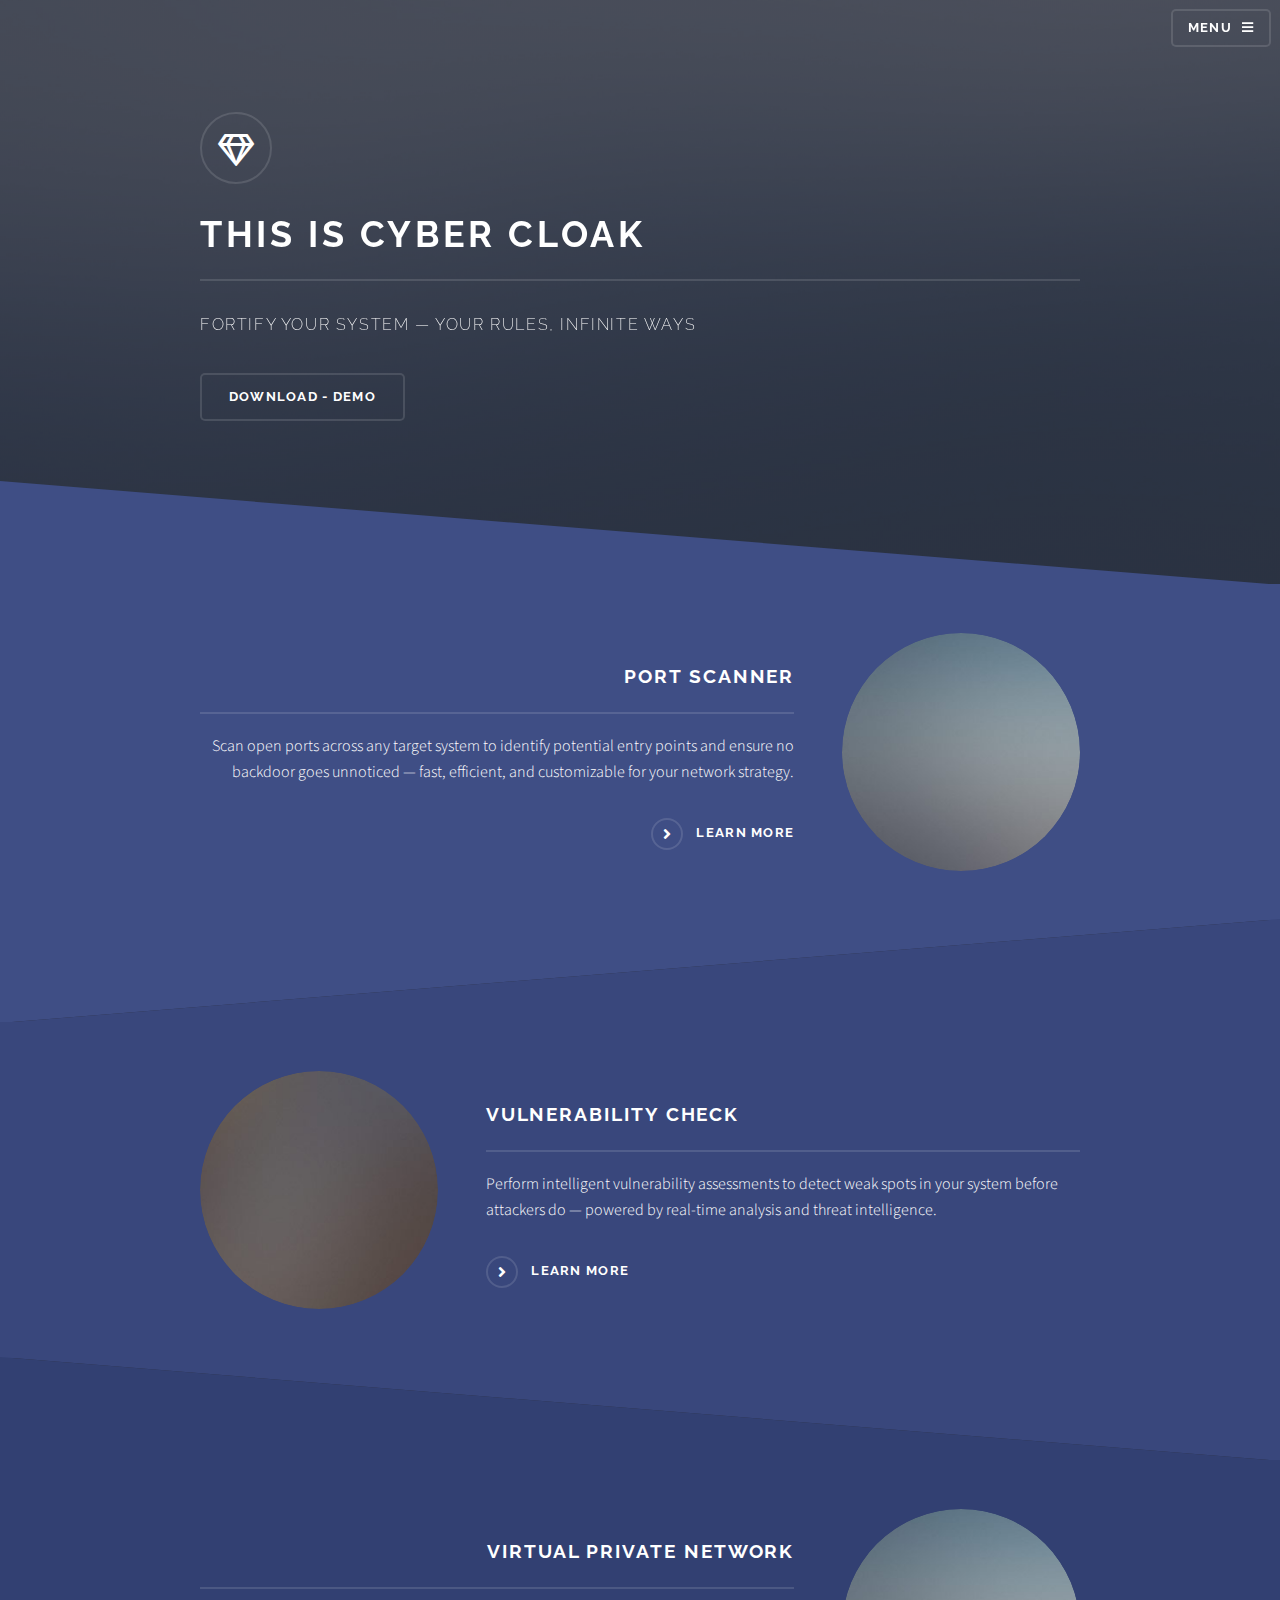
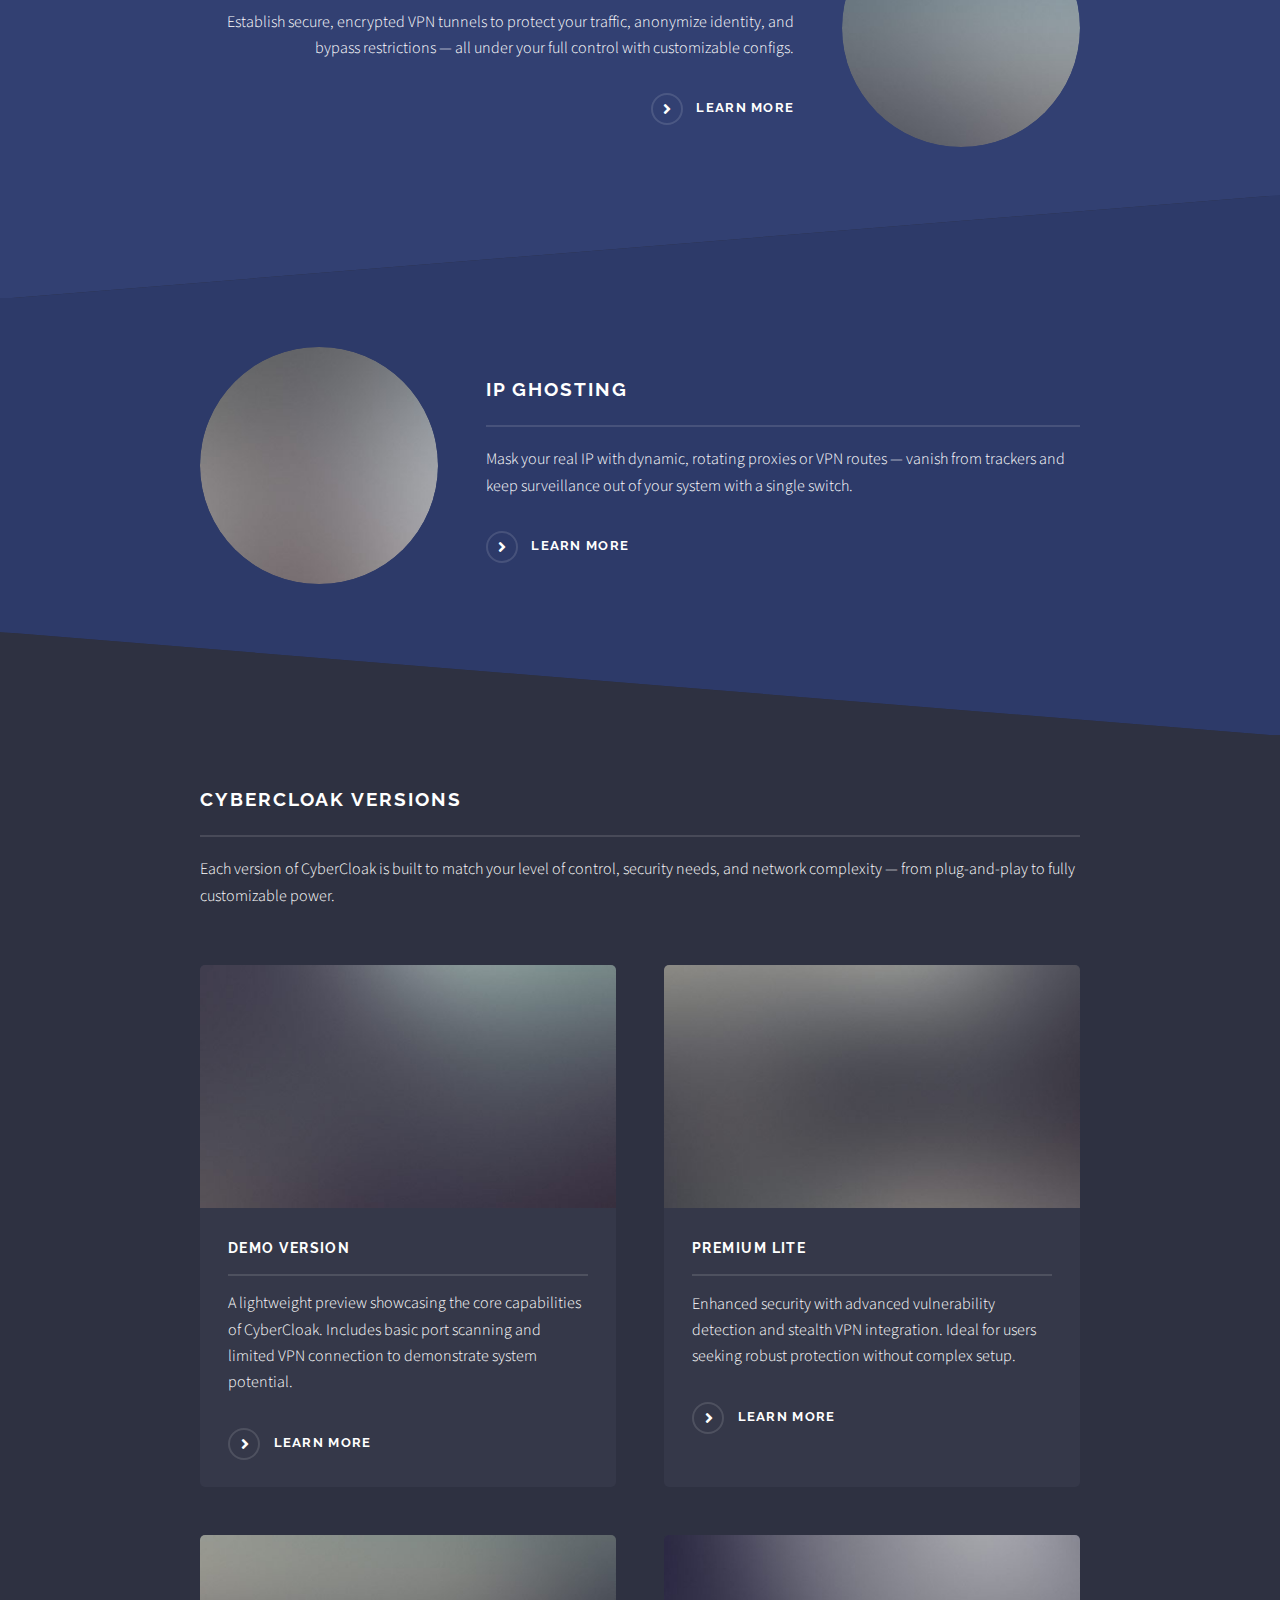
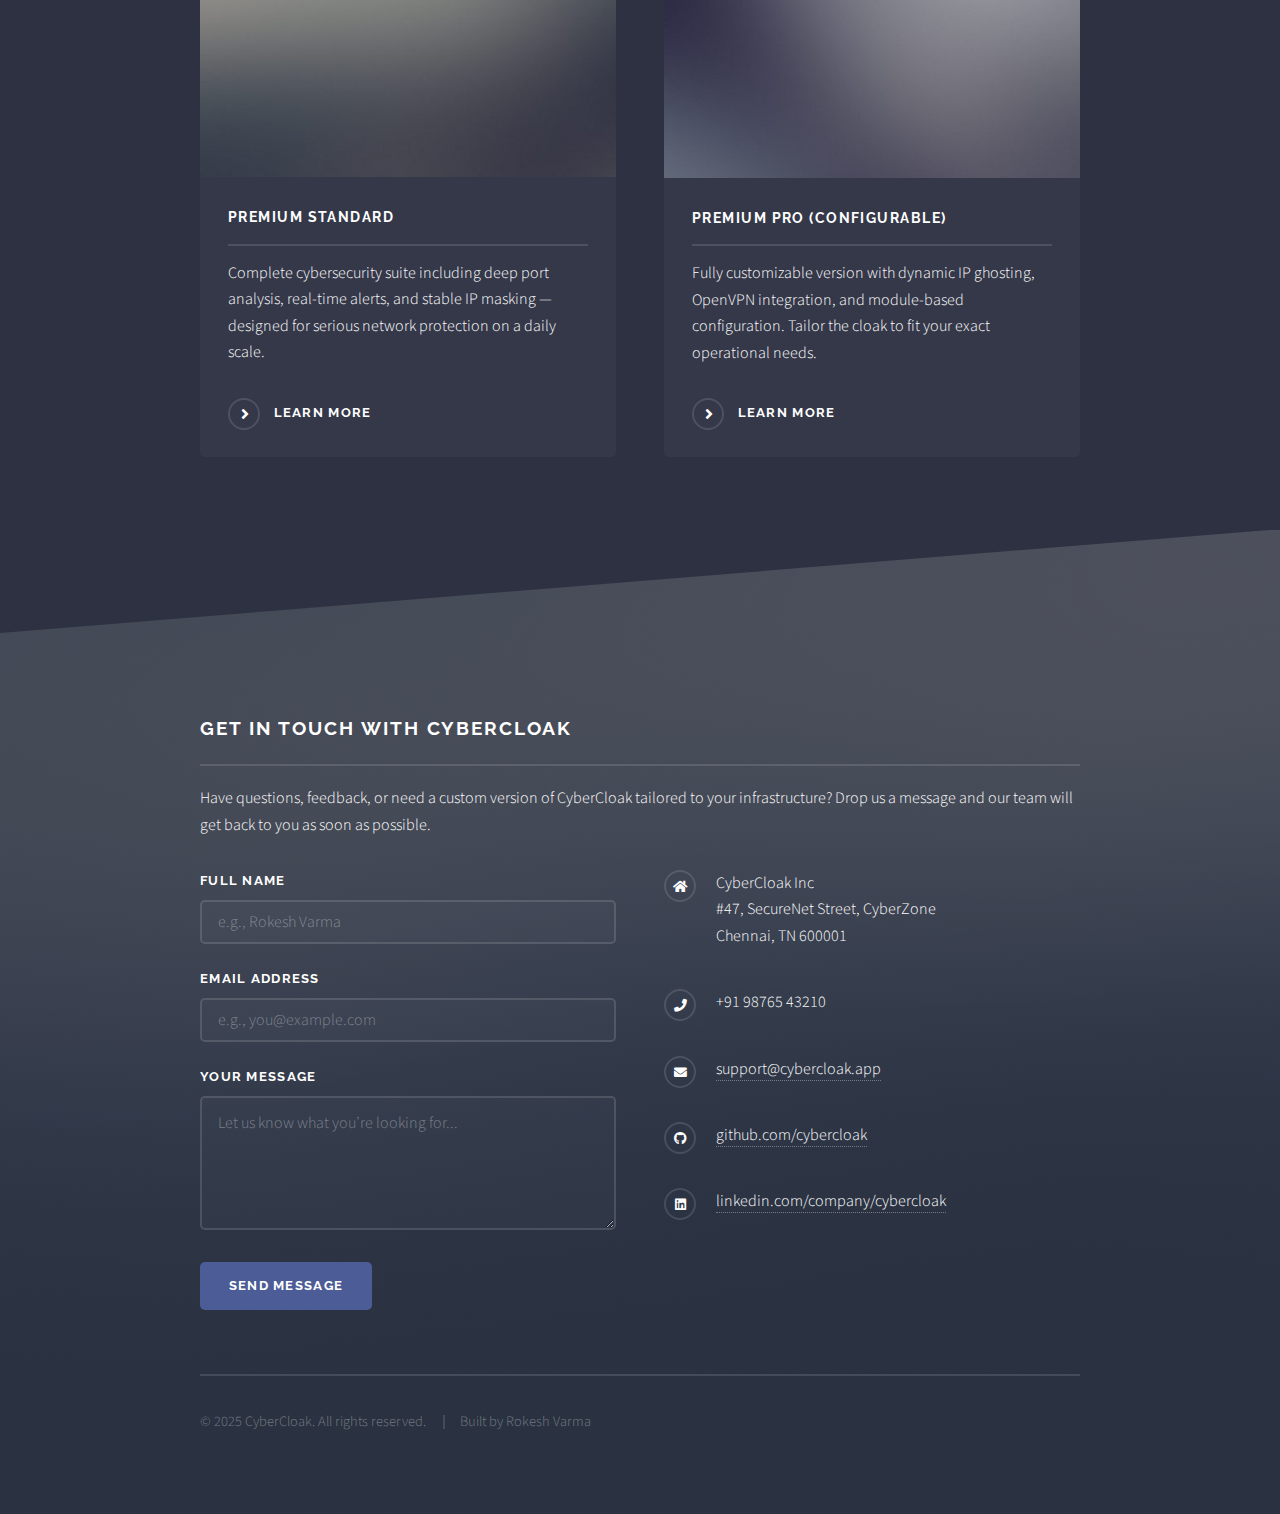
<file: docs/index.html>
<!DOCTYPE HTML>
<html>
	<head>
		<title>Cyber Cloak</title>
		<meta charset="utf-8" />
		<meta name="viewport" content="width=device-width, initial-scale=1, user-scalable=no" />
		<link rel="stylesheet" href="assets/css/main.css" />
		<noscript><link rel="stylesheet" href="assets/css/noscript.css" /></noscript>
	</head>
	<body class="is-preload">

		<!-- Page Wrapper -->
			<div id="page-wrapper">

				<!-- Header -->
					<header id="header" class="alt">
						<h1><a href="index.html">Cyber Cloak</a></h1>
						<nav>
							<a href="#menu">Menu</a>
						</nav>
					</header>

				<!-- Menu -->
					<nav id="menu">
						<div class="inner">
							<h2>Menu</h2>
							<ul class="links">
								<li><a href="index.html">Home</a></li>
								<li><a href="prereq.html">Pre-Requesites</a></li>
								<li><a href="port-scanner.html">Port Scanner</a></li>
								<li><a href="vulnerability-check.html">Vulnerability Check</a></li>
								<li><a href="vpn.html">VPN</a></li>
								<li><a href="ip.html">IP Ghosting</a></li>
								<li><a href="download.html">Download</a></li>
							</ul>
							<a href="#" class="close">Close</a>
						</div>
					</nav>

				<!-- Banner -->
					<section id="banner">
						<div class="inner">
							<div class="logo"><span class="icon fa-gem"></span></div>
							<h2>This is Cyber Cloak</h2>
							<p>Fortify Your System — Your Rules, Infinite Ways</p>
							<ul class="actions">
								<li><a href="#" class="button">Download - Demo</a></li>
							</ul>
						</div>
					</section>

				<!-- Wrapper -->
					<section id="wrapper">

						<!-- One -->
							<section id="one" class="wrapper alt spotlight style3">
								<div class="inner">
									<a href="#" class="image"><img src="images/pic02.jpg" alt="" /></a>
									<div class="content">
										<h2 class="major">PORT SCANNER</h2>
										<p>Scan open ports across any target system to identify potential entry points and ensure no backdoor goes unnoticed — fast, efficient, and customizable for your network strategy.</p>
										<a href="port-scanner.html" class="special">Learn more</a>
									</div>
								</div>
							</section> 
						<!-- Two -->
							<section id="two" class="wrapper spotlight style4">
								<div class="inner">
									<a href="#" class="image"><img src="images/pic01.jpg" alt="" /></a>
									<div class="content">
										<h2 class="major">VULNERABILITY CHECK</h2>
										<p>Perform intelligent vulnerability assessments to detect weak spots in your system before attackers do — powered by real-time analysis and threat intelligence.</p>
										<a href="vulnerability-check.html" class="special">Learn more</a>
									</div>
								</div>
							</section>

						<!-- Three -->
							<section id="three" class="wrapper alt spotlight style5">
								<div class="inner">
									<a href="#" class="image"><img src="images/pic02.jpg" alt="" /></a>
									<div class="content">
										<h2 class="major">VIRTUAL PRIVATE NETWORK</h2>
										<p>Establish secure, encrypted VPN tunnels to protect your traffic, anonymize identity, and bypass restrictions — all under your full control with customizable configs.</p>
										<a href="vpn.html" class="special">Learn more</a>
									</div>
								</div>
							</section>

						<!-- Four -->
							<section id="three" class="wrapper spotlight style6">
								<div class="inner">
									<a href="#" class="image"><img src="images/pic03.jpg" alt="" /></a>
									<div class="content">
										<h2 class="major">IP GHOSTING</h2>
										<p>Mask your real IP with dynamic, rotating proxies or VPN routes — vanish from trackers and keep surveillance out of your system with a single switch.</p>
										<a href="ip.html" class="special">Learn more</a>
									</div>
								</div>
							</section>

							

						<!-- Five -->
							<section id="five" class="wrapper alt style1">
								<div class="inner">
									<h2 class="major">CyberCloak Versions</h2>
									<p>Each version of CyberCloak is built to match your level of control, security needs, and network complexity — from plug-and-play to fully customizable power.</p>
									<section class="features">
										<article>
											<a href="#" class="image"><img src="images/pic04.jpg" alt="" /></a>
											<h3 class="major">Demo Version</h3>
											<p>A lightweight preview showcasing the core capabilities of CyberCloak. Includes basic port scanning and limited VPN connection to demonstrate system potential.</p>
											<a href="#" class="special">Learn more</a>
										</article>
										<article>
											<a href="#" class="image"><img src="images/pic05.jpg" alt="" /></a>
											<h3 class="major">Premium Lite</h3>
											<p>Enhanced security with advanced vulnerability detection and stealth VPN integration. Ideal for users seeking robust protection without complex setup.</p>
											<a href="#" class="special">Learn more</a>
										</article>
										<article>
											<a href="#" class="image"><img src="images/pic06.jpg" alt="" /></a>
											<h3 class="major">Premium Standard</h3>
											<p>Complete cybersecurity suite including deep port analysis, real-time alerts, and stable IP masking — designed for serious network protection on a daily scale.</p>
											<a href="#" class="special">Learn more</a>
										</article>
										<article>
											<a href="#" class="image"><img src="images/pic07.jpg" alt="" /></a>
											<h3 class="major">Premium Pro (Configurable)</h3>
											<p>Fully customizable version with dynamic IP ghosting, OpenVPN integration, and module-based configuration. Tailor the cloak to fit your exact operational needs.</p>
											<a href="#" class="special">Learn more</a>
										</article>
									</section>
								</div>
							</section>

					</section>

				<!-- Footer -->
					<section id="footer">
						<div class="inner">
							<h2 class="major">Get in Touch with CyberCloak</h2>
							<p>Have questions, feedback, or need a custom version of CyberCloak tailored to your infrastructure? Drop us a message and our team will get back to you as soon as possible.</p>
							
							<form method="post" action="#">
								<div class="fields">
									<div class="field">
										<label for="name">Full Name</label>
										<input type="text" name="name" id="name" placeholder="e.g., Rokesh Varma" />
									</div>
									<div class="field">
										<label for="email">Email Address</label>
										<input type="email" name="email" id="email" placeholder="e.g., you@example.com" />
									</div>
									<div class="field">
										<label for="message">Your Message</label>
										<textarea name="message" id="message" rows="4" placeholder="Let us know what you’re looking for..."></textarea>
									</div>
								</div>
								<ul class="actions">
									<li><input type="submit" value="Send Message" class="primary" /></li>
								</ul>
							</form>
					
							<ul class="contact">
								<li class="icon solid fa-home">
									CyberCloak Inc<br />
								#47, SecureNet Street, CyberZone<br />
									Chennai, TN 600001
								</li>
								<li class="icon solid fa-phone">+91 98765 43210</li>
								<li class="icon solid fa-envelope"><a href="#">support@cybercloak.app</a></li>
								<li class="icon brands fa-github"><a href="#">github.com/cybercloak</a></li>
								<li class="icon brands fa-linkedin"><a href="#">linkedin.com/company/cybercloak</a></li>
							</ul>
					
							<ul class="copyright">
								<li>&copy; 2025 CyberCloak. All rights reserved.</li>
								<li>Built by Rokesh Varma</li>
							</ul>
						</div>
					</section>
			</div>

		<!-- Scripts -->
			<script src="assets/js/jquery.min.js"></script>
			<script src="assets/js/jquery.scrollex.min.js"></script>
			<script src="assets/js/browser.min.js"></script>
			<script src="assets/js/breakpoints.min.js"></script>
			<script src="assets/js/util.js"></script>
			<script src="assets/js/main.js"></script>

	</body>
</html>
</file>
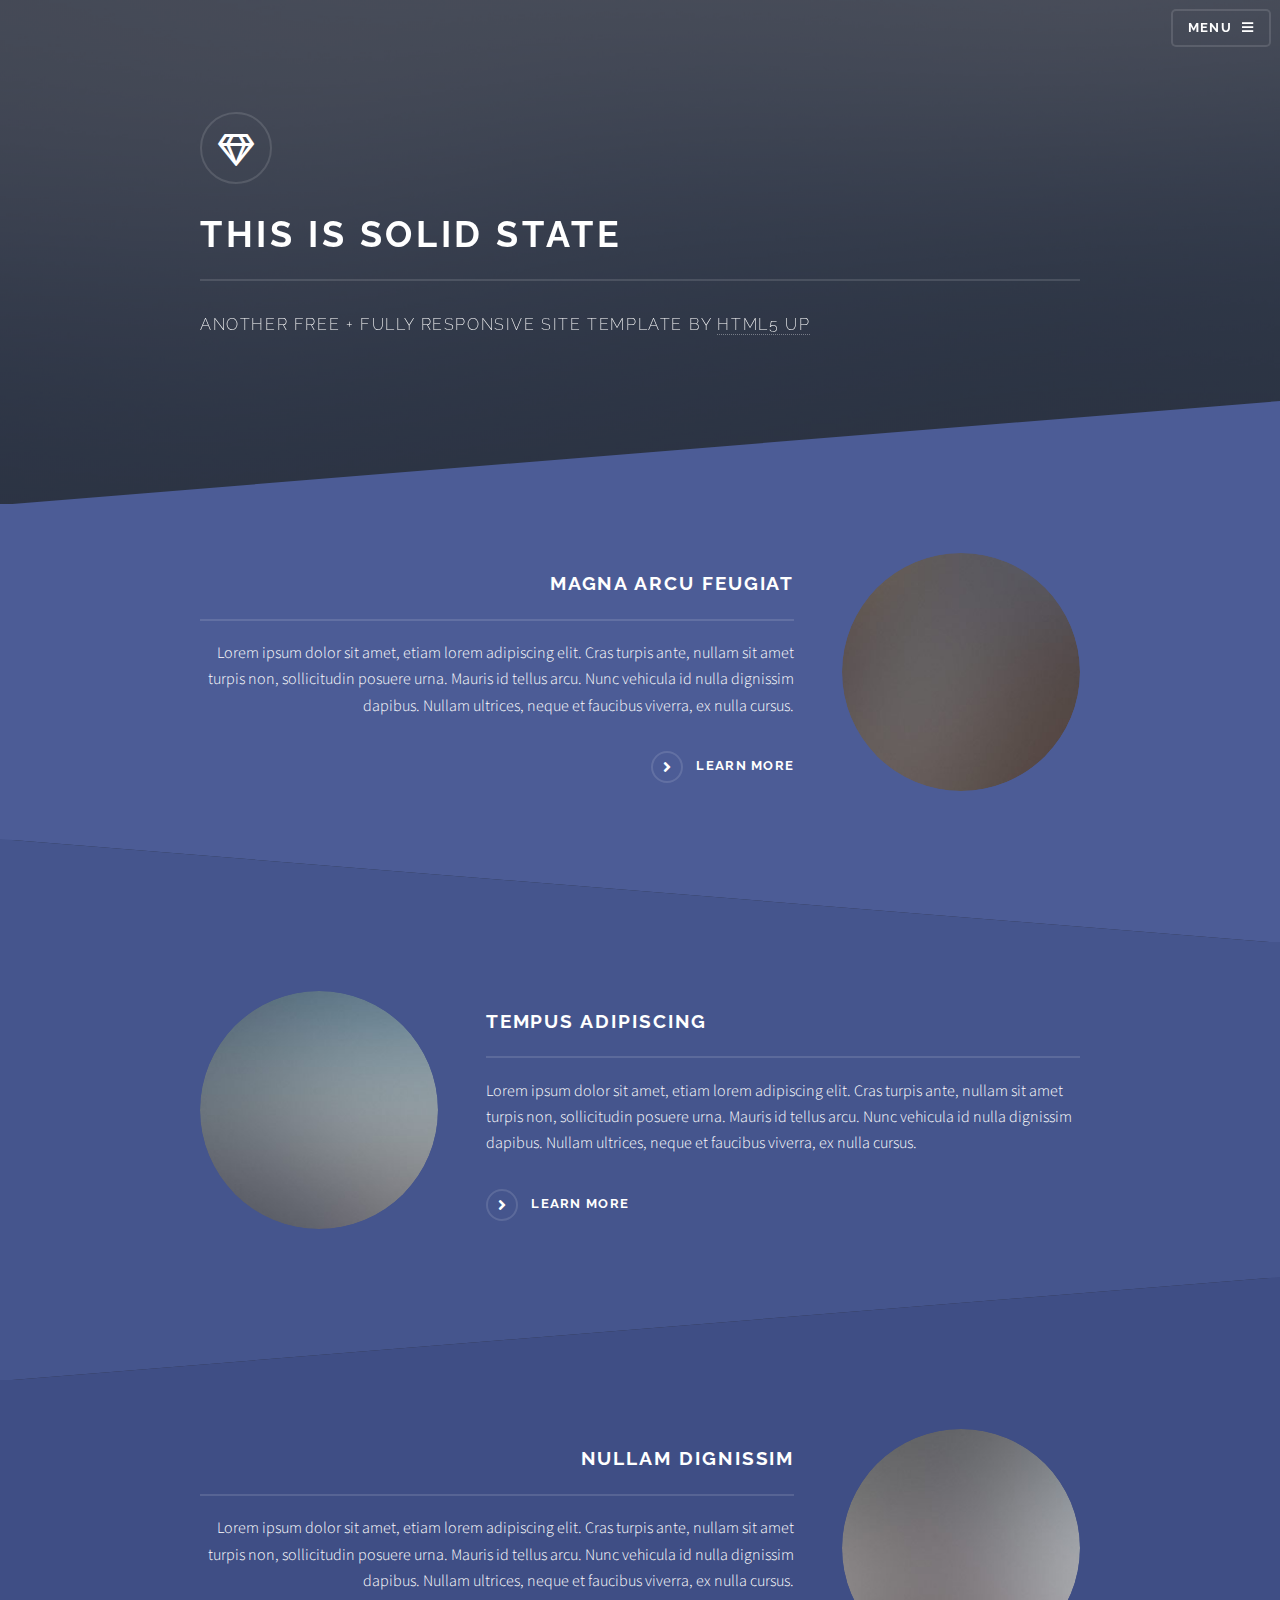
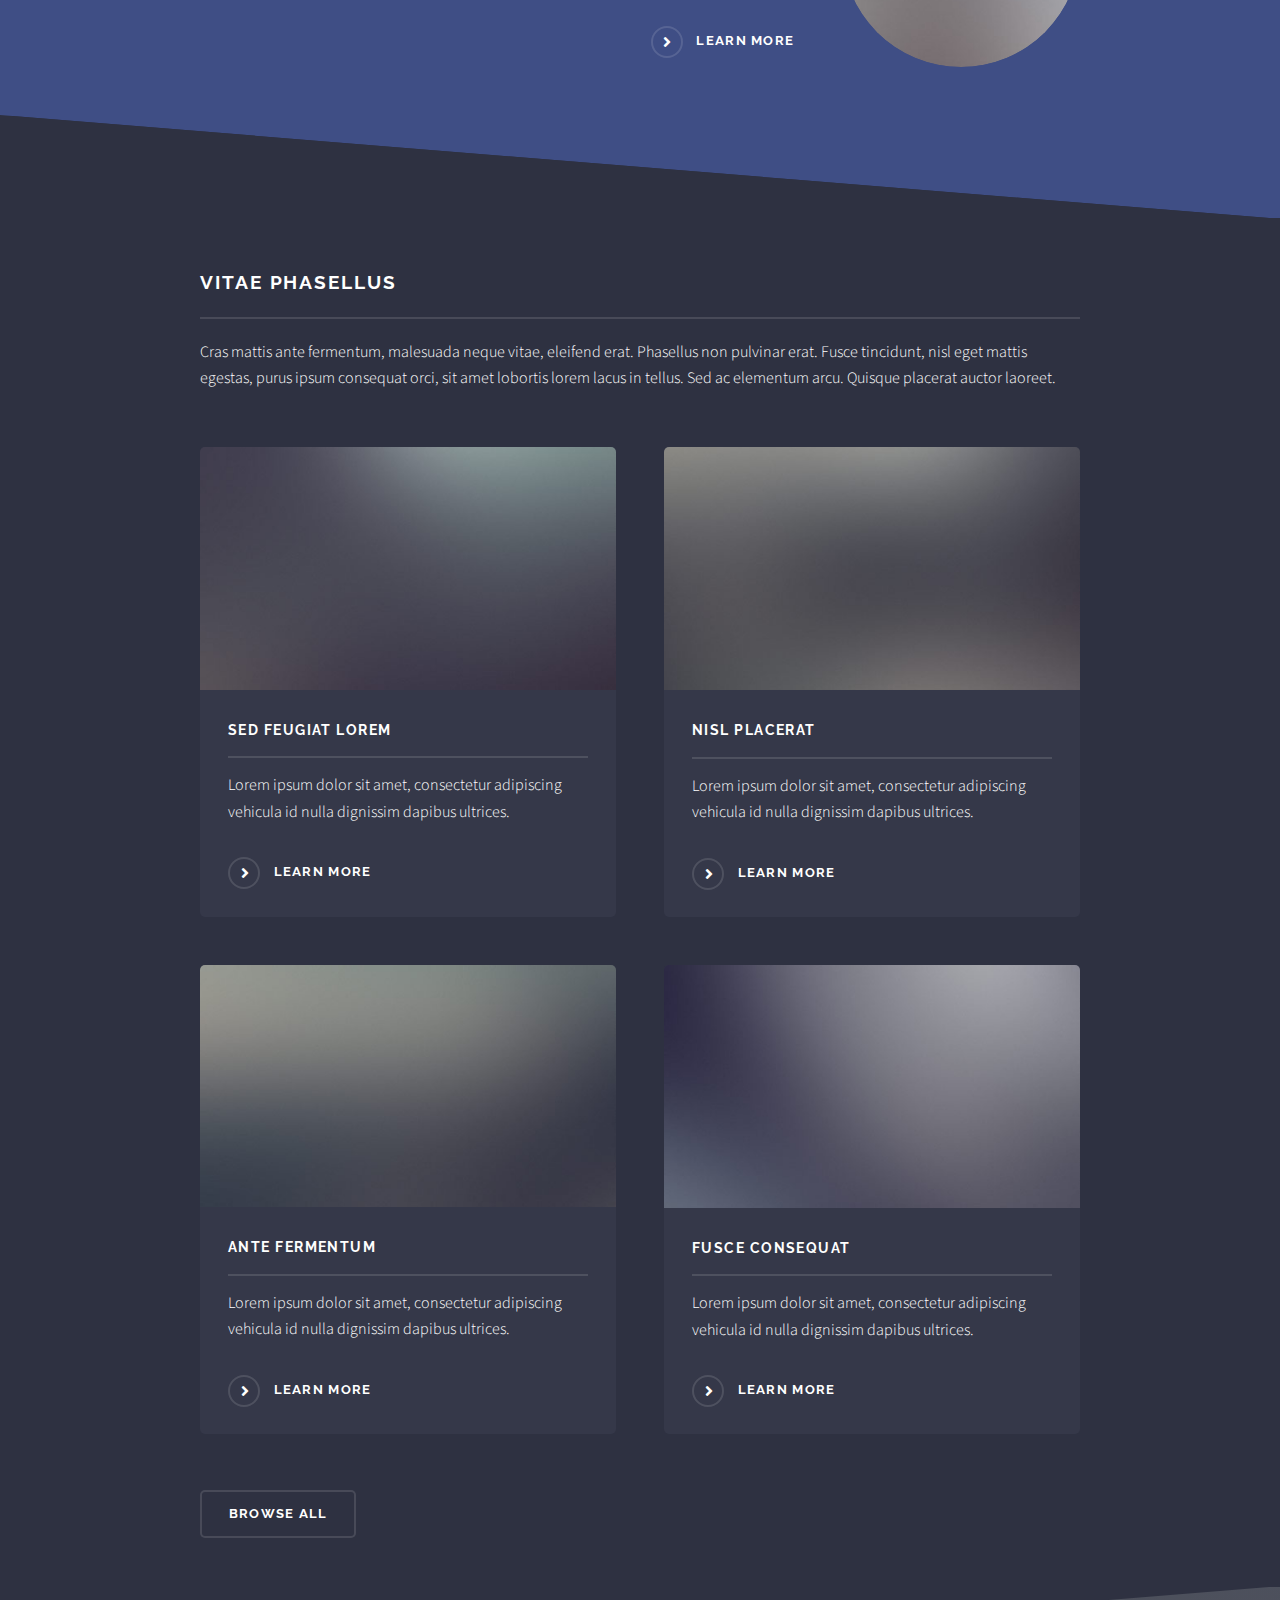
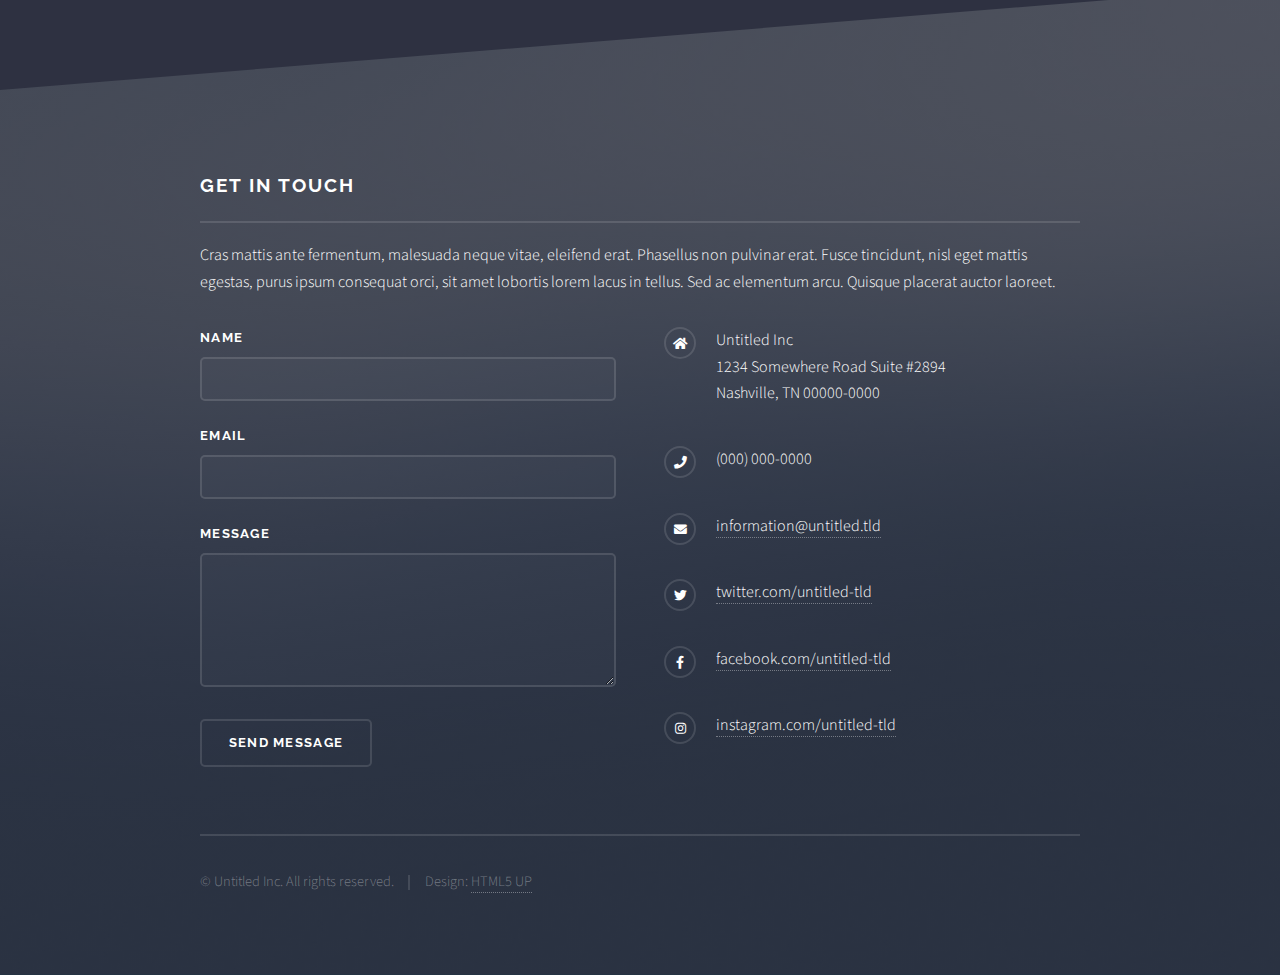
<file: site/index.html>
<!DOCTYPE HTML>
<html>
	<head>
		<title>Solid State by HTML5 UP</title>
		<meta charset="utf-8" />
		<meta name="viewport" content="width=device-width, initial-scale=1, user-scalable=no" />
		<link rel="stylesheet" href="assets/css/main.css" />
		<noscript><link rel="stylesheet" href="assets/css/noscript.css" /></noscript>
	</head>
	<body class="is-preload">

		<!-- Page Wrapper -->
			<div id="page-wrapper">

				<!-- Header -->
					<header id="header" class="alt">
						<h1><a href="index.html">Solid State</a></h1>
						<nav>
							<a href="#menu">Menu</a>
						</nav>
					</header>

				<!-- Menu -->
					<nav id="menu">
						<div class="inner">
							<h2>Menu</h2>
							<ul class="links">
								<li><a href="index.html">Home</a></li>
								<li><a href="generic.html">Generic</a></li>
								<li><a href="elements.html">Elements</a></li>
								<li><a href="#">Log In</a></li>
								<li><a href="#">Sign Up</a></li>
							</ul>
							<a href="#" class="close">Close</a>
						</div>
					</nav>

				<!-- Banner -->
					<section id="banner">
						<div class="inner">
							<div class="logo"><span class="icon fa-gem"></span></div>
							<h2>This is Solid State</h2>
							<p>Another free + fully responsive site template by <a href="http://html5up.net">HTML5 UP</a></p>
						</div>
					</section>

				<!-- Wrapper -->
					<section id="wrapper">

						<!-- One -->
							<section id="one" class="wrapper spotlight style1">
								<div class="inner">
									<a href="#" class="image"><img src="images/pic01.jpg" alt="" /></a>
									<div class="content">
										<h2 class="major">Magna arcu feugiat</h2>
										<p>Lorem ipsum dolor sit amet, etiam lorem adipiscing elit. Cras turpis ante, nullam sit amet turpis non, sollicitudin posuere urna. Mauris id tellus arcu. Nunc vehicula id nulla dignissim dapibus. Nullam ultrices, neque et faucibus viverra, ex nulla cursus.</p>
										<a href="#" class="special">Learn more</a>
									</div>
								</div>
							</section>

						<!-- Two -->
							<section id="two" class="wrapper alt spotlight style2">
								<div class="inner">
									<a href="#" class="image"><img src="images/pic02.jpg" alt="" /></a>
									<div class="content">
										<h2 class="major">Tempus adipiscing</h2>
										<p>Lorem ipsum dolor sit amet, etiam lorem adipiscing elit. Cras turpis ante, nullam sit amet turpis non, sollicitudin posuere urna. Mauris id tellus arcu. Nunc vehicula id nulla dignissim dapibus. Nullam ultrices, neque et faucibus viverra, ex nulla cursus.</p>
										<a href="#" class="special">Learn more</a>
									</div>
								</div>
							</section>

						<!-- Three -->
							<section id="three" class="wrapper spotlight style3">
								<div class="inner">
									<a href="#" class="image"><img src="images/pic03.jpg" alt="" /></a>
									<div class="content">
										<h2 class="major">Nullam dignissim</h2>
										<p>Lorem ipsum dolor sit amet, etiam lorem adipiscing elit. Cras turpis ante, nullam sit amet turpis non, sollicitudin posuere urna. Mauris id tellus arcu. Nunc vehicula id nulla dignissim dapibus. Nullam ultrices, neque et faucibus viverra, ex nulla cursus.</p>
										<a href="#" class="special">Learn more</a>
									</div>
								</div>
							</section>

						<!-- Four -->
							<section id="four" class="wrapper alt style1">
								<div class="inner">
									<h2 class="major">Vitae phasellus</h2>
									<p>Cras mattis ante fermentum, malesuada neque vitae, eleifend erat. Phasellus non pulvinar erat. Fusce tincidunt, nisl eget mattis egestas, purus ipsum consequat orci, sit amet lobortis lorem lacus in tellus. Sed ac elementum arcu. Quisque placerat auctor laoreet.</p>
									<section class="features">
										<article>
											<a href="#" class="image"><img src="images/pic04.jpg" alt="" /></a>
											<h3 class="major">Sed feugiat lorem</h3>
											<p>Lorem ipsum dolor sit amet, consectetur adipiscing vehicula id nulla dignissim dapibus ultrices.</p>
											<a href="#" class="special">Learn more</a>
										</article>
										<article>
											<a href="#" class="image"><img src="images/pic05.jpg" alt="" /></a>
											<h3 class="major">Nisl placerat</h3>
											<p>Lorem ipsum dolor sit amet, consectetur adipiscing vehicula id nulla dignissim dapibus ultrices.</p>
											<a href="#" class="special">Learn more</a>
										</article>
										<article>
											<a href="#" class="image"><img src="images/pic06.jpg" alt="" /></a>
											<h3 class="major">Ante fermentum</h3>
											<p>Lorem ipsum dolor sit amet, consectetur adipiscing vehicula id nulla dignissim dapibus ultrices.</p>
											<a href="#" class="special">Learn more</a>
										</article>
										<article>
											<a href="#" class="image"><img src="images/pic07.jpg" alt="" /></a>
											<h3 class="major">Fusce consequat</h3>
											<p>Lorem ipsum dolor sit amet, consectetur adipiscing vehicula id nulla dignissim dapibus ultrices.</p>
											<a href="#" class="special">Learn more</a>
										</article>
									</section>
									<ul class="actions">
										<li><a href="#" class="button">Browse All</a></li>
									</ul>
								</div>
							</section>

					</section>

				<!-- Footer -->
					<section id="footer">
						<div class="inner">
							<h2 class="major">Get in touch</h2>
							<p>Cras mattis ante fermentum, malesuada neque vitae, eleifend erat. Phasellus non pulvinar erat. Fusce tincidunt, nisl eget mattis egestas, purus ipsum consequat orci, sit amet lobortis lorem lacus in tellus. Sed ac elementum arcu. Quisque placerat auctor laoreet.</p>
							<form method="post" action="#">
								<div class="fields">
									<div class="field">
										<label for="name">Name</label>
										<input type="text" name="name" id="name" />
									</div>
									<div class="field">
										<label for="email">Email</label>
										<input type="email" name="email" id="email" />
									</div>
									<div class="field">
										<label for="message">Message</label>
										<textarea name="message" id="message" rows="4"></textarea>
									</div>
								</div>
								<ul class="actions">
									<li><input type="submit" value="Send Message" /></li>
								</ul>
							</form>
							<ul class="contact">
								<li class="icon solid fa-home">
									Untitled Inc<br />
									1234 Somewhere Road Suite #2894<br />
									Nashville, TN 00000-0000
								</li>
								<li class="icon solid fa-phone">(000) 000-0000</li>
								<li class="icon solid fa-envelope"><a href="#">information@untitled.tld</a></li>
								<li class="icon brands fa-twitter"><a href="#">twitter.com/untitled-tld</a></li>
								<li class="icon brands fa-facebook-f"><a href="#">facebook.com/untitled-tld</a></li>
								<li class="icon brands fa-instagram"><a href="#">instagram.com/untitled-tld</a></li>
							</ul>
							<ul class="copyright">
								<li>&copy; Untitled Inc. All rights reserved.</li><li>Design: <a href="http://html5up.net">HTML5 UP</a></li>
							</ul>
						</div>
					</section>

			</div>

		<!-- Scripts -->
			<script src="assets/js/jquery.min.js"></script>
			<script src="assets/js/jquery.scrollex.min.js"></script>
			<script src="assets/js/browser.min.js"></script>
			<script src="assets/js/breakpoints.min.js"></script>
			<script src="assets/js/util.js"></script>
			<script src="assets/js/main.js"></script>

	</body>
</html>
</file>
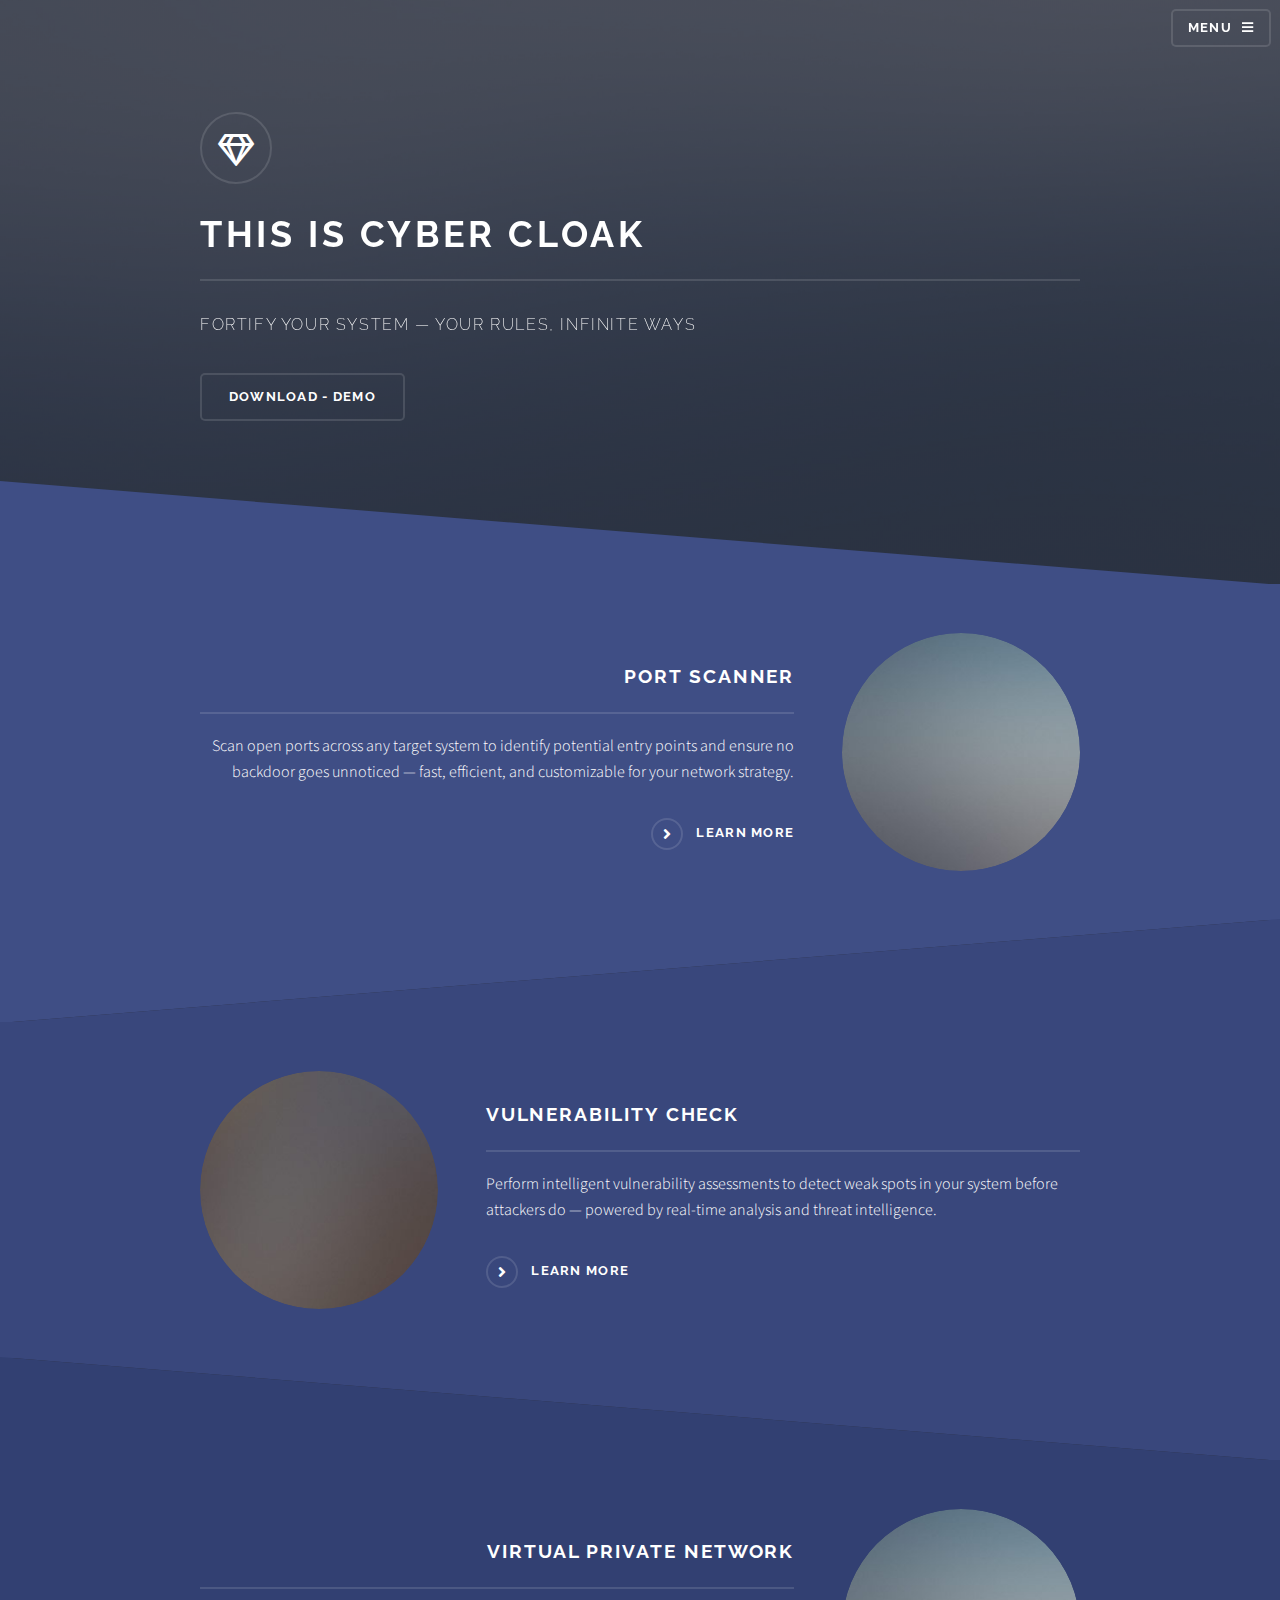
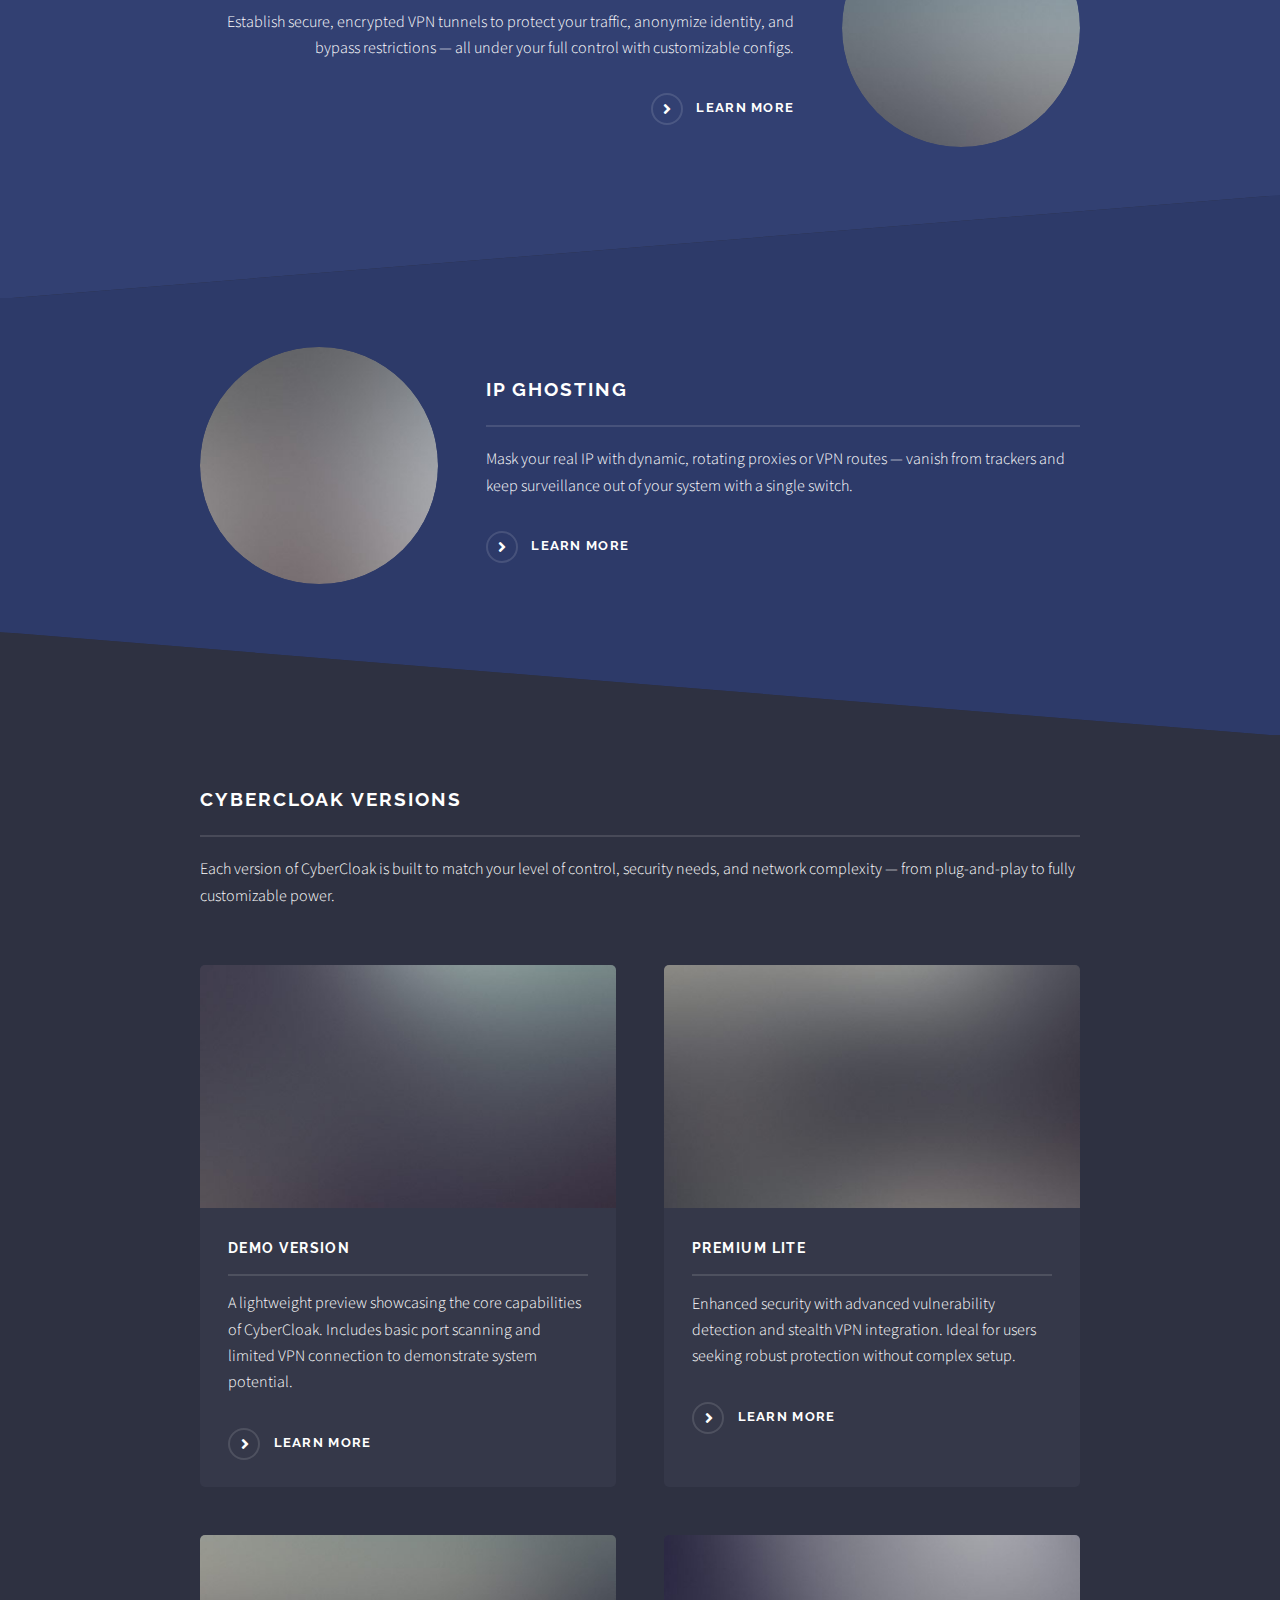
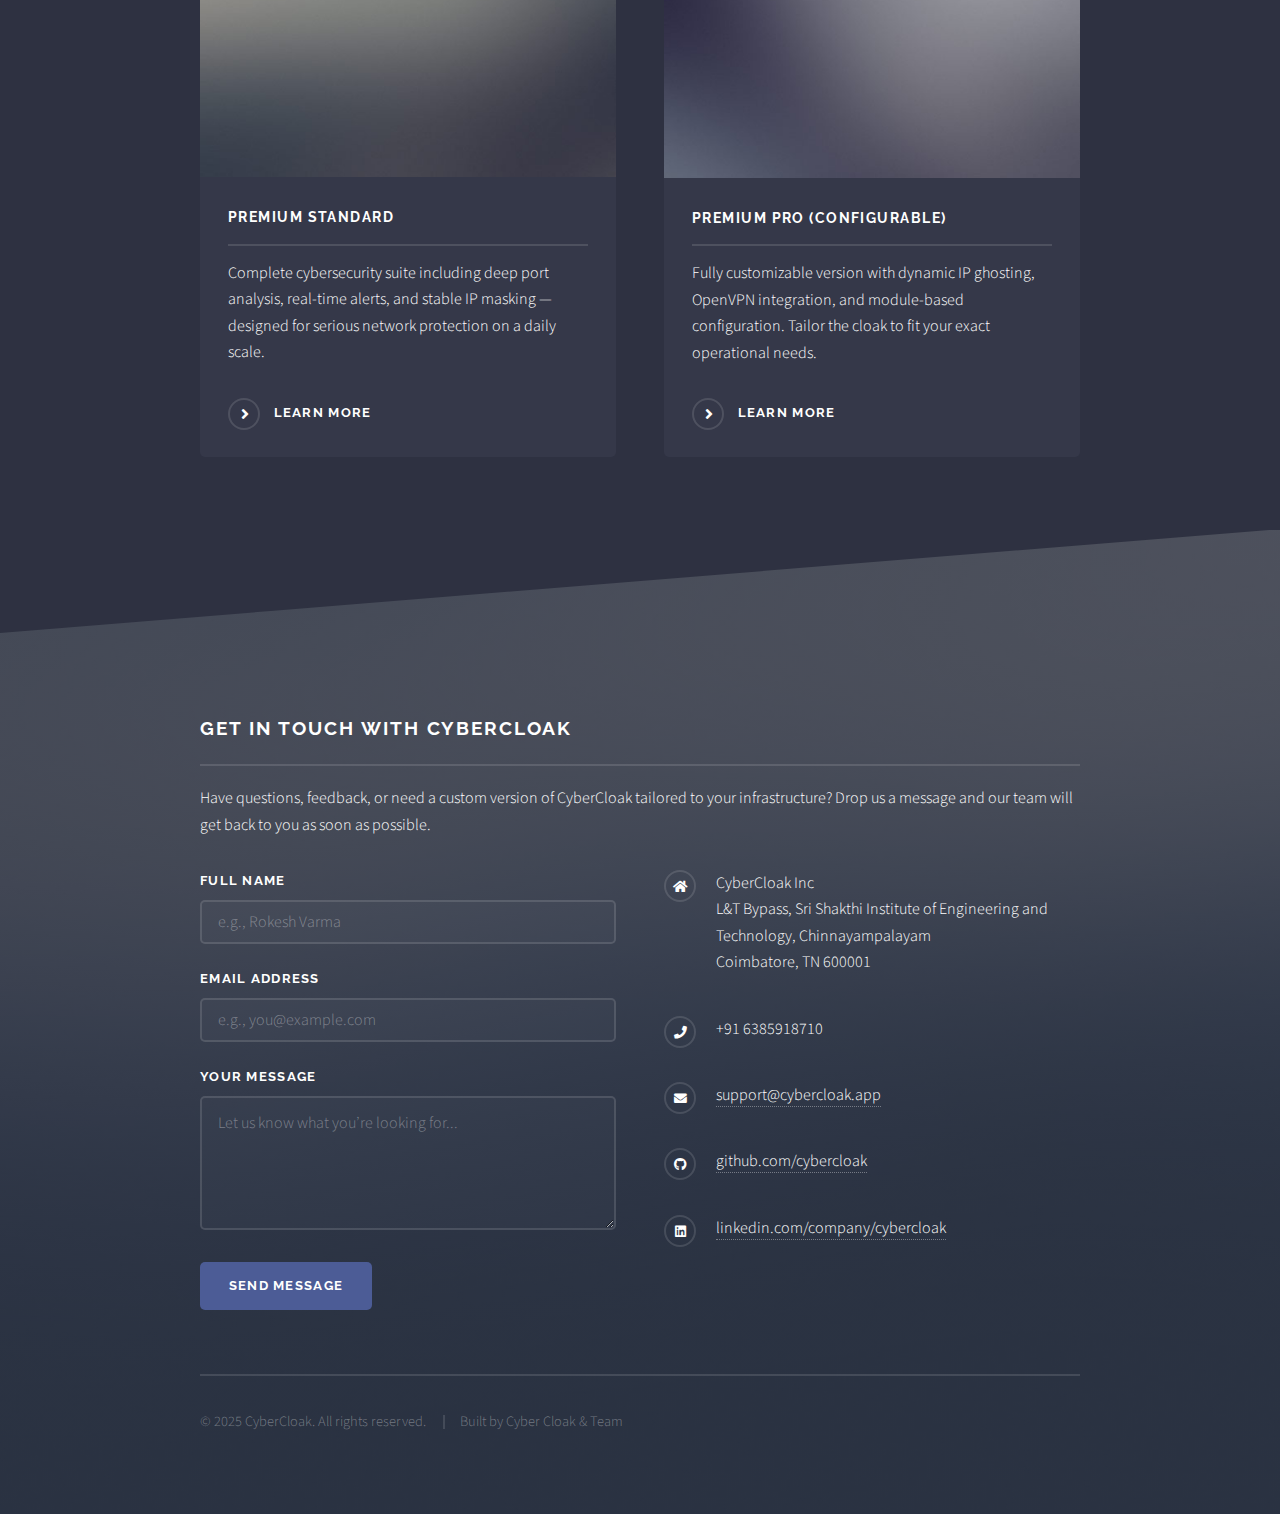
<file: docs/cybercloak.html>
<!DOCTYPE HTML>
<html>
	<head>
		<title>Cyber Cloak</title>
		<meta charset="utf-8" />
		<meta name="viewport" content="width=device-width, initial-scale=1, user-scalable=no" />
		<link rel="stylesheet" href="assets/css/main.css" />
		<noscript><link rel="stylesheet" href="assets/css/noscript.css" /></noscript>
	</head>
	<body class="is-preload">

		<!-- Page Wrapper -->
			<div id="page-wrapper">

				<!-- Header -->
					<header id="header" class="alt">
						<h1><a href="cybercloak.html">Cyber Cloak</a></h1>
						<nav>
							<a href="#menu">Menu</a>
						</nav>
					</header>

				<!-- Menu -->
					<nav id="menu">
						<div class="inner">
							<h2>Menu</h2>
							<ul class="links">
								<li><a href="cybercloak.html">Home</a></li>
								<li><a href="port-scanner.html">Port Scanner</a></li>
								<li><a href="vulnerability-check.html">Vulnerability Check</a></li>
								<li><a href="vpn.html">VPN</a></li>
								<li><a href="ip.html">IP Ghosting</a></li>
								<li><a href="demo-version.html">Download</a></li>
							</ul>
							<a href="#" class="close">Close</a>
						</div>
					</nav>

				<!-- Banner -->
					<section id="banner">
						<div class="inner">
							<div class="logo"><span class="icon fa-gem"></span></div>
							<h2>This is Cyber Cloak</h2>
							<p>Fortify Your System — Your Rules, Infinite Ways</p>
							<ul class="actions">
								<li><a href="demo-version.html" class="button">Download - Demo</a></li>
							</ul>
						</div>
					</section>

				<!-- Wrapper -->
					<section id="wrapper">

						<!-- One -->
							<section id="one" class="wrapper alt spotlight style3">
								<div class="inner">
									<a href="#" class="image"><img src="images/pic02.jpg" alt="" /></a>
									<div class="content">
										<h2 class="major">PORT SCANNER</h2>
										<p>Scan open ports across any target system to identify potential entry points and ensure no backdoor goes unnoticed — fast, efficient, and customizable for your network strategy.</p>
										<a href="port-scanner.html" class="special">Learn more</a>
									</div>
								</div>
							</section> 
						<!-- Two -->
							<section id="two" class="wrapper spotlight style4">
								<div class="inner">
									<a href="#" class="image"><img src="images/pic01.jpg" alt="" /></a>
									<div class="content">
										<h2 class="major">VULNERABILITY CHECK</h2>
										<p>Perform intelligent vulnerability assessments to detect weak spots in your system before attackers do — powered by real-time analysis and threat intelligence.</p>
										<a href="vulnerability-check.html" class="special">Learn more</a>
									</div>
								</div>
							</section>

						<!-- Three -->
							<section id="three" class="wrapper alt spotlight style5">
								<div class="inner">
									<a href="#" class="image"><img src="images/pic02.jpg" alt="" /></a>
									<div class="content">
										<h2 class="major">VIRTUAL PRIVATE NETWORK</h2>
										<p>Establish secure, encrypted VPN tunnels to protect your traffic, anonymize identity, and bypass restrictions — all under your full control with customizable configs.</p>
										<a href="vpn.html" class="special">Learn more</a>
									</div>
								</div>
							</section>

						<!-- Four -->
							<section id="three" class="wrapper spotlight style6">
								<div class="inner">
									<a href="#" class="image"><img src="images/pic03.jpg" alt="" /></a>
									<div class="content">
										<h2 class="major">IP GHOSTING</h2>
										<p>Mask your real IP with dynamic, rotating proxies or VPN routes — vanish from trackers and keep surveillance out of your system with a single switch.</p>
										<a href="ip.html" class="special">Learn more</a>
									</div>
								</div>
							</section>

							

						<!-- Five -->
							<section id="five" class="wrapper alt style1">
								<div class="inner">
									<h2 class="major">CyberCloak Versions</h2>
									<p>Each version of CyberCloak is built to match your level of control, security needs, and network complexity — from plug-and-play to fully customizable power.</p>
									<section class="features">
										<article>
											<a href="#" class="image"><img src="images/pic04.jpg" alt="" /></a>
											<h3 class="major">Demo Version</h3>
											<p>A lightweight preview showcasing the core capabilities of CyberCloak. Includes basic port scanning and limited VPN connection to demonstrate system potential.</p>
											<a href="demo-version.html" class="special">Learn more</a>
										</article>
										<article>
											<a href="#" class="image"><img src="images/pic05.jpg" alt="" /></a>
											<h3 class="major">Premium Lite</h3>
											<p>Enhanced security with advanced vulnerability detection and stealth VPN integration. Ideal for users seeking robust protection without complex setup.</p>
											<a href="premium-lite.html" class="special">Learn more</a>
										</article>
										<article>
											<a href="#" class="image"><img src="images/pic06.jpg" alt="" /></a>
											<h3 class="major">Premium Standard</h3>
											<p>Complete cybersecurity suite including deep port analysis, real-time alerts, and stable IP masking — designed for serious network protection on a daily scale.</p>
											<a href="premium-standard.html" class="special">Learn more</a>
										</article>
										<article>
											<a href="#" class="image"><img src="images/pic07.jpg" alt="" /></a>
											<h3 class="major">Premium Pro (Configurable)</h3>
											<p>Fully customizable version with dynamic IP ghosting, OpenVPN integration, and module-based configuration. Tailor the cloak to fit your exact operational needs.</p>
											<a href="configurable.html" class="special">Learn more</a>
										</article>
									</section>
								</div>
							</section>

					</section>

				<!-- Footer -->
					<section id="footer">
						<div class="inner">
							<h2 class="major">Get in Touch with CyberCloak</h2>
							<p>Have questions, feedback, or need a custom version of CyberCloak tailored to your infrastructure? Drop us a message and our team will get back to you as soon as possible.</p>
							
							<form onsubmit="handleSubmit(event)">
								<div class="fields">
									<div class="field">
										<label for="name">Full Name</label>
										<input type="text" name="name" id="name" placeholder="e.g., Rokesh Varma" />
									</div>
									<div class="field">
										<label for="email">Email Address</label>
										<input type="email" name="email" id="email" placeholder="e.g., you@example.com" />
									</div>
									<div class="field">
										<label for="message">Your Message</label>
										<textarea name="message" id="message" rows="4" placeholder="Let us know what you’re looking for..."></textarea>
									</div>
								</div>
								<ul class="actions">
									<li><input type="submit" value="Send Message" class="primary" /></li>
								</ul>
							</form>
					
							<ul class="contact">
								<li class="icon solid fa-home">
									CyberCloak Inc<br />
								L&T Bypass, Sri Shakthi Institute of Engineering and Technology, Chinnayampalayam<br />
									Coimbatore, TN 600001
								</li>
								<li class="icon solid fa-phone">+91 6385918710</li>
								<li class="icon solid fa-envelope"><a href="#">support@cybercloak.app</a></li>
								<li class="icon brands fa-github"><a href="https://github.com/VarmaRokesh26/CyberCloak">github.com/cybercloak</a></li>
								<li class="icon brands fa-linkedin"><a href="#">linkedin.com/company/cybercloak</a></li>
							</ul>
					
							<ul class="copyright">
								<li>&copy; 2025 CyberCloak. All rights reserved.</li>
								<li>Built by Cyber Cloak & Team</li>
							</ul>
						</div>
					</section>
			</div>

		<!-- Scripts -->
			<script src="assets/js/jquery.min.js"></script>
			<script src="assets/js/jquery.scrollex.min.js"></script>
			<script src="assets/js/browser.min.js"></script>
			<script src="assets/js/breakpoints.min.js"></script>
			<script src="assets/js/util.js"></script>
			<script src="assets/js/main.js"></script>
			<script src="https://cdn.emailjs.com/dist/email.min.js"></script>
			<script>
				(function(){
					emailjs.init("vAndbM3DgFVZo6tnA");
				})();

				async function handleSubmit(event) {
					event.preventDefault();
					const name = document.getElementById("name").value.trim();
					const email = document.getElementById("email").value.trim();
					const message = document.getElementById("message").value.trim();

					fetch("https://sheetdb.io/api/v1/0xdnkssitpjpr", {
					method: "POST",
					body: JSON.stringify({ data: { name, email, message } }),
					headers: { "Content-Type": "application/json" }
					});

					emailjs.send("CyberCloak_v01", "template_iedbc2j", {
					to_name: name,
					to_email: email
					});

					emailjs.send("CyberCloak_v01", "template_wm8ptpc", {
					user_name: name,
					user_email: email,
					user_message: message
					});

					alert("Message sent successfully!");
					event.target.reset();
				}
			</script>
	</body>
</html>
</file>
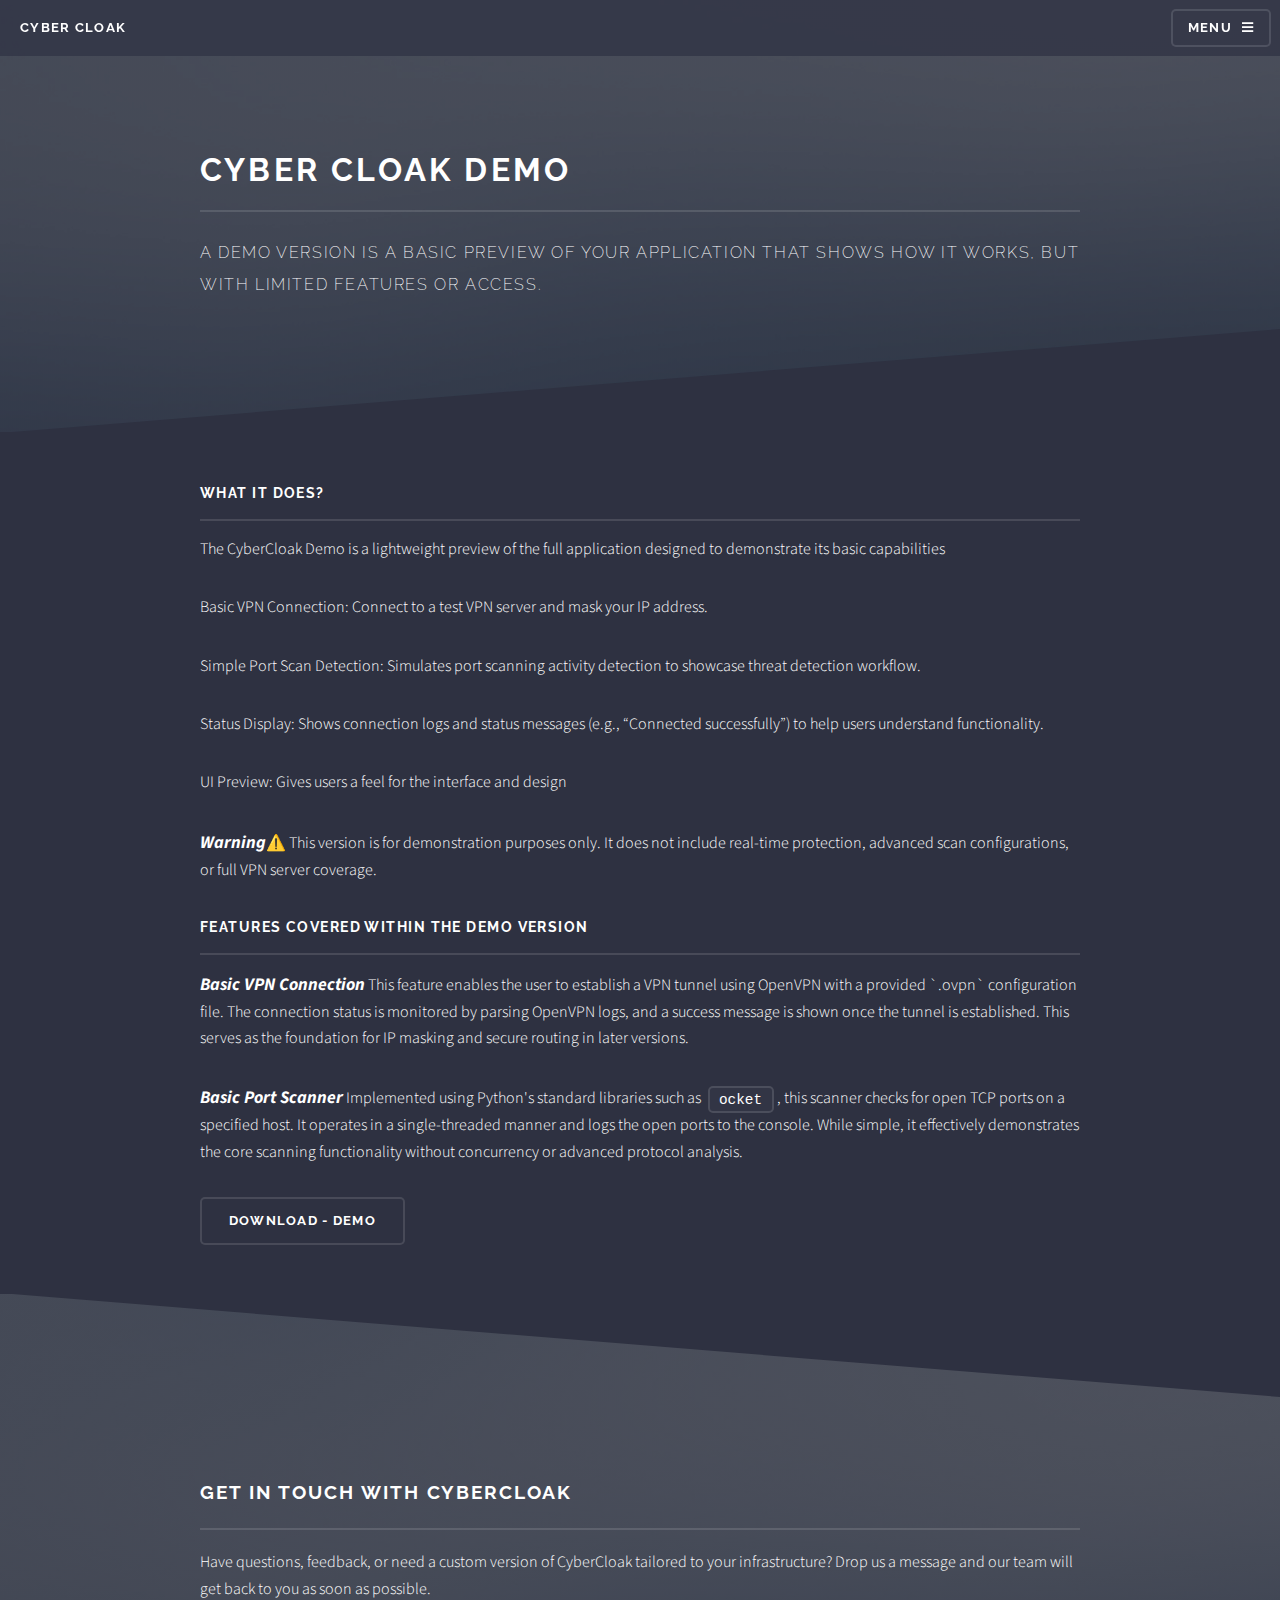
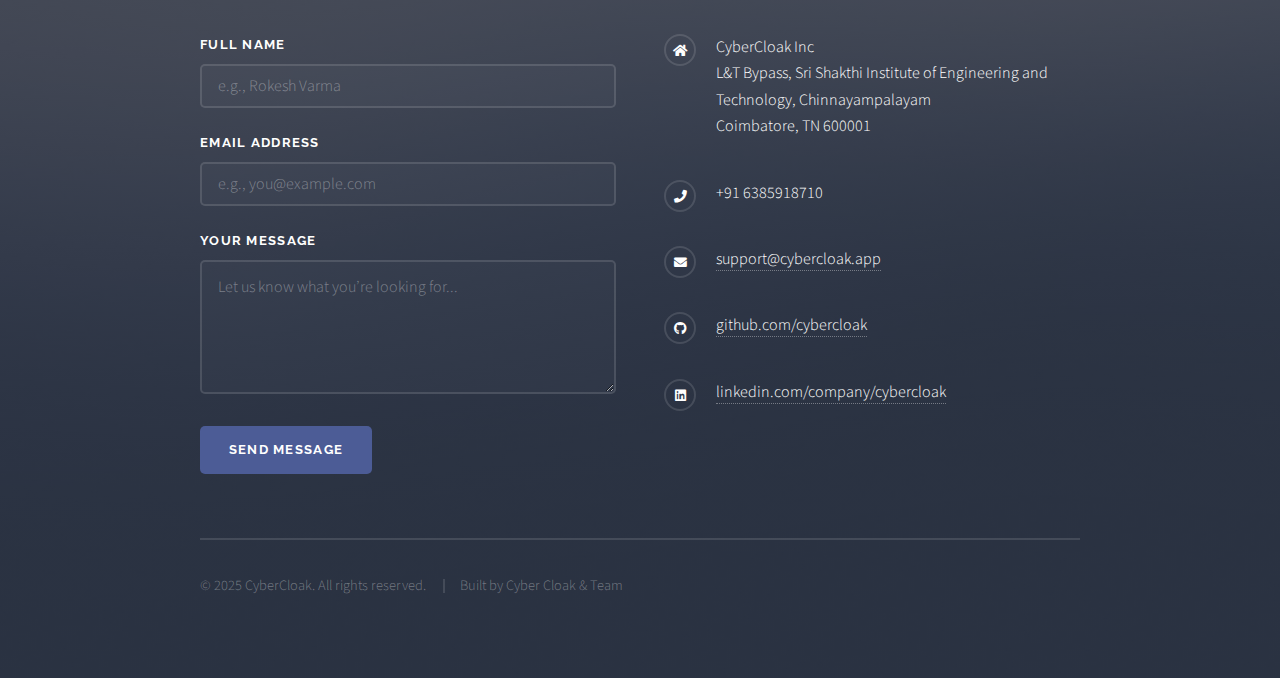
<file: docs/demo-version.html>
<!DOCTYPE HTML>
<html>
	<head>
		<title>Cyber Cloak</title>
		<meta charset="utf-8" />
		<meta name="viewport" content="width=device-width, initial-scale=1, user-scalable=no" />
		<link rel="stylesheet" href="assets/css/main.css" />
		<noscript><link rel="stylesheet" href="assets/css/noscript.css" /></noscript>
	</head>
	<body class="is-preload">

		<!-- Page Wrapper -->
			<div id="page-wrapper">

				<!-- Header -->
					<header id="header">
						<h1><a href="cybercloak.html">Cyber Cloak</a></h1>
						<nav>
							<a href="#menu">Menu</a>
						</nav>
					</header>

				<!-- Menu -->
					<nav id="menu">
						<div class="inner">
							<h2>Menu</h2>
							<ul class="links">
								<li><a href="cybercloak.html">Home</a></li>
								<li><a href="port-scanner.html">Port Scanner</a></li>
								<li><a href="vulnerability-check.html">Vulnerability Check</a></li>
								<li><a href="vpn.html">VPN</a></li>
								<li><a href="ip.html">IP Ghosting</a></li>
							</ul>
							<a href="#" class="close">Close</a>
						</div>
					</nav>

				<!-- Wrapper -->
					<section id="wrapper">
						<header>
							<div class="inner">
								<h2>Cyber Cloak Demo</h2>
								<p>A Demo version is a basic preview of your application that shows how it works, but with limited features or access.</p>
							</div>
						</header>

						<!-- Content -->
							<div class="wrapper">
								<div class="inner">

									<h3 class="major"> What It Does?</h3>
									<p>The CyberCloak Demo is a lightweight preview of the full application designed to demonstrate its basic capabilities</p>

									<p>Basic VPN Connection: Connect to a test VPN server and mask your IP address.</p>

									<p>Simple Port Scan Detection: Simulates port scanning activity detection to showcase threat detection workflow.</p>
									<p>Status Display: Shows connection logs and status messages (e.g., “Connected successfully”) to help users understand functionality.</p>
									<p>UI Preview: Gives users a feel for the interface and design</p>
									<p><em><span class="version-name">Warning</span></em>⚠️ This version is for demonstration purposes only. It does not include real-time protection, advanced scan configurations, or full VPN server coverage.</p>

									<h3 class="major">Features Covered Within the Demo Version</h3>
									<p><em><span class="version-name">Basic VPN Connection</span></em> This feature enables the user to establish a VPN tunnel using OpenVPN with a provided `.ovpn` configuration file. The connection status is monitored by parsing OpenVPN logs, and a success message is shown once the tunnel is established. This serves as the foundation for IP masking and secure routing in later versions.</p>
									<p><em><span class="version-name">Basic Port Scanner</span></em> Implemented using Python's standard libraries such as <code>ocket</code>, this scanner checks for open TCP ports on a specified host. It operates in a single-threaded manner and logs the open ports to the console. While simple, it effectively demonstrates the core scanning functionality without concurrency or advanced protocol analysis.</p>
									<ul class="actions">
										<li><a href="assets/CyberCloakInstaller_2.9.30.exe" class="button" download>Download - Demo</a></li>
									</ul>
								</div>
							</div>

					</section>

				<!-- Footer -->
				<section id="footer">
					<div class="inner">
						<h2 class="major">Get in Touch with CyberCloak</h2>
						<p>Have questions, feedback, or need a custom version of CyberCloak tailored to your infrastructure? Drop us a message and our team will get back to you as soon as possible.</p>
						
						<form onsubmit="handleSubmit(event)">
							<div class="fields">
								<div class="field">
									<label for="name">Full Name</label>
									<input type="text" name="name" id="name" placeholder="e.g., Rokesh Varma" />
								</div>
								<div class="field">
									<label for="email">Email Address</label>
									<input type="email" name="email" id="email" placeholder="e.g., you@example.com" />
								</div>
								<div class="field">
									<label for="message">Your Message</label>
									<textarea name="message" id="message" rows="4" placeholder="Let us know what you’re looking for..."></textarea>
								</div>
							</div>
							<ul class="actions">
								<li><input type="submit" value="Send Message" class="primary" /></li>
							</ul>
						</form>
				
						<ul class="contact">
							<li class="icon solid fa-home">
								CyberCloak Inc<br />
							L&T Bypass, Sri Shakthi Institute of Engineering and Technology, Chinnayampalayam<br />
								Coimbatore, TN 600001
							</li>
							<li class="icon solid fa-phone">+91 6385918710</li>
							<li class="icon solid fa-envelope"><a href="#">support@cybercloak.app</a></li>
							<li class="icon brands fa-github"><a href="https://github.com/VarmaRokesh26/CyberCloak">github.com/cybercloak</a></li>
							<li class="icon brands fa-linkedin"><a href="#">linkedin.com/company/cybercloak</a></li>
						</ul>
				
						<ul class="copyright">
							<li>&copy; 2025 CyberCloak. All rights reserved.</li>
							<li>Built by Cyber Cloak & Team</li>
						</ul>
					</div>
				</section>

			</div>

		<!-- Scripts -->
			<script src="assets/js/jquery.min.js"></script>
			<script src="assets/js/jquery.scrollex.min.js"></script>
			<script src="assets/js/browser.min.js"></script>
			<script src="assets/js/breakpoints.min.js"></script>
			<script src="assets/js/util.js"></script>
			<script src="assets/js/main.js"></script>
			<script src="https://cdn.emailjs.com/dist/email.min.js"></script>
			<script>
				(function(){
					emailjs.init("vAndbM3DgFVZo6tnA");
				})();

				async function handleSubmit(event) {
					event.preventDefault();
					const name = document.getElementById("name").value.trim();
					const email = document.getElementById("email").value.trim();
					const message = document.getElementById("message").value.trim();

					fetch("https://sheetdb.io/api/v1/0xdnkssitpjpr", {
					method: "POST",
					body: JSON.stringify({ data: { name, email, message } }),
					headers: { "Content-Type": "application/json" }
					});

					emailjs.send("CyberCloak_v01", "template_iedbc2j", {
					to_name: name,
					to_email: email
					});

					emailjs.send("CyberCloak_v01", "template_wm8ptpc", {
					user_name: name,
					user_email: email,
					user_message: message
					});

					alert("Message sent successfully!");
					event.target.reset();
				}
			</script>
	</body>
</html>
</file>
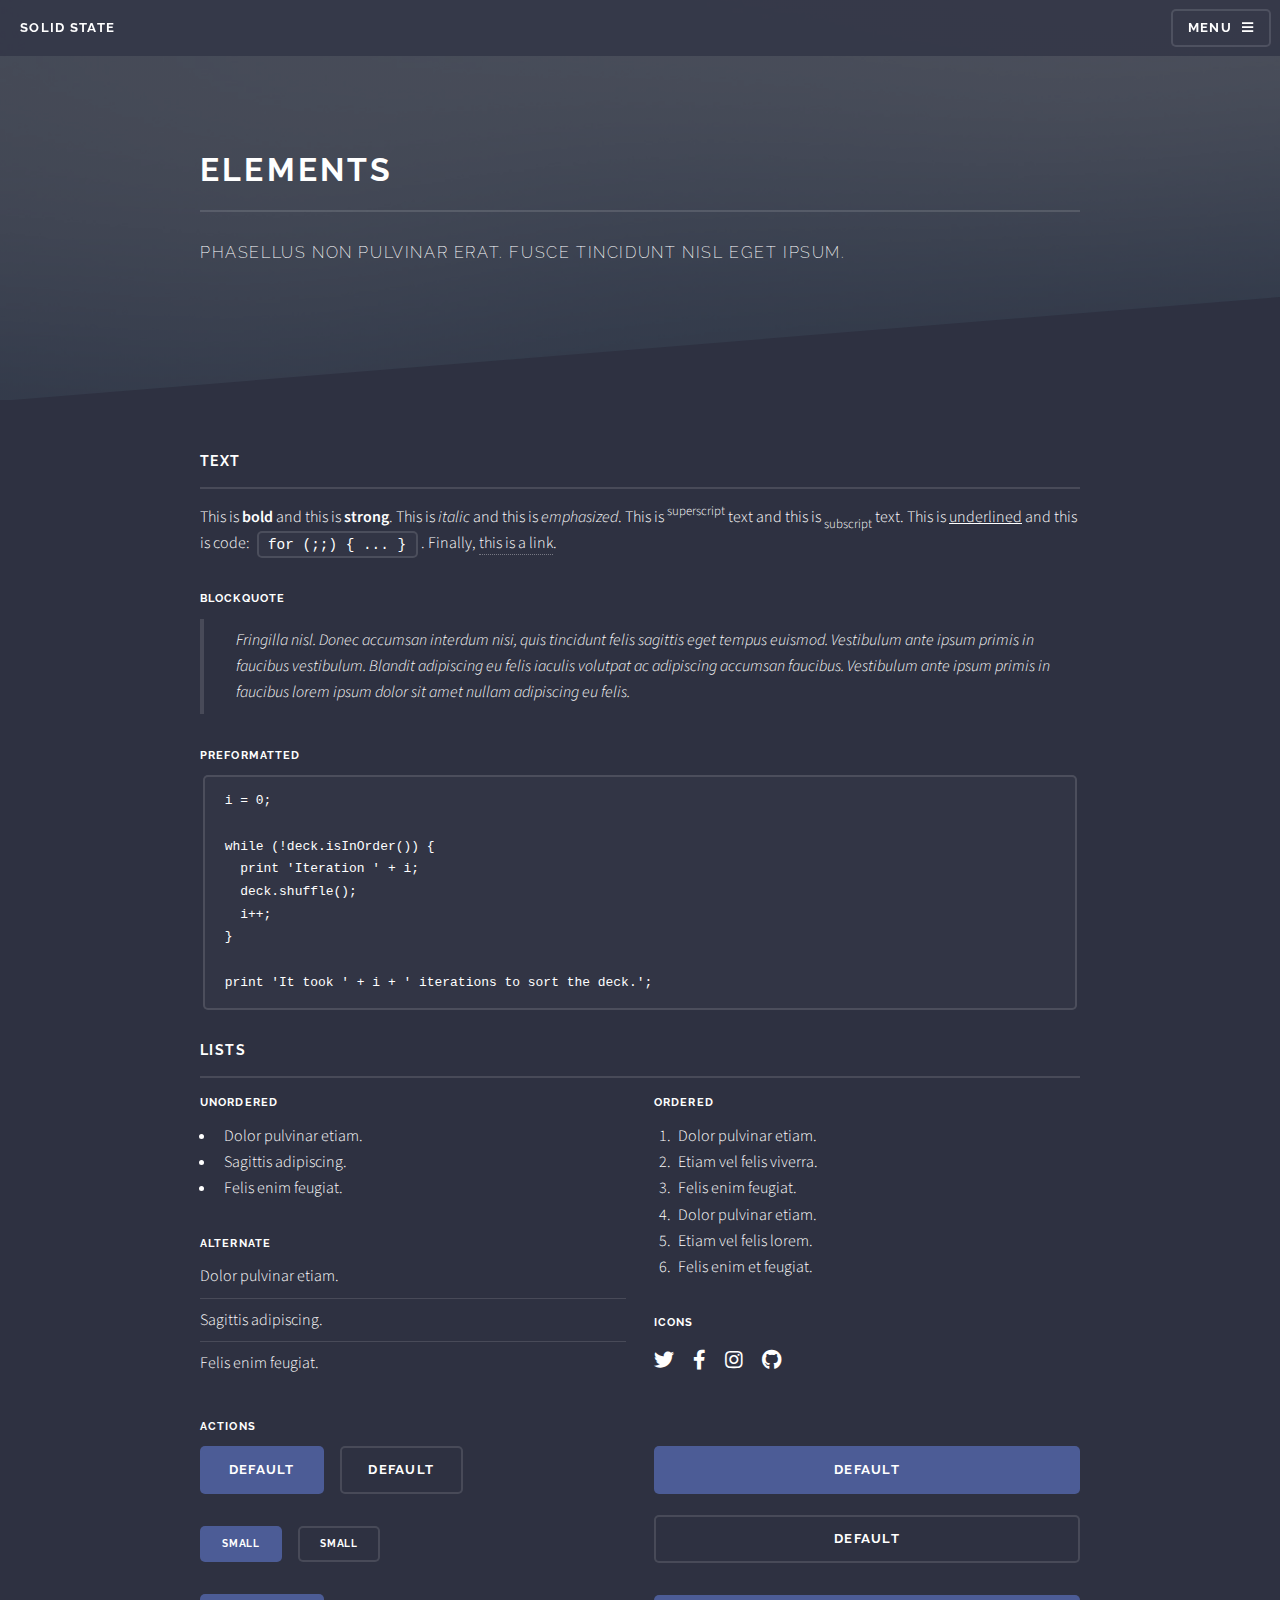
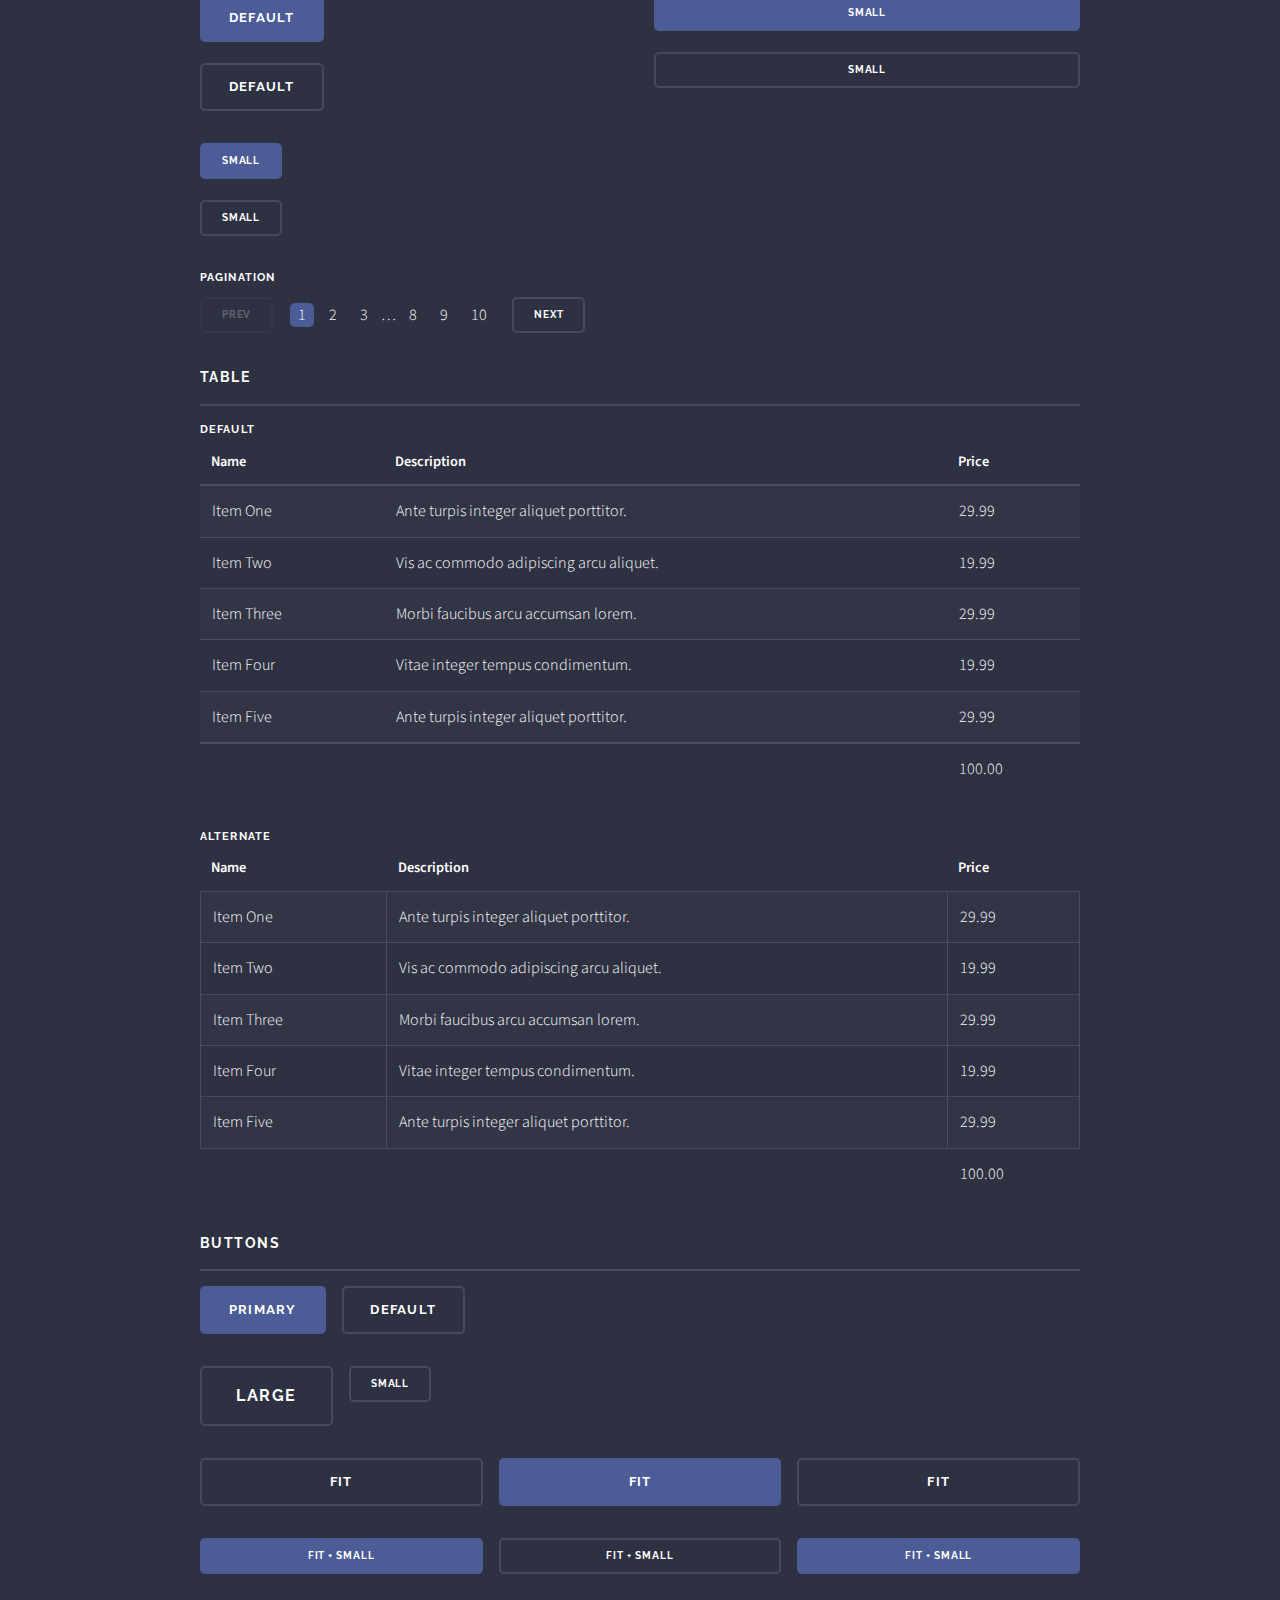
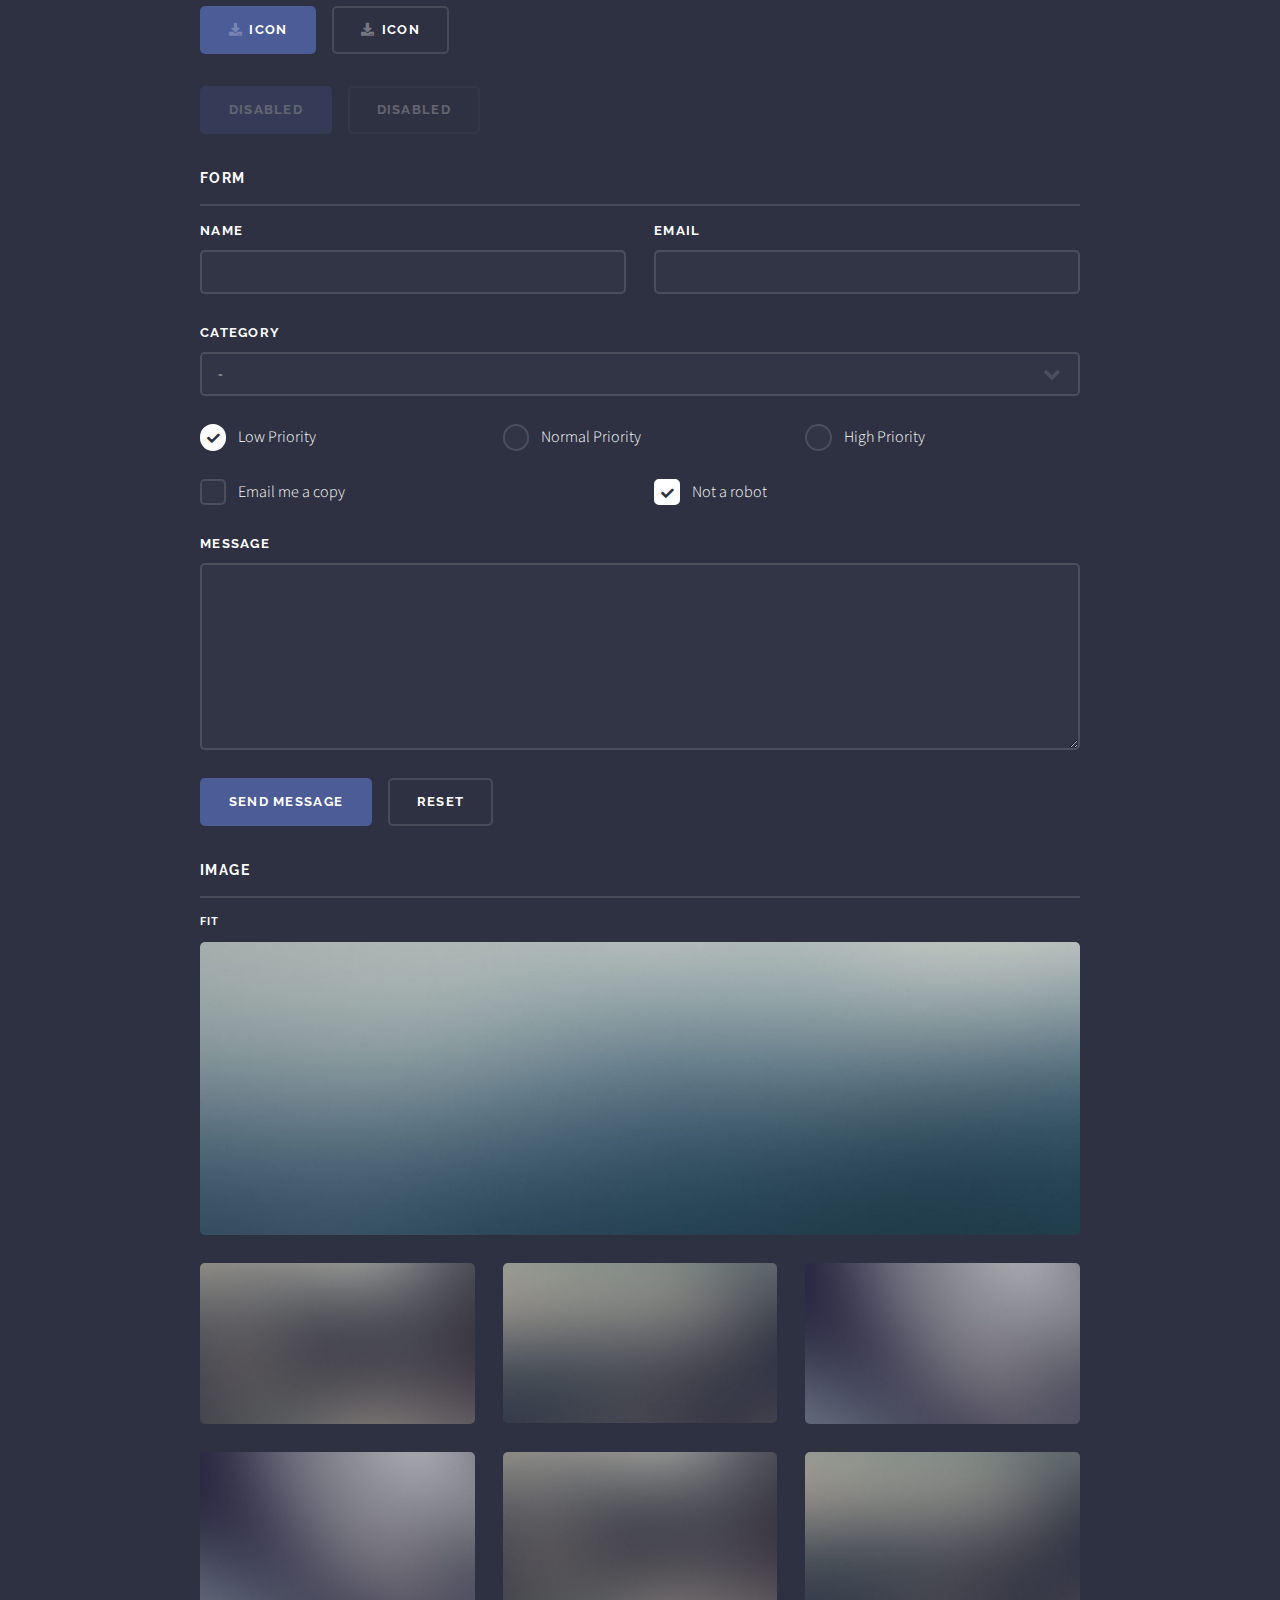
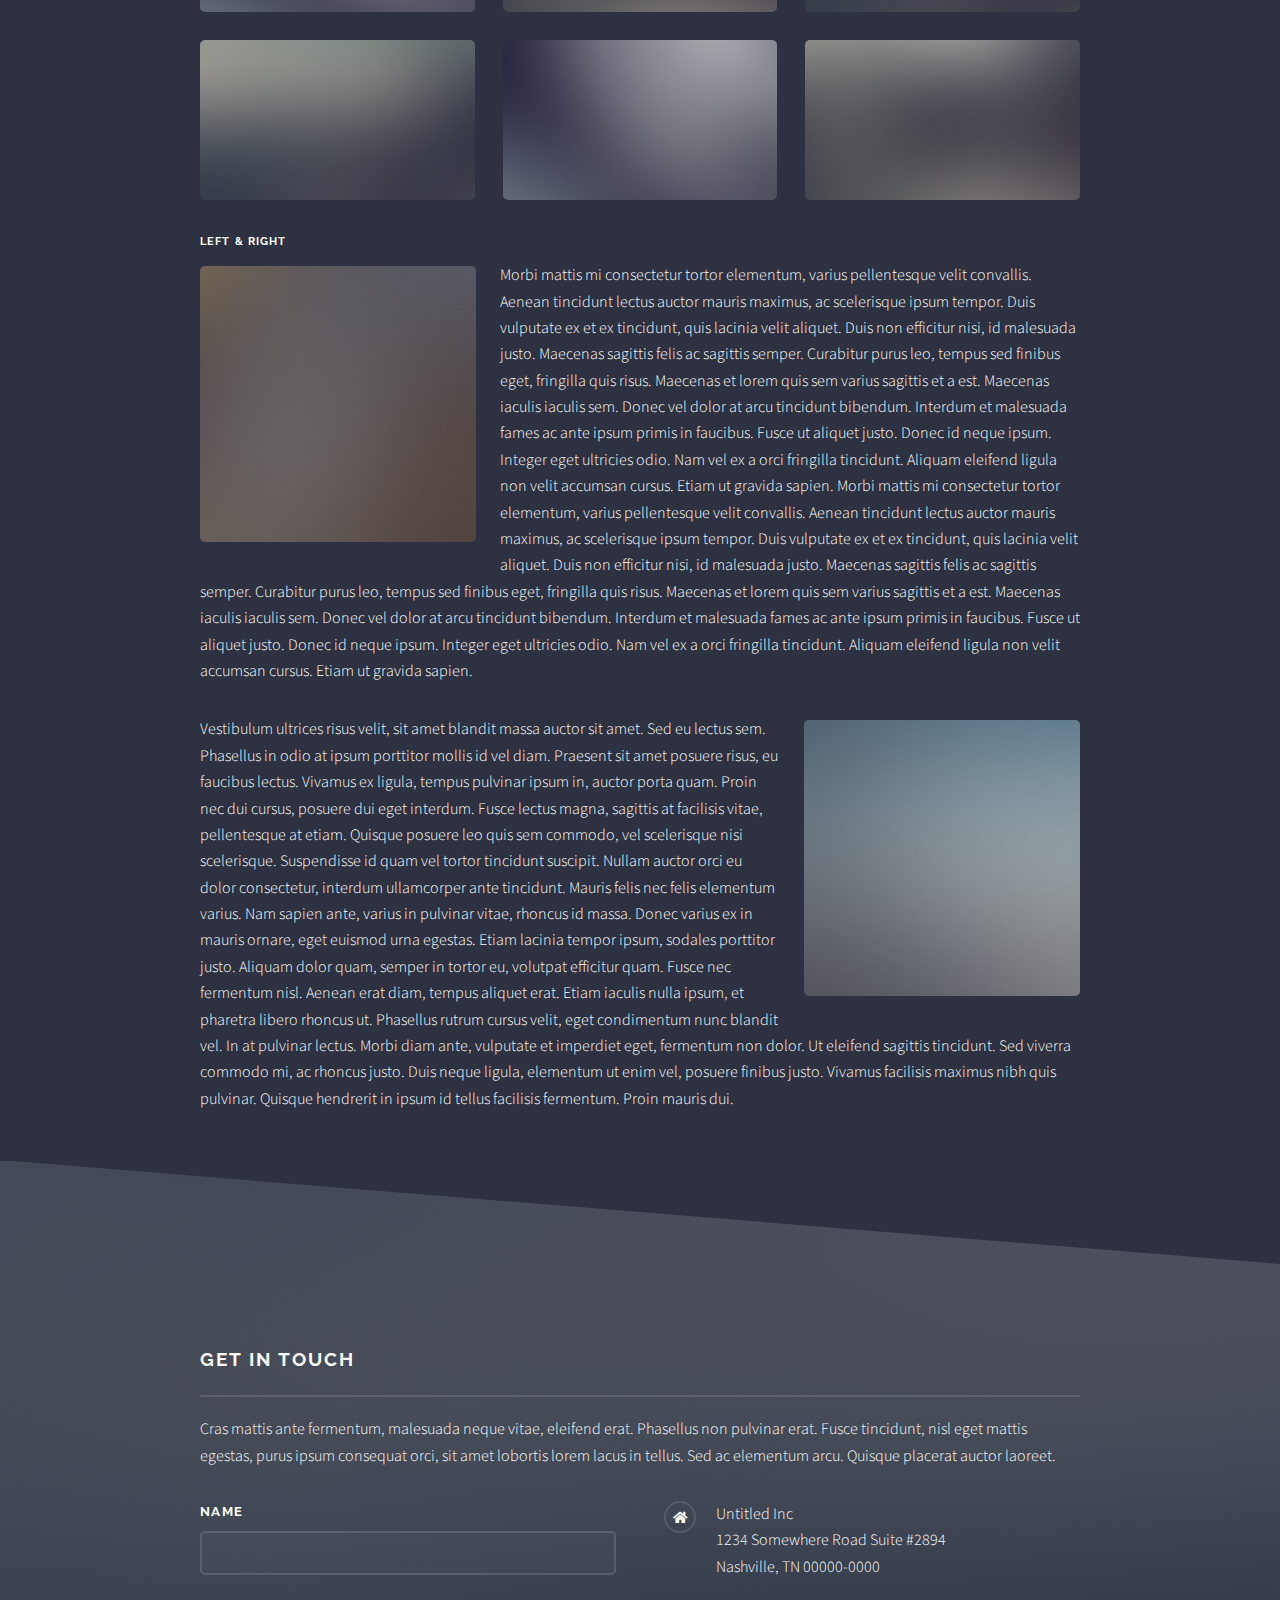
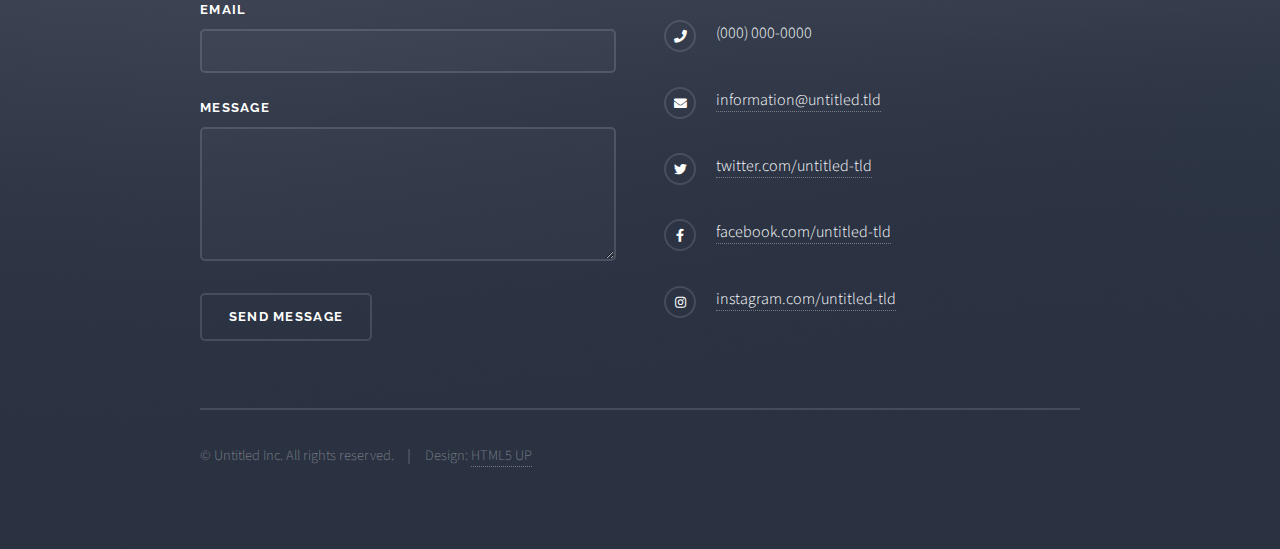
<file: docs/elements.html>
<!DOCTYPE HTML>
<!--
	Solid State by HTML5 UP
	html5up.net | @ajlkn
	Free for personal and commercial use under the CCA 3.0 license (html5up.net/license)
-->
<html>
	<head>
		<title>Elements - Solid State by HTML5 UP</title>
		<meta charset="utf-8" />
		<meta name="viewport" content="width=device-width, initial-scale=1, user-scalable=no" />
		<link rel="stylesheet" href="assets/css/main.css" />
		<noscript><link rel="stylesheet" href="assets/css/noscript.css" /></noscript>
	</head>
	<body class="is-preload">

		<!-- Page Wrapper -->
			<div id="page-wrapper">

				<!-- Header -->
					<header id="header">
						<h1><a href="index.html">Solid State</a></h1>
						<nav>
							<a href="#menu">Menu</a>
						</nav>
					</header>

				<!-- Menu -->
					<nav id="menu">
						<div class="inner">
							<h2>Menu</h2>
							<ul class="links">
								<li><a href="index.html">Home</a></li>
								<li><a href="generic.html">Generic</a></li>
								<li><a href="elements.html">Elements</a></li>
								<li><a href="#">Log In</a></li>
								<li><a href="#">Sign Up</a></li>
							</ul>
							<a href="#" class="close">Close</a>
						</div>
					</nav>

				<!-- Wrapper -->
					<section id="wrapper">
						<header>
							<div class="inner">
								<h2>Elements</h2>
								<p>Phasellus non pulvinar erat. Fusce tincidunt nisl eget ipsum.</p>
							</div>
						</header>

						<!-- Content -->
							<div class="wrapper">
								<div class="inner">

									<section>
										<h3 class="major">Text</h3>
										<p>This is <b>bold</b> and this is <strong>strong</strong>. This is <i>italic</i> and this is <em>emphasized</em>.
										This is <sup>superscript</sup> text and this is <sub>subscript</sub> text.
										This is <u>underlined</u> and this is code: <code>for (;;) { ... }</code>. Finally, <a href="#">this is a link</a>.</p>
										<h4>Blockquote</h4>
										<blockquote>Fringilla nisl. Donec accumsan interdum nisi, quis tincidunt felis sagittis eget tempus euismod. Vestibulum ante ipsum primis in faucibus vestibulum. Blandit adipiscing eu felis iaculis volutpat ac adipiscing accumsan faucibus. Vestibulum ante ipsum primis in faucibus lorem ipsum dolor sit amet nullam adipiscing eu felis.</blockquote>
										<h4>Preformatted</h4>
										<pre><code>i = 0;

while (!deck.isInOrder()) {
  print 'Iteration ' + i;
  deck.shuffle();
  i++;
}

print 'It took ' + i + ' iterations to sort the deck.';</code></pre>
									</section>

									<section>
										<h3 class="major">Lists</h3>
										<div class="row">
											<div class="col-6 col-12-medium">
												<h4>Unordered</h4>
												<ul>
													<li>Dolor pulvinar etiam.</li>
													<li>Sagittis adipiscing.</li>
													<li>Felis enim feugiat.</li>
												</ul>
												<h4>Alternate</h4>
												<ul class="alt">
													<li>Dolor pulvinar etiam.</li>
													<li>Sagittis adipiscing.</li>
													<li>Felis enim feugiat.</li>
												</ul>
											</div>
											<div class="col-6 col-12-medium">
												<h4>Ordered</h4>
												<ol>
													<li>Dolor pulvinar etiam.</li>
													<li>Etiam vel felis viverra.</li>
													<li>Felis enim feugiat.</li>
													<li>Dolor pulvinar etiam.</li>
													<li>Etiam vel felis lorem.</li>
													<li>Felis enim et feugiat.</li>
												</ol>
												<h4>Icons</h4>
												<ul class="icons">
													<li><a href="#" class="icon brands fa-twitter"><span class="label">Twitter</span></a></li>
													<li><a href="#" class="icon brands fa-facebook-f"><span class="label">Facebook</span></a></li>
													<li><a href="#" class="icon brands fa-instagram"><span class="label">Instagram</span></a></li>
													<li><a href="#" class="icon brands fa-github"><span class="label">Github</span></a></li>
												</ul>
											</div>
										</div>
										<h4>Actions</h4>
										<div class="row">
											<div class="col-6 col-12-medium">
												<ul class="actions">
													<li><a href="#" class="button primary">Default</a></li>
													<li><a href="#" class="button">Default</a></li>
												</ul>
												<ul class="actions small">
													<li><a href="#" class="button primary small">Small</a></li>
													<li><a href="#" class="button small">Small</a></li>
												</ul>
												<ul class="actions stacked">
													<li><a href="#" class="button primary">Default</a></li>
													<li><a href="#" class="button">Default</a></li>
												</ul>
												<ul class="actions stacked small">
													<li><a href="#" class="button primary small">Small</a></li>
													<li><a href="#" class="button small">Small</a></li>
												</ul>
											</div>
											<div class="col-6 col-12-medium">
												<ul class="actions stacked">
													<li><a href="#" class="button primary fit">Default</a></li>
													<li><a href="#" class="button fit">Default</a></li>
												</ul>
												<ul class="actions stacked small">
													<li><a href="#" class="button primary small fit">Small</a></li>
													<li><a href="#" class="button small fit">Small</a></li>
												</ul>
											</div>
										</div>
										<h4>Pagination</h4>
										<ul class="pagination">
											<li><span class="button small disabled">Prev</span></li>
											<li><a href="#" class="page active">1</a></li>
											<li><a href="#" class="page">2</a></li>
											<li><a href="#" class="page">3</a></li>
											<li><span>&hellip;</span></li>
											<li><a href="#" class="page">8</a></li>
											<li><a href="#" class="page">9</a></li>
											<li><a href="#" class="page">10</a></li>
											<li><a href="#" class="button small">Next</a></li>
										</ul>
									</section>

									<section>
										<h3 class="major">Table</h3>
										<h4>Default</h4>
										<div class="table-wrapper">
											<table>
												<thead>
													<tr>
														<th>Name</th>
														<th>Description</th>
														<th>Price</th>
													</tr>
												</thead>
												<tbody>
													<tr>
														<td>Item One</td>
														<td>Ante turpis integer aliquet porttitor.</td>
														<td>29.99</td>
													</tr>
													<tr>
														<td>Item Two</td>
														<td>Vis ac commodo adipiscing arcu aliquet.</td>
														<td>19.99</td>
													</tr>
													<tr>
														<td>Item Three</td>
														<td> Morbi faucibus arcu accumsan lorem.</td>
														<td>29.99</td>
													</tr>
													<tr>
														<td>Item Four</td>
														<td>Vitae integer tempus condimentum.</td>
														<td>19.99</td>
													</tr>
													<tr>
														<td>Item Five</td>
														<td>Ante turpis integer aliquet porttitor.</td>
														<td>29.99</td>
													</tr>
												</tbody>
												<tfoot>
													<tr>
														<td colspan="2"></td>
														<td>100.00</td>
													</tr>
												</tfoot>
											</table>
										</div>

										<h4>Alternate</h4>
										<div class="table-wrapper">
											<table class="alt">
												<thead>
													<tr>
														<th>Name</th>
														<th>Description</th>
														<th>Price</th>
													</tr>
												</thead>
												<tbody>
													<tr>
														<td>Item One</td>
														<td>Ante turpis integer aliquet porttitor.</td>
														<td>29.99</td>
													</tr>
													<tr>
														<td>Item Two</td>
														<td>Vis ac commodo adipiscing arcu aliquet.</td>
														<td>19.99</td>
													</tr>
													<tr>
														<td>Item Three</td>
														<td> Morbi faucibus arcu accumsan lorem.</td>
														<td>29.99</td>
													</tr>
													<tr>
														<td>Item Four</td>
														<td>Vitae integer tempus condimentum.</td>
														<td>19.99</td>
													</tr>
													<tr>
														<td>Item Five</td>
														<td>Ante turpis integer aliquet porttitor.</td>
														<td>29.99</td>
													</tr>
												</tbody>
												<tfoot>
													<tr>
														<td colspan="2"></td>
														<td>100.00</td>
													</tr>
												</tfoot>
											</table>
										</div>
									</section>

									<section>
										<h3 class="major">Buttons</h3>
										<ul class="actions">
											<li><a href="#" class="button primary">Primary</a></li>
											<li><a href="#" class="button">Default</a></li>
										</ul>
										<ul class="actions">
											<li><a href="#" class="button large">Large</a></li>
											<li><a href="#" class="button small">Small</a></li>
										</ul>
										<ul class="actions fit">
											<li><a href="#" class="button fit">Fit</a></li>
											<li><a href="#" class="button primary fit">Fit</a></li>
											<li><a href="#" class="button fit">Fit</a></li>
										</ul>
										<ul class="actions fit small">
											<li><a href="#" class="button primary fit small">Fit + Small</a></li>
											<li><a href="#" class="button fit small">Fit + Small</a></li>
											<li><a href="#" class="button primary fit small">Fit + Small</a></li>
										</ul>
										<ul class="actions">
											<li><a href="#" class="button primary icon solid fa-download">Icon</a></li>
											<li><a href="#" class="button icon solid fa-download">Icon</a></li>
										</ul>
										<ul class="actions">
											<li><span class="button primary disabled">Disabled</span></li>
											<li><span class="button disabled">Disabled</span></li>
										</ul>
									</section>

									<section>
										<h3 class="major">Form</h3>
										<form method="post" action="#">
											<div class="row gtr-uniform">
												<div class="col-6 col-12-xsmall">
													<label for="demo-name">Name</label>
													<input type="text" name="demo-name" id="demo-name" value="" />
												</div>
												<div class="col-6 col-12-xsmall">
													<label for="demo-email">Email</label>
													<input type="email" name="demo-email" id="demo-email" value="" />
												</div>
												<div class="col-12">
													<label for="demo-category">Category</label>
													<select name="demo-category" id="demo-category">
														<option value="">-</option>
														<option value="1">Manufacturing</option>
														<option value="1">Shipping</option>
														<option value="1">Administration</option>
														<option value="1">Human Resources</option>
													</select>
												</div>
												<div class="col-4 col-12-small">
													<input type="radio" id="demo-priority-low" name="demo-priority" checked>
													<label for="demo-priority-low">Low Priority</label>
												</div>
												<div class="col-4 col-12-small">
													<input type="radio" id="demo-priority-normal" name="demo-priority">
													<label for="demo-priority-normal">Normal Priority</label>
												</div>
												<div class="col-4 col-12-small">
													<input type="radio" id="demo-priority-high" name="demo-priority">
													<label for="demo-priority-high">High Priority</label>
												</div>
												<div class="col-6 col-12-small">
													<input type="checkbox" id="demo-copy" name="demo-copy">
													<label for="demo-copy">Email me a copy</label>
												</div>
												<div class="col-6 col-12-small">
													<input type="checkbox" id="demo-human" name="demo-human" checked>
													<label for="demo-human">Not a robot</label>
												</div>
												<div class="col-12">
													<label for="demo-message">Message</label>
													<textarea name="demo-message" id="demo-message" rows="6"></textarea>
												</div>
												<div class="col-12">
													<ul class="actions">
														<li><input type="submit" value="Send Message" class="primary" /></li>
														<li><input type="reset" value="Reset" /></li>
													</ul>
												</div>
											</div>
										</form>
									</section>

									<section>
										<h3 class="major">Image</h3>
										<h4>Fit</h4>
										<div class="box alt">
											<div class="row gtr-uniform">
												<div class="col-12"><span class="image fit"><img src="images/pic08.jpg" alt="" /></span></div>
												<div class="col-4"><span class="image fit"><img src="images/pic05.jpg" alt="" /></span></div>
												<div class="col-4"><span class="image fit"><img src="images/pic06.jpg" alt="" /></span></div>
												<div class="col-4"><span class="image fit"><img src="images/pic07.jpg" alt="" /></span></div>
												<div class="col-4"><span class="image fit"><img src="images/pic07.jpg" alt="" /></span></div>
												<div class="col-4"><span class="image fit"><img src="images/pic05.jpg" alt="" /></span></div>
												<div class="col-4"><span class="image fit"><img src="images/pic06.jpg" alt="" /></span></div>
												<div class="col-4"><span class="image fit"><img src="images/pic06.jpg" alt="" /></span></div>
												<div class="col-4"><span class="image fit"><img src="images/pic07.jpg" alt="" /></span></div>
												<div class="col-4"><span class="image fit"><img src="images/pic05.jpg" alt="" /></span></div>
											</div>
										</div>
										<h4>Left &amp; Right</h4>
										<p><span class="image left"><img src="images/pic01.jpg" alt="" /></span>Morbi mattis mi consectetur tortor elementum, varius pellentesque velit convallis. Aenean tincidunt lectus auctor mauris maximus, ac scelerisque ipsum tempor. Duis vulputate ex et ex tincidunt, quis lacinia velit aliquet. Duis non efficitur nisi, id malesuada justo. Maecenas sagittis felis ac sagittis semper. Curabitur purus leo, tempus sed finibus eget, fringilla quis risus. Maecenas et lorem quis sem varius sagittis et a est. Maecenas iaculis iaculis sem. Donec vel dolor at arcu tincidunt bibendum. Interdum et malesuada fames ac ante ipsum primis in faucibus. Fusce ut aliquet justo. Donec id neque ipsum. Integer eget ultricies odio. Nam vel ex a orci fringilla tincidunt. Aliquam eleifend ligula non velit accumsan cursus. Etiam ut gravida sapien. Morbi mattis mi consectetur tortor elementum, varius pellentesque velit convallis. Aenean tincidunt lectus auctor mauris maximus, ac scelerisque ipsum tempor. Duis vulputate ex et ex tincidunt, quis lacinia velit aliquet. Duis non efficitur nisi, id malesuada justo. Maecenas sagittis felis ac sagittis semper. Curabitur purus leo, tempus sed finibus eget, fringilla quis risus. Maecenas et lorem quis sem varius sagittis et a est. Maecenas iaculis iaculis sem. Donec vel dolor at arcu tincidunt bibendum. Interdum et malesuada fames ac ante ipsum primis in faucibus. Fusce ut aliquet justo. Donec id neque ipsum. Integer eget ultricies odio. Nam vel ex a orci fringilla tincidunt. Aliquam eleifend ligula non velit accumsan cursus. Etiam ut gravida sapien.</p>
										<p><span class="image right"><img src="images/pic02.jpg" alt="" /></span>Vestibulum ultrices risus velit, sit amet blandit massa auctor sit amet. Sed eu lectus sem. Phasellus in odio at ipsum porttitor mollis id vel diam. Praesent sit amet posuere risus, eu faucibus lectus. Vivamus ex ligula, tempus pulvinar ipsum in, auctor porta quam. Proin nec dui cursus, posuere dui eget interdum. Fusce lectus magna, sagittis at facilisis vitae, pellentesque at etiam. Quisque posuere leo quis sem commodo, vel scelerisque nisi scelerisque. Suspendisse id quam vel tortor tincidunt suscipit. Nullam auctor orci eu dolor consectetur, interdum ullamcorper ante tincidunt. Mauris felis nec felis elementum varius. Nam sapien ante, varius in pulvinar vitae, rhoncus id massa. Donec varius ex in mauris ornare, eget euismod urna egestas. Etiam lacinia tempor ipsum, sodales porttitor justo. Aliquam dolor quam, semper in tortor eu, volutpat efficitur quam. Fusce nec fermentum nisl. Aenean erat diam, tempus aliquet erat. Etiam iaculis nulla ipsum, et pharetra libero rhoncus ut. Phasellus rutrum cursus velit, eget condimentum nunc blandit vel. In at pulvinar lectus. Morbi diam ante, vulputate et imperdiet eget, fermentum non dolor. Ut eleifend sagittis tincidunt. Sed viverra commodo mi, ac rhoncus justo. Duis neque ligula, elementum ut enim vel, posuere finibus justo. Vivamus facilisis maximus nibh quis pulvinar. Quisque hendrerit in ipsum id tellus facilisis fermentum. Proin mauris dui.</p>
									</section>

								</div>
							</div>

					</section>

				<!-- Footer -->
					<section id="footer">
						<div class="inner">
							<h2 class="major">Get in touch</h2>
							<p>Cras mattis ante fermentum, malesuada neque vitae, eleifend erat. Phasellus non pulvinar erat. Fusce tincidunt, nisl eget mattis egestas, purus ipsum consequat orci, sit amet lobortis lorem lacus in tellus. Sed ac elementum arcu. Quisque placerat auctor laoreet.</p>
							<form method="post" action="#">
								<div class="fields">
									<div class="field">
										<label for="name">Name</label>
										<input type="text" name="name" id="name" />
									</div>
									<div class="field">
										<label for="email">Email</label>
										<input type="email" name="email" id="email" />
									</div>
									<div class="field">
										<label for="message">Message</label>
										<textarea name="message" id="message" rows="4"></textarea>
									</div>
								</div>
								<ul class="actions">
									<li><input type="submit" value="Send Message" /></li>
								</ul>
							</form>
							<ul class="contact">
								<li class="icon solid fa-home">
									Untitled Inc<br />
									1234 Somewhere Road Suite #2894<br />
									Nashville, TN 00000-0000
								</li>
								<li class="icon solid fa-phone">(000) 000-0000</li>
								<li class="icon solid fa-envelope"><a href="#">information@untitled.tld</a></li>
								<li class="icon brands fa-twitter"><a href="#">twitter.com/untitled-tld</a></li>
								<li class="icon brands fa-facebook-f"><a href="#">facebook.com/untitled-tld</a></li>
								<li class="icon brands fa-instagram"><a href="#">instagram.com/untitled-tld</a></li>
							</ul>
							<ul class="copyright">
								<li>&copy; Untitled Inc. All rights reserved.</li><li>Design: <a href="http://html5up.net">HTML5 UP</a></li>
							</ul>
						</div>
					</section>

			</div>

		<!-- Scripts -->
			<script src="assets/js/jquery.min.js"></script>
			<script src="assets/js/jquery.scrollex.min.js"></script>
			<script src="assets/js/browser.min.js"></script>
			<script src="assets/js/breakpoints.min.js"></script>
			<script src="assets/js/util.js"></script>
			<script src="assets/js/main.js"></script>

	</body>
</html>
</file>
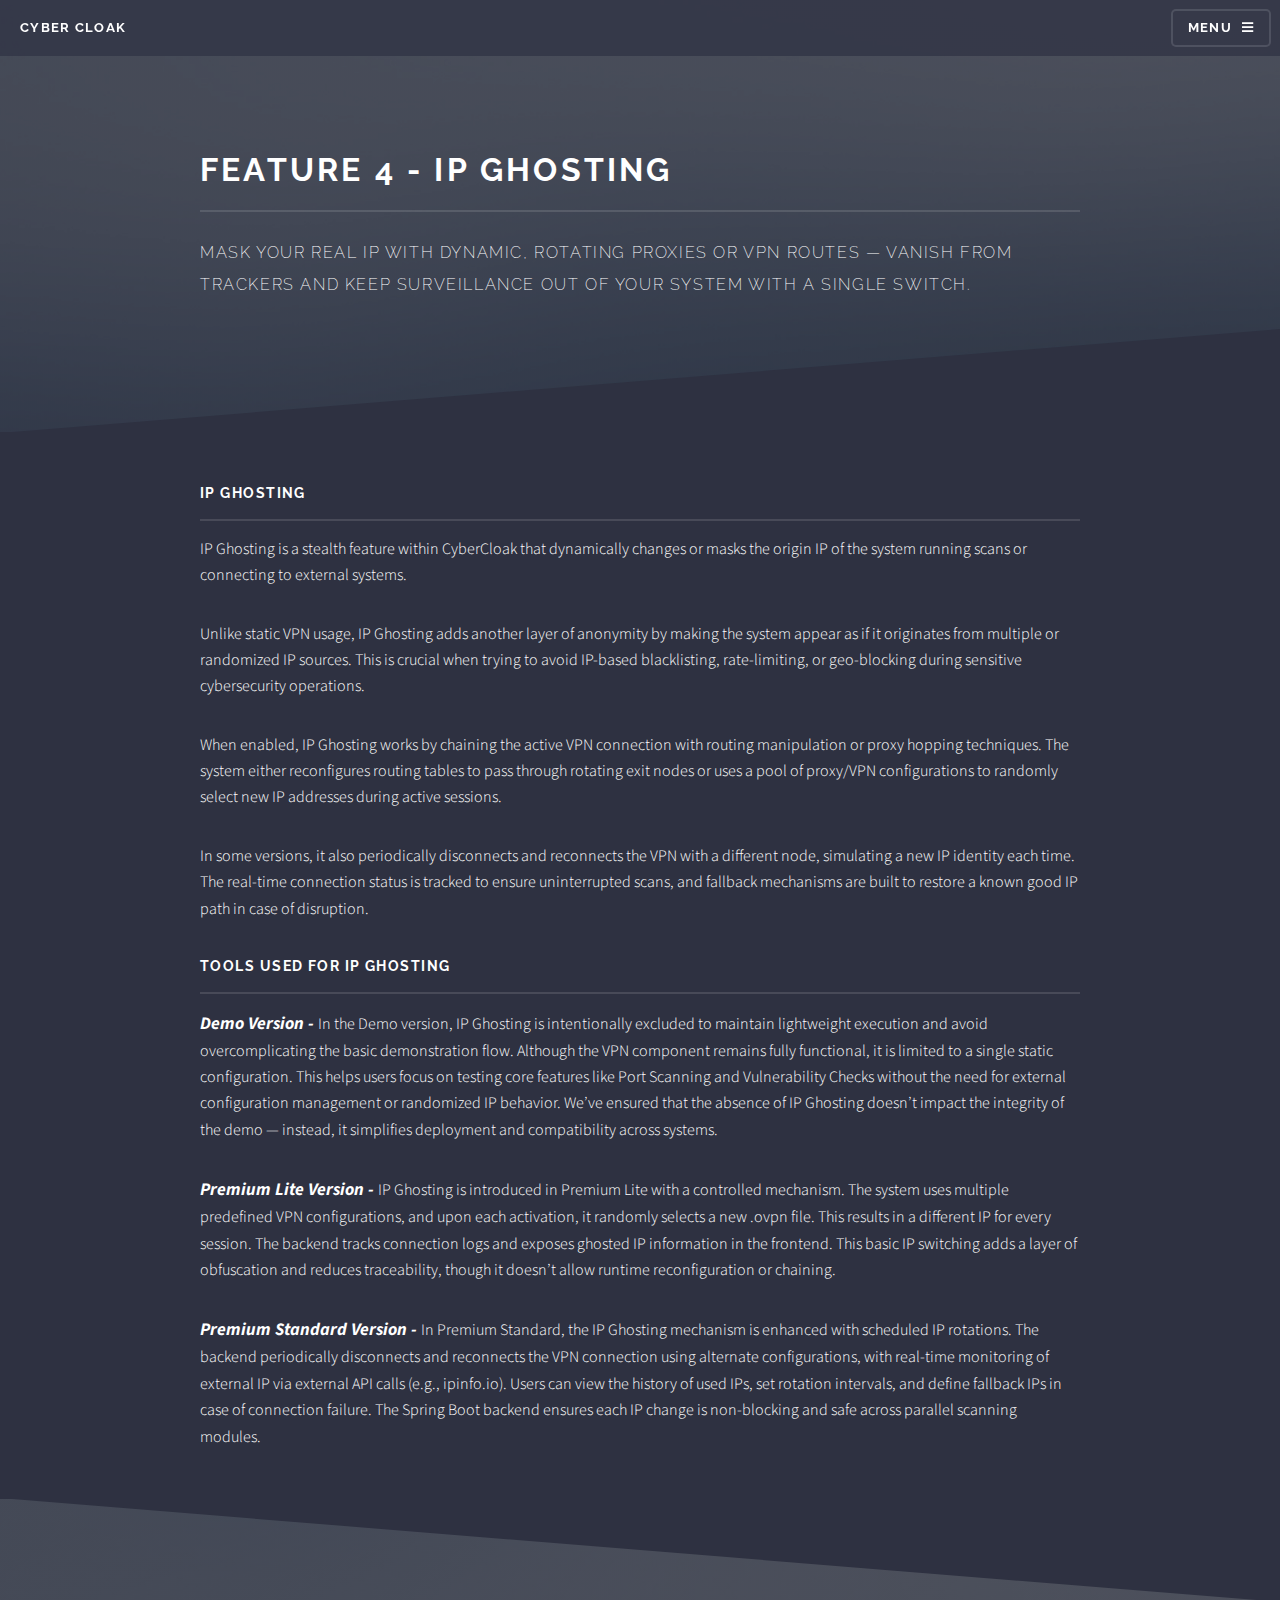
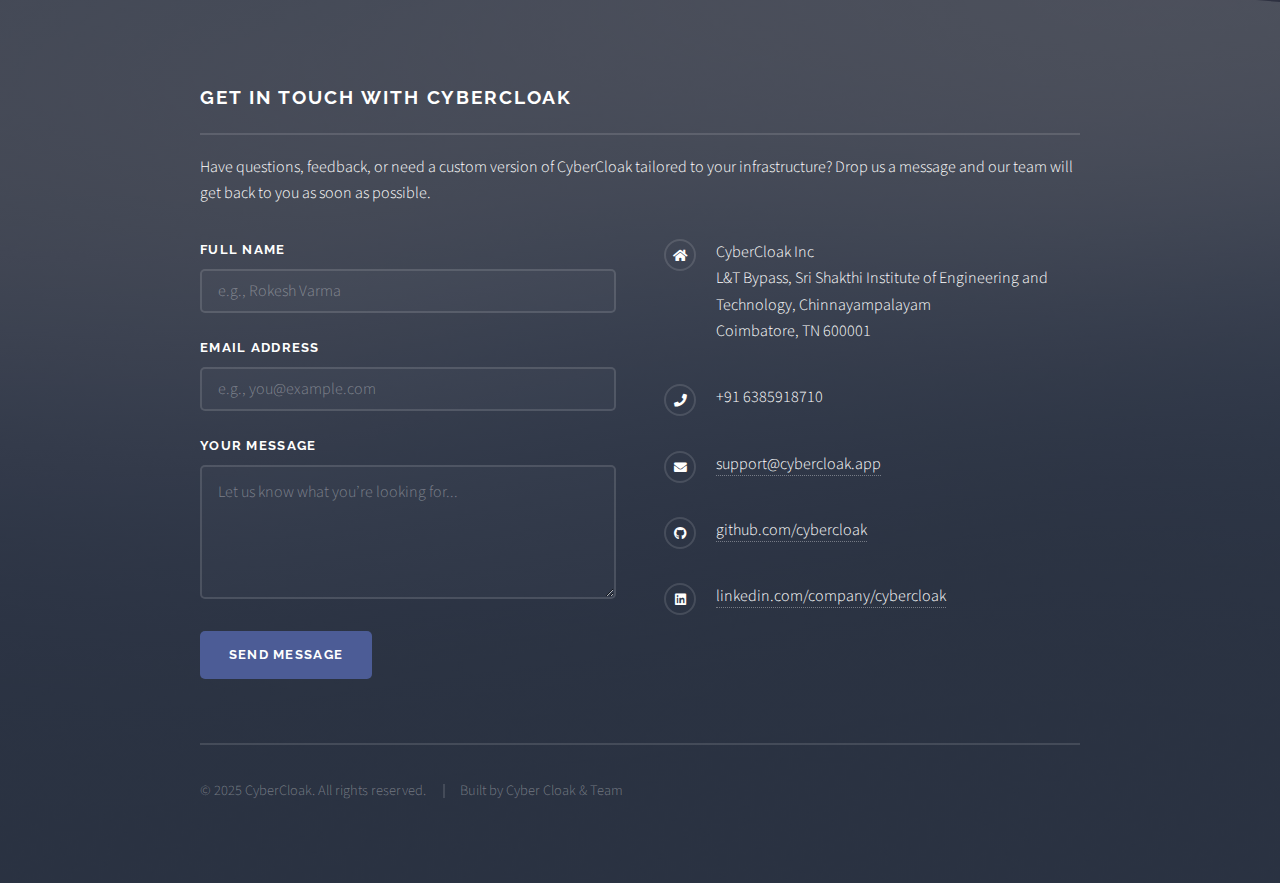
<file: docs/ip.html>
<!DOCTYPE HTML>
<html>
	<head>
		<title>Cyber Cloak</title>
		<meta charset="utf-8" />
		<meta name="viewport" content="width=device-width, initial-scale=1, user-scalable=no" />
		<link rel="stylesheet" href="assets/css/main.css" />
		<noscript><link rel="stylesheet" href="assets/css/noscript.css" /></noscript>
	</head>
	<body class="is-preload">

		<!-- Page Wrapper -->
			<div id="page-wrapper">

				<!-- Header -->
					<header id="header">
						<h1><a href="cybercloak.html">Cyber Cloak</a></h1>
						<nav>
							<a href="#menu">Menu</a>
						</nav>
					</header>

				<!-- Menu -->
					<nav id="menu">
						<div class="inner">
							<h2>Menu</h2>
							<ul class="links">
								<li><a href="cybercloak.html">Home</a></li>
								<li><a href="port-scanner.html">Port Scanner</a></li>
								<li><a href="vulnerability-check.html">Vulnerability Check</a></li>
								<li><a href="vpn.html">VPN</a></li>
								<li><a href="demo-version.html">Download</a></li>
							</ul>
							<a href="#" class="close">Close</a>
						</div>
					</nav>

				<!-- Wrapper -->
					<section id="wrapper">
						<header>
							<div class="inner">
								<h2>Feature 4 - IP Ghosting</h2>
								<p>Mask your real IP with dynamic, rotating proxies or VPN routes — vanish from trackers and keep surveillance out of your system with a single switch.</p>
							</div>
						</header>

						<!-- Content -->
							<div class="wrapper">
								<div class="inner">

									<h3 class="major">IP Ghosting</h3>
									<p>IP Ghosting is a stealth feature within CyberCloak that dynamically changes or masks the origin IP of the system running scans or connecting to external systems.</p>

									<p>Unlike static VPN usage, IP Ghosting adds another layer of anonymity by making the system appear as if it originates from multiple or randomized IP sources. This is crucial when trying to avoid IP-based blacklisting, rate-limiting, or geo-blocking during sensitive cybersecurity operations.</p>

									<p>When enabled, IP Ghosting works by chaining the active VPN connection with routing manipulation or proxy hopping techniques. The system either reconfigures routing tables to pass through rotating exit nodes or uses a pool of proxy/VPN configurations to randomly select new IP addresses during active sessions.</p>
									<p>In some versions, it also periodically disconnects and reconnects the VPN with a different node, simulating a new IP identity each time. The real-time connection status is tracked to ensure uninterrupted scans, and fallback mechanisms are built to restore a known good IP path in case of disruption.</p>
									<h3 class="major">Tools Used for IP Ghosting</h3>
									<p><em><span class="version-name">Demo Version - </span></em>In the Demo version, IP Ghosting is intentionally excluded to maintain lightweight execution and avoid overcomplicating the basic demonstration flow. Although the VPN component remains fully functional, it is limited to a single static configuration. This helps users focus on testing core features like Port Scanning and Vulnerability Checks without the need for external configuration management or randomized IP behavior. We’ve ensured that the absence of IP Ghosting doesn’t impact the integrity of the demo — instead, it simplifies deployment and compatibility across systems.</p>
									<p><em><span class="version-name">Premium Lite Version - </span></em>IP Ghosting is introduced in Premium Lite with a controlled mechanism. The system uses multiple predefined VPN configurations, and upon each activation, it randomly selects a new .ovpn file. This results in a different IP for every session. The backend tracks connection logs and exposes ghosted IP information in the frontend. This basic IP switching adds a layer of obfuscation and reduces traceability, though it doesn’t allow runtime reconfiguration or chaining.</p>
									<p><em><span class="version-name">Premium Standard Version - </span></em>In Premium Standard, the IP Ghosting mechanism is enhanced with scheduled IP rotations. The backend periodically disconnects and reconnects the VPN connection using alternate configurations, with real-time monitoring of external IP via external API calls (e.g., ipinfo.io). Users can view the history of used IPs, set rotation intervals, and define fallback IPs in case of connection failure. The Spring Boot backend ensures each IP change is non-blocking and safe across parallel scanning modules.</p>

								</div>
							</div>

					</section>

				<!-- Footer -->
				<section id="footer">
					<div class="inner">
						<h2 class="major">Get in Touch with CyberCloak</h2>
						<p>Have questions, feedback, or need a custom version of CyberCloak tailored to your infrastructure? Drop us a message and our team will get back to you as soon as possible.</p>
						
						<form onsubmit="handleSubmit(event)">
							<div class="fields">
								<div class="field">
									<label for="name">Full Name</label>
									<input type="text" name="name" id="name" placeholder="e.g., Rokesh Varma" />
								</div>
								<div class="field">
									<label for="email">Email Address</label>
									<input type="email" name="email" id="email" placeholder="e.g., you@example.com" />
								</div>
								<div class="field">
									<label for="message">Your Message</label>
									<textarea name="message" id="message" rows="4" placeholder="Let us know what you’re looking for..."></textarea>
								</div>
							</div>
							<ul class="actions">
								<li><input type="submit" value="Send Message" class="primary" /></li>
							</ul>
						</form>
				
						<ul class="contact">
							<li class="icon solid fa-home">
								CyberCloak Inc<br />
							L&T Bypass, Sri Shakthi Institute of Engineering and Technology, Chinnayampalayam<br />
								Coimbatore, TN 600001
							</li>
							<li class="icon solid fa-phone">+91 6385918710</li>
							<li class="icon solid fa-envelope"><a href="#">support@cybercloak.app</a></li>
							<li class="icon brands fa-github"><a href="https://github.com/VarmaRokesh26/CyberCloak">github.com/cybercloak</a></li>
							<li class="icon brands fa-linkedin"><a href="#">linkedin.com/company/cybercloak</a></li>
						</ul>
				
						<ul class="copyright">
							<li>&copy; 2025 CyberCloak. All rights reserved.</li>
							<li>Built by Cyber Cloak & Team</li>
						</ul>
					</div>
				</section>

			</div>

		<!-- Scripts -->
			<script src="assets/js/jquery.min.js"></script>
			<script src="assets/js/jquery.scrollex.min.js"></script>
			<script src="assets/js/browser.min.js"></script>
			<script src="assets/js/breakpoints.min.js"></script>
			<script src="assets/js/util.js"></script>
			<script src="assets/js/main.js"></script>
			<script src="https://cdn.emailjs.com/dist/email.min.js"></script>
			<script>
				(function(){
					emailjs.init("vAndbM3DgFVZo6tnA");
				})();

				async function handleSubmit(event) {
					event.preventDefault();
					const name = document.getElementById("name").value.trim();
					const email = document.getElementById("email").value.trim();
					const message = document.getElementById("message").value.trim();

					fetch("https://sheetdb.io/api/v1/0xdnkssitpjpr", {
					method: "POST",
					body: JSON.stringify({ data: { name, email, message } }),
					headers: { "Content-Type": "application/json" }
					});

					emailjs.send("CyberCloak_v01", "template_iedbc2j", {
					to_name: name,
					to_email: email
					});

					emailjs.send("CyberCloak_v01", "template_wm8ptpc", {
					user_name: name,
					user_email: email,
					user_message: message
					});

					alert("Message sent successfully!");
					event.target.reset();
				}
			</script>
	</body>
</html>
</file>
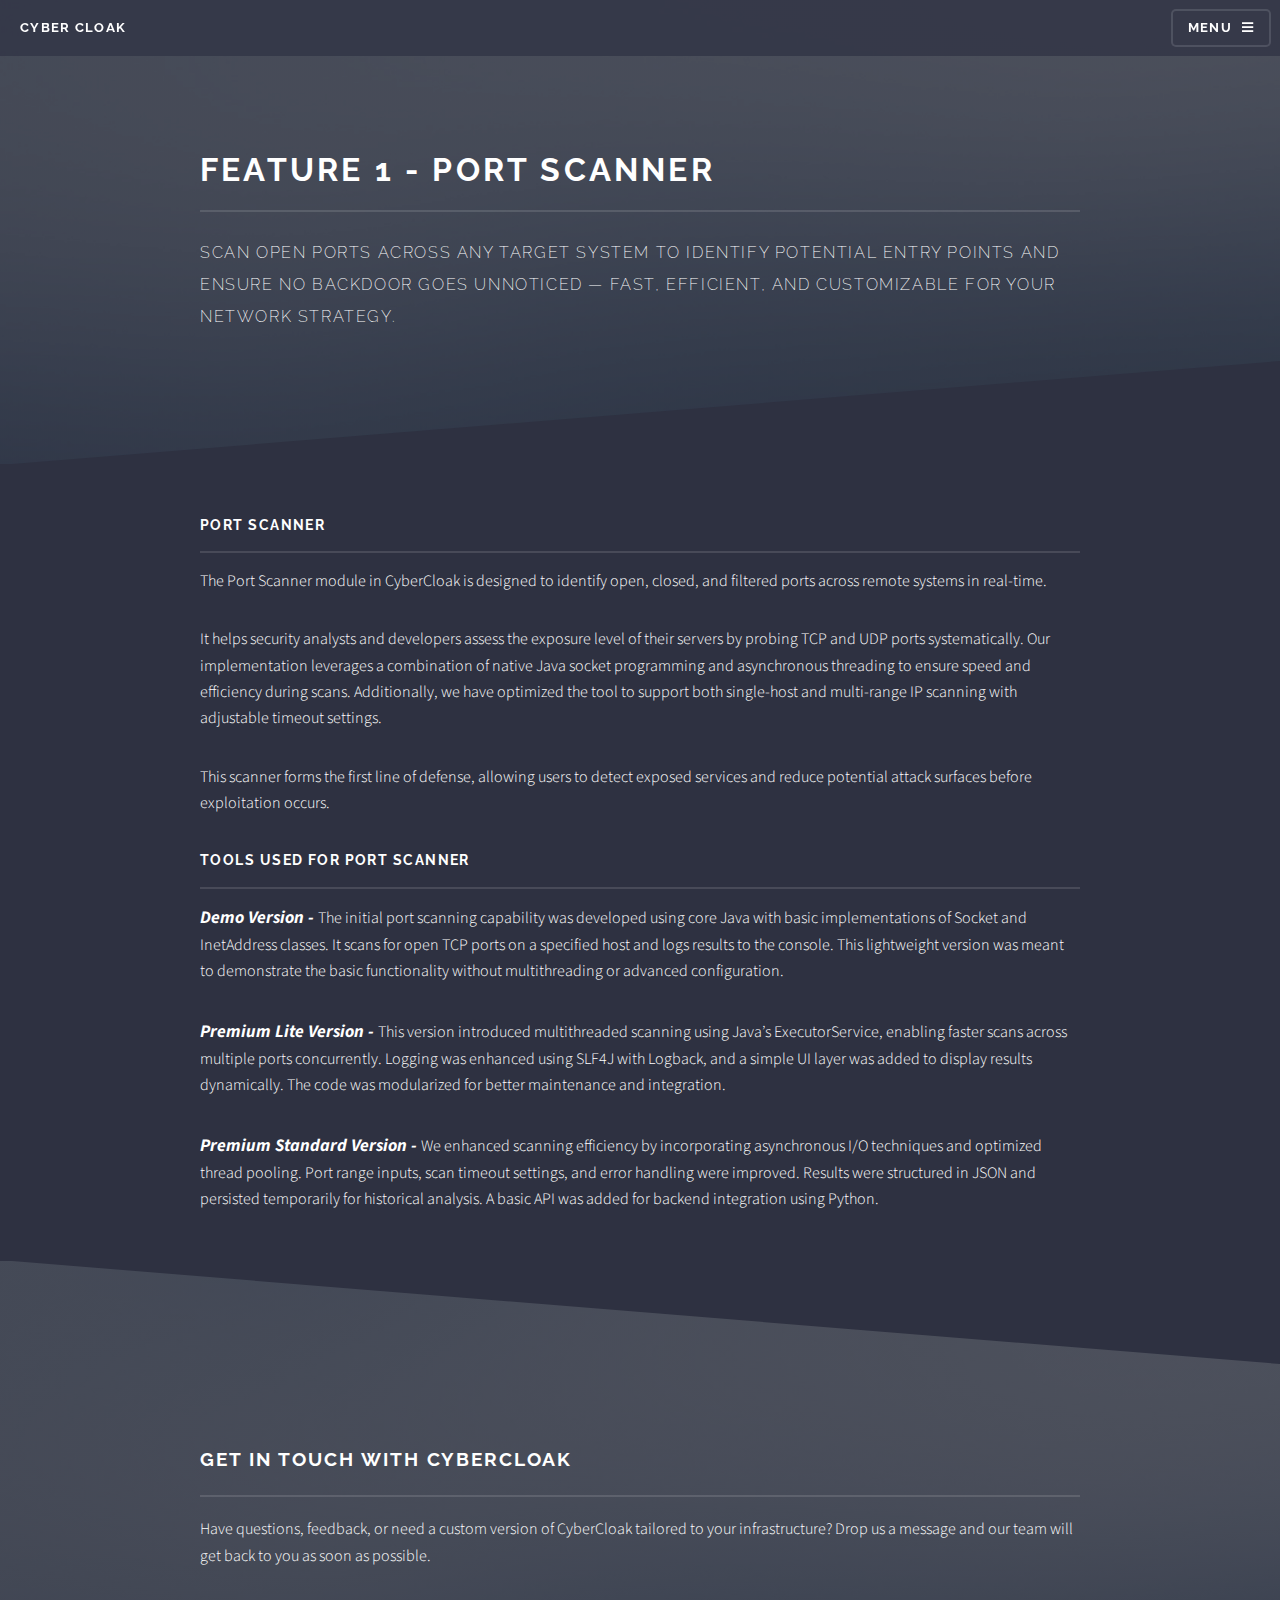
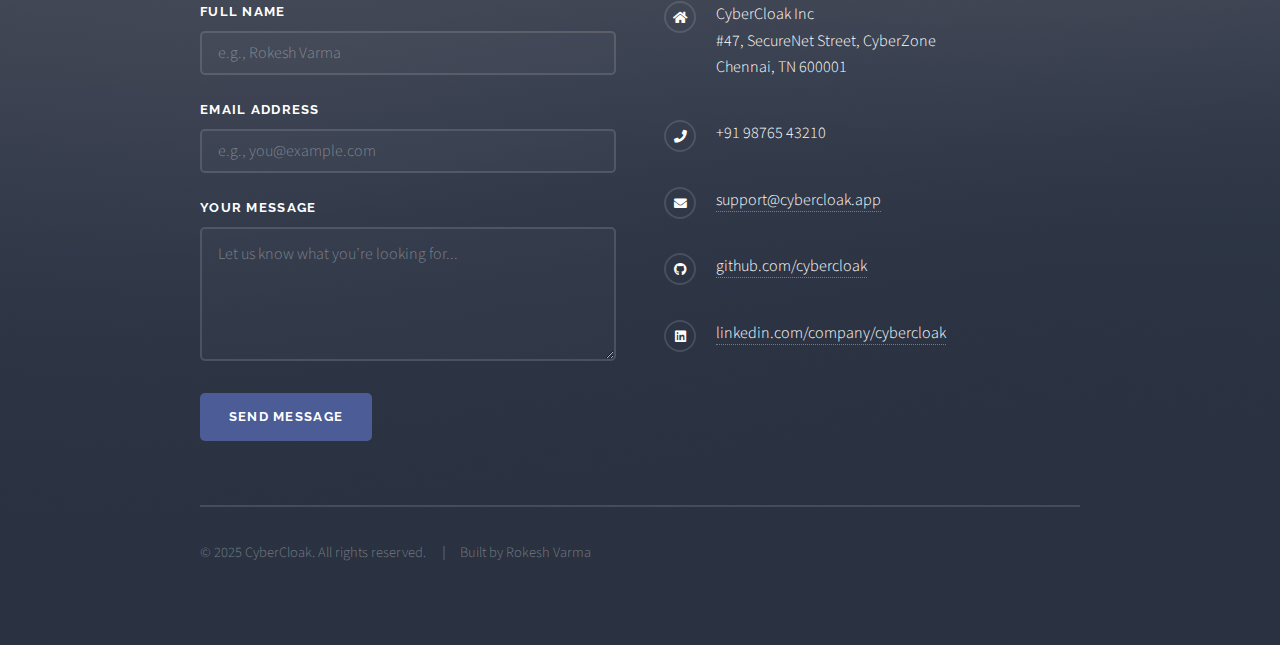
<file: docs/port-scanner.html>
<!DOCTYPE HTML>
<html>
	<head>
		<title>Cyber Cloak</title>
		<meta charset="utf-8" />
		<meta name="viewport" content="width=device-width, initial-scale=1, user-scalable=no" />
		<link rel="stylesheet" href="assets/css/main.css" />
		<noscript><link rel="stylesheet" href="assets/css/noscript.css" /></noscript>
	</head>
	<body class="is-preload">

		<!-- Page Wrapper -->
			<div id="page-wrapper">

				<!-- Header -->
					<header id="header">
						<h1><a href="index.html">Cyber Cloak</a></h1>
						<nav>
							<a href="#menu">Menu</a>
						</nav>
					</header>

				<!-- Menu -->
					<nav id="menu">
						<div class="inner">
							<h2>Menu</h2>
							<ul class="links">
								<li><a href="index.html">Home</a></li>
								<li><a href="prereq.html">Pre-Requesites</a></li>
								<li><a href="port-scanner.html">Port Scanner</a></li>
								<li><a href="vulnerability-check.html">Vulnerability Check</a></li>
								<li><a href="vpn.html">VPN</a></li>
								<li><a href="ip.html">IP Ghosting</a></li>
								<li><a href="download.html">Download</a></li>
							</ul>
							<a href="#" class="close">Close</a>
						</div>
					</nav>

				<!-- Wrapper -->
					<section id="wrapper">
						<header>
							<div class="inner">
								<h2>Feature 1 - Port Scanner</h2>
								<p>Scan open ports across any target system to identify potential entry points and ensure no backdoor goes unnoticed — fast, efficient, and customizable for your network strategy.</p>
							</div>
						</header>

						<!-- Content -->
							<div class="wrapper">
								<div class="inner">

									<h3 class="major">Port Scanner</h3>
									<p>The Port Scanner module in CyberCloak is designed to identify open, closed, and filtered ports across remote systems in real-time.</p>

									<p>It helps security analysts and developers assess the exposure level of their servers by probing TCP and UDP ports systematically. Our implementation leverages a combination of native Java socket programming and asynchronous threading to ensure speed and efficiency during scans. Additionally, we have optimized the tool to support both single-host and multi-range IP scanning with adjustable timeout settings.</p>

									<p>This scanner forms the first line of defense, allowing users to detect exposed services and reduce potential attack surfaces before exploitation occurs.</p>
									<h3 class="major">Tools Used for Port Scanner</h3>
									<p><em><span class="version-name">Demo Version - </span></em> The initial port scanning capability was developed using core Java with basic implementations of Socket and InetAddress classes. It scans for open TCP ports on a specified host and logs results to the console. This lightweight version was meant to demonstrate the basic functionality without multithreading or advanced configuration.</p>
									<p><em><span class="version-name">Premium Lite Version - </span></em>This version introduced multithreaded scanning using Java’s ExecutorService, enabling faster scans across multiple ports concurrently. Logging was enhanced using SLF4J with Logback, and a simple UI layer was added to display results dynamically. The code was modularized for better maintenance and integration.</p>
									<p><em><span class="version-name">Premium Standard Version - </span></em>We enhanced scanning efficiency by incorporating asynchronous I/O techniques and optimized thread pooling. Port range inputs, scan timeout settings, and error handling were improved. Results were structured in JSON and persisted temporarily for historical analysis. A basic API was added for backend integration using Python.</p>

								</div>
							</div>

					</section>

				<!-- Footer -->
				<section id="footer">
					<div class="inner">
						<h2 class="major">Get in Touch with CyberCloak</h2>
						<p>Have questions, feedback, or need a custom version of CyberCloak tailored to your infrastructure? Drop us a message and our team will get back to you as soon as possible.</p>
						
						<form method="post" action="#">
							<div class="fields">
								<div class="field">
									<label for="name">Full Name</label>
									<input type="text" name="name" id="name" placeholder="e.g., Rokesh Varma" />
								</div>
								<div class="field">
									<label for="email">Email Address</label>
									<input type="email" name="email" id="email" placeholder="e.g., you@example.com" />
								</div>
								<div class="field">
									<label for="message">Your Message</label>
									<textarea name="message" id="message" rows="4" placeholder="Let us know what you’re looking for..."></textarea>
								</div>
							</div>
							<ul class="actions">
								<li><input type="submit" value="Send Message" class="primary" /></li>
							</ul>
						</form>
				
						<ul class="contact">
							<li class="icon solid fa-home">
								CyberCloak Inc<br />
							#47, SecureNet Street, CyberZone<br />
								Chennai, TN 600001
							</li>
							<li class="icon solid fa-phone">+91 98765 43210</li>
							<li class="icon solid fa-envelope"><a href="#">support@cybercloak.app</a></li>
							<li class="icon brands fa-github"><a href="#">github.com/cybercloak</a></li>
							<li class="icon brands fa-linkedin"><a href="#">linkedin.com/company/cybercloak</a></li>
						</ul>
				
						<ul class="copyright">
							<li>&copy; 2025 CyberCloak. All rights reserved.</li>
							<li>Built by Rokesh Varma</li>
						</ul>
					</div>
				</section>

			</div>

		<!-- Scripts -->
			<script src="assets/js/jquery.min.js"></script>
			<script src="assets/js/jquery.scrollex.min.js"></script>
			<script src="assets/js/browser.min.js"></script>
			<script src="assets/js/breakpoints.min.js"></script>
			<script src="assets/js/util.js"></script>
			<script src="assets/js/main.js"></script>

	</body>
</html>
</file>
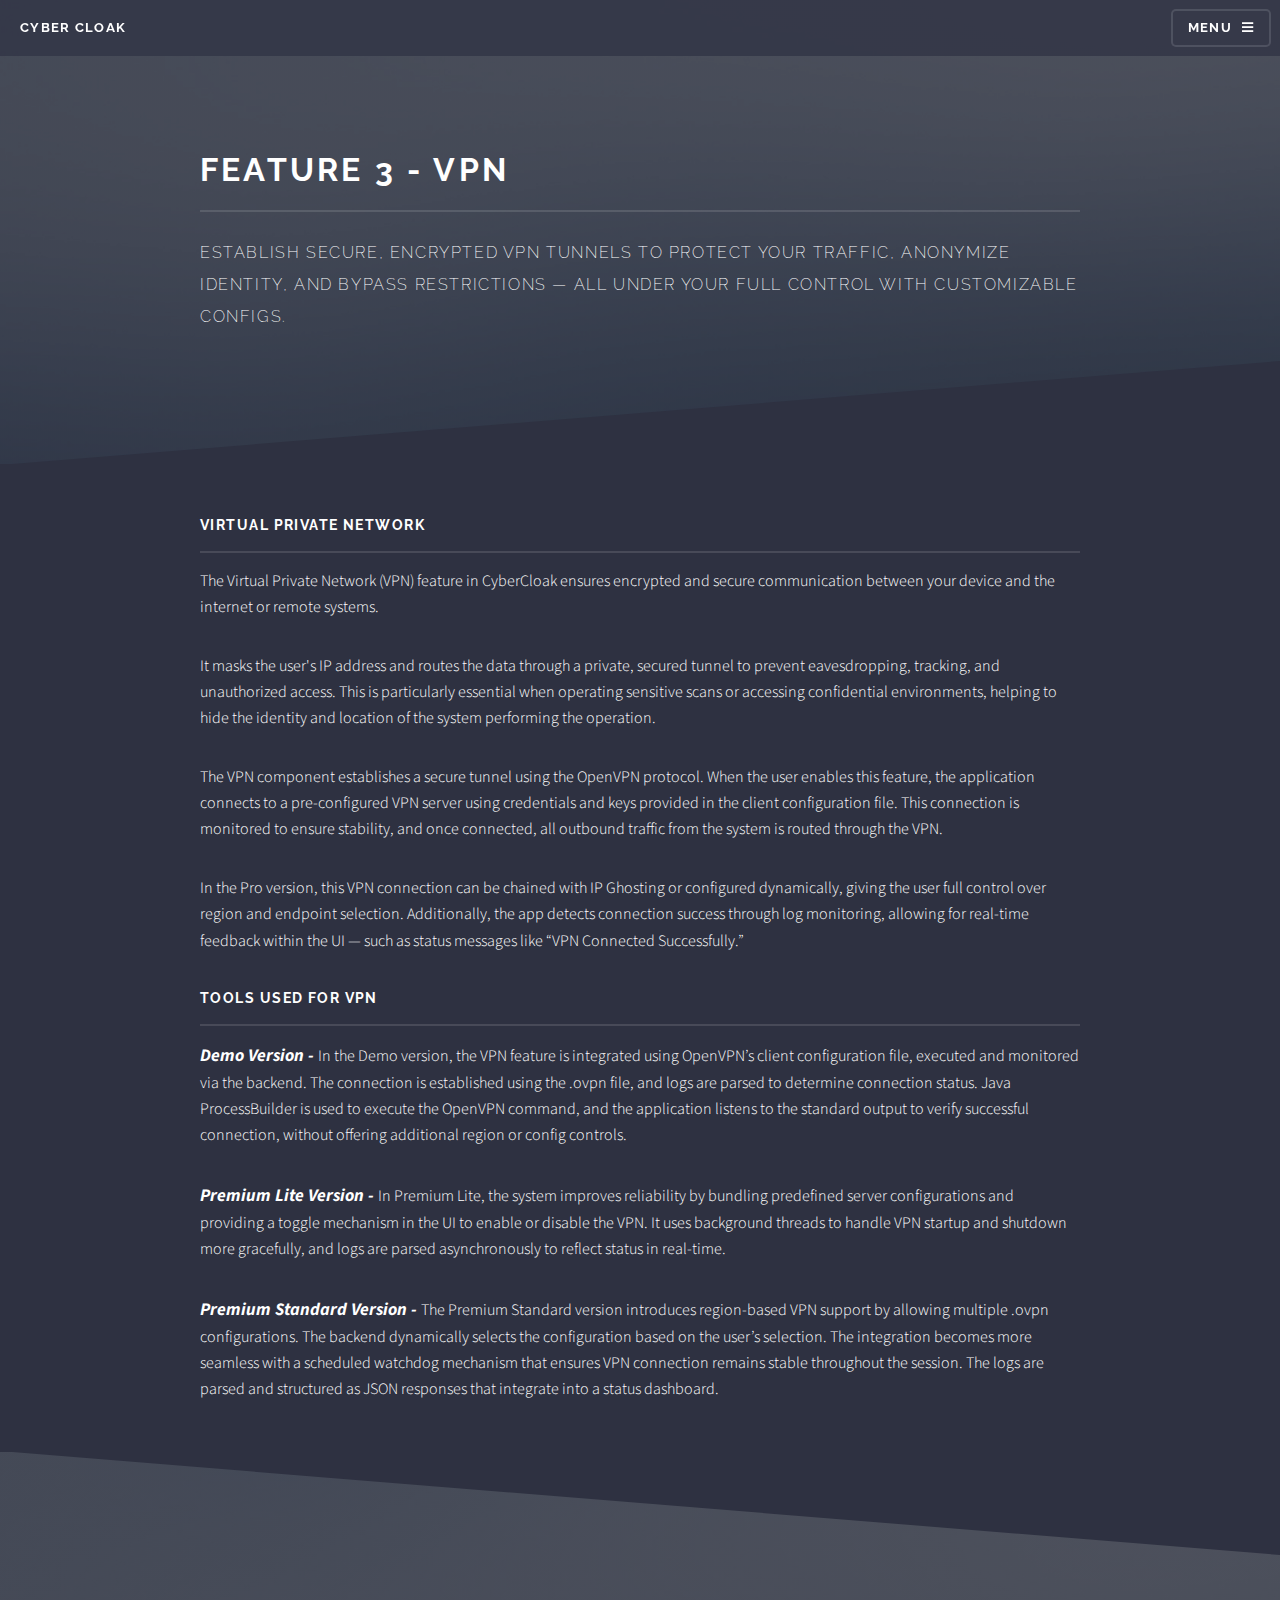
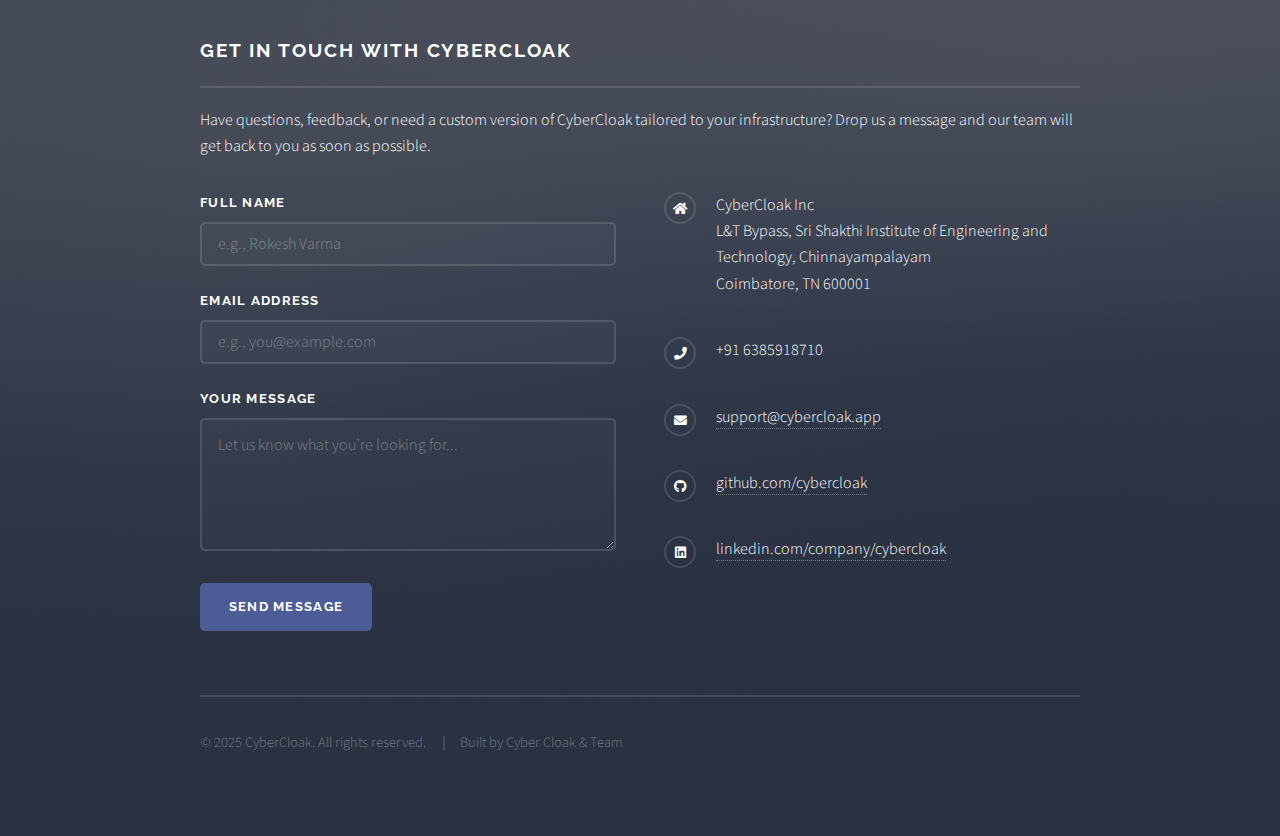
<file: docs/vpn.html>
<!DOCTYPE HTML>
<html>
	<head>
		<title>Cyber Cloak</title>
		<meta charset="utf-8" />
		<meta name="viewport" content="width=device-width, initial-scale=1, user-scalable=no" />
		<link rel="stylesheet" href="assets/css/main.css" />
		<noscript><link rel="stylesheet" href="assets/css/noscript.css" /></noscript>
	</head>
	<body class="is-preload">

		<!-- Page Wrapper -->
			<div id="page-wrapper">

				<!-- Header -->
					<header id="header">
						<h1><a href="cybercloak.html">Cyber Cloak</a></h1>
						<nav>
							<a href="#menu">Menu</a>
						</nav>
					</header>

				<!-- Menu -->
					<nav id="menu">
						<div class="inner">
							<h2>Menu</h2>
							<ul class="links">
								<li><a href="cybercloak.html">Home</a></li>
								<li><a href="port-scanner.html">Port Scanner</a></li>
								<li><a href="vulnerability-check.html">Vulnerability Check</a></li>
								<li><a href="ip.html">IP Ghosting</a></li>
								<li><a href="demo-version.html">Download</a></li>
							</ul>
							<a href="#" class="close">Close</a>
						</div>
					</nav>

				<!-- Wrapper -->
					<section id="wrapper">
						<header>
							<div class="inner">
								<h2>Feature 3 - VPN</h2>
								<p>Establish secure, encrypted VPN tunnels to protect your traffic, anonymize identity, and bypass restrictions — all under your full control with customizable configs.</p>
							</div>
						</header>

						<!-- Content -->
							<div class="wrapper">
								<div class="inner">

									<h3 class="major">Virtual private Network</h3>
									<p>The Virtual Private Network (VPN) feature in CyberCloak ensures encrypted and secure communication between your device and the internet or remote systems.</p>

									<p>It masks the user's IP address and routes the data through a private, secured tunnel to prevent eavesdropping, tracking, and unauthorized access. This is particularly essential when operating sensitive scans or accessing confidential environments, helping to hide the identity and location of the system performing the operation.</p>

									<p>The VPN component establishes a secure tunnel using the OpenVPN protocol. When the user enables this feature, the application connects to a pre-configured VPN server using credentials and keys provided in the client configuration file. This connection is monitored to ensure stability, and once connected, all outbound traffic from the system is routed through the VPN.</p>
									<p>In the Pro version, this VPN connection can be chained with IP Ghosting or configured dynamically, giving the user full control over region and endpoint selection. Additionally, the app detects connection success through log monitoring, allowing for real-time feedback within the UI — such as status messages like “VPN Connected Successfully.”</p>
									<h3 class="major">Tools Used for VPN</h3>
									<p><em><span class="version-name">Demo Version - </span></em>In the Demo version, the VPN feature is integrated using OpenVPN’s client configuration file, executed and monitored via the backend. The connection is established using the .ovpn file, and logs are parsed to determine connection status. Java ProcessBuilder is used to execute the OpenVPN command, and the application listens to the standard output to verify successful connection, without offering additional region or config controls.</p>
									<p><em><span class="version-name">Premium Lite Version - </span></em>In Premium Lite, the system improves reliability by bundling predefined server configurations and providing a toggle mechanism in the UI to enable or disable the VPN. It uses background threads to handle VPN startup and shutdown more gracefully, and logs are parsed asynchronously to reflect status in real-time.</p>
									<p><em><span class="version-name">Premium Standard Version - </span></em>The Premium Standard version introduces region-based VPN support by allowing multiple .ovpn configurations. The backend dynamically selects the configuration based on the user’s selection. The integration becomes more seamless with a scheduled watchdog mechanism that ensures VPN connection remains stable throughout the session. The logs are parsed and structured as JSON responses that integrate into a status dashboard.</p>

								</div>
							</div>

					</section>

				<!-- Footer -->
				<section id="footer">
					<div class="inner">
						<h2 class="major">Get in Touch with CyberCloak</h2>
						<p>Have questions, feedback, or need a custom version of CyberCloak tailored to your infrastructure? Drop us a message and our team will get back to you as soon as possible.</p>
						
						<form onsubmit="handleSubmit(event)">
							<div class="fields">
								<div class="field">
									<label for="name">Full Name</label>
									<input type="text" name="name" id="name" placeholder="e.g., Rokesh Varma" />
								</div>
								<div class="field">
									<label for="email">Email Address</label>
									<input type="email" name="email" id="email" placeholder="e.g., you@example.com" />
								</div>
								<div class="field">
									<label for="message">Your Message</label>
									<textarea name="message" id="message" rows="4" placeholder="Let us know what you’re looking for..."></textarea>
								</div>
							</div>
							<ul class="actions">
								<li><input type="submit" value="Send Message" class="primary" /></li>
							</ul>
						</form>
				
						<ul class="contact">
							<li class="icon solid fa-home">
								CyberCloak Inc<br />
							L&T Bypass, Sri Shakthi Institute of Engineering and Technology, Chinnayampalayam<br />
								Coimbatore, TN 600001
							</li>
							<li class="icon solid fa-phone">+91 6385918710</li>
							<li class="icon solid fa-envelope"><a href="#">support@cybercloak.app</a></li>
							<li class="icon brands fa-github"><a href="https://github.com/VarmaRokesh26/CyberCloak">github.com/cybercloak</a></li>
							<li class="icon brands fa-linkedin"><a href="#">linkedin.com/company/cybercloak</a></li>
						</ul>
				
						<ul class="copyright">
							<li>&copy; 2025 CyberCloak. All rights reserved.</li>
							<li>Built by Cyber Cloak & Team</li>
						</ul>
					</div>
				</section>

			</div>

		<!-- Scripts -->
			<script src="assets/js/jquery.min.js"></script>
			<script src="assets/js/jquery.scrollex.min.js"></script>
			<script src="assets/js/browser.min.js"></script>
			<script src="assets/js/breakpoints.min.js"></script>
			<script src="assets/js/util.js"></script>
			<script src="assets/js/main.js"></script>
			<script src="https://cdn.emailjs.com/dist/email.min.js"></script>
			<script>
				(function(){
					emailjs.init("vAndbM3DgFVZo6tnA");
				})();

				async function handleSubmit(event) {
					event.preventDefault();
					const name = document.getElementById("name").value.trim();
					const email = document.getElementById("email").value.trim();
					const message = document.getElementById("message").value.trim();

					fetch("https://sheetdb.io/api/v1/0xdnkssitpjpr", {
					method: "POST",
					body: JSON.stringify({ data: { name, email, message } }),
					headers: { "Content-Type": "application/json" }
					});

					emailjs.send("CyberCloak_v01", "template_iedbc2j", {
					to_name: name,
					to_email: email
					});

					emailjs.send("CyberCloak_v01", "template_wm8ptpc", {
					user_name: name,
					user_email: email,
					user_message: message
					});

					alert("Message sent successfully!");
					event.target.reset();
				}
			</script>
	</body>
</html>
</file>
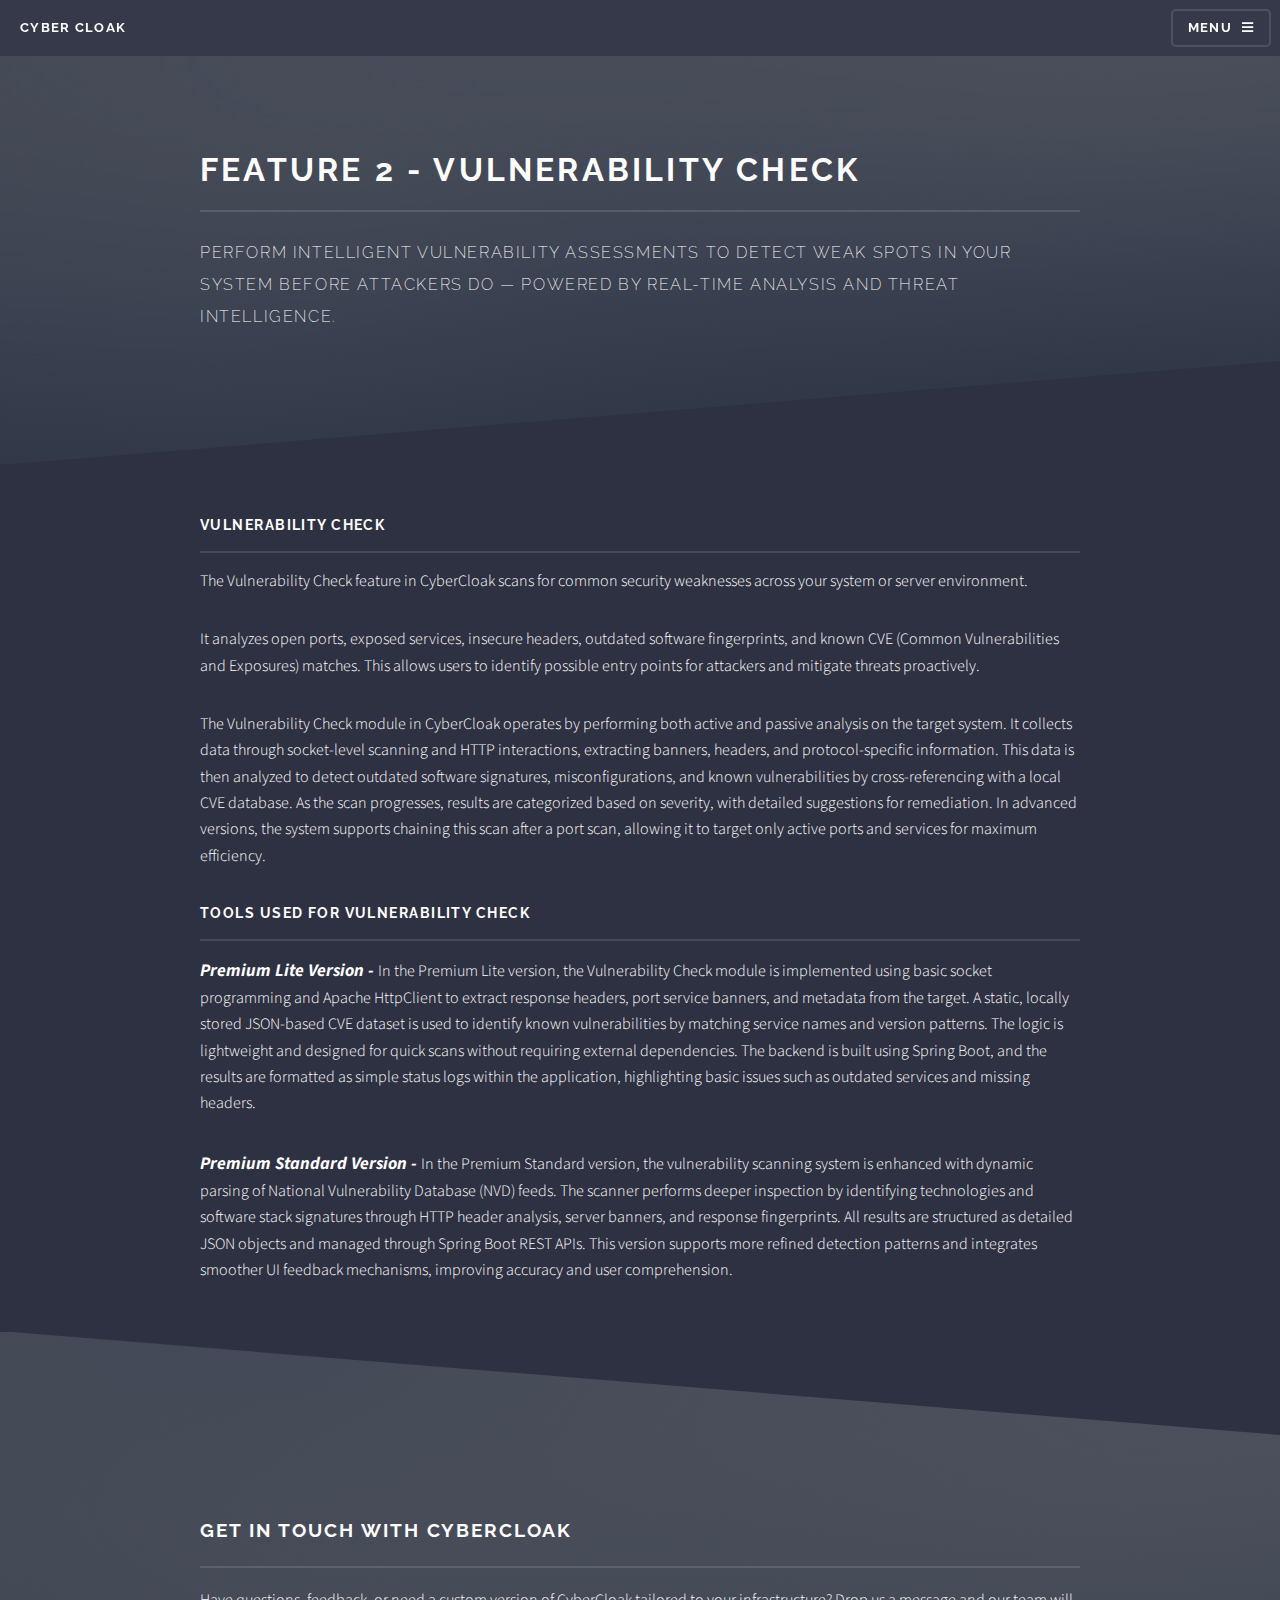
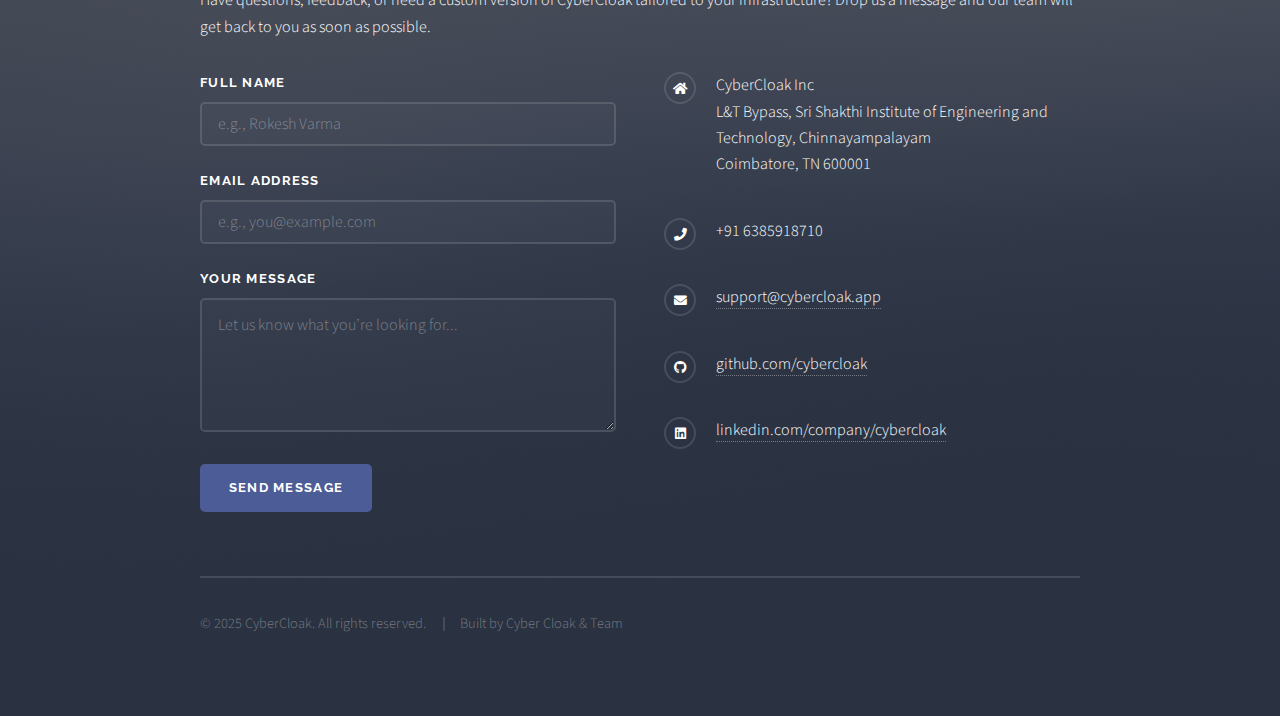
<file: docs/vulnerability-check.html>
<!DOCTYPE HTML>
<html>
	<head>
		<title>Cyber Cloak</title>
		<meta charset="utf-8" />
		<meta name="viewport" content="width=device-width, initial-scale=1, user-scalable=no" />
		<link rel="stylesheet" href="assets/css/main.css" />
		<noscript><link rel="stylesheet" href="assets/css/noscript.css" /></noscript>
	</head>
	<body class="is-preload">

		<!-- Page Wrapper -->
			<div id="page-wrapper">

				<!-- Header -->
					<header id="header">
						<h1><a href="cybercloak.html">Cyber Cloak</a></h1>
						<nav>
							<a href="#menu">Menu</a>
						</nav>
					</header>

				<!-- Menu -->
					<nav id="menu">
						<div class="inner">
							<h2>Menu</h2>
							<ul class="links">
								<li><a href="cybercloak.html">Home</a></li>
								<li><a href="port-scanner.html">Port Scanner</a></li>
								<li><a href="vpn.html">VPN</a></li>
								<li><a href="ip.html">IP Ghosting</a></li>
								<li><a href="demo-version.html">Download</a></li>	
							</ul>
							<a href="#" class="close">Close</a>
						</div>
					</nav>

				<!-- Wrapper -->
					<section id="wrapper">
						<header>
							<div class="inner">
								<h2>Feature 2 - Vulnerability Check</h2>
								<p>Perform intelligent vulnerability assessments to detect weak spots in your system before attackers do — powered by real-time analysis and threat intelligence.</p>
							</div>
						</header>

						<!-- Content -->
							<div class="wrapper">
								<div class="inner">

									<h3 class="major">Vulnerability Check</h3>
									<p>The Vulnerability Check feature in CyberCloak scans for common security weaknesses across your system or server environment.</p>

									<p> It analyzes open ports, exposed services, insecure headers, outdated software fingerprints, and known CVE (Common Vulnerabilities and Exposures) matches. This allows users to identify possible entry points for attackers and mitigate threats proactively.</p>
									<p> The Vulnerability Check module in CyberCloak operates by performing both active and passive analysis on the target system. It collects data through socket-level scanning and HTTP interactions, extracting banners, headers, and protocol-specific information. This data is then analyzed to detect outdated software signatures, misconfigurations, and known vulnerabilities by cross-referencing with a local CVE database. As the scan progresses, results are categorized based on severity, with detailed suggestions for remediation. In advanced versions, the system supports chaining this scan after a port scan, allowing it to target only active ports and services for maximum efficiency.</p>

									<h3 class="major">Tools Used for Vulnerability Check</h3>
									<p><em><span class="version-name">Premium Lite Version - </span></em>In the Premium Lite version, the Vulnerability Check module is implemented using basic socket programming and Apache HttpClient to extract response headers, port service banners, and metadata from the target. A static, locally stored JSON-based CVE dataset is used to identify known vulnerabilities by matching service names and version patterns. The logic is lightweight and designed for quick scans without requiring external dependencies. The backend is built using Spring Boot, and the results are formatted as simple status logs within the application, highlighting basic issues such as outdated services and missing headers.</p>
									<p><em><span class="version-name">Premium Standard Version - </span></em>In the Premium Standard version, the vulnerability scanning system is enhanced with dynamic parsing of National Vulnerability Database (NVD) feeds. The scanner performs deeper inspection by identifying technologies and software stack signatures through HTTP header analysis, server banners, and response fingerprints. All results are structured as detailed JSON objects and managed through Spring Boot REST APIs. This version supports more refined detection patterns and integrates smoother UI feedback mechanisms, improving accuracy and user comprehension.</p>

								</div>
							</div>

					</section>

				<!-- Footer -->
				<section id="footer">
					<div class="inner">
						<h2 class="major">Get in Touch with CyberCloak</h2>
						<p>Have questions, feedback, or need a custom version of CyberCloak tailored to your infrastructure? Drop us a message and our team will get back to you as soon as possible.</p>
						
						<form onsubmit="handleSubmit(event)">
							<div class="fields">
								<div class="field">
									<label for="name">Full Name</label>
									<input type="text" name="name" id="name" placeholder="e.g., Rokesh Varma" />
								</div>
								<div class="field">
									<label for="email">Email Address</label>
									<input type="email" name="email" id="email" placeholder="e.g., you@example.com" />
								</div>
								<div class="field">
									<label for="message">Your Message</label>
									<textarea name="message" id="message" rows="4" placeholder="Let us know what you’re looking for..."></textarea>
								</div>
							</div>
							<ul class="actions">
								<li><input type="submit" value="Send Message" class="primary" /></li>
							</ul>
						</form>
				
						<ul class="contact">
							<li class="icon solid fa-home">
								CyberCloak Inc<br />
							L&T Bypass, Sri Shakthi Institute of Engineering and Technology, Chinnayampalayam<br />
								Coimbatore, TN 600001
							</li>
							<li class="icon solid fa-phone">+91 6385918710</li>
							<li class="icon solid fa-envelope"><a href="#">support@cybercloak.app</a></li>
							<li class="icon brands fa-github"><a href="https://github.com/VarmaRokesh26/CyberCloak">github.com/cybercloak</a></li>
							<li class="icon brands fa-linkedin"><a href="#">linkedin.com/company/cybercloak</a></li>
						</ul>
				
						<ul class="copyright">
							<li>&copy; 2025 CyberCloak. All rights reserved.</li>
							<li>Built by Cyber Cloak & Team</li>
						</ul>
					</div>
				</section>

			</div>

		<!-- Scripts -->
			<script src="assets/js/jquery.min.js"></script>
			<script src="assets/js/jquery.scrollex.min.js"></script>
			<script src="assets/js/browser.min.js"></script>
			<script src="assets/js/breakpoints.min.js"></script>
			<script src="assets/js/util.js"></script>
			<script src="assets/js/main.js"></script>
			<script src="https://cdn.emailjs.com/dist/email.min.js"></script>
			<script>
				(function(){
					emailjs.init("vAndbM3DgFVZo6tnA");
				})();

				async function handleSubmit(event) {
					event.preventDefault();
					const name = document.getElementById("name").value.trim();
					const email = document.getElementById("email").value.trim();
					const message = document.getElementById("message").value.trim();

					fetch("https://sheetdb.io/api/v1/0xdnkssitpjpr", {
					method: "POST",
					body: JSON.stringify({ data: { name, email, message } }),
					headers: { "Content-Type": "application/json" }
					});

					emailjs.send("CyberCloak_v01", "template_iedbc2j", {
					to_name: name,
					to_email: email
					});

					emailjs.send("CyberCloak_v01", "template_wm8ptpc", {
					user_name: name,
					user_email: email,
					user_message: message
					});

					alert("Message sent successfully!");
					event.target.reset();
				}
			</script>
	</body>
</html>
</file>
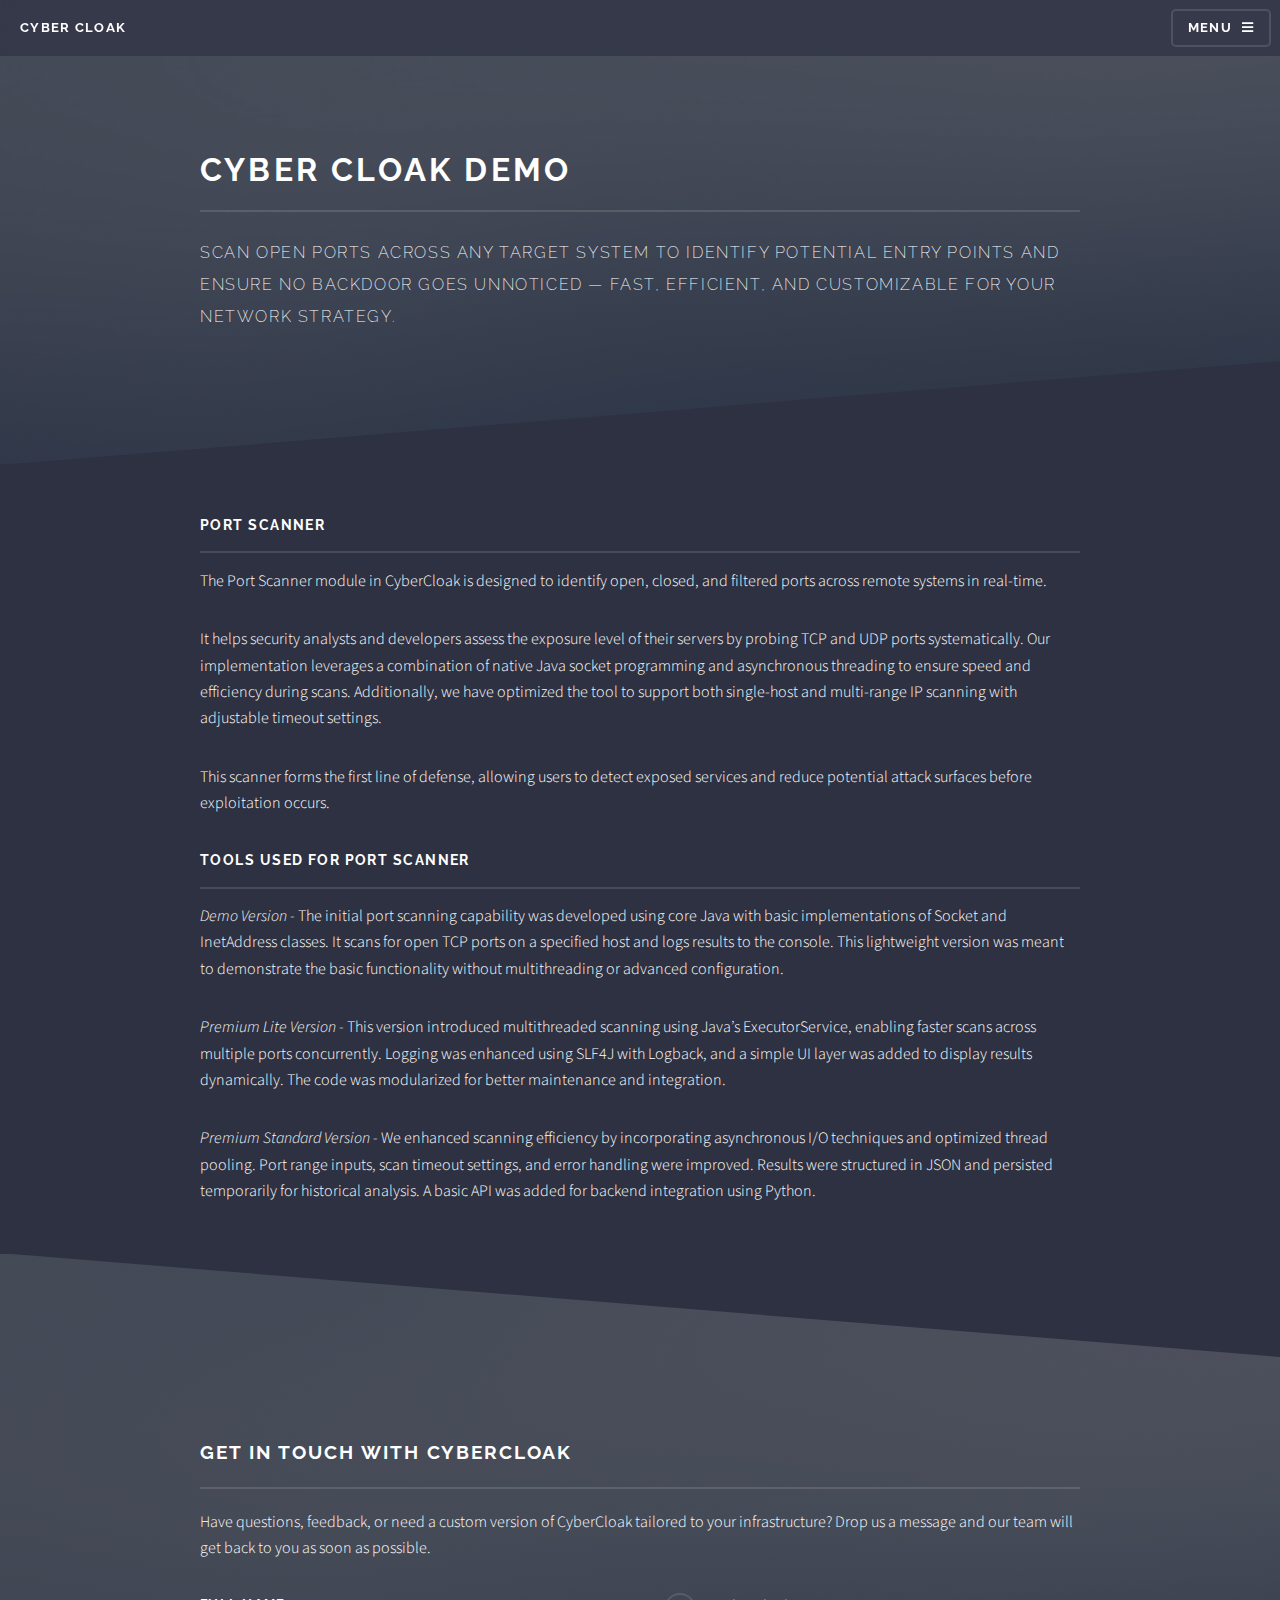
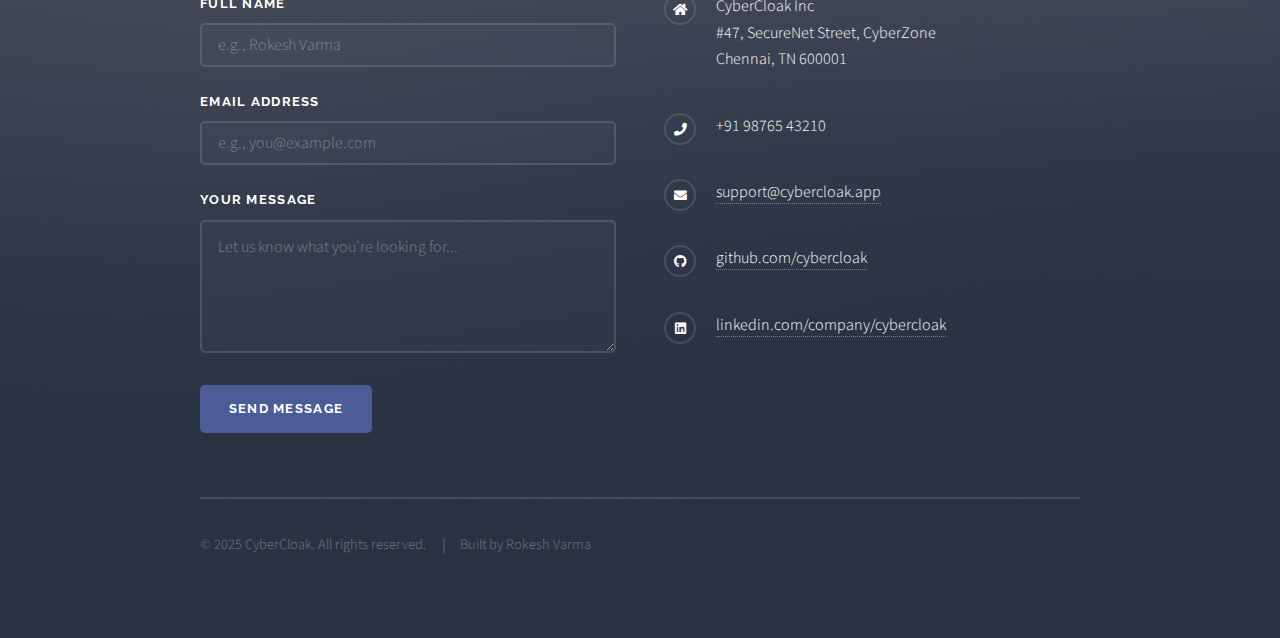
<file: site/demo-version.html>
<!DOCTYPE HTML>
<html>
	<head>
		<title>Cyber Cloak</title>
		<meta charset="utf-8" />
		<meta name="viewport" content="width=device-width, initial-scale=1, user-scalable=no" />
		<link rel="stylesheet" href="assets/css/main.css" />
		<noscript><link rel="stylesheet" href="assets/css/noscript.css" /></noscript>
	</head>
	<body class="is-preload">

		<!-- Page Wrapper -->
			<div id="page-wrapper">

				<!-- Header -->
					<header id="header">
						<h1><a href="index.html">Cyber Cloak</a></h1>
						<nav>
							<a href="#menu">Menu</a>
						</nav>
					</header>

				<!-- Menu -->
					<nav id="menu">
						<div class="inner">
							<h2>Menu</h2>
							<ul class="links">
								<li><a href="index.html">Home</a></li>
								<li><a href="generic.html">Generic</a></li>
								<li><a href="elements.html">Elements</a></li>
								<li><a href="#">Log In</a></li>
								<li><a href="#">Sign Up</a></li>
							</ul>
							<a href="#" class="close">Close</a>
						</div>
					</nav>

				<!-- Wrapper -->
					<section id="wrapper">
						<header>
							<div class="inner">
								<h2>Cyber Cloak Demo</h2>
								<p>Scan open ports across any target system to identify potential entry points and ensure no backdoor goes unnoticed — fast, efficient, and customizable for your network strategy.</p>
							</div>
						</header>

						<!-- Content -->
							<div class="wrapper">
								<div class="inner">

									<h3 class="major">Port Scanner</h3>
									<p>The Port Scanner module in CyberCloak is designed to identify open, closed, and filtered ports across remote systems in real-time.</p>

									<p>It helps security analysts and developers assess the exposure level of their servers by probing TCP and UDP ports systematically. Our implementation leverages a combination of native Java socket programming and asynchronous threading to ensure speed and efficiency during scans. Additionally, we have optimized the tool to support both single-host and multi-range IP scanning with adjustable timeout settings.</p>

									<p>This scanner forms the first line of defense, allowing users to detect exposed services and reduce potential attack surfaces before exploitation occurs.</p>
									<h3 class="major">Tools Used for port Scanner</h3>
									<p><em><span class="version-name">Demo Version - </span></em> The initial port scanning capability was developed using core Java with basic implementations of Socket and InetAddress classes. It scans for open TCP ports on a specified host and logs results to the console. This lightweight version was meant to demonstrate the basic functionality without multithreading or advanced configuration.</p>
									<p><em><span class="version-name">Premium Lite Version - </span></em>This version introduced multithreaded scanning using Java’s ExecutorService, enabling faster scans across multiple ports concurrently. Logging was enhanced using SLF4J with Logback, and a simple UI layer was added to display results dynamically. The code was modularized for better maintenance and integration.</p>
									<p><em><span class="version-name">Premium Standard Version - </span></em>We enhanced scanning efficiency by incorporating asynchronous I/O techniques and optimized thread pooling. Port range inputs, scan timeout settings, and error handling were improved. Results were structured in JSON and persisted temporarily for historical analysis. A basic API was added for backend integration using Python.</p>

									<!-- <section class="features">
										<article>
											<a href="#" class="image"><img src="images/pic04.jpg" alt="" /></a>
											<h3 class="major">Sed feugiat lorem</h3>
											<p>Lorem ipsum dolor sit amet, consectetur adipiscing vehicula id nulla dignissim dapibus ultrices.</p>
											<a href="#" class="special">Learn more</a>
										</article>
										<article>
											<a href="#" class="image"><img src="images/pic05.jpg" alt="" /></a>
											<h3 class="major">Nisl placerat</h3>
											<p>Lorem ipsum dolor sit amet, consectetur adipiscing vehicula id nulla dignissim dapibus ultrices.</p>
											<a href="#" class="special">Learn more</a>
										</article>
									</section> -->

								</div>
							</div>

					</section>

				<!-- Footer -->
				<section id="footer">
					<div class="inner">
						<h2 class="major">Get in Touch with CyberCloak</h2>
						<p>Have questions, feedback, or need a custom version of CyberCloak tailored to your infrastructure? Drop us a message and our team will get back to you as soon as possible.</p>
						
						<form method="post" action="#">
							<div class="fields">
								<div class="field">
									<label for="name">Full Name</label>
									<input type="text" name="name" id="name" placeholder="e.g., Rokesh Varma" />
								</div>
								<div class="field">
									<label for="email">Email Address</label>
									<input type="email" name="email" id="email" placeholder="e.g., you@example.com" />
								</div>
								<div class="field">
									<label for="message">Your Message</label>
									<textarea name="message" id="message" rows="4" placeholder="Let us know what you’re looking for..."></textarea>
								</div>
							</div>
							<ul class="actions">
								<li><input type="submit" value="Send Message" class="primary" /></li>
							</ul>
						</form>
				
						<ul class="contact">
							<li class="icon solid fa-home">
								CyberCloak Inc<br />
							#47, SecureNet Street, CyberZone<br />
								Chennai, TN 600001
							</li>
							<li class="icon solid fa-phone">+91 98765 43210</li>
							<li class="icon solid fa-envelope"><a href="#">support@cybercloak.app</a></li>
							<li class="icon brands fa-github"><a href="#">github.com/cybercloak</a></li>
							<li class="icon brands fa-linkedin"><a href="#">linkedin.com/company/cybercloak</a></li>
						</ul>
				
						<ul class="copyright">
							<li>&copy; 2025 CyberCloak. All rights reserved.</li>
							<li>Built by Rokesh Varma</li>
						</ul>
					</div>
				</section>

			</div>

		<!-- Scripts -->
			<script src="assets/js/jquery.min.js"></script>
			<script src="assets/js/jquery.scrollex.min.js"></script>
			<script src="assets/js/browser.min.js"></script>
			<script src="assets/js/breakpoints.min.js"></script>
			<script src="assets/js/util.js"></script>
			<script src="assets/js/main.js"></script>

	</body>
</html>
</file>
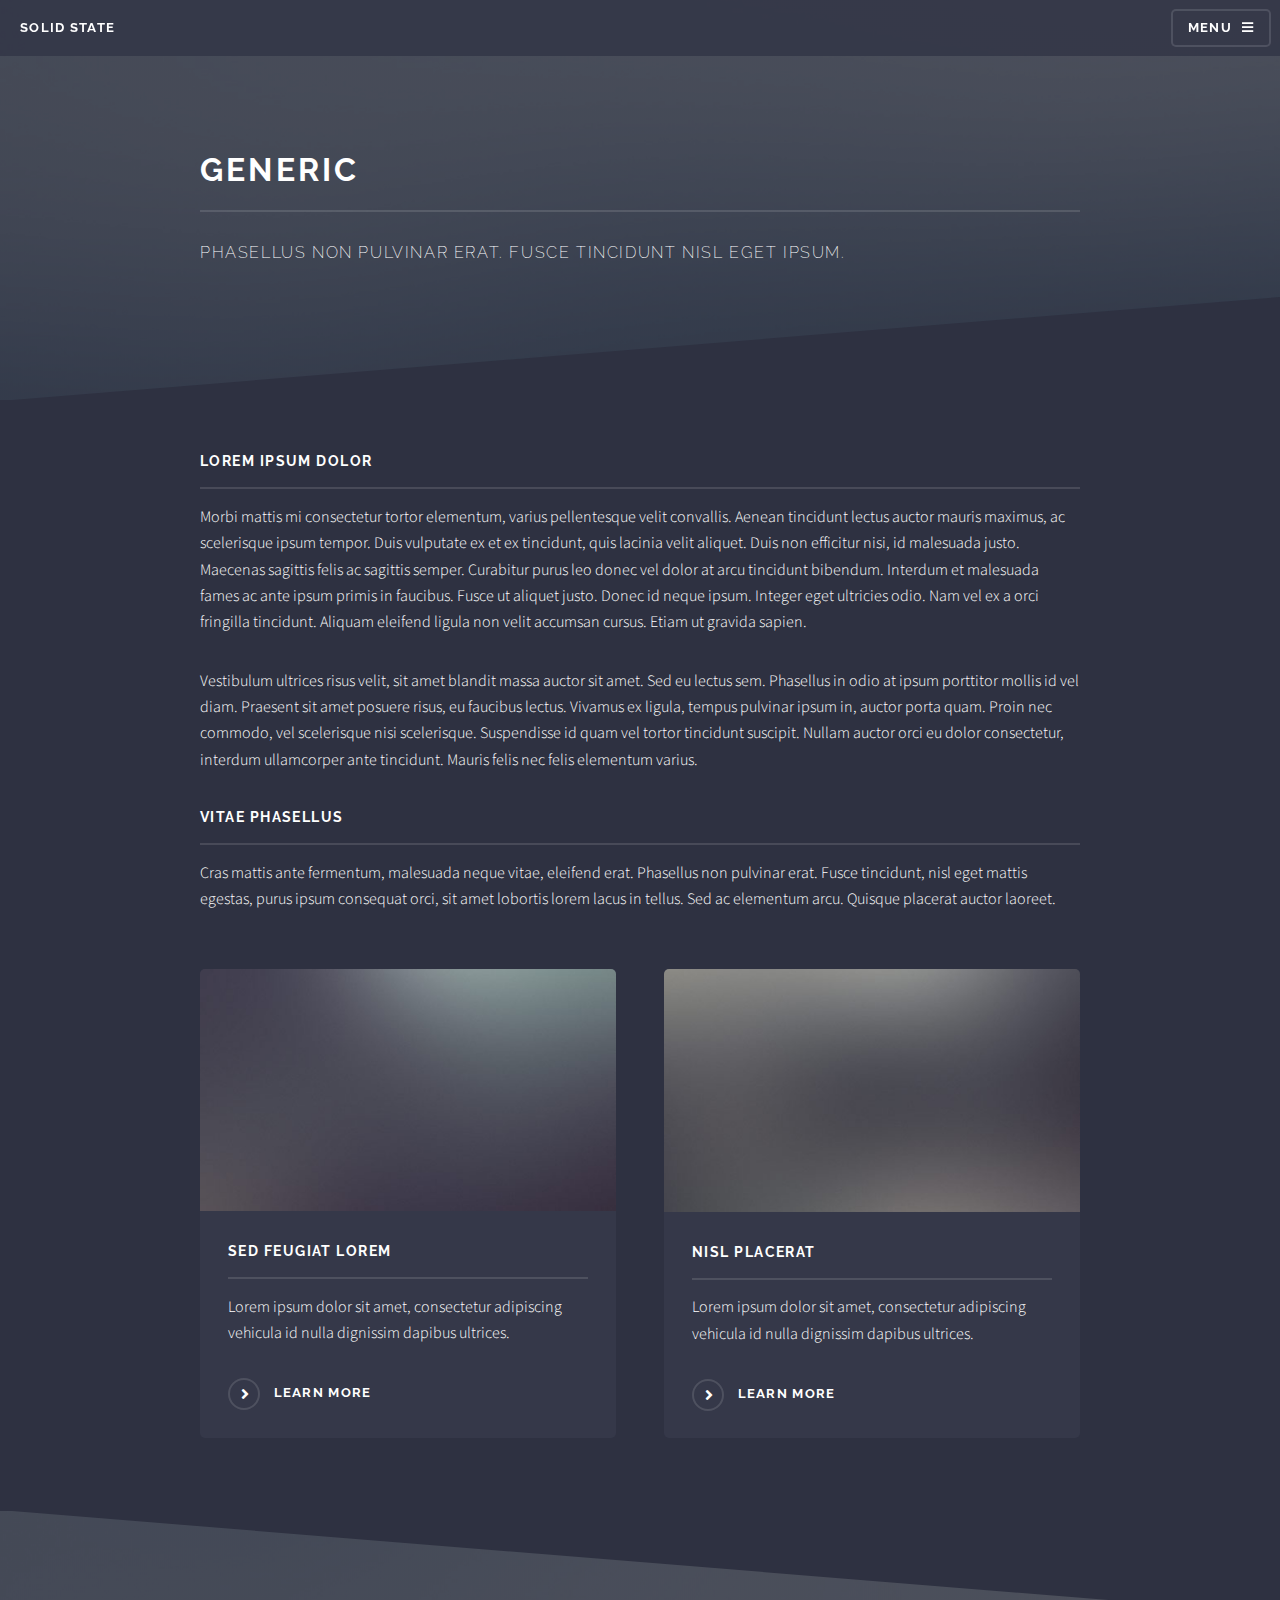
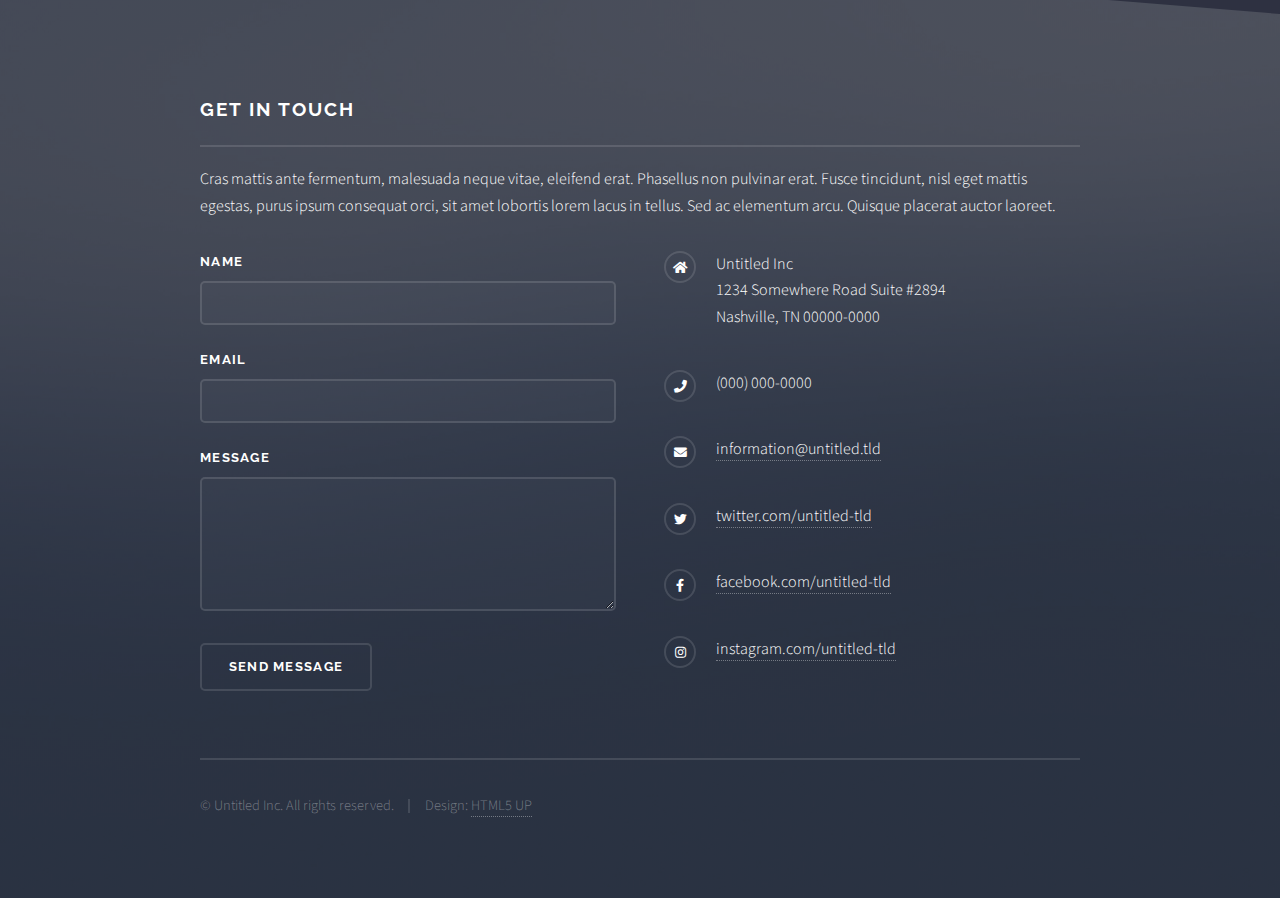
<file: site/generic.html>
<!DOCTYPE HTML>
<!--
	Solid State by HTML5 UP
	html5up.net | @ajlkn
	Free for personal and commercial use under the CCA 3.0 license (html5up.net/license)
-->
<html>
	<head>
		<title>Generic - Solid State by HTML5 UP</title>
		<meta charset="utf-8" />
		<meta name="viewport" content="width=device-width, initial-scale=1, user-scalable=no" />
		<link rel="stylesheet" href="assets/css/main.css" />
		<noscript><link rel="stylesheet" href="assets/css/noscript.css" /></noscript>
	</head>
	<body class="is-preload">

		<!-- Page Wrapper -->
			<div id="page-wrapper">

				<!-- Header -->
					<header id="header">
						<h1><a href="index.html">Solid State</a></h1>
						<nav>
							<a href="#menu">Menu</a>
						</nav>
					</header>

				<!-- Menu -->
					<nav id="menu">
						<div class="inner">
							<h2>Menu</h2>
							<ul class="links">
								<li><a href="index.html">Home</a></li>
								<li><a href="generic.html">Generic</a></li>
								<li><a href="elements.html">Elements</a></li>
								<li><a href="#">Log In</a></li>
								<li><a href="#">Sign Up</a></li>
							</ul>
							<a href="#" class="close">Close</a>
						</div>
					</nav>

				<!-- Wrapper -->
					<section id="wrapper">
						<header>
							<div class="inner">
								<h2>Generic</h2>
								<p>Phasellus non pulvinar erat. Fusce tincidunt nisl eget ipsum.</p>
							</div>
						</header>

						<!-- Content -->
							<div class="wrapper">
								<div class="inner">

									<h3 class="major">Lorem ipsum dolor</h3>
									<p>Morbi mattis mi consectetur tortor elementum, varius pellentesque velit convallis. Aenean tincidunt lectus auctor mauris maximus, ac scelerisque ipsum tempor. Duis vulputate ex et ex tincidunt, quis lacinia velit aliquet. Duis non efficitur nisi, id malesuada justo. Maecenas sagittis felis ac sagittis semper. Curabitur purus leo donec vel dolor at arcu tincidunt bibendum. Interdum et malesuada fames ac ante ipsum primis in faucibus. Fusce ut aliquet justo. Donec id neque ipsum. Integer eget ultricies odio. Nam vel ex a orci fringilla tincidunt. Aliquam eleifend ligula non velit accumsan cursus. Etiam ut gravida sapien.</p>

									<p>Vestibulum ultrices risus velit, sit amet blandit massa auctor sit amet. Sed eu lectus sem. Phasellus in odio at ipsum porttitor mollis id vel diam. Praesent sit amet posuere risus, eu faucibus lectus. Vivamus ex ligula, tempus pulvinar ipsum in, auctor porta quam. Proin nec commodo, vel scelerisque nisi scelerisque. Suspendisse id quam vel tortor tincidunt suscipit. Nullam auctor orci eu dolor consectetur, interdum ullamcorper ante tincidunt. Mauris felis nec felis elementum varius.</p>

									<h3 class="major">Vitae phasellus</h3>
									<p>Cras mattis ante fermentum, malesuada neque vitae, eleifend erat. Phasellus non pulvinar erat. Fusce tincidunt, nisl eget mattis egestas, purus ipsum consequat orci, sit amet lobortis lorem lacus in tellus. Sed ac elementum arcu. Quisque placerat auctor laoreet.</p>

									<section class="features">
										<article>
											<a href="#" class="image"><img src="images/pic04.jpg" alt="" /></a>
											<h3 class="major">Sed feugiat lorem</h3>
											<p>Lorem ipsum dolor sit amet, consectetur adipiscing vehicula id nulla dignissim dapibus ultrices.</p>
											<a href="#" class="special">Learn more</a>
										</article>
										<article>
											<a href="#" class="image"><img src="images/pic05.jpg" alt="" /></a>
											<h3 class="major">Nisl placerat</h3>
											<p>Lorem ipsum dolor sit amet, consectetur adipiscing vehicula id nulla dignissim dapibus ultrices.</p>
											<a href="#" class="special">Learn more</a>
										</article>
									</section>

								</div>
							</div>

					</section>

				<!-- Footer -->
					<section id="footer">
						<div class="inner">
							<h2 class="major">Get in touch</h2>
							<p>Cras mattis ante fermentum, malesuada neque vitae, eleifend erat. Phasellus non pulvinar erat. Fusce tincidunt, nisl eget mattis egestas, purus ipsum consequat orci, sit amet lobortis lorem lacus in tellus. Sed ac elementum arcu. Quisque placerat auctor laoreet.</p>
							<form method="post" action="#">
								<div class="fields">
									<div class="field">
										<label for="name">Name</label>
										<input type="text" name="name" id="name" />
									</div>
									<div class="field">
										<label for="email">Email</label>
										<input type="email" name="email" id="email" />
									</div>
									<div class="field">
										<label for="message">Message</label>
										<textarea name="message" id="message" rows="4"></textarea>
									</div>
								</div>
								<ul class="actions">
									<li><input type="submit" value="Send Message" /></li>
								</ul>
							</form>
							<ul class="contact">
								<li class="icon solid fa-home">
									Untitled Inc<br />
									1234 Somewhere Road Suite #2894<br />
									Nashville, TN 00000-0000
								</li>
								<li class="icon solid fa-phone">(000) 000-0000</li>
								<li class="icon solid fa-envelope"><a href="#">information@untitled.tld</a></li>
								<li class="icon brands fa-twitter"><a href="#">twitter.com/untitled-tld</a></li>
								<li class="icon brands fa-facebook-f"><a href="#">facebook.com/untitled-tld</a></li>
								<li class="icon brands fa-instagram"><a href="#">instagram.com/untitled-tld</a></li>
							</ul>
							<ul class="copyright">
								<li>&copy; Untitled Inc. All rights reserved.</li><li>Design: <a href="http://html5up.net">HTML5 UP</a></li>
							</ul>
						</div>
					</section>

			</div>

		<!-- Scripts -->
			<script src="assets/js/jquery.min.js"></script>
			<script src="assets/js/jquery.scrollex.min.js"></script>
			<script src="assets/js/browser.min.js"></script>
			<script src="assets/js/breakpoints.min.js"></script>
			<script src="assets/js/util.js"></script>
			<script src="assets/js/main.js"></script>

	</body>
</html>
</file>
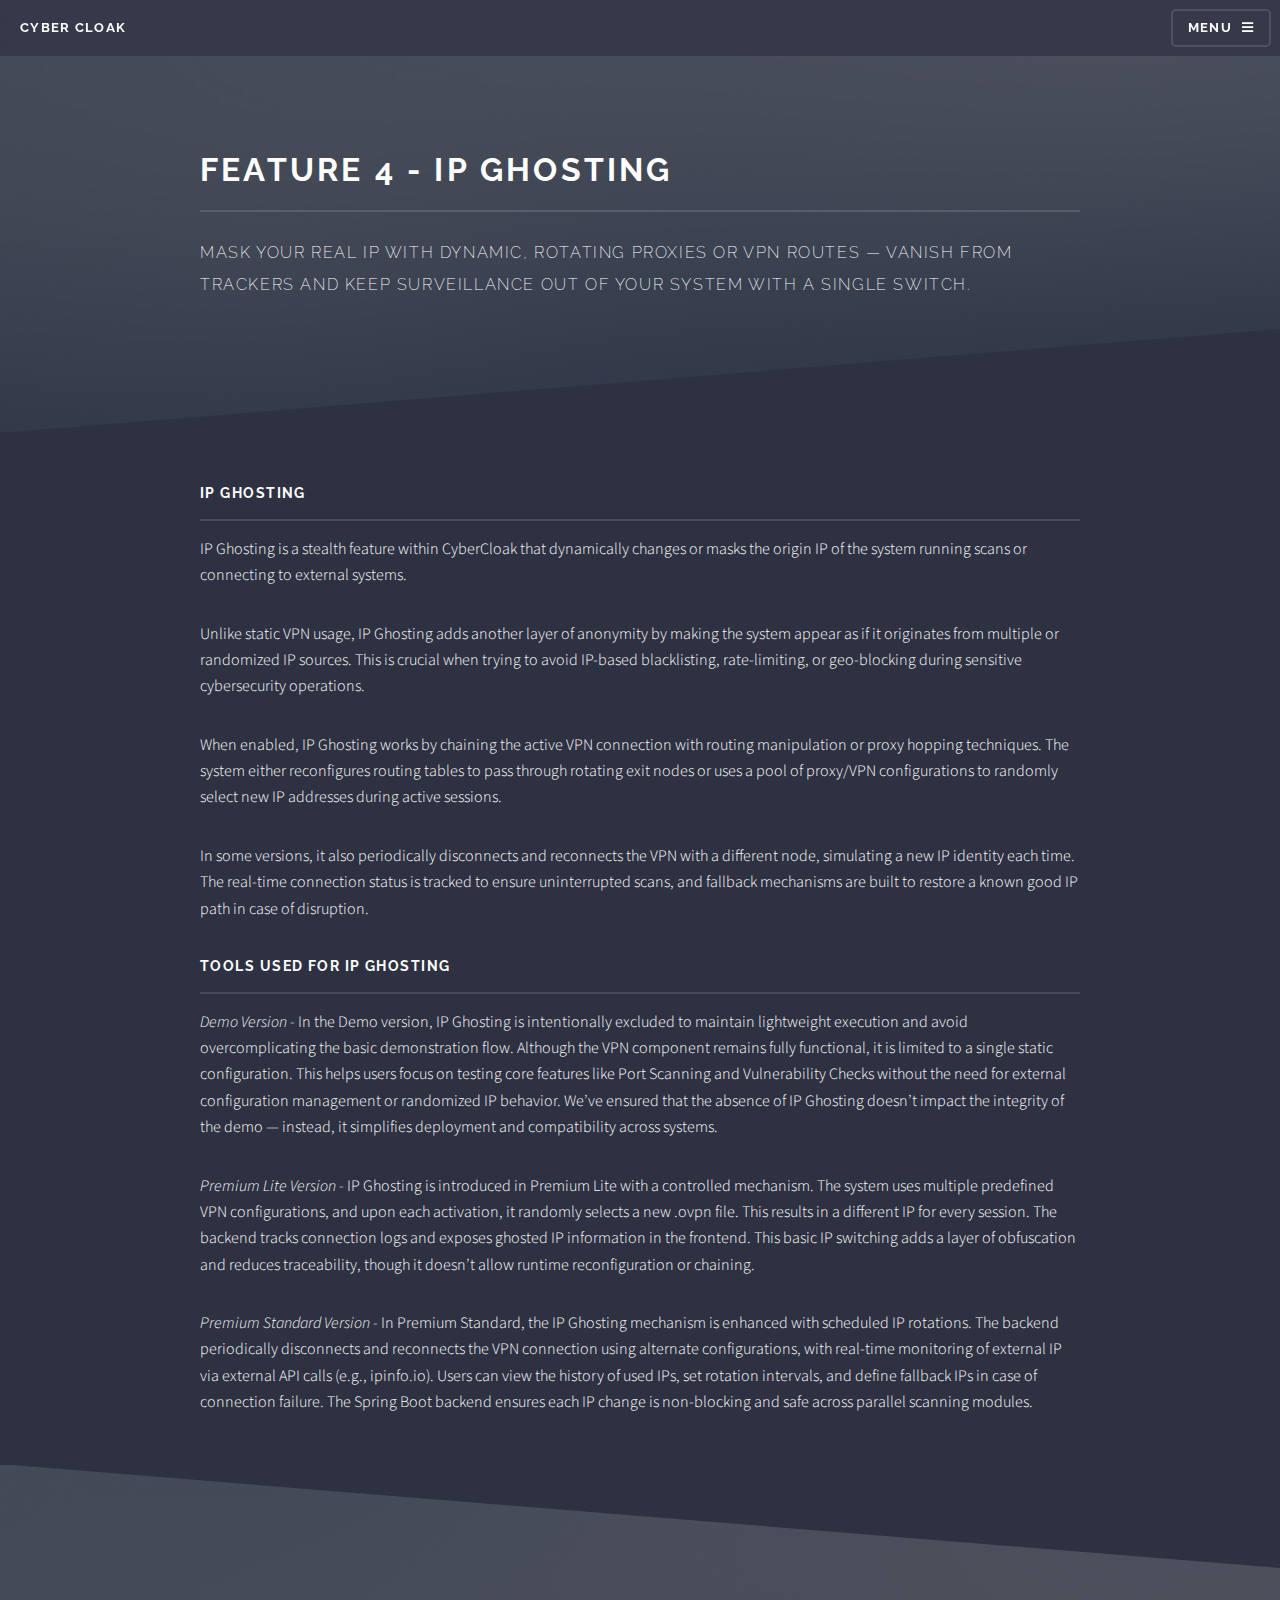
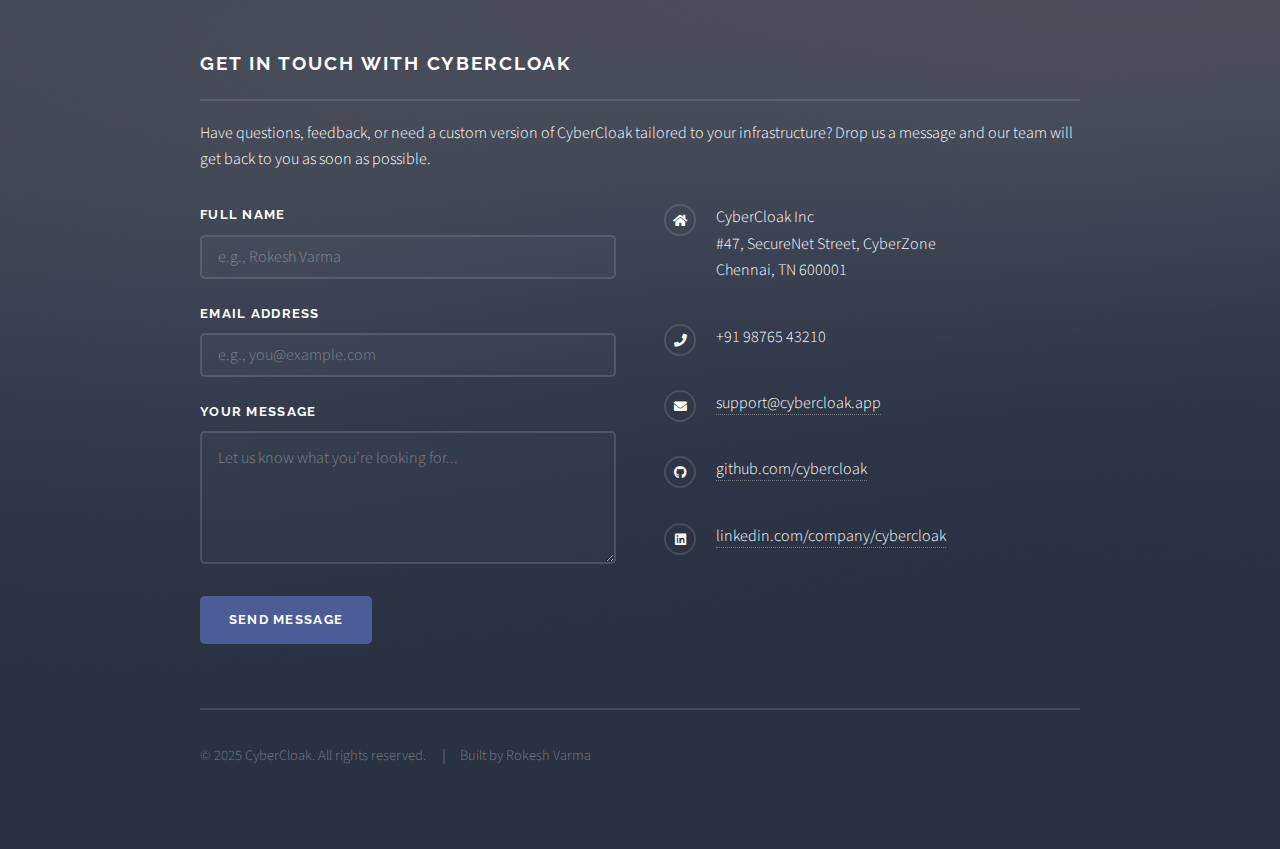
<file: site/ip.html>
<!DOCTYPE HTML>
<html>
	<head>
		<title>Cyber Cloak</title>
		<meta charset="utf-8" />
		<meta name="viewport" content="width=device-width, initial-scale=1, user-scalable=no" />
		<link rel="stylesheet" href="assets/css/main.css" />
		<noscript><link rel="stylesheet" href="assets/css/noscript.css" /></noscript>
	</head>
	<body class="is-preload">

		<!-- Page Wrapper -->
			<div id="page-wrapper">

				<!-- Header -->
					<header id="header">
						<h1><a href="index.html">Cyber Cloak</a></h1>
						<nav>
							<a href="#menu">Menu</a>
						</nav>
					</header>

				<!-- Menu -->
					<nav id="menu">
						<div class="inner">
							<h2>Menu</h2>
							<ul class="links">
								<li><a href="index.html">Home</a></li>
								<li><a href="prereq.html">Pre-Requesites</a></li>
								<li><a href="port-scanner.html">Port Scanner</a></li>
								<li><a href="vulnerability-check.html">Vulnerability Check</a></li>
								<li><a href="vpn.html">VPN</a></li>
								<li><a href="ip.html">IP Ghosting</a></li>
								<li><a href="download.html">Download</a></li>
							</ul>
							<a href="#" class="close">Close</a>
						</div>
					</nav>

				<!-- Wrapper -->
					<section id="wrapper">
						<header>
							<div class="inner">
								<h2>Feature 4 - IP Ghosting</h2>
								<p>Mask your real IP with dynamic, rotating proxies or VPN routes — vanish from trackers and keep surveillance out of your system with a single switch.</p>
							</div>
						</header>

						<!-- Content -->
							<div class="wrapper">
								<div class="inner">

									<h3 class="major">IP Ghosting</h3>
									<p>IP Ghosting is a stealth feature within CyberCloak that dynamically changes or masks the origin IP of the system running scans or connecting to external systems.</p>

									<p>Unlike static VPN usage, IP Ghosting adds another layer of anonymity by making the system appear as if it originates from multiple or randomized IP sources. This is crucial when trying to avoid IP-based blacklisting, rate-limiting, or geo-blocking during sensitive cybersecurity operations.</p>

									<p>When enabled, IP Ghosting works by chaining the active VPN connection with routing manipulation or proxy hopping techniques. The system either reconfigures routing tables to pass through rotating exit nodes or uses a pool of proxy/VPN configurations to randomly select new IP addresses during active sessions.</p>
									<p>In some versions, it also periodically disconnects and reconnects the VPN with a different node, simulating a new IP identity each time. The real-time connection status is tracked to ensure uninterrupted scans, and fallback mechanisms are built to restore a known good IP path in case of disruption.</p>
									<h3 class="major">Tools Used for IP Ghosting</h3>
									<p><em><span class="version-name">Demo Version - </span></em>In the Demo version, IP Ghosting is intentionally excluded to maintain lightweight execution and avoid overcomplicating the basic demonstration flow. Although the VPN component remains fully functional, it is limited to a single static configuration. This helps users focus on testing core features like Port Scanning and Vulnerability Checks without the need for external configuration management or randomized IP behavior. We’ve ensured that the absence of IP Ghosting doesn’t impact the integrity of the demo — instead, it simplifies deployment and compatibility across systems.</p>
									<p><em><span class="version-name">Premium Lite Version - </span></em>IP Ghosting is introduced in Premium Lite with a controlled mechanism. The system uses multiple predefined VPN configurations, and upon each activation, it randomly selects a new .ovpn file. This results in a different IP for every session. The backend tracks connection logs and exposes ghosted IP information in the frontend. This basic IP switching adds a layer of obfuscation and reduces traceability, though it doesn’t allow runtime reconfiguration or chaining.</p>
									<p><em><span class="version-name">Premium Standard Version - </span></em>In Premium Standard, the IP Ghosting mechanism is enhanced with scheduled IP rotations. The backend periodically disconnects and reconnects the VPN connection using alternate configurations, with real-time monitoring of external IP via external API calls (e.g., ipinfo.io). Users can view the history of used IPs, set rotation intervals, and define fallback IPs in case of connection failure. The Spring Boot backend ensures each IP change is non-blocking and safe across parallel scanning modules.</p>

								</div>
							</div>

					</section>

				<!-- Footer -->
				<section id="footer">
					<div class="inner">
						<h2 class="major">Get in Touch with CyberCloak</h2>
						<p>Have questions, feedback, or need a custom version of CyberCloak tailored to your infrastructure? Drop us a message and our team will get back to you as soon as possible.</p>
						
						<form method="post" action="#">
							<div class="fields">
								<div class="field">
									<label for="name">Full Name</label>
									<input type="text" name="name" id="name" placeholder="e.g., Rokesh Varma" />
								</div>
								<div class="field">
									<label for="email">Email Address</label>
									<input type="email" name="email" id="email" placeholder="e.g., you@example.com" />
								</div>
								<div class="field">
									<label for="message">Your Message</label>
									<textarea name="message" id="message" rows="4" placeholder="Let us know what you’re looking for..."></textarea>
								</div>
							</div>
							<ul class="actions">
								<li><input type="submit" value="Send Message" class="primary" /></li>
							</ul>
						</form>
				
						<ul class="contact">
							<li class="icon solid fa-home">
								CyberCloak Inc<br />
							#47, SecureNet Street, CyberZone<br />
								Chennai, TN 600001
							</li>
							<li class="icon solid fa-phone">+91 98765 43210</li>
							<li class="icon solid fa-envelope"><a href="#">support@cybercloak.app</a></li>
							<li class="icon brands fa-github"><a href="#">github.com/cybercloak</a></li>
							<li class="icon brands fa-linkedin"><a href="#">linkedin.com/company/cybercloak</a></li>
						</ul>
				
						<ul class="copyright">
							<li>&copy; 2025 CyberCloak. All rights reserved.</li>
							<li>Built by Rokesh Varma</li>
						</ul>
					</div>
				</section>

			</div>

		<!-- Scripts -->
			<script src="assets/js/jquery.min.js"></script>
			<script src="assets/js/jquery.scrollex.min.js"></script>
			<script src="assets/js/browser.min.js"></script>
			<script src="assets/js/breakpoints.min.js"></script>
			<script src="assets/js/util.js"></script>
			<script src="assets/js/main.js"></script>

	</body>
</html>
</file>
<file: docs/assets/css/noscript.css>
/*
	Solid State by HTML5 UP
	html5up.net | @ajlkn
	Free for personal and commercial use under the CCA 3.0 license (html5up.net/license)
*/

/* Banner */

	body.is-preload #banner .logo {
		-moz-transform: none;
		-webkit-transform: none;
		-ms-transform: none;
		transform: none;
		opacity: 1;
	}

	body.is-preload #banner h2 {
		opacity: 1;
		-moz-transform: none;
		-webkit-transform: none;
		-ms-transform: none;
		transform: none;
		-moz-filter: none;
		-webkit-filter: none;
		-ms-filter: none;
		filter: none;
	}

	body.is-preload #banner p {
		opacity: 01;
		-moz-transform: none;
		-webkit-transform: none;
		-ms-transform: none;
		transform: none;
		-moz-filter: none;
		-webkit-filter: none;
		-ms-filter: none;
		filter: none;
	}
</file>
<file: site/assets/css/noscript.css>
/*
	Solid State by HTML5 UP
	html5up.net | @ajlkn
	Free for personal and commercial use under the CCA 3.0 license (html5up.net/license)
*/

/* Banner */

	body.is-preload #banner .logo {
		-moz-transform: none;
		-webkit-transform: none;
		-ms-transform: none;
		transform: none;
		opacity: 1;
	}

	body.is-preload #banner h2 {
		opacity: 1;
		-moz-transform: none;
		-webkit-transform: none;
		-ms-transform: none;
		transform: none;
		-moz-filter: none;
		-webkit-filter: none;
		-ms-filter: none;
		filter: none;
	}

	body.is-preload #banner p {
		opacity: 01;
		-moz-transform: none;
		-webkit-transform: none;
		-ms-transform: none;
		transform: none;
		-moz-filter: none;
		-webkit-filter: none;
		-ms-filter: none;
		filter: none;
	}
</file>
<file: docs/assets/css/main.css>
@import url(fontawesome-all.min.css);
@import url("https://fonts.googleapis.com/css?family=Raleway:200,700|Source+Sans+Pro:300,600,300italic,600italic");


html, body, div, span, applet, object,
iframe, h1, h2, h3, h4, h5, h6, p, blockquote,
pre, a, abbr, acronym, address, big, cite,
code, del, dfn, em, img, ins, kbd, q, s, samp,
small, strike, strong, sub, sup, tt, var, b,
u, i, center, dl, dt, dd, ol, ul, li, fieldset,
form, label, legend, table, caption, tbody,
tfoot, thead, tr, th, td, article, aside,
canvas, details, embed, figure, figcaption,
footer, header, hgroup, menu, nav, output, ruby,
section, summary, time, mark, audio, video {
	margin: 0;
	padding: 0;
	border: 0;
	font-size: 100%;
	font: inherit;
	vertical-align: baseline;}

article, aside, details, figcaption, figure,
footer, header, hgroup, menu, nav, section {
	display: block;}

body {
	line-height: 1;
}

ol, ul {
	list-style: none;
}

blockquote, q {
	quotes: none;
}

	blockquote:before, blockquote:after, q:before, q:after {
		content: '';
		content: none;
	}

table {
	border-collapse: collapse;
	border-spacing: 0;
}

body {
	-webkit-text-size-adjust: none;
}

mark {
	background-color: transparent;
	color: inherit;
}

input::-moz-focus-inner {
	border: 0;
	padding: 0;
}

input, select, textarea {
	-moz-appearance: none;
	-webkit-appearance: none;
	-ms-appearance: none;
	appearance: none;
}

/* Basic */

	@-ms-viewport {
		width: device-width;
	}

	body {
		-ms-overflow-style: scrollbar;
	}

	@media screen and (max-width: 480px) {

		html, body {
			min-width: 320px;
		}

	}

	html {
		box-sizing: border-box;
	}

	*, *:before, *:after {
		box-sizing: inherit;
	}

	body {
		background-color: #2e3141;
		background-image: linear-gradient(to top, rgba(46, 49, 65, 0.8), rgba(46, 49, 65, 0.8)), url("../../images/bg.jpg");
		background-size: auto,
 cover;
		background-attachment: fixed,
 fixed;
		background-position: center,
 center;
	}

		body.is-preload *, body.is-preload *:before, body.is-preload *:after {
			-moz-animation: none !important;
			-webkit-animation: none !important;
			-ms-animation: none !important;
			animation: none !important;
			-moz-transition: none !important;
			-webkit-transition: none !important;
			-ms-transition: none !important;
			transition: none !important;
		}

/* Type */

	body, input, select, textarea {
		color: #ffffff;
		font-family: "Source Sans Pro", Helvetica, sans-serif;
		font-size: 16.5pt;
		font-weight: 300;
		line-height: 1.65;
	}

		@media screen and (max-width: 1680px) {

			body, input, select, textarea {
				font-size: 13pt;
			}

		}

		@media screen and (max-width: 1280px) {

			body, input, select, textarea {
				font-size: 12pt;
			}

		}

		@media screen and (max-width: 980px) {

			body, input, select, textarea {
				font-size: 12pt;
			}

		}

		@media screen and (max-width: 736px) {

			body, input, select, textarea {
				font-size: 12pt;
			}

		}

		@media screen and (max-width: 480px) {

			body, input, select, textarea {
				font-size: 12pt;
			}

		}

	a {
		-moz-transition: color 0.2s ease-in-out, border-bottom-color 0.2s ease-in-out;
		-webkit-transition: color 0.2s ease-in-out, border-bottom-color 0.2s ease-in-out;
		-ms-transition: color 0.2s ease-in-out, border-bottom-color 0.2s ease-in-out;
		transition: color 0.2s ease-in-out, border-bottom-color 0.2s ease-in-out;
		border-bottom: dotted 1px rgba(255, 255, 255, 0.35);
		color: #ffffff;
		text-decoration: none;
	}

		a:hover {
			border-bottom-color: transparent;
			color: #ffffff !important;
		}

		a.special:not(.button) {
			text-decoration: none;
			border-bottom: 0;
			display: block;
			font-family: Raleway, Helvetica, sans-serif;
			font-size: 0.8em;
			font-weight: 700;
			letter-spacing: 0.1em;
			margin: 0 0 2em 0;
			text-transform: uppercase;
		}

			a.special:not(.button):before {
				-moz-osx-font-smoothing: grayscale;
				-webkit-font-smoothing: antialiased;
				display: inline-block;
				font-style: normal;
				font-variant: normal;
				text-rendering: auto;
				line-height: 1;
				text-transform: none !important;
				font-family: 'Font Awesome 5 Free';
				font-weight: 900;
			}

			a.special:not(.button):before {
				-moz-transition: background-color 0.2s ease-in-out;
				-webkit-transition: background-color 0.2s ease-in-out;
				-ms-transition: background-color 0.2s ease-in-out;
				transition: background-color 0.2s ease-in-out;
				border-radius: 100%;
				border: solid 2px rgba(255, 255, 255, 0.125);
				content: '\f105';
				display: inline-block;
				font-size: 1.25em;
				height: 2em;
				line-height: 1.75em;
				margin-right: 0.85em;
				text-align: center;
				text-indent: 0.15em;
				vertical-align: middle;
				width: 2em;
			}

			a.special:not(.button):hover:before {
				background-color: rgba(255, 255, 255, 0.025);
			}

			a.special:not(.button):active:before {
				background-color: rgba(255, 255, 255, 0.075);
			}

	strong, b {
		color: #ffffff;
		font-weight: 600;
	}

	em, i {
		font-style: italic;
	}

	p {
		margin: 0 0 2em 0;
	}

	h1, h2, h3, h4, h5, h6 {
		color: #ffffff;
		font-family: Raleway, Helvetica, sans-serif;
		font-weight: 700;
		letter-spacing: 0.1em;
		margin: 0 0 1em 0;
		text-transform: uppercase;
	}

		h1 a, h2 a, h3 a, h4 a, h5 a, h6 a {
			color: inherit;
			text-decoration: none;
			border-bottom: 0;
		}

		h1 span, h2 span, h3 span, h4 span, h5 span, h6 span {
			font-weight: 200;
		}

		h1.major, h2.major, h3.major, h4.major, h5.major, h6.major {
			padding-bottom: 1em;
			border-bottom: solid 2px rgba(255, 255, 255, 0.125);
		}

	h2 {
		font-size: 1.2em;
	}

	h3 {
		font-size: 0.9em;
	}

	h4 {
		font-size: 0.7em;
	}

	h5 {
		font-size: 0.7em;
	}

	h6 {
		font-size: 0.7em;
	}

	@media screen and (max-width: 736px) {

		h2 {
			font-size: 1em;
		}

		h3 {
			font-size: 0.8em;
		}

	}

	sub {
		font-size: 0.8em;
		position: relative;
		top: 0.5em;
	}

	sup {
		font-size: 0.8em;
		position: relative;
		top: -0.5em;
	}

	blockquote {
		border-left: solid 4px rgba(255, 255, 255, 0.125);
		font-style: italic;
		margin: 0 0 2em 0;
		padding: 0.5em 0 0.5em 2em;
	}

	code {
		background: rgba(255, 255, 255, 0.025);
		border-radius: 5px;
		border: solid 2px rgba(255, 255, 255, 0.125);
		font-family: "Courier New", monospace;
		font-size: 0.9em;
		margin: 0 0.25em;
		padding: 0.25em 0.65em;
	}

	pre {
		-webkit-overflow-scrolling: touch;
		font-family: "Courier New", monospace;
		font-size: 0.9em;
		margin: 0 0 2em 0;
	}

		pre code {
			display: block;
			line-height: 1.75em;
			padding: 1em 1.5em;
			overflow-x: auto;
		}

	hr {
		border: 0;
		border-bottom: solid 2px rgba(255, 255, 255, 0.125);
		margin: 2.5em 0;
	}

		hr.major {
			margin: 4em 0;
		}

	.align-left {
		text-align: left;
	}

	.align-center {
		text-align: center;
	}

	.align-right {
		text-align: right;
	}

/* Row */

	.row {
		display: flex;
		flex-wrap: wrap;
		box-sizing: border-box;
		align-items: stretch;
	}

		.row > * {
			box-sizing: border-box;
		}

		.row.gtr-uniform > * > :last-child {
			margin-bottom: 0;
		}

		.row.aln-left {
			justify-content: flex-start;
		}

		.row.aln-center {
			justify-content: center;
		}

		.row.aln-right {
			justify-content: flex-end;
		}

		.row.aln-top {
			align-items: flex-start;
		}

		.row.aln-middle {
			align-items: center;
		}

		.row.aln-bottom {
			align-items: flex-end;
		}

		.row > .imp {
			order: -1;
		}

		.row > .col-1 {
			width: 8.33333%;
		}

		.row > .off-1 {
			margin-left: 8.33333%;
		}

		.row > .col-2 {
			width: 16.66667%;
		}

		.row > .off-2 {
			margin-left: 16.66667%;
		}

		.row > .col-3 {
			width: 25%;
		}

		.row > .off-3 {
			margin-left: 25%;
		}

		.row > .col-4 {
			width: 33.33333%;
		}

		.row > .off-4 {
			margin-left: 33.33333%;
		}

		.row > .col-5 {
			width: 41.66667%;
		}

		.row > .off-5 {
			margin-left: 41.66667%;
		}

		.row > .col-6 {
			width: 50%;
		}

		.row > .off-6 {
			margin-left: 50%;
		}

		.row > .col-7 {
			width: 58.33333%;
		}

		.row > .off-7 {
			margin-left: 58.33333%;
		}

		.row > .col-8 {
			width: 66.66667%;
		}

		.row > .off-8 {
			margin-left: 66.66667%;
		}

		.row > .col-9 {
			width: 75%;
		}

		.row > .off-9 {
			margin-left: 75%;
		}

		.row > .col-10 {
			width: 83.33333%;
		}

		.row > .off-10 {
			margin-left: 83.33333%;
		}

		.row > .col-11 {
			width: 91.66667%;
		}

		.row > .off-11 {
			margin-left: 91.66667%;
		}

		.row > .col-12 {
			width: 100%;
		}

		.row > .off-12 {
			margin-left: 100%;
		}

		.row.gtr-0 {
			margin-top: 0;
			margin-left: 0em;
		}

			.row.gtr-0 > * {
				padding: 0 0 0 0em;
			}

			.row.gtr-0.gtr-uniform {
				margin-top: 0em;
			}

				.row.gtr-0.gtr-uniform > * {
					padding-top: 0em;
				}

		.row.gtr-25 {
			margin-top: 0;
			margin-left: -0.4375em;
		}

			.row.gtr-25 > * {
				padding: 0 0 0 0.4375em;
			}

			.row.gtr-25.gtr-uniform {
				margin-top: -0.4375em;
			}

				.row.gtr-25.gtr-uniform > * {
					padding-top: 0.4375em;
				}

		.row.gtr-50 {
			margin-top: 0;
			margin-left: -0.875em;
		}

			.row.gtr-50 > * {
				padding: 0 0 0 0.875em;
			}

			.row.gtr-50.gtr-uniform {
				margin-top: -0.875em;
			}

				.row.gtr-50.gtr-uniform > * {
					padding-top: 0.875em;
				}

		.row {
			margin-top: 0;
			margin-left: -1.75em;
		}

			.row > * {
				padding: 0 0 0 1.75em;
			}

			.row.gtr-uniform {
				margin-top: -1.75em;
			}

				.row.gtr-uniform > * {
					padding-top: 1.75em;
				}

		.row.gtr-150 {
			margin-top: 0;
			margin-left: -2.625em;
		}

			.row.gtr-150 > * {
				padding: 0 0 0 2.625em;
			}

			.row.gtr-150.gtr-uniform {
				margin-top: -2.625em;
			}

				.row.gtr-150.gtr-uniform > * {
					padding-top: 2.625em;
				}

		.row.gtr-200 {
			margin-top: 0;
			margin-left: -3.5em;
		}

			.row.gtr-200 > * {
				padding: 0 0 0 3.5em;
			}

			.row.gtr-200.gtr-uniform {
				margin-top: -3.5em;
			}

				.row.gtr-200.gtr-uniform > * {
					padding-top: 3.5em;
				}

		@media screen and (max-width: 1680px) {

			.row {
				display: flex;
				flex-wrap: wrap;
				box-sizing: border-box;
				align-items: stretch;
			}

				.row > * {
					box-sizing: border-box;
				}

				.row.gtr-uniform > * > :last-child {
					margin-bottom: 0;
				}

				.row.aln-left {
					justify-content: flex-start;
				}

				.row.aln-center {
					justify-content: center;
				}

				.row.aln-right {
					justify-content: flex-end;
				}

				.row.aln-top {
					align-items: flex-start;
				}

				.row.aln-middle {
					align-items: center;
				}

				.row.aln-bottom {
					align-items: flex-end;
				}

				.row > .imp-xlarge {
					order: -1;
				}

				.row > .col-1-xlarge {
					width: 8.33333%;
				}

				.row > .off-1-xlarge {
					margin-left: 8.33333%;
				}

				.row > .col-2-xlarge {
					width: 16.66667%;
				}

				.row > .off-2-xlarge {
					margin-left: 16.66667%;
				}

				.row > .col-3-xlarge {
					width: 25%;
				}

				.row > .off-3-xlarge {
					margin-left: 25%;
				}

				.row > .col-4-xlarge {
					width: 33.33333%;
				}

				.row > .off-4-xlarge {
					margin-left: 33.33333%;
				}

				.row > .col-5-xlarge {
					width: 41.66667%;
				}

				.row > .off-5-xlarge {
					margin-left: 41.66667%;
				}

				.row > .col-6-xlarge {
					width: 50%;
				}

				.row > .off-6-xlarge {
					margin-left: 50%;
				}

				.row > .col-7-xlarge {
					width: 58.33333%;
				}

				.row > .off-7-xlarge {
					margin-left: 58.33333%;
				}

				.row > .col-8-xlarge {
					width: 66.66667%;
				}

				.row > .off-8-xlarge {
					margin-left: 66.66667%;
				}

				.row > .col-9-xlarge {
					width: 75%;
				}

				.row > .off-9-xlarge {
					margin-left: 75%;
				}

				.row > .col-10-xlarge {
					width: 83.33333%;
				}

				.row > .off-10-xlarge {
					margin-left: 83.33333%;
				}

				.row > .col-11-xlarge {
					width: 91.66667%;
				}

				.row > .off-11-xlarge {
					margin-left: 91.66667%;
				}

				.row > .col-12-xlarge {
					width: 100%;
				}

				.row > .off-12-xlarge {
					margin-left: 100%;
				}

				.row.gtr-0 {
					margin-top: 0;
					margin-left: 0em;
				}

					.row.gtr-0 > * {
						padding: 0 0 0 0em;
					}

					.row.gtr-0.gtr-uniform {
						margin-top: 0em;
					}

						.row.gtr-0.gtr-uniform > * {
							padding-top: 0em;
						}

				.row.gtr-25 {
					margin-top: 0;
					margin-left: -0.4375em;
				}

					.row.gtr-25 > * {
						padding: 0 0 0 0.4375em;
					}

					.row.gtr-25.gtr-uniform {
						margin-top: -0.4375em;
					}

						.row.gtr-25.gtr-uniform > * {
							padding-top: 0.4375em;
						}

				.row.gtr-50 {
					margin-top: 0;
					margin-left: -0.875em;
				}

					.row.gtr-50 > * {
						padding: 0 0 0 0.875em;
					}

					.row.gtr-50.gtr-uniform {
						margin-top: -0.875em;
					}

						.row.gtr-50.gtr-uniform > * {
							padding-top: 0.875em;
						}

				.row {
					margin-top: 0;
					margin-left: -1.75em;
				}

					.row > * {
						padding: 0 0 0 1.75em;
					}

					.row.gtr-uniform {
						margin-top: -1.75em;
					}

						.row.gtr-uniform > * {
							padding-top: 1.75em;
						}

				.row.gtr-150 {
					margin-top: 0;
					margin-left: -2.625em;
				}

					.row.gtr-150 > * {
						padding: 0 0 0 2.625em;
					}

					.row.gtr-150.gtr-uniform {
						margin-top: -2.625em;
					}

						.row.gtr-150.gtr-uniform > * {
							padding-top: 2.625em;
						}

				.row.gtr-200 {
					margin-top: 0;
					margin-left: -3.5em;
				}

					.row.gtr-200 > * {
						padding: 0 0 0 3.5em;
					}

					.row.gtr-200.gtr-uniform {
						margin-top: -3.5em;
					}

						.row.gtr-200.gtr-uniform > * {
							padding-top: 3.5em;
						}

		}

		@media screen and (max-width: 1280px) {

			.row {
				display: flex;
				flex-wrap: wrap;
				box-sizing: border-box;
				align-items: stretch;
			}

				.row > * {
					box-sizing: border-box;
				}

				.row.gtr-uniform > * > :last-child {
					margin-bottom: 0;
				}

				.row.aln-left {
					justify-content: flex-start;
				}

				.row.aln-center {
					justify-content: center;
				}

				.row.aln-right {
					justify-content: flex-end;
				}

				.row.aln-top {
					align-items: flex-start;
				}

				.row.aln-middle {
					align-items: center;
				}

				.row.aln-bottom {
					align-items: flex-end;
				}

				.row > .imp-large {
					order: -1;
				}

				.row > .col-1-large {
					width: 8.33333%;
				}

				.row > .off-1-large {
					margin-left: 8.33333%;
				}

				.row > .col-2-large {
					width: 16.66667%;
				}

				.row > .off-2-large {
					margin-left: 16.66667%;
				}

				.row > .col-3-large {
					width: 25%;
				}

				.row > .off-3-large {
					margin-left: 25%;
				}

				.row > .col-4-large {
					width: 33.33333%;
				}

				.row > .off-4-large {
					margin-left: 33.33333%;
				}

				.row > .col-5-large {
					width: 41.66667%;
				}

				.row > .off-5-large {
					margin-left: 41.66667%;
				}

				.row > .col-6-large {
					width: 50%;
				}

				.row > .off-6-large {
					margin-left: 50%;
				}

				.row > .col-7-large {
					width: 58.33333%;
				}

				.row > .off-7-large {
					margin-left: 58.33333%;
				}

				.row > .col-8-large {
					width: 66.66667%;
				}

				.row > .off-8-large {
					margin-left: 66.66667%;
				}

				.row > .col-9-large {
					width: 75%;
				}

				.row > .off-9-large {
					margin-left: 75%;
				}

				.row > .col-10-large {
					width: 83.33333%;
				}

				.row > .off-10-large {
					margin-left: 83.33333%;
				}

				.row > .col-11-large {
					width: 91.66667%;
				}

				.row > .off-11-large {
					margin-left: 91.66667%;
				}

				.row > .col-12-large {
					width: 100%;
				}

				.row > .off-12-large {
					margin-left: 100%;
				}

				.row.gtr-0 {
					margin-top: 0;
					margin-left: 0em;
				}

					.row.gtr-0 > * {
						padding: 0 0 0 0em;
					}

					.row.gtr-0.gtr-uniform {
						margin-top: 0em;
					}

						.row.gtr-0.gtr-uniform > * {
							padding-top: 0em;
						}

				.row.gtr-25 {
					margin-top: 0;
					margin-left: -0.4375em;
				}

					.row.gtr-25 > * {
						padding: 0 0 0 0.4375em;
					}

					.row.gtr-25.gtr-uniform {
						margin-top: -0.4375em;
					}

						.row.gtr-25.gtr-uniform > * {
							padding-top: 0.4375em;
						}

				.row.gtr-50 {
					margin-top: 0;
					margin-left: -0.875em;
				}

					.row.gtr-50 > * {
						padding: 0 0 0 0.875em;
					}

					.row.gtr-50.gtr-uniform {
						margin-top: -0.875em;
					}

						.row.gtr-50.gtr-uniform > * {
							padding-top: 0.875em;
						}

				.row {
					margin-top: 0;
					margin-left: -1.75em;
				}

					.row > * {
						padding: 0 0 0 1.75em;
					}

					.row.gtr-uniform {
						margin-top: -1.75em;
					}

						.row.gtr-uniform > * {
							padding-top: 1.75em;
						}

				.row.gtr-150 {
					margin-top: 0;
					margin-left: -2.625em;
				}

					.row.gtr-150 > * {
						padding: 0 0 0 2.625em;
					}

					.row.gtr-150.gtr-uniform {
						margin-top: -2.625em;
					}

						.row.gtr-150.gtr-uniform > * {
							padding-top: 2.625em;
						}

				.row.gtr-200 {
					margin-top: 0;
					margin-left: -3.5em;
				}

					.row.gtr-200 > * {
						padding: 0 0 0 3.5em;
					}

					.row.gtr-200.gtr-uniform {
						margin-top: -3.5em;
					}

						.row.gtr-200.gtr-uniform > * {
							padding-top: 3.5em;
						}

		}

		@media screen and (max-width: 980px) {

			.row {
				display: flex;
				flex-wrap: wrap;
				box-sizing: border-box;
				align-items: stretch;
			}

				.row > * {
					box-sizing: border-box;
				}

				.row.gtr-uniform > * > :last-child {
					margin-bottom: 0;
				}

				.row.aln-left {
					justify-content: flex-start;
				}

				.row.aln-center {
					justify-content: center;
				}

				.row.aln-right {
					justify-content: flex-end;
				}

				.row.aln-top {
					align-items: flex-start;
				}

				.row.aln-middle {
					align-items: center;
				}

				.row.aln-bottom {
					align-items: flex-end;
				}

				.row > .imp-medium {
					order: -1;
				}

				.row > .col-1-medium {
					width: 8.33333%;
				}

				.row > .off-1-medium {
					margin-left: 8.33333%;
				}

				.row > .col-2-medium {
					width: 16.66667%;
				}

				.row > .off-2-medium {
					margin-left: 16.66667%;
				}

				.row > .col-3-medium {
					width: 25%;
				}

				.row > .off-3-medium {
					margin-left: 25%;
				}

				.row > .col-4-medium {
					width: 33.33333%;
				}

				.row > .off-4-medium {
					margin-left: 33.33333%;
				}

				.row > .col-5-medium {
					width: 41.66667%;
				}

				.row > .off-5-medium {
					margin-left: 41.66667%;
				}

				.row > .col-6-medium {
					width: 50%;
				}

				.row > .off-6-medium {
					margin-left: 50%;
				}

				.row > .col-7-medium {
					width: 58.33333%;
				}

				.row > .off-7-medium {
					margin-left: 58.33333%;
				}

				.row > .col-8-medium {
					width: 66.66667%;
				}

				.row > .off-8-medium {
					margin-left: 66.66667%;
				}

				.row > .col-9-medium {
					width: 75%;
				}

				.row > .off-9-medium {
					margin-left: 75%;
				}

				.row > .col-10-medium {
					width: 83.33333%;
				}

				.row > .off-10-medium {
					margin-left: 83.33333%;
				}

				.row > .col-11-medium {
					width: 91.66667%;
				}

				.row > .off-11-medium {
					margin-left: 91.66667%;
				}

				.row > .col-12-medium {
					width: 100%;
				}

				.row > .off-12-medium {
					margin-left: 100%;
				}

				.row.gtr-0 {
					margin-top: 0;
					margin-left: 0em;
				}

					.row.gtr-0 > * {
						padding: 0 0 0 0em;
					}

					.row.gtr-0.gtr-uniform {
						margin-top: 0em;
					}

						.row.gtr-0.gtr-uniform > * {
							padding-top: 0em;
						}

				.row.gtr-25 {
					margin-top: 0;
					margin-left: -0.4375em;
				}

					.row.gtr-25 > * {
						padding: 0 0 0 0.4375em;
					}

					.row.gtr-25.gtr-uniform {
						margin-top: -0.4375em;
					}

						.row.gtr-25.gtr-uniform > * {
							padding-top: 0.4375em;
						}

				.row.gtr-50 {
					margin-top: 0;
					margin-left: -0.875em;
				}

					.row.gtr-50 > * {
						padding: 0 0 0 0.875em;
					}

					.row.gtr-50.gtr-uniform {
						margin-top: -0.875em;
					}

						.row.gtr-50.gtr-uniform > * {
							padding-top: 0.875em;
						}

				.row {
					margin-top: 0;
					margin-left: -1.75em;
				}

					.row > * {
						padding: 0 0 0 1.75em;
					}

					.row.gtr-uniform {
						margin-top: -1.75em;
					}

						.row.gtr-uniform > * {
							padding-top: 1.75em;
						}

				.row.gtr-150 {
					margin-top: 0;
					margin-left: -2.625em;
				}

					.row.gtr-150 > * {
						padding: 0 0 0 2.625em;
					}

					.row.gtr-150.gtr-uniform {
						margin-top: -2.625em;
					}

						.row.gtr-150.gtr-uniform > * {
							padding-top: 2.625em;
						}

				.row.gtr-200 {
					margin-top: 0;
					margin-left: -3.5em;
				}

					.row.gtr-200 > * {
						padding: 0 0 0 3.5em;
					}

					.row.gtr-200.gtr-uniform {
						margin-top: -3.5em;
					}

						.row.gtr-200.gtr-uniform > * {
							padding-top: 3.5em;
						}

		}

		@media screen and (max-width: 736px) {

			.row {
				display: flex;
				flex-wrap: wrap;
				box-sizing: border-box;
				align-items: stretch;
			}

				.row > * {
					box-sizing: border-box;
				}

				.row.gtr-uniform > * > :last-child {
					margin-bottom: 0;
				}

				.row.aln-left {
					justify-content: flex-start;
				}

				.row.aln-center {
					justify-content: center;
				}

				.row.aln-right {
					justify-content: flex-end;
				}

				.row.aln-top {
					align-items: flex-start;
				}

				.row.aln-middle {
					align-items: center;
				}

				.row.aln-bottom {
					align-items: flex-end;
				}

				.row > .imp-small {
					order: -1;
				}

				.row > .col-1-small {
					width: 8.33333%;
				}

				.row > .off-1-small {
					margin-left: 8.33333%;
				}

				.row > .col-2-small {
					width: 16.66667%;
				}

				.row > .off-2-small {
					margin-left: 16.66667%;
				}

				.row > .col-3-small {
					width: 25%;
				}

				.row > .off-3-small {
					margin-left: 25%;
				}

				.row > .col-4-small {
					width: 33.33333%;
				}

				.row > .off-4-small {
					margin-left: 33.33333%;
				}

				.row > .col-5-small {
					width: 41.66667%;
				}

				.row > .off-5-small {
					margin-left: 41.66667%;
				}

				.row > .col-6-small {
					width: 50%;
				}

				.row > .off-6-small {
					margin-left: 50%;
				}

				.row > .col-7-small {
					width: 58.33333%;
				}

				.row > .off-7-small {
					margin-left: 58.33333%;
				}

				.row > .col-8-small {
					width: 66.66667%;
				}

				.row > .off-8-small {
					margin-left: 66.66667%;
				}

				.row > .col-9-small {
					width: 75%;
				}

				.row > .off-9-small {
					margin-left: 75%;
				}

				.row > .col-10-small {
					width: 83.33333%;
				}

				.row > .off-10-small {
					margin-left: 83.33333%;
				}

				.row > .col-11-small {
					width: 91.66667%;
				}

				.row > .off-11-small {
					margin-left: 91.66667%;
				}

				.row > .col-12-small {
					width: 100%;
				}

				.row > .off-12-small {
					margin-left: 100%;
				}

				.row.gtr-0 {
					margin-top: 0;
					margin-left: 0em;
				}

					.row.gtr-0 > * {
						padding: 0 0 0 0em;
					}

					.row.gtr-0.gtr-uniform {
						margin-top: 0em;
					}

						.row.gtr-0.gtr-uniform > * {
							padding-top: 0em;
						}

				.row.gtr-25 {
					margin-top: 0;
					margin-left: -0.3125em;
				}

					.row.gtr-25 > * {
						padding: 0 0 0 0.3125em;
					}

					.row.gtr-25.gtr-uniform {
						margin-top: -0.3125em;
					}

						.row.gtr-25.gtr-uniform > * {
							padding-top: 0.3125em;
						}

				.row.gtr-50 {
					margin-top: 0;
					margin-left: -0.625em;
				}

					.row.gtr-50 > * {
						padding: 0 0 0 0.625em;
					}

					.row.gtr-50.gtr-uniform {
						margin-top: -0.625em;
					}

						.row.gtr-50.gtr-uniform > * {
							padding-top: 0.625em;
						}

				.row {
					margin-top: 0;
					margin-left: -1.25em;
				}

					.row > * {
						padding: 0 0 0 1.25em;
					}

					.row.gtr-uniform {
						margin-top: -1.25em;
					}

						.row.gtr-uniform > * {
							padding-top: 1.25em;
						}

				.row.gtr-150 {
					margin-top: 0;
					margin-left: -1.875em;
				}

					.row.gtr-150 > * {
						padding: 0 0 0 1.875em;
					}

					.row.gtr-150.gtr-uniform {
						margin-top: -1.875em;
					}

						.row.gtr-150.gtr-uniform > * {
							padding-top: 1.875em;
						}

				.row.gtr-200 {
					margin-top: 0;
					margin-left: -2.5em;
				}

					.row.gtr-200 > * {
						padding: 0 0 0 2.5em;
					}

					.row.gtr-200.gtr-uniform {
						margin-top: -2.5em;
					}

						.row.gtr-200.gtr-uniform > * {
							padding-top: 2.5em;
						}

		}

		@media screen and (max-width: 480px) {

			.row {
				display: flex;
				flex-wrap: wrap;
				box-sizing: border-box;
				align-items: stretch;
			}

				.row > * {
					box-sizing: border-box;
				}

				.row.gtr-uniform > * > :last-child {
					margin-bottom: 0;
				}

				.row.aln-left {
					justify-content: flex-start;
				}

				.row.aln-center {
					justify-content: center;
				}

				.row.aln-right {
					justify-content: flex-end;
				}

				.row.aln-top {
					align-items: flex-start;
				}

				.row.aln-middle {
					align-items: center;
				}

				.row.aln-bottom {
					align-items: flex-end;
				}

				.row > .imp-xsmall {
					order: -1;
				}

				.row > .col-1-xsmall {
					width: 8.33333%;
				}

				.row > .off-1-xsmall {
					margin-left: 8.33333%;
				}

				.row > .col-2-xsmall {
					width: 16.66667%;
				}

				.row > .off-2-xsmall {
					margin-left: 16.66667%;
				}

				.row > .col-3-xsmall {
					width: 25%;
				}

				.row > .off-3-xsmall {
					margin-left: 25%;
				}

				.row > .col-4-xsmall {
					width: 33.33333%;
				}

				.row > .off-4-xsmall {
					margin-left: 33.33333%;
				}

				.row > .col-5-xsmall {
					width: 41.66667%;
				}

				.row > .off-5-xsmall {
					margin-left: 41.66667%;
				}

				.row > .col-6-xsmall {
					width: 50%;
				}

				.row > .off-6-xsmall {
					margin-left: 50%;
				}

				.row > .col-7-xsmall {
					width: 58.33333%;
				}

				.row > .off-7-xsmall {
					margin-left: 58.33333%;
				}

				.row > .col-8-xsmall {
					width: 66.66667%;
				}

				.row > .off-8-xsmall {
					margin-left: 66.66667%;
				}

				.row > .col-9-xsmall {
					width: 75%;
				}

				.row > .off-9-xsmall {
					margin-left: 75%;
				}

				.row > .col-10-xsmall {
					width: 83.33333%;
				}

				.row > .off-10-xsmall {
					margin-left: 83.33333%;
				}

				.row > .col-11-xsmall {
					width: 91.66667%;
				}

				.row > .off-11-xsmall {
					margin-left: 91.66667%;
				}

				.row > .col-12-xsmall {
					width: 100%;
				}

				.row > .off-12-xsmall {
					margin-left: 100%;
				}

				.row.gtr-0 {
					margin-top: 0;
					margin-left: 0em;
				}

					.row.gtr-0 > * {
						padding: 0 0 0 0em;
					}

					.row.gtr-0.gtr-uniform {
						margin-top: 0em;
					}

						.row.gtr-0.gtr-uniform > * {
							padding-top: 0em;
						}

				.row.gtr-25 {
					margin-top: 0;
					margin-left: -0.3125em;
				}

					.row.gtr-25 > * {
						padding: 0 0 0 0.3125em;
					}

					.row.gtr-25.gtr-uniform {
						margin-top: -0.3125em;
					}

						.row.gtr-25.gtr-uniform > * {
							padding-top: 0.3125em;
						}

				.row.gtr-50 {
					margin-top: 0;
					margin-left: -0.625em;
				}

					.row.gtr-50 > * {
						padding: 0 0 0 0.625em;
					}

					.row.gtr-50.gtr-uniform {
						margin-top: -0.625em;
					}

						.row.gtr-50.gtr-uniform > * {
							padding-top: 0.625em;
						}

				.row {
					margin-top: 0;
					margin-left: -1.25em;
				}

					.row > * {
						padding: 0 0 0 1.25em;
					}

					.row.gtr-uniform {
						margin-top: -1.25em;
					}

						.row.gtr-uniform > * {
							padding-top: 1.25em;
						}

				.row.gtr-150 {
					margin-top: 0;
					margin-left: -1.875em;
				}

					.row.gtr-150 > * {
						padding: 0 0 0 1.875em;
					}

					.row.gtr-150.gtr-uniform {
						margin-top: -1.875em;
					}

						.row.gtr-150.gtr-uniform > * {
							padding-top: 1.875em;
						}

				.row.gtr-200 {
					margin-top: 0;
					margin-left: -2.5em;
				}

					.row.gtr-200 > * {
						padding: 0 0 0 2.5em;
					}

					.row.gtr-200.gtr-uniform {
						margin-top: -2.5em;
					}

						.row.gtr-200.gtr-uniform > * {
							padding-top: 2.5em;
						}

		}

		@media screen and (max-width: 360px) {

			.row {
				display: flex;
				flex-wrap: wrap;
				box-sizing: border-box;
				align-items: stretch;
			}

				.row > * {
					box-sizing: border-box;
				}

				.row.gtr-uniform > * > :last-child {
					margin-bottom: 0;
				}

				.row.aln-left {
					justify-content: flex-start;
				}

				.row.aln-center {
					justify-content: center;
				}

				.row.aln-right {
					justify-content: flex-end;
				}

				.row.aln-top {
					align-items: flex-start;
				}

				.row.aln-middle {
					align-items: center;
				}

				.row.aln-bottom {
					align-items: flex-end;
				}

				.row > .imp-xxsmall {
					order: -1;
				}

				.row > .col-1-xxsmall {
					width: 8.33333%;
				}

				.row > .off-1-xxsmall {
					margin-left: 8.33333%;
				}

				.row > .col-2-xxsmall {
					width: 16.66667%;
				}

				.row > .off-2-xxsmall {
					margin-left: 16.66667%;
				}

				.row > .col-3-xxsmall {
					width: 25%;
				}

				.row > .off-3-xxsmall {
					margin-left: 25%;
				}

				.row > .col-4-xxsmall {
					width: 33.33333%;
				}

				.row > .off-4-xxsmall {
					margin-left: 33.33333%;
				}

				.row > .col-5-xxsmall {
					width: 41.66667%;
				}

				.row > .off-5-xxsmall {
					margin-left: 41.66667%;
				}

				.row > .col-6-xxsmall {
					width: 50%;
				}

				.row > .off-6-xxsmall {
					margin-left: 50%;
				}

				.row > .col-7-xxsmall {
					width: 58.33333%;
				}

				.row > .off-7-xxsmall {
					margin-left: 58.33333%;
				}

				.row > .col-8-xxsmall {
					width: 66.66667%;
				}

				.row > .off-8-xxsmall {
					margin-left: 66.66667%;
				}

				.row > .col-9-xxsmall {
					width: 75%;
				}

				.row > .off-9-xxsmall {
					margin-left: 75%;
				}

				.row > .col-10-xxsmall {
					width: 83.33333%;
				}

				.row > .off-10-xxsmall {
					margin-left: 83.33333%;
				}

				.row > .col-11-xxsmall {
					width: 91.66667%;
				}

				.row > .off-11-xxsmall {
					margin-left: 91.66667%;
				}

				.row > .col-12-xxsmall {
					width: 100%;
				}

				.row > .off-12-xxsmall {
					margin-left: 100%;
				}

				.row.gtr-0 {
					margin-top: 0;
					margin-left: 0em;
				}

					.row.gtr-0 > * {
						padding: 0 0 0 0em;
					}

					.row.gtr-0.gtr-uniform {
						margin-top: 0em;
					}

						.row.gtr-0.gtr-uniform > * {
							padding-top: 0em;
						}

				.row.gtr-25 {
					margin-top: 0;
					margin-left: -0.3125em;
				}

					.row.gtr-25 > * {
						padding: 0 0 0 0.3125em;
					}

					.row.gtr-25.gtr-uniform {
						margin-top: -0.3125em;
					}

						.row.gtr-25.gtr-uniform > * {
							padding-top: 0.3125em;
						}

				.row.gtr-50 {
					margin-top: 0;
					margin-left: -0.625em;
				}

					.row.gtr-50 > * {
						padding: 0 0 0 0.625em;
					}

					.row.gtr-50.gtr-uniform {
						margin-top: -0.625em;
					}

						.row.gtr-50.gtr-uniform > * {
							padding-top: 0.625em;
						}

				.row {
					margin-top: 0;
					margin-left: -1.25em;
				}

					.row > * {
						padding: 0 0 0 1.25em;
					}

					.row.gtr-uniform {
						margin-top: -1.25em;
					}

						.row.gtr-uniform > * {
							padding-top: 1.25em;
						}

				.row.gtr-150 {
					margin-top: 0;
					margin-left: -1.875em;
				}

					.row.gtr-150 > * {
						padding: 0 0 0 1.875em;
					}

					.row.gtr-150.gtr-uniform {
						margin-top: -1.875em;
					}

						.row.gtr-150.gtr-uniform > * {
							padding-top: 1.875em;
						}

				.row.gtr-200 {
					margin-top: 0;
					margin-left: -2.5em;
				}

					.row.gtr-200 > * {
						padding: 0 0 0 2.5em;
					}

					.row.gtr-200.gtr-uniform {
						margin-top: -2.5em;
					}

						.row.gtr-200.gtr-uniform > * {
							padding-top: 2.5em;
						}

		}

/* Section/Article */

	section.special, article.special {
		text-align: center;
	}

/* Form */

	form {
		margin: 0 0 2em 0;
	}

		form > :last-child {
			margin-bottom: 0;
		}

		form > .fields {
			display: -moz-flex;
			display: -webkit-flex;
			display: -ms-flex;
			display: flex;
			-moz-flex-wrap: wrap;
			-webkit-flex-wrap: wrap;
			-ms-flex-wrap: wrap;
			flex-wrap: wrap;
			width: calc(100% + 3em);
			margin: -1.5em 0 2em -1.5em;
		}

			form > .fields > .field {
				-moz-flex-grow: 0;
				-webkit-flex-grow: 0;
				-ms-flex-grow: 0;
				flex-grow: 0;
				-moz-flex-shrink: 0;
				-webkit-flex-shrink: 0;
				-ms-flex-shrink: 0;
				flex-shrink: 0;
				padding: 1.5em 0 0 1.5em;
				width: calc(100% - 1.5em);
			}

				form > .fields > .field.half {
					width: calc(50% - 0.75em);
				}

				form > .fields > .field.third {
					width: calc(100%/3 - 0.5em);
				}

				form > .fields > .field.quarter {
					width: calc(25% - 0.375em);
				}

		@media screen and (max-width: 480px) {

			form > .fields {
				width: calc(100% + 3em);
				margin: -1.5em 0 2em -1.5em;
			}

				form > .fields > .field {
					padding: 1.5em 0 0 1.5em;
					width: calc(100% - 1.5em);
				}

					form > .fields > .field.half {
						width: calc(100% - 1.5em);
					}

					form > .fields > .field.third {
						width: calc(100% - 1.5em);
					}

					form > .fields > .field.quarter {
						width: calc(100% - 1.5em);
					}

		}

	label {
		color: #ffffff;
		display: block;
		font-family: Raleway, Helvetica, sans-serif;
		font-size: 0.8em;
		font-weight: 700;
		letter-spacing: 0.1em;
		margin: 0 0 0.7em 0;
		text-transform: uppercase;
	}

	input[type="text"],
	input[type="password"],
	input[type="email"],
	input[type="tel"],
	select,
	textarea {
		-moz-appearance: none;
		-webkit-appearance: none;
		-ms-appearance: none;
		appearance: none;
		background: rgba(255, 255, 255, 0.025);
		border-radius: 5px;
		border: none;
		border: solid 2px rgba(255, 255, 255, 0.125);
		color: inherit;
		display: block;
		outline: 0;
		padding: 0 1em;
		text-decoration: none;
		width: 100%;
	}

		input[type="text"]:invalid,
		input[type="password"]:invalid,
		input[type="email"]:invalid,
		input[type="tel"]:invalid,
		select:invalid,
		textarea:invalid {
			box-shadow: none;
		}

		input[type="text"]:focus,
		input[type="password"]:focus,
		input[type="email"]:focus,
		input[type="tel"]:focus,
		select:focus,
		textarea:focus {
			border-color: #5b6ba6;
		}

	select {
		background-image: url("data:image/svg+xml;charset=utf8,%3Csvg xmlns='http://www.w3.org/2000/svg' width='40' height='40' preserveAspectRatio='none' viewBox='0 0 40 40'%3E%3Cpath d='M9.4,12.3l10.4,10.4l10.4-10.4c0.2-0.2,0.5-0.4,0.9-0.4c0.3,0,0.6,0.1,0.9,0.4l3.3,3.3c0.2,0.2,0.4,0.5,0.4,0.9 c0,0.4-0.1,0.6-0.4,0.9L20.7,31.9c-0.2,0.2-0.5,0.4-0.9,0.4c-0.3,0-0.6-0.1-0.9-0.4L4.3,17.3c-0.2-0.2-0.4-0.5-0.4-0.9 c0-0.4,0.1-0.6,0.4-0.9l3.3-3.3c0.2-0.2,0.5-0.4,0.9-0.4S9.1,12.1,9.4,12.3z' fill='rgba(255, 255, 255, 0.125)' /%3E%3C/svg%3E");
		background-size: 1.25rem;
		background-repeat: no-repeat;
		background-position: calc(100% - 1rem) center;
		height: 2.75em;
		padding-right: 2.75em;
		text-overflow: ellipsis;
	}

		select option {
			color: #ffffff;
			background: #2e3141;
		}

		select:focus::-ms-value {
			background-color: transparent;
		}

		select::-ms-expand {
			display: none;
		}

	input[type="text"],
	input[type="password"],
	input[type="email"],
	select {
		height: 2.75em;
	}

	textarea {
		padding: 0.75em 1em;
	}

	input[type="checkbox"],
	input[type="radio"] {
		-moz-appearance: none;
		-webkit-appearance: none;
		-ms-appearance: none;
		appearance: none;
		display: block;
		float: left;
		margin-right: -2em;
		opacity: 0;
		width: 1em;
		z-index: -1;
	}

		input[type="checkbox"] + label,
		input[type="radio"] + label {
			text-decoration: none;
			color: #ffffff;
			cursor: pointer;
			display: inline-block;
			font-size: 1em;
			font-family: "Source Sans Pro", Helvetica, sans-serif;
			text-transform: none;
			letter-spacing: 0;
			font-weight: 300;
			padding-left: 2.4em;
			padding-right: 0.75em;
			position: relative;
		}

			input[type="checkbox"] + label:before,
			input[type="radio"] + label:before {
				-moz-osx-font-smoothing: grayscale;
				-webkit-font-smoothing: antialiased;
				display: inline-block;
				font-style: normal;
				font-variant: normal;
				text-rendering: auto;
				line-height: 1;
				text-transform: none !important;
				font-family: 'Font Awesome 5 Free';
				font-weight: 900;
			}

			input[type="checkbox"] + label:before,
			input[type="radio"] + label:before {
				background: rgba(255, 255, 255, 0.025);
				border-radius: 5px;
				border: solid 2px rgba(255, 255, 255, 0.125);
				content: '';
				display: inline-block;
				font-size: 0.8em;
				height: 2.0625em;
				left: 0;
				line-height: 2.0625em;
				position: absolute;
				text-align: center;
				top: 0;
				width: 2.0625em;
			}

		input[type="checkbox"]:checked + label:before,
		input[type="radio"]:checked + label:before {
			background: #ffffff;
			border-color: #ffffff;
			content: '\f00c';
			color: #2e3141;
		}

		input[type="checkbox"]:focus + label:before,
		input[type="radio"]:focus + label:before {
			border-color: #4c5c96;
		}

	input[type="checkbox"] + label:before {
		border-radius: 5px;
	}

	input[type="radio"] + label:before {
		border-radius: 100%;
	}

	::-webkit-input-placeholder {
		color: rgba(255, 255, 255, 0.35) !important;
		opacity: 1.0;
	}

	:-moz-placeholder {
		color: rgba(255, 255, 255, 0.35) !important;
		opacity: 1.0;
	}

	::-moz-placeholder {
		color: rgba(255, 255, 255, 0.35) !important;
		opacity: 1.0;
	}

	:-ms-input-placeholder {
		color: rgba(255, 255, 255, 0.35) !important;
		opacity: 1.0;
	}

/* Box */

	.box {
		border-radius: 5px;
		border: solid 2px rgba(255, 255, 255, 0.125);
		margin-bottom: 2em;
		padding: 1.5em;
	}

		.box > :last-child,
		.box > :last-child > :last-child,
		.box > :last-child > :last-child > :last-child {
			margin-bottom: 0;
		}

		.box.alt {
			border: 0;
			border-radius: 0;
			padding: 0;
		}

/* Icon */

	.icon {
		text-decoration: none;
		border-bottom: none;
		position: relative;
	}

		.icon:before {
			-moz-osx-font-smoothing: grayscale;
			-webkit-font-smoothing: antialiased;
			display: inline-block;
			font-style: normal;
			font-variant: normal;
			text-rendering: auto;
			line-height: 1;
			text-transform: none !important;
			font-family: 'Font Awesome 5 Free';
			font-weight: 400;
		}

		.icon > .label {
			display: none;
		}

		.icon:before {
			line-height: inherit;
		}

		.icon.solid:before {
			font-weight: 900;
		}

		.icon.brands:before {
			font-family: 'Font Awesome 5 Brands';
		}

/* Image */

	.image {
		border-radius: 5px;
		border: 0;
		display: inline-block;
		position: relative;
	}

		.image img {
			border-radius: 5px;
			display: block;
		}

		.image.left, .image.right {
			max-width: 40%;
		}

			.image.left img, .image.right img {
				width: 100%;
			}

		.image.left {
			float: left;
			padding: 0 1.5em 1em 0;
			top: 0.25em;
		}

		.image.right {
			float: right;
			padding: 0 0 1em 1.5em;
			top: 0.25em;
		}

		.image.fit {
			display: block;
			margin: 0 0 2em 0;
			width: 100%;
		}

			.image.fit img {
				width: 100%;
			}

		.image.main {
			display: block;
			margin: 0 0 3em 0;
			width: 100%;
		}

			.image.main img {
				width: 100%;
			}

/* List */

	ol {
		list-style: decimal;
		margin: 0 0 2em 0;
		padding-left: 1.25em;
	}

		ol li {
			padding-left: 0.25em;
		}

	ul {
		list-style: disc;
		margin: 0 0 2em 0;
		padding-left: 1em;
	}

		ul li {
			padding-left: 0.5em;
		}

		ul.alt {
			list-style: none;
			padding-left: 0;
		}

			ul.alt li {
				border-top: solid 1px rgba(255, 255, 255, 0.125);
				padding: 0.5em 0;
			}

				ul.alt li:first-child {
					border-top: 0;
					padding-top: 0;
				}

	dl {
		margin: 0 0 2em 0;
	}

		dl dt {
			display: block;
			font-weight: 600;
			margin: 0 0 1em 0;
		}

		dl dd {
			margin-left: 2em;
		}

/* Actions */

	ul.actions {
		display: -moz-flex;
		display: -webkit-flex;
		display: -ms-flex;
		display: flex;
		cursor: default;
		list-style: none;
		margin-left: -1em;
		padding-left: 0;
	}

		ul.actions li {
			padding: 0 0 0 1em;
			vertical-align: middle;
		}

		ul.actions.special {
			-moz-justify-content: center;
			-webkit-justify-content: center;
			-ms-justify-content: center;
			justify-content: center;
			width: 100%;
			margin-left: 0;
		}

			ul.actions.special li:first-child {
				padding-left: 0;
			}

		ul.actions.stacked {
			-moz-flex-direction: column;
			-webkit-flex-direction: column;
			-ms-flex-direction: column;
			flex-direction: column;
			margin-left: 0;
		}

			ul.actions.stacked li {
				padding: 1.3em 0 0 0;
			}

				ul.actions.stacked li:first-child {
					padding-top: 0;
				}

		ul.actions.fit {
			width: calc(100% + 1em);
		}

			ul.actions.fit li {
				-moz-flex-grow: 1;
				-webkit-flex-grow: 1;
				-ms-flex-grow: 1;
				flex-grow: 1;
				-moz-flex-shrink: 1;
				-webkit-flex-shrink: 1;
				-ms-flex-shrink: 1;
				flex-shrink: 1;
				width: 100%;
			}

				ul.actions.fit li > * {
					width: 100%;
				}

			ul.actions.fit.stacked {
				width: 100%;
			}

		@media screen and (max-width: 480px) {

			ul.actions:not(.fixed) {
				-moz-flex-direction: column;
				-webkit-flex-direction: column;
				-ms-flex-direction: column;
				flex-direction: column;
				margin-left: 0;
				width: 100% !important;
			}

				ul.actions:not(.fixed) li {
					-moz-flex-grow: 1;
					-webkit-flex-grow: 1;
					-ms-flex-grow: 1;
					flex-grow: 1;
					-moz-flex-shrink: 1;
					-webkit-flex-shrink: 1;
					-ms-flex-shrink: 1;
					flex-shrink: 1;
					padding: 1em 0 0 0;
					text-align: center;
					width: 100%;
				}

					ul.actions:not(.fixed) li > * {
						width: 100%;
					}

					ul.actions:not(.fixed) li:first-child {
						padding-top: 0;
					}

					ul.actions:not(.fixed) li input[type="submit"],
					ul.actions:not(.fixed) li input[type="reset"],
					ul.actions:not(.fixed) li input[type="button"],
					ul.actions:not(.fixed) li button,
					ul.actions:not(.fixed) li .button {
						width: 100%;
					}

						ul.actions:not(.fixed) li input[type="submit"].icon:before,
						ul.actions:not(.fixed) li input[type="reset"].icon:before,
						ul.actions:not(.fixed) li input[type="button"].icon:before,
						ul.actions:not(.fixed) li button.icon:before,
						ul.actions:not(.fixed) li .button.icon:before {
							margin-left: -0.5rem;
						}

		}

/* Icons */

	ul.icons {
		cursor: default;
		list-style: none;
		padding-left: 0;
	}

		ul.icons li {
			display: inline-block;
			padding: 0 1em 0 0;
		}

			ul.icons li:last-child {
				padding-right: 0;
			}

			ul.icons li .icon:before {
				font-size: 1.25em;
			}

/* Contact */

	ul.contact {
		list-style: none;
		padding: 0;
	}

		ul.contact li {
			text-decoration: none;
			margin: 2.5em 0 0 0;
			padding: 0 0 0 3.25em;
			position: relative;
		}

			ul.contact li:before {
				-moz-osx-font-smoothing: grayscale;
				-webkit-font-smoothing: antialiased;
				display: inline-block;
				font-style: normal;
				font-variant: normal;
				text-rendering: auto;
				line-height: 1;
				text-transform: none !important;
				font-family: 'Font Awesome 5 Free';
				font-weight: 400;
			}

			ul.contact li:before {
				border-radius: 100%;
				border: solid 2px rgba(255, 255, 255, 0.125);
				display: inline-block;
				font-size: 0.8em;
				height: 2.5em;
				left: 0;
				line-height: 2.35em;
				position: absolute;
				text-align: center;
				top: 0;
				width: 2.5em;
			}

			ul.contact li:first-child {
				margin-top: 0;
			}

		@media screen and (max-width: 736px) {

			ul.contact li {
				margin: 1.5em 0 0 0;
			}

		}

/* Pagination */

	ul.pagination {
		cursor: default;
		list-style: none;
		padding-left: 0;
	}

		ul.pagination li {
			display: inline-block;
			padding-left: 0;
			vertical-align: middle;
		}

			ul.pagination li > .page {
				-moz-transition: background-color 0.2s ease-in-out, color 0.2s ease-in-out;
				-webkit-transition: background-color 0.2s ease-in-out, color 0.2s ease-in-out;
				-ms-transition: background-color 0.2s ease-in-out, color 0.2s ease-in-out;
				transition: background-color 0.2s ease-in-out, color 0.2s ease-in-out;
				border-bottom: 0;
				border-radius: 5px;
				display: inline-block;
				height: 1.5em;
				line-height: 1.5em;
				margin: 0 0.125em;
				min-width: 1.5em;
				padding: 0 0.5em;
				text-align: center;
			}

				ul.pagination li > .page:hover {
					background-color: rgba(255, 255, 255, 0.025);
				}

				ul.pagination li > .page.active {
					background-color: #4c5c96;
				}

			ul.pagination li:first-child {
				padding-right: 0.75em;
			}

			ul.pagination li:last-child {
				padding-left: 0.75em;
			}

		@media screen and (max-width: 480px) {

			ul.pagination li:nth-child(n+2):nth-last-child(n+2) {
				display: none;
			}

			ul.pagination li .button {
				width: 100%;
			}

			ul.pagination li:first-child {
				width: calc(50% - 2px);
				text-align: left;
				padding-right: 0.325em;
			}

			ul.pagination li:last-child {
				width: calc(50% - 2px);
				text-align: right;
				padding-left: 0.325em;
			}

		}

/* Table */

	.table-wrapper {
		-webkit-overflow-scrolling: touch;
		overflow-x: auto;
	}

	table {
		margin: 0 0 2em 0;
		width: 100%;
	}

		table tbody tr {
			border: solid 1px rgba(255, 255, 255, 0.125);
			border-left: 0;
			border-right: 0;
		}

			table tbody tr:nth-child(2n + 1) {
				background-color: rgba(255, 255, 255, 0.025);
			}

		table td {
			padding: 0.75em 0.75em;
		}

		table th {
			color: #ffffff;
			font-size: 0.9em;
			font-weight: 600;
			padding: 0 0.75em 0.75em 0.75em;
			text-align: left;
		}

		table thead {
			border-bottom: solid 2px rgba(255, 255, 255, 0.125);
		}

		table tfoot {
			border-top: solid 2px rgba(255, 255, 255, 0.125);
		}

		table.alt {
			border-collapse: separate;
		}

			table.alt tbody tr td {
				border: solid 1px rgba(255, 255, 255, 0.125);
				border-left-width: 0;
				border-top-width: 0;
			}

				table.alt tbody tr td:first-child {
					border-left-width: 1px;
				}

			table.alt tbody tr:first-child td {
				border-top-width: 1px;
			}

			table.alt thead {
				border-bottom: 0;
			}

			table.alt tfoot {
				border-top: 0;
			}

/* Button */

	input[type="submit"],
	input[type="reset"],
	input[type="button"],
	button,
	.button {
		-moz-appearance: none;
		-webkit-appearance: none;
		-ms-appearance: none;
		appearance: none;
		-moz-transition: background-color 0.2s ease-in-out;
		-webkit-transition: background-color 0.2s ease-in-out;
		-ms-transition: background-color 0.2s ease-in-out;
		transition: background-color 0.2s ease-in-out;
		background-color: transparent;
		border-radius: 5px;
		border: 0;
		box-shadow: inset 0 0 0 2px rgba(255, 255, 255, 0.125);
		color: #ffffff !important;
		cursor: pointer;
		display: inline-block;
		font-family: Raleway, Helvetica, sans-serif;
		font-size: 0.8em;
		font-weight: 700;
		height: 3.75em;
		letter-spacing: 0.1em;
		line-height: 3.75em;
		padding: 0 2.25em;
		text-align: center;
		text-decoration: none;
		text-transform: uppercase;
		white-space: nowrap;
	}

		input[type="submit"]:hover,
		input[type="reset"]:hover,
		input[type="button"]:hover,
		button:hover,
		.button:hover {
			background-color: rgba(255, 255, 255, 0.025);
		}

		input[type="submit"]:active,
		input[type="reset"]:active,
		input[type="button"]:active,
		button:active,
		.button:active {
			background-color: rgba(255, 255, 255, 0.075);
		}

		input[type="submit"].icon:before,
		input[type="reset"].icon:before,
		input[type="button"].icon:before,
		button.icon:before,
		.button.icon:before {
			margin-right: 0.5em;
			color: rgba(255, 255, 255, 0.35);
		}

		input[type="submit"].primary,
		input[type="reset"].primary,
		input[type="button"].primary,
		button.primary,
		.button.primary {
			background-color: #4c5c96;
			box-shadow: none;
		}

			input[type="submit"].primary:hover,
			input[type="reset"].primary:hover,
			input[type="button"].primary:hover,
			button.primary:hover,
			.button.primary:hover {
				background-color: #53639e;
			}

			input[type="submit"].primary:active,
			input[type="reset"].primary:active,
			input[type="button"].primary:active,
			button.primary:active,
			.button.primary:active {
				background-color: #45558d;
			}

			input[type="submit"].primary.icon:before,
			input[type="reset"].primary.icon:before,
			input[type="button"].primary.icon:before,
			button.primary.icon:before,
			.button.primary.icon:before {
				color: #7985b0;
			}

		input[type="submit"].fit,
		input[type="reset"].fit,
		input[type="button"].fit,
		button.fit,
		.button.fit {
			width: 100%;
		}

		input[type="submit"].small,
		input[type="reset"].small,
		input[type="button"].small,
		button.small,
		.button.small {
			font-size: 0.6em;
		}

		input[type="submit"].large,
		input[type="reset"].large,
		input[type="button"].large,
		button.large,
		.button.large {
			font-size: 1em;
		}

		input[type="submit"].disabled, input[type="submit"]:disabled,
		input[type="reset"].disabled,
		input[type="reset"]:disabled,
		input[type="button"].disabled,
		input[type="button"]:disabled,
		button.disabled,
		button:disabled,
		.button.disabled,
		.button:disabled {
			opacity: 0.25;
		}

		@media screen and (max-width: 480px) {

			input[type="submit"],
			input[type="reset"],
			input[type="button"],
			button,
			.button {
				padding: 0;
			}

		}

/* Features */

	.features {
		display: -moz-flex;
		display: -webkit-flex;
		display: -ms-flex;
		display: flex;
		-moz-flex-wrap: wrap;
		-webkit-flex-wrap: wrap;
		-ms-flex-wrap: wrap;
		flex-wrap: wrap;
		margin: 0 0 2em 0;
	}

		.features article {
			padding: 1.75em 1.75em 0.1em 1.75em ;
			background-color: #353849;
			border-radius: 5px;
			margin: 1.5em 3em 1.5em 0;
			width: calc(50% - 1.5em);
		}

			.features article:nth-child(2n) {
				margin-right: 0;
			}

			.features article .image {
				border-radius: 5px 5px 0 0;
				display: block;
				margin-bottom: 1.75em;
				margin-left: -1.75em;
				margin-top: -1.75em;
				position: relative;
				width: calc(100% + 3.5em);
			}

				.features article .image img {
					border-radius: 5px 5px 0 0;
					width: 100%;
				}

		@media screen and (max-width: 980px) {

			.features article {
				margin: 1em 2em 1em 0;
				width: calc(50% - 1em);
			}

		}

		@media screen and (max-width: 736px) {

			.features article {
				padding: 1.5em 1.5em 0.1em 1.5em ;
				margin: 0.875em 1.75em 0.875em 0;
				width: calc(50% - 0.875em - 1px);
			}

				.features article .image {
					margin-bottom: 1.5em;
					margin-left: -1.5em;
					margin-top: -1.5em;
					width: calc(100% + 3em);
				}

		}

		@media screen and (max-width: 480px) {

			.features {
				display: block;
			}

				.features article {
					width: 100%;
					margin: 0 0 2em 0 !important;
				}

		}

/* Header */

	#header {
		-moz-transition: background-color 0.2s ease-in-out;
		-webkit-transition: background-color 0.2s ease-in-out;
		-ms-transition: background-color 0.2s ease-in-out;
		transition: background-color 0.2s ease-in-out;
		background-color: rgba(53, 56, 73, 0.95);
		height: 3.5em;
		left: 0;
		line-height: 3.5em;
		padding: 0 1.25em;
		position: fixed;
		top: 0;
		width: 100%;
		z-index: 10000;
	}

		#header h1 {
			-moz-transition: opacity 0.2s ease-in-out, visibility 0.2s;
			-webkit-transition: opacity 0.2s ease-in-out, visibility 0.2s;
			-ms-transition: opacity 0.2s ease-in-out, visibility 0.2s;
			transition: opacity 0.2s ease-in-out, visibility 0.2s;
			border-bottom: 0;
			font-size: 0.8em;
			margin-bottom: 0;
			opacity: 1;
			visibility: visible;
		}

			#header h1 a {
				border: 0;
			}

		#header nav {
			font-family: Raleway, Helvetica, sans-serif;
			font-size: 0.8em;
			font-weight: 700;
			height: 3em;
			letter-spacing: 0.1em;
			line-height: 3em;
			position: absolute;
			right: 0.7em;
			text-transform: uppercase;
			top: 0.7em;
		}

			#header nav a {
				border: 0;
				display: inline-block;
				padding: 0 1em;
			}

				#header nav a:before {
					float: right;
					margin-left: 0.75em;
				}

				#header nav a[href="#menu"] {
					text-decoration: none;
					-moz-transition: background-color 0.2s ease-in-out;
					-webkit-transition: background-color 0.2s ease-in-out;
					-ms-transition: background-color 0.2s ease-in-out;
					transition: background-color 0.2s ease-in-out;
					border-radius: 5px;
					box-shadow: inset 0 0 0 2px rgba(255, 255, 255, 0.125);
					padding: 0 1.35em;
				}

					#header nav a[href="#menu"]:before {
						-moz-osx-font-smoothing: grayscale;
						-webkit-font-smoothing: antialiased;
						display: inline-block;
						font-style: normal;
						font-variant: normal;
						text-rendering: auto;
						line-height: 1;
						text-transform: none !important;
						font-family: 'Font Awesome 5 Free';
						font-weight: 900;
					}

					#header nav a[href="#menu"]:before {
						content: '\f0c9';
						line-height: inherit;
					}

					#header nav a[href="#menu"]:hover {
						background-color: rgba(255, 255, 255, 0.025);
					}

					#header nav a[href="#menu"]:active {
						background-color: rgba(255, 255, 255, 0.075);
					}

		#header.alt {
			background-color: transparent;
		}

			#header.alt h1 {
				opacity: 0;
				visibility: hidden;
			}

		@media screen and (max-width: 736px) {

			#header {
				height: 2.75em;
				line-height: 2.75em;
			}

				#header nav {
					top: 0;
					right: 0;
					height: inherit;
					line-height: inherit;
				}

					#header nav a {
						height: inherit;
						line-height: inherit;
					}

						#header nav a[href="#menu"] {
							box-shadow: none;
							padding: 0 1em;
							border-radius: 0;
						}

							#header nav a[href="#menu"]:hover, #header nav a[href="#menu"]:active {
								background-color: inherit;
							}

		}

		@media screen and (max-width: 480px) {

			#header nav a[href="#menu"] {
				width: 4em;
				white-space: nowrap;
				text-indent: 4em;
				position: relative;
			}

				#header nav a[href="#menu"]:before {
					width: inherit;
					position: absolute;
					top: 0;
					left: 0;
					text-indent: 0;
					text-align: right;
					margin-left: 0;
					padding-right: 1.25em;
				}

		}

/* Menu */

	#page-wrapper {
		-moz-transition: -moz-filter 0.25s ease;
		-webkit-transition: -webkit-filter 0.25s ease;
		-ms-transition: -ms-filter 0.25s ease;
		transition: filter 0.25s ease;
	}

	#menu {
		-moz-align-items: center;
		-webkit-align-items: center;
		-ms-align-items: center;
		align-items: center;
		display: -moz-flex;
		display: -webkit-flex;
		display: -ms-flex;
		display: flex;
		-moz-justify-content: center;
		-webkit-justify-content: center;
		-ms-justify-content: center;
		justify-content: center;
		pointer-events: none;
		-moz-transition: opacity 0.35s ease, visibility 0.35s;
		-webkit-transition: opacity 0.35s ease, visibility 0.35s;
		-ms-transition: opacity 0.35s ease, visibility 0.35s;
		transition: opacity 0.35s ease, visibility 0.35s;
		-moz-user-select: none;
		-webkit-user-select: none;
		-ms-user-select: none;
		user-select: none;
		-webkit-tap-highlight-color: rgba(0, 0, 0, 0);
		background: rgba(46, 49, 65, 0.8);
		cursor: default;
		height: 100%;
		left: 0;
		opacity: 0;
		position: fixed;
		text-align: center;
		top: 0;
		visibility: hidden;
		width: 100%;
	}

		#menu .inner {
			padding: 2.5em 1.5em 0.5em 1.5em ;
			-moz-transform: translateY(0.5em);
			-webkit-transform: translateY(0.5em);
			-ms-transform: translateY(0.5em);
			transform: translateY(0.5em);
			-moz-transition: opacity 0.35s ease, -moz-transform 0.35s ease;
			-webkit-transition: opacity 0.35s ease, -webkit-transform 0.35s ease;
			-ms-transition: opacity 0.35s ease, -ms-transform 0.35s ease;
			transition: opacity 0.35s ease, transform 0.35s ease;
			-webkit-overflow-scrolling: touch;
			background: #4c5c96;
			border-radius: 5px;
			display: block;
			max-width: 100%;
			opacity: 0;
			position: relative;
			width: 18em;
		}

		#menu h2 {
			border-bottom: solid 2px rgba(255, 255, 255, 0.125);
			padding-bottom: 1em;
		}

		#menu .close {
			background-image: url("images/close.svg");
			background-position: 75% 25%;
			background-repeat: no-repeat;
			background-size: 2em 2em;
			border: 0;
			content: '';
			display: block;
			height: 4em;
			overflow: hidden;
			position: absolute;
			right: 0;
			text-align: center;
			text-indent: 4em;
			top: 0;
			width: 4em;
		}

		#menu .links {
			list-style: none;
			margin-bottom: 1.5em;
			padding: 0;
		}

			#menu .links li {
				padding: 0;
			}

				#menu .links li a {
					border-radius: 5px;
					border: 0;
					display: block;
					font-family: Raleway, Helvetica, sans-serif;
					font-size: 0.8em;
					font-weight: 200;
					letter-spacing: 0.1em;
					line-height: 1.85em;
					padding: 0.75em 0;
					text-transform: uppercase;
				}

					#menu .links li a:hover {
						background: #45558d;
					}

		@media screen and (max-width: 736px) {

			#menu .inner {
				max-height: 100%;
				overflow-y: auto;
				overflow-x: hidden;
			}

				#menu .inner .close {
					background-size: 1.5em 1.5em;
				}

		}

	body.is-menu-visible #page-wrapper {
		-moz-filter: blur(1.5px);
		-webkit-filter: blur(1.5px);
		-ms-filter: blur(1.5px);
		filter: blur(1.5px);
	}

	body.is-menu-visible #menu {
		pointer-events: auto;
		opacity: 1;
		visibility: visible;
	}

		body.is-menu-visible #menu .inner {
			-moz-transform: translateY(0);
			-webkit-transform: translateY(0);
			-ms-transform: translateY(0);
			transform: translateY(0);
			opacity: 1;
		}

/* Banner */

	#banner {
		padding: 10em 0 4.75em 0 ;
	}

		#banner .inner {
			margin: 0 auto;
			width: 55em;
		}

		#banner .logo {
			-moz-transition: opacity 2s ease, -moz-transform 1s ease;
			-webkit-transition: opacity 2s ease, -webkit-transform 1s ease;
			-ms-transition: opacity 2s ease, -ms-transform 1s ease;
			transition: opacity 2s ease, transform 1s ease;
			-moz-transform: translateY(0);
			-webkit-transform: translateY(0);
			-ms-transform: translateY(0);
			transform: translateY(0);
			opacity: 1;
			margin: 0 0 1.3em 0;
		}

			#banner .logo .icon {
				border-radius: 100%;
				border: solid 2px rgba(255, 255, 255, 0.125);
				cursor: default;
				display: inline-block;
				font-size: 2em;
				height: 2.25em;
				line-height: 2.25em;
				text-align: center;
				width: 2.25em;
			}

		#banner h2 {
			-moz-transition: opacity 0.5s ease, -moz-transform 0.5s ease, -moz-filter 0.25s ease;
			-webkit-transition: opacity 0.5s ease, -webkit-transform 0.5s ease, -webkit-filter 0.25s ease;
			-ms-transition: opacity 0.5s ease, -ms-transform 0.5s ease, -ms-filter 0.25s ease;
			transition: opacity 0.5s ease, transform 0.5s ease, filter 0.25s ease;
			-moz-transform: translateX(0);
			-webkit-transform: translateX(0);
			-ms-transform: translateX(0);
			transform: translateX(0);
			-moz-transition-delay: 0.65s;
			-webkit-transition-delay: 0.65s;
			-ms-transition-delay: 0.65s;
			transition-delay: 0.65s;
			-moz-filter: blur(0);
			-webkit-filter: blur(0);
			-ms-filter: blur(0);
			filter: blur(0);
			opacity: 1;
			border-bottom: solid 2px rgba(255, 255, 255, 0.125);
			font-size: 2.25em;
			margin-bottom: 0.8em;
			padding-bottom: 0.4em;
		}

		#banner p{
			-moz-transition: opacity 0.5s ease, -moz-transform 0.5s ease, -moz-filter 0.25s ease;
			-webkit-transition: opacity 0.5s ease, -webkit-transform 0.5s ease, -webkit-filter 0.25s ease;
			-ms-transition: opacity 0.5s ease, -ms-transform 0.5s ease, -ms-filter 0.25s ease;
			transition: opacity 0.5s ease, transform 0.5s ease, filter 0.25s ease;
			-moz-transform: translateX(0);
			-webkit-transform: translateX(0);
			-ms-transform: translateX(0);
			transform: translateX(0);
			-moz-transition-delay: 0.8s;
			-webkit-transition-delay: 0.8s;
			-ms-transition-delay: 0.8s;
			transition-delay: 0.8s;
			-moz-filter: blur(0);
			-webkit-filter: blur(0);
			-ms-filter: blur(0);
			filter: blur(0);
			opacity: 1;
			font-family: Raleway, Helvetica, sans-serif;
			font-size: 1em;
			font-weight: 200;
			letter-spacing: 0.1em;
			line-height: 2;
			text-transform: uppercase;
		}

		@media screen and (max-width: 1280px) {

			#banner {
				padding: 7em 0 8.25em 0 ;
				background-color: #2e3141;
				background-image: linear-gradient(to top, rgba(46, 49, 65, 0.8), rgba(46, 49, 65, 0.8)), url("../../images/bg.jpg");
				background-size: auto,
 cover;
				background-position: center,
 center;
				margin-bottom: -6.5em;
			}

		}

		@media screen and (max-width: 980px) {

			#banner {
				padding: 12em 3em 12.375em 3em ;
				margin-bottom: -4.75em;
			}

				#banner .inner {
					width: 100%;
				}

		}

		@media screen and (max-width: 736px) {

			#banner {
				padding: 5em 2em 4.25em 2em ;
				margin-bottom: -2.5em;
			}

				#banner .logo {
					margin: 0 0 1em 0;
				}

					#banner .logo .icon {
						font-size: 1.5em;
					}

				#banner h2 {
					font-size: 1.5em;
				}

				#banner p {
					font-size: 0.8em;
				}

		}

		body.is-preload #banner .logo {
			-moz-transform: translateY(0.5em);
			-webkit-transform: translateY(0.5em);
			-ms-transform: translateY(0.5em);
			transform: translateY(0.5em);
			opacity: 0;
		}

		body.is-preload #banner h2 {
			opacity: 0;
			-moz-transform: translateX(0.25em);
			-webkit-transform: translateX(0.25em);
			-ms-transform: translateX(0.25em);
			transform: translateX(0.25em);
			-moz-filter: blur(2px);
			-webkit-filter: blur(2px);
			-ms-filter: blur(2px);
			filter: blur(2px);
		}

		body.is-preload #banner p {
			opacity: 0;
			-moz-transform: translateX(0.5em);
			-webkit-transform: translateX(0.5em);
			-ms-transform: translateX(0.5em);
			transform: translateX(0.5em);
			-moz-filter: blur(2px);
			-webkit-filter: blur(2px);
			-ms-filter: blur(2px);
			filter: blur(2px);
		}

/* Wrapper */

	#wrapper > header {
		padding: 11em 0 2.25em 0 ;
	}

		#wrapper > header .inner {
			margin: 0 auto;
			width: 55em;
		}

		#wrapper > header h2 {
			border-bottom: solid 2px rgba(255, 255, 255, 0.125);
			font-size: 2em;
			margin-bottom: 0.8em;
			padding-bottom: 0.4em;
		}

		#wrapper > header p {
			font-family: Raleway, Helvetica, sans-serif;
			font-size: 1em;
			font-weight: 200;
			letter-spacing: 0.1em;
			line-height: 2;
			text-transform: uppercase;
		}

	@media screen and (max-width: 1280px) {

		#wrapper > header {
			padding: 9em 0 6.25em 0 ;
			background-color: #2e3141;
			background-image: linear-gradient(to top, rgba(46, 49, 65, 0.8), rgba(46, 49, 65, 0.8)), url("../../images/bg.jpg");
			background-size: auto,
 cover;
			background-position: center,
 0% 30%;
			margin-bottom: -6.5em;
		}

	}

	@media screen and (max-width: 980px) {

		#wrapper > header {
			padding: 11em 3em 7.375em 3em ;
			background-size: auto,
 cover;
			background-position: center,
 0% 0%;
			margin-bottom: -4.75em;
		}

			#wrapper > header .inner {
				width: 100%;
			}

	}

	@media screen and (max-width: 736px) {

		#wrapper > header {
			padding: 6.5em 2em 3em 2em ;
			background-size: auto,
 125%;
			margin-bottom: -2.5em;
		}

			#wrapper > header h2 {
				font-size: 1.25em;
			}

			#wrapper > header p {
				font-size: 0.8em;
			}

	}

	.wrapper {
		background-color: #2e3141;
		margin: 6.5em 0;
		position: relative;
	}

		.wrapper:before, .wrapper:after {
			background-image: url("data:image/svg+xml;charset=utf8,%3Csvg xmlns='http://www.w3.org/2000/svg' width='100' height='100' viewBox='0 0 100 100' preserveAspectRatio='none'%3E%3Cpolygon points='0,100 100,0 100,100' style='fill:%232e3141%3B' /%3E%3C/svg%3E");
		}

		.wrapper:before {
			box-shadow: inset 0 -1px 0 0 #2e3141, 0 1px 0 0 #2e3141;
		}

		.wrapper:after {
			box-shadow: inset 0 -1px 0 0 #2e3141, 0 1px 0 0 #2e3141;
		}

		.wrapper:before, .wrapper:after {
			background-repeat: no-repeat;
			background-size: 100% 100%;
			content: '';
			display: block;
			height: 6.5em;
			position: absolute;
			width: 100%;
		}

		.wrapper:before {
			left: 0;
			top: -6.5em;
		}

		.wrapper:after {
			-moz-transform: scaleY(-1);
			-webkit-transform: scaleY(-1);
			-ms-transform: scaleY(-1);
			transform: scaleY(-1);
			bottom: -6.5em;
			left: 0;
		}

		.wrapper.alt:before {
			-moz-transform: scaleX(-1);
			-webkit-transform: scaleX(-1);
			-ms-transform: scaleX(-1);
			transform: scaleX(-1);
		}

		.wrapper.alt:after {
			-moz-transform: scaleY(-1) scaleX(-1);
			-webkit-transform: scaleY(-1) scaleX(-1);
			-ms-transform: scaleY(-1) scaleX(-1);
			transform: scaleY(-1) scaleX(-1);
		}

		.wrapper .inner {
			padding: 3em 0 1em 0 ;
			margin: 0 auto;
			width: 55em;
		}

		.wrapper.style2 {
			background-color: #353849;
		}

			.wrapper.style2:before, .wrapper.style2:after {
				background-image: url("data:image/svg+xml;charset=utf8,%3Csvg xmlns='http://www.w3.org/2000/svg' width='100' height='100' viewBox='0 0 100 100' preserveAspectRatio='none'%3E%3Cpolygon points='0,100 100,0 100,100' style='fill:%23353849%3B' /%3E%3C/svg%3E");
			}

			.wrapper.style2:before {
				box-shadow: inset 0 -1px 0 0 #353849, 0 1px 0 0 #353849;
			}

			.wrapper.style2:after {
				box-shadow: inset 0 -1px 0 0 #353849, 0 1px 0 0 #353849;
			}

		.wrapper.style3 {
			background-color: #3d4051;
		}

			.wrapper.style3:before, .wrapper.style3:after {
				background-image: url("data:image/svg+xml;charset=utf8,%3Csvg xmlns='http://www.w3.org/2000/svg' width='100' height='100' viewBox='0 0 100 100' preserveAspectRatio='none'%3E%3Cpolygon points='0,100 100,0 100,100' style='fill:%233d4051%3B' /%3E%3C/svg%3E");
			}

			.wrapper.style3:before {
				box-shadow: inset 0 -1px 0 0 #3d4051, 0 1px 0 0 #3d4051;
			}

			.wrapper.style3:after {
				box-shadow: inset 0 -1px 0 0 #3d4051, 0 1px 0 0 #3d4051;
			}

		.wrapper.style4 {
			background-color: #454858;
		}

			.wrapper.style4:before, .wrapper.style4:after {
				background-image: url("data:image/svg+xml;charset=utf8,%3Csvg xmlns='http://www.w3.org/2000/svg' width='100' height='100' viewBox='0 0 100 100' preserveAspectRatio='none'%3E%3Cpolygon points='0,100 100,0 100,100' style='fill:%23454858%3B' /%3E%3C/svg%3E");
			}

			.wrapper.style4:before {
				box-shadow: inset 0 -1px 0 0 #454858, 0 1px 0 0 #454858;
			}

			.wrapper.style4:after {
				box-shadow: inset 0 -1px 0 0 #454858, 0 1px 0 0 #454858;
			}

		.wrapper.style5 {
			background-color: #4d5060;
		}

			.wrapper.style5:before, .wrapper.style5:after {
				background-image: url("data:image/svg+xml;charset=utf8,%3Csvg xmlns='http://www.w3.org/2000/svg' width='100' height='100' viewBox='0 0 100 100' preserveAspectRatio='none'%3E%3Cpolygon points='0,100 100,0 100,100' style='fill:%234d5060%3B' /%3E%3C/svg%3E");
			}

			.wrapper.style5:before {
				box-shadow: inset 0 -1px 0 0 #4d5060, 0 1px 0 0 #4d5060;
			}

			.wrapper.style5:after {
				box-shadow: inset 0 -1px 0 0 #4d5060, 0 1px 0 0 #4d5060;
			}

		.wrapper.style6 {
			background-color: #555867;
		}

			.wrapper.style6:before, .wrapper.style6:after {
				background-image: url("data:image/svg+xml;charset=utf8,%3Csvg xmlns='http://www.w3.org/2000/svg' width='100' height='100' viewBox='0 0 100 100' preserveAspectRatio='none'%3E%3Cpolygon points='0,100 100,0 100,100' style='fill:%23555867%3B' /%3E%3C/svg%3E");
			}

			.wrapper.style6:before {
				box-shadow: inset 0 -1px 0 0 #555867, 0 1px 0 0 #555867;
			}

			.wrapper.style6:after {
				box-shadow: inset 0 -1px 0 0 #555867, 0 1px 0 0 #555867;
			}

		.wrapper.spotlight {
			background-color: #4c5c96;
		}

			.wrapper.spotlight:before, .wrapper.spotlight:after {
				background-image: url("data:image/svg+xml;charset=utf8,%3Csvg xmlns='http://www.w3.org/2000/svg' width='100' height='100' viewBox='0 0 100 100' preserveAspectRatio='none'%3E%3Cpolygon points='0,100 100,0 100,100' style='fill:%234c5c96%3B' /%3E%3C/svg%3E");
			}

			.wrapper.spotlight:before {
				box-shadow: inset 0 -1px 0 0 #4c5c96, 0 1px 0 0 #4c5c96;
			}

			.wrapper.spotlight:after {
				box-shadow: inset 0 -1px 0 0 #4c5c96, 0 1px 0 0 #4c5c96;
			}

			.wrapper.spotlight .inner {
				display: -moz-flex;
				display: -webkit-flex;
				display: -ms-flex;
				display: flex;
				-moz-align-items: center;
				-webkit-align-items: center;
				-ms-align-items: center;
				align-items: center;
				-moz-flex-direction: row;
				-webkit-flex-direction: row;
				-ms-flex-direction: row;
				flex-direction: row;
			}

			.wrapper.spotlight .image {
				border-radius: 100%;
				margin: 0 3em 2em 0;
				width: 22em;
				overflow: hidden;
				-ms-flex: 1;
			}

				.wrapper.spotlight .image img {
					border-radius: 100%;
					width: 100%;
				}

			.wrapper.spotlight .content {
				width: 100%;
				-ms-flex: 2;
			}

			.wrapper.spotlight:nth-child(2n - 1) .inner {
				-moz-flex-direction: row-reverse;
				-webkit-flex-direction: row-reverse;
				-ms-flex-direction: row-reverse;
				flex-direction: row-reverse;
				text-align: right;
			}

			.wrapper.spotlight:nth-child(2n - 1) .image {
				margin: 0 0 2em 3em;
			}

			.wrapper.spotlight.style2 {
				background-color: #45558d;
			}

				.wrapper.spotlight.style2:before, .wrapper.spotlight.style2:after {
					background-image: url("data:image/svg+xml;charset=utf8,%3Csvg xmlns='http://www.w3.org/2000/svg' width='100' height='100' viewBox='0 0 100 100' preserveAspectRatio='none'%3E%3Cpolygon points='0,100 100,0 100,100' style='fill:%2345558d%3B' /%3E%3C/svg%3E");
				}

				.wrapper.spotlight.style2:before {
					box-shadow: inset 0 -1px 0 0 #45558d, 0 1px 0 0 #45558d;
				}

				.wrapper.spotlight.style2:after {
					box-shadow: inset 0 -1px 0 0 #45558d, 0 1px 0 0 #45558d;
				}

			.wrapper.spotlight.style3 {
				background-color: #3f4e85;
			}

				.wrapper.spotlight.style3:before, .wrapper.spotlight.style3:after {
					background-image: url("data:image/svg+xml;charset=utf8,%3Csvg xmlns='http://www.w3.org/2000/svg' width='100' height='100' viewBox='0 0 100 100' preserveAspectRatio='none'%3E%3Cpolygon points='0,100 100,0 100,100' style='fill:%233f4e85%3B' /%3E%3C/svg%3E");
				}

				.wrapper.spotlight.style3:before {
					box-shadow: inset 0 -1px 0 0 #3f4e85, 0 1px 0 0 #3f4e85;
				}

				.wrapper.spotlight.style3:after {
					box-shadow: inset 0 -1px 0 0 #3f4e85, 0 1px 0 0 #3f4e85;
				}

			.wrapper.spotlight.style4 {
				background-color: #39477c;
			}

				.wrapper.spotlight.style4:before, .wrapper.spotlight.style4:after {
					background-image: url("data:image/svg+xml;charset=utf8,%3Csvg xmlns='http://www.w3.org/2000/svg' width='100' height='100' viewBox='0 0 100 100' preserveAspectRatio='none'%3E%3Cpolygon points='0,100 100,0 100,100' style='fill:%2339477c%3B' /%3E%3C/svg%3E");
				}

				.wrapper.spotlight.style4:before {
					box-shadow: inset 0 -1px 0 0 #39477c, 0 1px 0 0 #39477c;
				}

				.wrapper.spotlight.style4:after {
					box-shadow: inset 0 -1px 0 0 #39477c, 0 1px 0 0 #39477c;
				}

			.wrapper.spotlight.style5 {
				background-color: #324072;
			}

				.wrapper.spotlight.style5:before, .wrapper.spotlight.style5:after {
					background-image: url("data:image/svg+xml;charset=utf8,%3Csvg xmlns='http://www.w3.org/2000/svg' width='100' height='100' viewBox='0 0 100 100' preserveAspectRatio='none'%3E%3Cpolygon points='0,100 100,0 100,100' style='fill:%23324072%3B' /%3E%3C/svg%3E");
				}

				.wrapper.spotlight.style5:before {
					box-shadow: inset 0 -1px 0 0 #324072, 0 1px 0 0 #324072;
				}

				.wrapper.spotlight.style5:after {
					box-shadow: inset 0 -1px 0 0 #324072, 0 1px 0 0 #324072;
				}

			.wrapper.spotlight.style6 {
				background-color: #2d3a69;
			}

				.wrapper.spotlight.style6:before, .wrapper.spotlight.style6:after {
					background-image: url("data:image/svg+xml;charset=utf8,%3Csvg xmlns='http://www.w3.org/2000/svg' width='100' height='100' viewBox='0 0 100 100' preserveAspectRatio='none'%3E%3Cpolygon points='0,100 100,0 100,100' style='fill:%232d3a69%3B' /%3E%3C/svg%3E");
				}

				.wrapper.spotlight.style6:before {
					box-shadow: inset 0 -1px 0 0 #2d3a69, 0 1px 0 0 #2d3a69;
				}

				.wrapper.spotlight.style6:after {
					box-shadow: inset 0 -1px 0 0 #2d3a69, 0 1px 0 0 #2d3a69;
				}

		@media screen and (max-width: 980px) {

			.wrapper {
				margin: 4.75em 0;
			}

				.wrapper:before, .wrapper:after {
					height: 4.75em;
				}

				.wrapper:before {
					top: -4.75em;
				}

				.wrapper:after {
					bottom: -4.75em;
					left: 0;
				}

				.wrapper .inner {
					padding: 3em 3em 1em 3em ;
					width: 100%;
				}

				.wrapper.spotlight .image {
					margin: 0 2em 2em 0;
					width: 32em;
				}

				.wrapper.spotlight:nth-child(2n - 1) .image {
					margin: 0 0 2em 2em;
				}

		}

		@media screen and (max-width: 736px) {

			.wrapper {
				margin: 2.5em 0;
			}

				.wrapper:before, .wrapper:after {
					height: 2.5em;
				}

				.wrapper:before {
					top: -2.5em;
				}

				.wrapper:after {
					bottom: -2.5em;
					left: 0;
				}

				.wrapper .inner {
					padding: 2em 2em 0.1em 2em ;
				}

				.wrapper.spotlight .inner {
					-moz-align-items: -moz-flex-start;
					-webkit-align-items: -webkit-flex-start;
					-ms-align-items: -ms-flex-start;
					align-items: flex-start;
				}

				.wrapper.spotlight .image {
					width: 19em;
					margin: 0 1.75em 2em 0;
				}

				.wrapper.spotlight:nth-child(2n - 1) .image {
					margin: 0 0 2em 1.75em;
				}

		}

		@media screen and (max-width: 480px) {

			.wrapper.spotlight .inner {
				display: block;
			}

			.wrapper.spotlight .image {
				margin: 0 0 1em 0 !important;
				max-width: 85%;
				width: 12em;
			}

		}

		@media screen and (max-width: 360px) {

			.wrapper .inner {
				padding: 2em 1.5em 0.1em 1.5em ;
			}

		}

/* Footer */

	#footer .inner {
		padding: 5em 0 3em 0 ;
		display: -moz-flex;
		display: -webkit-flex;
		display: -ms-flex;
		display: flex;
		-moz-flex-direction: row;
		-webkit-flex-direction: row;
		-ms-flex-direction: row;
		flex-direction: row;
		-moz-flex-wrap: wrap;
		-webkit-flex-wrap: wrap;
		-ms-flex-wrap: wrap;
		flex-wrap: wrap;
		margin: 0 auto;
		width: 55em;
	}

		#footer .inner > * {
			width: 100%;
		}

		#footer .inner form {
			margin: 0 3em 0 0;
			width: calc(50% - 1.5em);
		}

		#footer .inner .contact {
			width: calc(50% - 1.5em);
		}

		#footer .inner .copyright {
			border-top: solid 2px rgba(255, 255, 255, 0.125);
			list-style: none;
			margin: 4em 0 2em 0;
			padding: 2em 0 0 0;
			width: 100%;
		}

			#footer .inner .copyright li {
				border-left: solid 2px rgba(255, 255, 255, 0.125);
				color: rgba(255, 255, 255, 0.35);
				display: inline-block;
				font-size: 0.9em;
				line-height: 1;
				margin-left: 1em;
				padding: 0;
				padding-left: 1em;
			}

				#footer .inner .copyright li:first-child {
					border-left: 0;
					margin-left: 0;
					padding-left: 0;
				}

				#footer .inner .copyright li a {
					color: inherit;
				}

	@media screen and (max-width: 1280px) {

		#footer {
			background-color: #2e3141;
			background-image: linear-gradient(to top, rgba(46, 49, 65, 0.8), rgba(46, 49, 65, 0.8)), url("../../images/bg.jpg");
			background-size: auto,
 cover;
			background-position: center,
 center;
			margin-top: -6.5em;
			padding-top: 6.5em;
		}

	}

	@media screen and (max-width: 980px) {

		#footer {
			margin-top: -4.75em;
			padding-top: 4.75em;
		}

			#footer .inner {
				padding: 3em 3em 1em 3em ;
				display: block;
				width: 100%;
			}

				#footer .inner form {
					width: 100%;
					margin: 0 0 4em 0;
				}

				#footer .inner .contact {
					width: 100%;
					margin: 0 0 4em 0;
				}

				#footer .inner .copyright {
					margin: 4em 0 2em 0;
				}

	}

	@media screen and (max-width: 736px) {

		#footer {
			margin-top: -2.5em;
			padding-top: 2.5em;
		}

			#footer .inner {
				padding: 2em 2em 0.1em 2em ;
			}

				#footer .inner form {
					margin: 0 0 3em 0;
				}

				#footer .inner .contact {
					margin: 0 0 3em 0;
				}

	}

	@media screen and (max-width: 480px) {

		#footer .inner .copyright li {
			border-left: 0;
			display: block;
			margin: 1em 0 0 0;
			padding-left: 0;
		}

			#footer .inner .copyright li:first-child {
				margin-top: 0;
			}

	}

	@media screen and (max-width: 360px) {

		#footer .inner {
			padding: 2em 1.5em 0.1em 1.5em ;
		}

	}

	.version-name {
		font-weight: bold;
		border-radius: 4px;
		font-size: 1.1em;
		margin-bottom: 6px;
	  }
</file>
<file: site/assets/css/main.css>
@import url(fontawesome-all.min.css);
@import url("https://fonts.googleapis.com/css?family=Raleway:200,700|Source+Sans+Pro:300,600,300italic,600italic");


html, body, div, span, applet, object,
iframe, h1, h2, h3, h4, h5, h6, p, blockquote,
pre, a, abbr, acronym, address, big, cite,
code, del, dfn, em, img, ins, kbd, q, s, samp,
small, strike, strong, sub, sup, tt, var, b,
u, i, center, dl, dt, dd, ol, ul, li, fieldset,
form, label, legend, table, caption, tbody,
tfoot, thead, tr, th, td, article, aside,
canvas, details, embed, figure, figcaption,
footer, header, hgroup, menu, nav, output, ruby,
section, summary, time, mark, audio, video {
	margin: 0;
	padding: 0;
	border: 0;
	font-size: 100%;
	font: inherit;
	vertical-align: baseline;}

article, aside, details, figcaption, figure,
footer, header, hgroup, menu, nav, section {
	display: block;}

body {
	line-height: 1;
}

ol, ul {
	list-style: none;
}

blockquote, q {
	quotes: none;
}

	blockquote:before, blockquote:after, q:before, q:after {
		content: '';
		content: none;
	}

table {
	border-collapse: collapse;
	border-spacing: 0;
}

body {
	-webkit-text-size-adjust: none;
}

mark {
	background-color: transparent;
	color: inherit;
}

input::-moz-focus-inner {
	border: 0;
	padding: 0;
}

input, select, textarea {
	-moz-appearance: none;
	-webkit-appearance: none;
	-ms-appearance: none;
	appearance: none;
}

/* Basic */

	@-ms-viewport {
		width: device-width;
	}

	body {
		-ms-overflow-style: scrollbar;
	}

	@media screen and (max-width: 480px) {

		html, body {
			min-width: 320px;
		}

	}

	html {
		box-sizing: border-box;
	}

	*, *:before, *:after {
		box-sizing: inherit;
	}

	body {
		background-color: #2e3141;
		background-image: linear-gradient(to top, rgba(46, 49, 65, 0.8), rgba(46, 49, 65, 0.8)), url("../../images/bg.jpg");
		background-size: auto,
 cover;
		background-attachment: fixed,
 fixed;
		background-position: center,
 center;
	}

		body.is-preload *, body.is-preload *:before, body.is-preload *:after {
			-moz-animation: none !important;
			-webkit-animation: none !important;
			-ms-animation: none !important;
			animation: none !important;
			-moz-transition: none !important;
			-webkit-transition: none !important;
			-ms-transition: none !important;
			transition: none !important;
		}

/* Type */

	body, input, select, textarea {
		color: #ffffff;
		font-family: "Source Sans Pro", Helvetica, sans-serif;
		font-size: 16.5pt;
		font-weight: 300;
		line-height: 1.65;
	}

		@media screen and (max-width: 1680px) {

			body, input, select, textarea {
				font-size: 13pt;
			}

		}

		@media screen and (max-width: 1280px) {

			body, input, select, textarea {
				font-size: 12pt;
			}

		}

		@media screen and (max-width: 980px) {

			body, input, select, textarea {
				font-size: 12pt;
			}

		}

		@media screen and (max-width: 736px) {

			body, input, select, textarea {
				font-size: 12pt;
			}

		}

		@media screen and (max-width: 480px) {

			body, input, select, textarea {
				font-size: 12pt;
			}

		}

	a {
		-moz-transition: color 0.2s ease-in-out, border-bottom-color 0.2s ease-in-out;
		-webkit-transition: color 0.2s ease-in-out, border-bottom-color 0.2s ease-in-out;
		-ms-transition: color 0.2s ease-in-out, border-bottom-color 0.2s ease-in-out;
		transition: color 0.2s ease-in-out, border-bottom-color 0.2s ease-in-out;
		border-bottom: dotted 1px rgba(255, 255, 255, 0.35);
		color: #ffffff;
		text-decoration: none;
	}

		a:hover {
			border-bottom-color: transparent;
			color: #ffffff !important;
		}

		a.special:not(.button) {
			text-decoration: none;
			border-bottom: 0;
			display: block;
			font-family: Raleway, Helvetica, sans-serif;
			font-size: 0.8em;
			font-weight: 700;
			letter-spacing: 0.1em;
			margin: 0 0 2em 0;
			text-transform: uppercase;
		}

			a.special:not(.button):before {
				-moz-osx-font-smoothing: grayscale;
				-webkit-font-smoothing: antialiased;
				display: inline-block;
				font-style: normal;
				font-variant: normal;
				text-rendering: auto;
				line-height: 1;
				text-transform: none !important;
				font-family: 'Font Awesome 5 Free';
				font-weight: 900;
			}

			a.special:not(.button):before {
				-moz-transition: background-color 0.2s ease-in-out;
				-webkit-transition: background-color 0.2s ease-in-out;
				-ms-transition: background-color 0.2s ease-in-out;
				transition: background-color 0.2s ease-in-out;
				border-radius: 100%;
				border: solid 2px rgba(255, 255, 255, 0.125);
				content: '\f105';
				display: inline-block;
				font-size: 1.25em;
				height: 2em;
				line-height: 1.75em;
				margin-right: 0.85em;
				text-align: center;
				text-indent: 0.15em;
				vertical-align: middle;
				width: 2em;
			}

			a.special:not(.button):hover:before {
				background-color: rgba(255, 255, 255, 0.025);
			}

			a.special:not(.button):active:before {
				background-color: rgba(255, 255, 255, 0.075);
			}

	strong, b {
		color: #ffffff;
		font-weight: 600;
	}

	em, i {
		font-style: italic;
	}

	p {
		margin: 0 0 2em 0;
	}

	h1, h2, h3, h4, h5, h6 {
		color: #ffffff;
		font-family: Raleway, Helvetica, sans-serif;
		font-weight: 700;
		letter-spacing: 0.1em;
		margin: 0 0 1em 0;
		text-transform: uppercase;
	}

		h1 a, h2 a, h3 a, h4 a, h5 a, h6 a {
			color: inherit;
			text-decoration: none;
			border-bottom: 0;
		}

		h1 span, h2 span, h3 span, h4 span, h5 span, h6 span {
			font-weight: 200;
		}

		h1.major, h2.major, h3.major, h4.major, h5.major, h6.major {
			padding-bottom: 1em;
			border-bottom: solid 2px rgba(255, 255, 255, 0.125);
		}

	h2 {
		font-size: 1.2em;
	}

	h3 {
		font-size: 0.9em;
	}

	h4 {
		font-size: 0.7em;
	}

	h5 {
		font-size: 0.7em;
	}

	h6 {
		font-size: 0.7em;
	}

	@media screen and (max-width: 736px) {

		h2 {
			font-size: 1em;
		}

		h3 {
			font-size: 0.8em;
		}

	}

	sub {
		font-size: 0.8em;
		position: relative;
		top: 0.5em;
	}

	sup {
		font-size: 0.8em;
		position: relative;
		top: -0.5em;
	}

	blockquote {
		border-left: solid 4px rgba(255, 255, 255, 0.125);
		font-style: italic;
		margin: 0 0 2em 0;
		padding: 0.5em 0 0.5em 2em;
	}

	code {
		background: rgba(255, 255, 255, 0.025);
		border-radius: 5px;
		border: solid 2px rgba(255, 255, 255, 0.125);
		font-family: "Courier New", monospace;
		font-size: 0.9em;
		margin: 0 0.25em;
		padding: 0.25em 0.65em;
	}

	pre {
		-webkit-overflow-scrolling: touch;
		font-family: "Courier New", monospace;
		font-size: 0.9em;
		margin: 0 0 2em 0;
	}

		pre code {
			display: block;
			line-height: 1.75em;
			padding: 1em 1.5em;
			overflow-x: auto;
		}

	hr {
		border: 0;
		border-bottom: solid 2px rgba(255, 255, 255, 0.125);
		margin: 2.5em 0;
	}

		hr.major {
			margin: 4em 0;
		}

	.align-left {
		text-align: left;
	}

	.align-center {
		text-align: center;
	}

	.align-right {
		text-align: right;
	}

/* Row */

	.row {
		display: flex;
		flex-wrap: wrap;
		box-sizing: border-box;
		align-items: stretch;
	}

		.row > * {
			box-sizing: border-box;
		}

		.row.gtr-uniform > * > :last-child {
			margin-bottom: 0;
		}

		.row.aln-left {
			justify-content: flex-start;
		}

		.row.aln-center {
			justify-content: center;
		}

		.row.aln-right {
			justify-content: flex-end;
		}

		.row.aln-top {
			align-items: flex-start;
		}

		.row.aln-middle {
			align-items: center;
		}

		.row.aln-bottom {
			align-items: flex-end;
		}

		.row > .imp {
			order: -1;
		}

		.row > .col-1 {
			width: 8.33333%;
		}

		.row > .off-1 {
			margin-left: 8.33333%;
		}

		.row > .col-2 {
			width: 16.66667%;
		}

		.row > .off-2 {
			margin-left: 16.66667%;
		}

		.row > .col-3 {
			width: 25%;
		}

		.row > .off-3 {
			margin-left: 25%;
		}

		.row > .col-4 {
			width: 33.33333%;
		}

		.row > .off-4 {
			margin-left: 33.33333%;
		}

		.row > .col-5 {
			width: 41.66667%;
		}

		.row > .off-5 {
			margin-left: 41.66667%;
		}

		.row > .col-6 {
			width: 50%;
		}

		.row > .off-6 {
			margin-left: 50%;
		}

		.row > .col-7 {
			width: 58.33333%;
		}

		.row > .off-7 {
			margin-left: 58.33333%;
		}

		.row > .col-8 {
			width: 66.66667%;
		}

		.row > .off-8 {
			margin-left: 66.66667%;
		}

		.row > .col-9 {
			width: 75%;
		}

		.row > .off-9 {
			margin-left: 75%;
		}

		.row > .col-10 {
			width: 83.33333%;
		}

		.row > .off-10 {
			margin-left: 83.33333%;
		}

		.row > .col-11 {
			width: 91.66667%;
		}

		.row > .off-11 {
			margin-left: 91.66667%;
		}

		.row > .col-12 {
			width: 100%;
		}

		.row > .off-12 {
			margin-left: 100%;
		}

		.row.gtr-0 {
			margin-top: 0;
			margin-left: 0em;
		}

			.row.gtr-0 > * {
				padding: 0 0 0 0em;
			}

			.row.gtr-0.gtr-uniform {
				margin-top: 0em;
			}

				.row.gtr-0.gtr-uniform > * {
					padding-top: 0em;
				}

		.row.gtr-25 {
			margin-top: 0;
			margin-left: -0.4375em;
		}

			.row.gtr-25 > * {
				padding: 0 0 0 0.4375em;
			}

			.row.gtr-25.gtr-uniform {
				margin-top: -0.4375em;
			}

				.row.gtr-25.gtr-uniform > * {
					padding-top: 0.4375em;
				}

		.row.gtr-50 {
			margin-top: 0;
			margin-left: -0.875em;
		}

			.row.gtr-50 > * {
				padding: 0 0 0 0.875em;
			}

			.row.gtr-50.gtr-uniform {
				margin-top: -0.875em;
			}

				.row.gtr-50.gtr-uniform > * {
					padding-top: 0.875em;
				}

		.row {
			margin-top: 0;
			margin-left: -1.75em;
		}

			.row > * {
				padding: 0 0 0 1.75em;
			}

			.row.gtr-uniform {
				margin-top: -1.75em;
			}

				.row.gtr-uniform > * {
					padding-top: 1.75em;
				}

		.row.gtr-150 {
			margin-top: 0;
			margin-left: -2.625em;
		}

			.row.gtr-150 > * {
				padding: 0 0 0 2.625em;
			}

			.row.gtr-150.gtr-uniform {
				margin-top: -2.625em;
			}

				.row.gtr-150.gtr-uniform > * {
					padding-top: 2.625em;
				}

		.row.gtr-200 {
			margin-top: 0;
			margin-left: -3.5em;
		}

			.row.gtr-200 > * {
				padding: 0 0 0 3.5em;
			}

			.row.gtr-200.gtr-uniform {
				margin-top: -3.5em;
			}

				.row.gtr-200.gtr-uniform > * {
					padding-top: 3.5em;
				}

		@media screen and (max-width: 1680px) {

			.row {
				display: flex;
				flex-wrap: wrap;
				box-sizing: border-box;
				align-items: stretch;
			}

				.row > * {
					box-sizing: border-box;
				}

				.row.gtr-uniform > * > :last-child {
					margin-bottom: 0;
				}

				.row.aln-left {
					justify-content: flex-start;
				}

				.row.aln-center {
					justify-content: center;
				}

				.row.aln-right {
					justify-content: flex-end;
				}

				.row.aln-top {
					align-items: flex-start;
				}

				.row.aln-middle {
					align-items: center;
				}

				.row.aln-bottom {
					align-items: flex-end;
				}

				.row > .imp-xlarge {
					order: -1;
				}

				.row > .col-1-xlarge {
					width: 8.33333%;
				}

				.row > .off-1-xlarge {
					margin-left: 8.33333%;
				}

				.row > .col-2-xlarge {
					width: 16.66667%;
				}

				.row > .off-2-xlarge {
					margin-left: 16.66667%;
				}

				.row > .col-3-xlarge {
					width: 25%;
				}

				.row > .off-3-xlarge {
					margin-left: 25%;
				}

				.row > .col-4-xlarge {
					width: 33.33333%;
				}

				.row > .off-4-xlarge {
					margin-left: 33.33333%;
				}

				.row > .col-5-xlarge {
					width: 41.66667%;
				}

				.row > .off-5-xlarge {
					margin-left: 41.66667%;
				}

				.row > .col-6-xlarge {
					width: 50%;
				}

				.row > .off-6-xlarge {
					margin-left: 50%;
				}

				.row > .col-7-xlarge {
					width: 58.33333%;
				}

				.row > .off-7-xlarge {
					margin-left: 58.33333%;
				}

				.row > .col-8-xlarge {
					width: 66.66667%;
				}

				.row > .off-8-xlarge {
					margin-left: 66.66667%;
				}

				.row > .col-9-xlarge {
					width: 75%;
				}

				.row > .off-9-xlarge {
					margin-left: 75%;
				}

				.row > .col-10-xlarge {
					width: 83.33333%;
				}

				.row > .off-10-xlarge {
					margin-left: 83.33333%;
				}

				.row > .col-11-xlarge {
					width: 91.66667%;
				}

				.row > .off-11-xlarge {
					margin-left: 91.66667%;
				}

				.row > .col-12-xlarge {
					width: 100%;
				}

				.row > .off-12-xlarge {
					margin-left: 100%;
				}

				.row.gtr-0 {
					margin-top: 0;
					margin-left: 0em;
				}

					.row.gtr-0 > * {
						padding: 0 0 0 0em;
					}

					.row.gtr-0.gtr-uniform {
						margin-top: 0em;
					}

						.row.gtr-0.gtr-uniform > * {
							padding-top: 0em;
						}

				.row.gtr-25 {
					margin-top: 0;
					margin-left: -0.4375em;
				}

					.row.gtr-25 > * {
						padding: 0 0 0 0.4375em;
					}

					.row.gtr-25.gtr-uniform {
						margin-top: -0.4375em;
					}

						.row.gtr-25.gtr-uniform > * {
							padding-top: 0.4375em;
						}

				.row.gtr-50 {
					margin-top: 0;
					margin-left: -0.875em;
				}

					.row.gtr-50 > * {
						padding: 0 0 0 0.875em;
					}

					.row.gtr-50.gtr-uniform {
						margin-top: -0.875em;
					}

						.row.gtr-50.gtr-uniform > * {
							padding-top: 0.875em;
						}

				.row {
					margin-top: 0;
					margin-left: -1.75em;
				}

					.row > * {
						padding: 0 0 0 1.75em;
					}

					.row.gtr-uniform {
						margin-top: -1.75em;
					}

						.row.gtr-uniform > * {
							padding-top: 1.75em;
						}

				.row.gtr-150 {
					margin-top: 0;
					margin-left: -2.625em;
				}

					.row.gtr-150 > * {
						padding: 0 0 0 2.625em;
					}

					.row.gtr-150.gtr-uniform {
						margin-top: -2.625em;
					}

						.row.gtr-150.gtr-uniform > * {
							padding-top: 2.625em;
						}

				.row.gtr-200 {
					margin-top: 0;
					margin-left: -3.5em;
				}

					.row.gtr-200 > * {
						padding: 0 0 0 3.5em;
					}

					.row.gtr-200.gtr-uniform {
						margin-top: -3.5em;
					}

						.row.gtr-200.gtr-uniform > * {
							padding-top: 3.5em;
						}

		}

		@media screen and (max-width: 1280px) {

			.row {
				display: flex;
				flex-wrap: wrap;
				box-sizing: border-box;
				align-items: stretch;
			}

				.row > * {
					box-sizing: border-box;
				}

				.row.gtr-uniform > * > :last-child {
					margin-bottom: 0;
				}

				.row.aln-left {
					justify-content: flex-start;
				}

				.row.aln-center {
					justify-content: center;
				}

				.row.aln-right {
					justify-content: flex-end;
				}

				.row.aln-top {
					align-items: flex-start;
				}

				.row.aln-middle {
					align-items: center;
				}

				.row.aln-bottom {
					align-items: flex-end;
				}

				.row > .imp-large {
					order: -1;
				}

				.row > .col-1-large {
					width: 8.33333%;
				}

				.row > .off-1-large {
					margin-left: 8.33333%;
				}

				.row > .col-2-large {
					width: 16.66667%;
				}

				.row > .off-2-large {
					margin-left: 16.66667%;
				}

				.row > .col-3-large {
					width: 25%;
				}

				.row > .off-3-large {
					margin-left: 25%;
				}

				.row > .col-4-large {
					width: 33.33333%;
				}

				.row > .off-4-large {
					margin-left: 33.33333%;
				}

				.row > .col-5-large {
					width: 41.66667%;
				}

				.row > .off-5-large {
					margin-left: 41.66667%;
				}

				.row > .col-6-large {
					width: 50%;
				}

				.row > .off-6-large {
					margin-left: 50%;
				}

				.row > .col-7-large {
					width: 58.33333%;
				}

				.row > .off-7-large {
					margin-left: 58.33333%;
				}

				.row > .col-8-large {
					width: 66.66667%;
				}

				.row > .off-8-large {
					margin-left: 66.66667%;
				}

				.row > .col-9-large {
					width: 75%;
				}

				.row > .off-9-large {
					margin-left: 75%;
				}

				.row > .col-10-large {
					width: 83.33333%;
				}

				.row > .off-10-large {
					margin-left: 83.33333%;
				}

				.row > .col-11-large {
					width: 91.66667%;
				}

				.row > .off-11-large {
					margin-left: 91.66667%;
				}

				.row > .col-12-large {
					width: 100%;
				}

				.row > .off-12-large {
					margin-left: 100%;
				}

				.row.gtr-0 {
					margin-top: 0;
					margin-left: 0em;
				}

					.row.gtr-0 > * {
						padding: 0 0 0 0em;
					}

					.row.gtr-0.gtr-uniform {
						margin-top: 0em;
					}

						.row.gtr-0.gtr-uniform > * {
							padding-top: 0em;
						}

				.row.gtr-25 {
					margin-top: 0;
					margin-left: -0.4375em;
				}

					.row.gtr-25 > * {
						padding: 0 0 0 0.4375em;
					}

					.row.gtr-25.gtr-uniform {
						margin-top: -0.4375em;
					}

						.row.gtr-25.gtr-uniform > * {
							padding-top: 0.4375em;
						}

				.row.gtr-50 {
					margin-top: 0;
					margin-left: -0.875em;
				}

					.row.gtr-50 > * {
						padding: 0 0 0 0.875em;
					}

					.row.gtr-50.gtr-uniform {
						margin-top: -0.875em;
					}

						.row.gtr-50.gtr-uniform > * {
							padding-top: 0.875em;
						}

				.row {
					margin-top: 0;
					margin-left: -1.75em;
				}

					.row > * {
						padding: 0 0 0 1.75em;
					}

					.row.gtr-uniform {
						margin-top: -1.75em;
					}

						.row.gtr-uniform > * {
							padding-top: 1.75em;
						}

				.row.gtr-150 {
					margin-top: 0;
					margin-left: -2.625em;
				}

					.row.gtr-150 > * {
						padding: 0 0 0 2.625em;
					}

					.row.gtr-150.gtr-uniform {
						margin-top: -2.625em;
					}

						.row.gtr-150.gtr-uniform > * {
							padding-top: 2.625em;
						}

				.row.gtr-200 {
					margin-top: 0;
					margin-left: -3.5em;
				}

					.row.gtr-200 > * {
						padding: 0 0 0 3.5em;
					}

					.row.gtr-200.gtr-uniform {
						margin-top: -3.5em;
					}

						.row.gtr-200.gtr-uniform > * {
							padding-top: 3.5em;
						}

		}

		@media screen and (max-width: 980px) {

			.row {
				display: flex;
				flex-wrap: wrap;
				box-sizing: border-box;
				align-items: stretch;
			}

				.row > * {
					box-sizing: border-box;
				}

				.row.gtr-uniform > * > :last-child {
					margin-bottom: 0;
				}

				.row.aln-left {
					justify-content: flex-start;
				}

				.row.aln-center {
					justify-content: center;
				}

				.row.aln-right {
					justify-content: flex-end;
				}

				.row.aln-top {
					align-items: flex-start;
				}

				.row.aln-middle {
					align-items: center;
				}

				.row.aln-bottom {
					align-items: flex-end;
				}

				.row > .imp-medium {
					order: -1;
				}

				.row > .col-1-medium {
					width: 8.33333%;
				}

				.row > .off-1-medium {
					margin-left: 8.33333%;
				}

				.row > .col-2-medium {
					width: 16.66667%;
				}

				.row > .off-2-medium {
					margin-left: 16.66667%;
				}

				.row > .col-3-medium {
					width: 25%;
				}

				.row > .off-3-medium {
					margin-left: 25%;
				}

				.row > .col-4-medium {
					width: 33.33333%;
				}

				.row > .off-4-medium {
					margin-left: 33.33333%;
				}

				.row > .col-5-medium {
					width: 41.66667%;
				}

				.row > .off-5-medium {
					margin-left: 41.66667%;
				}

				.row > .col-6-medium {
					width: 50%;
				}

				.row > .off-6-medium {
					margin-left: 50%;
				}

				.row > .col-7-medium {
					width: 58.33333%;
				}

				.row > .off-7-medium {
					margin-left: 58.33333%;
				}

				.row > .col-8-medium {
					width: 66.66667%;
				}

				.row > .off-8-medium {
					margin-left: 66.66667%;
				}

				.row > .col-9-medium {
					width: 75%;
				}

				.row > .off-9-medium {
					margin-left: 75%;
				}

				.row > .col-10-medium {
					width: 83.33333%;
				}

				.row > .off-10-medium {
					margin-left: 83.33333%;
				}

				.row > .col-11-medium {
					width: 91.66667%;
				}

				.row > .off-11-medium {
					margin-left: 91.66667%;
				}

				.row > .col-12-medium {
					width: 100%;
				}

				.row > .off-12-medium {
					margin-left: 100%;
				}

				.row.gtr-0 {
					margin-top: 0;
					margin-left: 0em;
				}

					.row.gtr-0 > * {
						padding: 0 0 0 0em;
					}

					.row.gtr-0.gtr-uniform {
						margin-top: 0em;
					}

						.row.gtr-0.gtr-uniform > * {
							padding-top: 0em;
						}

				.row.gtr-25 {
					margin-top: 0;
					margin-left: -0.4375em;
				}

					.row.gtr-25 > * {
						padding: 0 0 0 0.4375em;
					}

					.row.gtr-25.gtr-uniform {
						margin-top: -0.4375em;
					}

						.row.gtr-25.gtr-uniform > * {
							padding-top: 0.4375em;
						}

				.row.gtr-50 {
					margin-top: 0;
					margin-left: -0.875em;
				}

					.row.gtr-50 > * {
						padding: 0 0 0 0.875em;
					}

					.row.gtr-50.gtr-uniform {
						margin-top: -0.875em;
					}

						.row.gtr-50.gtr-uniform > * {
							padding-top: 0.875em;
						}

				.row {
					margin-top: 0;
					margin-left: -1.75em;
				}

					.row > * {
						padding: 0 0 0 1.75em;
					}

					.row.gtr-uniform {
						margin-top: -1.75em;
					}

						.row.gtr-uniform > * {
							padding-top: 1.75em;
						}

				.row.gtr-150 {
					margin-top: 0;
					margin-left: -2.625em;
				}

					.row.gtr-150 > * {
						padding: 0 0 0 2.625em;
					}

					.row.gtr-150.gtr-uniform {
						margin-top: -2.625em;
					}

						.row.gtr-150.gtr-uniform > * {
							padding-top: 2.625em;
						}

				.row.gtr-200 {
					margin-top: 0;
					margin-left: -3.5em;
				}

					.row.gtr-200 > * {
						padding: 0 0 0 3.5em;
					}

					.row.gtr-200.gtr-uniform {
						margin-top: -3.5em;
					}

						.row.gtr-200.gtr-uniform > * {
							padding-top: 3.5em;
						}

		}

		@media screen and (max-width: 736px) {

			.row {
				display: flex;
				flex-wrap: wrap;
				box-sizing: border-box;
				align-items: stretch;
			}

				.row > * {
					box-sizing: border-box;
				}

				.row.gtr-uniform > * > :last-child {
					margin-bottom: 0;
				}

				.row.aln-left {
					justify-content: flex-start;
				}

				.row.aln-center {
					justify-content: center;
				}

				.row.aln-right {
					justify-content: flex-end;
				}

				.row.aln-top {
					align-items: flex-start;
				}

				.row.aln-middle {
					align-items: center;
				}

				.row.aln-bottom {
					align-items: flex-end;
				}

				.row > .imp-small {
					order: -1;
				}

				.row > .col-1-small {
					width: 8.33333%;
				}

				.row > .off-1-small {
					margin-left: 8.33333%;
				}

				.row > .col-2-small {
					width: 16.66667%;
				}

				.row > .off-2-small {
					margin-left: 16.66667%;
				}

				.row > .col-3-small {
					width: 25%;
				}

				.row > .off-3-small {
					margin-left: 25%;
				}

				.row > .col-4-small {
					width: 33.33333%;
				}

				.row > .off-4-small {
					margin-left: 33.33333%;
				}

				.row > .col-5-small {
					width: 41.66667%;
				}

				.row > .off-5-small {
					margin-left: 41.66667%;
				}

				.row > .col-6-small {
					width: 50%;
				}

				.row > .off-6-small {
					margin-left: 50%;
				}

				.row > .col-7-small {
					width: 58.33333%;
				}

				.row > .off-7-small {
					margin-left: 58.33333%;
				}

				.row > .col-8-small {
					width: 66.66667%;
				}

				.row > .off-8-small {
					margin-left: 66.66667%;
				}

				.row > .col-9-small {
					width: 75%;
				}

				.row > .off-9-small {
					margin-left: 75%;
				}

				.row > .col-10-small {
					width: 83.33333%;
				}

				.row > .off-10-small {
					margin-left: 83.33333%;
				}

				.row > .col-11-small {
					width: 91.66667%;
				}

				.row > .off-11-small {
					margin-left: 91.66667%;
				}

				.row > .col-12-small {
					width: 100%;
				}

				.row > .off-12-small {
					margin-left: 100%;
				}

				.row.gtr-0 {
					margin-top: 0;
					margin-left: 0em;
				}

					.row.gtr-0 > * {
						padding: 0 0 0 0em;
					}

					.row.gtr-0.gtr-uniform {
						margin-top: 0em;
					}

						.row.gtr-0.gtr-uniform > * {
							padding-top: 0em;
						}

				.row.gtr-25 {
					margin-top: 0;
					margin-left: -0.3125em;
				}

					.row.gtr-25 > * {
						padding: 0 0 0 0.3125em;
					}

					.row.gtr-25.gtr-uniform {
						margin-top: -0.3125em;
					}

						.row.gtr-25.gtr-uniform > * {
							padding-top: 0.3125em;
						}

				.row.gtr-50 {
					margin-top: 0;
					margin-left: -0.625em;
				}

					.row.gtr-50 > * {
						padding: 0 0 0 0.625em;
					}

					.row.gtr-50.gtr-uniform {
						margin-top: -0.625em;
					}

						.row.gtr-50.gtr-uniform > * {
							padding-top: 0.625em;
						}

				.row {
					margin-top: 0;
					margin-left: -1.25em;
				}

					.row > * {
						padding: 0 0 0 1.25em;
					}

					.row.gtr-uniform {
						margin-top: -1.25em;
					}

						.row.gtr-uniform > * {
							padding-top: 1.25em;
						}

				.row.gtr-150 {
					margin-top: 0;
					margin-left: -1.875em;
				}

					.row.gtr-150 > * {
						padding: 0 0 0 1.875em;
					}

					.row.gtr-150.gtr-uniform {
						margin-top: -1.875em;
					}

						.row.gtr-150.gtr-uniform > * {
							padding-top: 1.875em;
						}

				.row.gtr-200 {
					margin-top: 0;
					margin-left: -2.5em;
				}

					.row.gtr-200 > * {
						padding: 0 0 0 2.5em;
					}

					.row.gtr-200.gtr-uniform {
						margin-top: -2.5em;
					}

						.row.gtr-200.gtr-uniform > * {
							padding-top: 2.5em;
						}

		}

		@media screen and (max-width: 480px) {

			.row {
				display: flex;
				flex-wrap: wrap;
				box-sizing: border-box;
				align-items: stretch;
			}

				.row > * {
					box-sizing: border-box;
				}

				.row.gtr-uniform > * > :last-child {
					margin-bottom: 0;
				}

				.row.aln-left {
					justify-content: flex-start;
				}

				.row.aln-center {
					justify-content: center;
				}

				.row.aln-right {
					justify-content: flex-end;
				}

				.row.aln-top {
					align-items: flex-start;
				}

				.row.aln-middle {
					align-items: center;
				}

				.row.aln-bottom {
					align-items: flex-end;
				}

				.row > .imp-xsmall {
					order: -1;
				}

				.row > .col-1-xsmall {
					width: 8.33333%;
				}

				.row > .off-1-xsmall {
					margin-left: 8.33333%;
				}

				.row > .col-2-xsmall {
					width: 16.66667%;
				}

				.row > .off-2-xsmall {
					margin-left: 16.66667%;
				}

				.row > .col-3-xsmall {
					width: 25%;
				}

				.row > .off-3-xsmall {
					margin-left: 25%;
				}

				.row > .col-4-xsmall {
					width: 33.33333%;
				}

				.row > .off-4-xsmall {
					margin-left: 33.33333%;
				}

				.row > .col-5-xsmall {
					width: 41.66667%;
				}

				.row > .off-5-xsmall {
					margin-left: 41.66667%;
				}

				.row > .col-6-xsmall {
					width: 50%;
				}

				.row > .off-6-xsmall {
					margin-left: 50%;
				}

				.row > .col-7-xsmall {
					width: 58.33333%;
				}

				.row > .off-7-xsmall {
					margin-left: 58.33333%;
				}

				.row > .col-8-xsmall {
					width: 66.66667%;
				}

				.row > .off-8-xsmall {
					margin-left: 66.66667%;
				}

				.row > .col-9-xsmall {
					width: 75%;
				}

				.row > .off-9-xsmall {
					margin-left: 75%;
				}

				.row > .col-10-xsmall {
					width: 83.33333%;
				}

				.row > .off-10-xsmall {
					margin-left: 83.33333%;
				}

				.row > .col-11-xsmall {
					width: 91.66667%;
				}

				.row > .off-11-xsmall {
					margin-left: 91.66667%;
				}

				.row > .col-12-xsmall {
					width: 100%;
				}

				.row > .off-12-xsmall {
					margin-left: 100%;
				}

				.row.gtr-0 {
					margin-top: 0;
					margin-left: 0em;
				}

					.row.gtr-0 > * {
						padding: 0 0 0 0em;
					}

					.row.gtr-0.gtr-uniform {
						margin-top: 0em;
					}

						.row.gtr-0.gtr-uniform > * {
							padding-top: 0em;
						}

				.row.gtr-25 {
					margin-top: 0;
					margin-left: -0.3125em;
				}

					.row.gtr-25 > * {
						padding: 0 0 0 0.3125em;
					}

					.row.gtr-25.gtr-uniform {
						margin-top: -0.3125em;
					}

						.row.gtr-25.gtr-uniform > * {
							padding-top: 0.3125em;
						}

				.row.gtr-50 {
					margin-top: 0;
					margin-left: -0.625em;
				}

					.row.gtr-50 > * {
						padding: 0 0 0 0.625em;
					}

					.row.gtr-50.gtr-uniform {
						margin-top: -0.625em;
					}

						.row.gtr-50.gtr-uniform > * {
							padding-top: 0.625em;
						}

				.row {
					margin-top: 0;
					margin-left: -1.25em;
				}

					.row > * {
						padding: 0 0 0 1.25em;
					}

					.row.gtr-uniform {
						margin-top: -1.25em;
					}

						.row.gtr-uniform > * {
							padding-top: 1.25em;
						}

				.row.gtr-150 {
					margin-top: 0;
					margin-left: -1.875em;
				}

					.row.gtr-150 > * {
						padding: 0 0 0 1.875em;
					}

					.row.gtr-150.gtr-uniform {
						margin-top: -1.875em;
					}

						.row.gtr-150.gtr-uniform > * {
							padding-top: 1.875em;
						}

				.row.gtr-200 {
					margin-top: 0;
					margin-left: -2.5em;
				}

					.row.gtr-200 > * {
						padding: 0 0 0 2.5em;
					}

					.row.gtr-200.gtr-uniform {
						margin-top: -2.5em;
					}

						.row.gtr-200.gtr-uniform > * {
							padding-top: 2.5em;
						}

		}

		@media screen and (max-width: 360px) {

			.row {
				display: flex;
				flex-wrap: wrap;
				box-sizing: border-box;
				align-items: stretch;
			}

				.row > * {
					box-sizing: border-box;
				}

				.row.gtr-uniform > * > :last-child {
					margin-bottom: 0;
				}

				.row.aln-left {
					justify-content: flex-start;
				}

				.row.aln-center {
					justify-content: center;
				}

				.row.aln-right {
					justify-content: flex-end;
				}

				.row.aln-top {
					align-items: flex-start;
				}

				.row.aln-middle {
					align-items: center;
				}

				.row.aln-bottom {
					align-items: flex-end;
				}

				.row > .imp-xxsmall {
					order: -1;
				}

				.row > .col-1-xxsmall {
					width: 8.33333%;
				}

				.row > .off-1-xxsmall {
					margin-left: 8.33333%;
				}

				.row > .col-2-xxsmall {
					width: 16.66667%;
				}

				.row > .off-2-xxsmall {
					margin-left: 16.66667%;
				}

				.row > .col-3-xxsmall {
					width: 25%;
				}

				.row > .off-3-xxsmall {
					margin-left: 25%;
				}

				.row > .col-4-xxsmall {
					width: 33.33333%;
				}

				.row > .off-4-xxsmall {
					margin-left: 33.33333%;
				}

				.row > .col-5-xxsmall {
					width: 41.66667%;
				}

				.row > .off-5-xxsmall {
					margin-left: 41.66667%;
				}

				.row > .col-6-xxsmall {
					width: 50%;
				}

				.row > .off-6-xxsmall {
					margin-left: 50%;
				}

				.row > .col-7-xxsmall {
					width: 58.33333%;
				}

				.row > .off-7-xxsmall {
					margin-left: 58.33333%;
				}

				.row > .col-8-xxsmall {
					width: 66.66667%;
				}

				.row > .off-8-xxsmall {
					margin-left: 66.66667%;
				}

				.row > .col-9-xxsmall {
					width: 75%;
				}

				.row > .off-9-xxsmall {
					margin-left: 75%;
				}

				.row > .col-10-xxsmall {
					width: 83.33333%;
				}

				.row > .off-10-xxsmall {
					margin-left: 83.33333%;
				}

				.row > .col-11-xxsmall {
					width: 91.66667%;
				}

				.row > .off-11-xxsmall {
					margin-left: 91.66667%;
				}

				.row > .col-12-xxsmall {
					width: 100%;
				}

				.row > .off-12-xxsmall {
					margin-left: 100%;
				}

				.row.gtr-0 {
					margin-top: 0;
					margin-left: 0em;
				}

					.row.gtr-0 > * {
						padding: 0 0 0 0em;
					}

					.row.gtr-0.gtr-uniform {
						margin-top: 0em;
					}

						.row.gtr-0.gtr-uniform > * {
							padding-top: 0em;
						}

				.row.gtr-25 {
					margin-top: 0;
					margin-left: -0.3125em;
				}

					.row.gtr-25 > * {
						padding: 0 0 0 0.3125em;
					}

					.row.gtr-25.gtr-uniform {
						margin-top: -0.3125em;
					}

						.row.gtr-25.gtr-uniform > * {
							padding-top: 0.3125em;
						}

				.row.gtr-50 {
					margin-top: 0;
					margin-left: -0.625em;
				}

					.row.gtr-50 > * {
						padding: 0 0 0 0.625em;
					}

					.row.gtr-50.gtr-uniform {
						margin-top: -0.625em;
					}

						.row.gtr-50.gtr-uniform > * {
							padding-top: 0.625em;
						}

				.row {
					margin-top: 0;
					margin-left: -1.25em;
				}

					.row > * {
						padding: 0 0 0 1.25em;
					}

					.row.gtr-uniform {
						margin-top: -1.25em;
					}

						.row.gtr-uniform > * {
							padding-top: 1.25em;
						}

				.row.gtr-150 {
					margin-top: 0;
					margin-left: -1.875em;
				}

					.row.gtr-150 > * {
						padding: 0 0 0 1.875em;
					}

					.row.gtr-150.gtr-uniform {
						margin-top: -1.875em;
					}

						.row.gtr-150.gtr-uniform > * {
							padding-top: 1.875em;
						}

				.row.gtr-200 {
					margin-top: 0;
					margin-left: -2.5em;
				}

					.row.gtr-200 > * {
						padding: 0 0 0 2.5em;
					}

					.row.gtr-200.gtr-uniform {
						margin-top: -2.5em;
					}

						.row.gtr-200.gtr-uniform > * {
							padding-top: 2.5em;
						}

		}

/* Section/Article */

	section.special, article.special {
		text-align: center;
	}

/* Form */

	form {
		margin: 0 0 2em 0;
	}

		form > :last-child {
			margin-bottom: 0;
		}

		form > .fields {
			display: -moz-flex;
			display: -webkit-flex;
			display: -ms-flex;
			display: flex;
			-moz-flex-wrap: wrap;
			-webkit-flex-wrap: wrap;
			-ms-flex-wrap: wrap;
			flex-wrap: wrap;
			width: calc(100% + 3em);
			margin: -1.5em 0 2em -1.5em;
		}

			form > .fields > .field {
				-moz-flex-grow: 0;
				-webkit-flex-grow: 0;
				-ms-flex-grow: 0;
				flex-grow: 0;
				-moz-flex-shrink: 0;
				-webkit-flex-shrink: 0;
				-ms-flex-shrink: 0;
				flex-shrink: 0;
				padding: 1.5em 0 0 1.5em;
				width: calc(100% - 1.5em);
			}

				form > .fields > .field.half {
					width: calc(50% - 0.75em);
				}

				form > .fields > .field.third {
					width: calc(100%/3 - 0.5em);
				}

				form > .fields > .field.quarter {
					width: calc(25% - 0.375em);
				}

		@media screen and (max-width: 480px) {

			form > .fields {
				width: calc(100% + 3em);
				margin: -1.5em 0 2em -1.5em;
			}

				form > .fields > .field {
					padding: 1.5em 0 0 1.5em;
					width: calc(100% - 1.5em);
				}

					form > .fields > .field.half {
						width: calc(100% - 1.5em);
					}

					form > .fields > .field.third {
						width: calc(100% - 1.5em);
					}

					form > .fields > .field.quarter {
						width: calc(100% - 1.5em);
					}

		}

	label {
		color: #ffffff;
		display: block;
		font-family: Raleway, Helvetica, sans-serif;
		font-size: 0.8em;
		font-weight: 700;
		letter-spacing: 0.1em;
		margin: 0 0 0.7em 0;
		text-transform: uppercase;
	}

	input[type="text"],
	input[type="password"],
	input[type="email"],
	input[type="tel"],
	select,
	textarea {
		-moz-appearance: none;
		-webkit-appearance: none;
		-ms-appearance: none;
		appearance: none;
		background: rgba(255, 255, 255, 0.025);
		border-radius: 5px;
		border: none;
		border: solid 2px rgba(255, 255, 255, 0.125);
		color: inherit;
		display: block;
		outline: 0;
		padding: 0 1em;
		text-decoration: none;
		width: 100%;
	}

		input[type="text"]:invalid,
		input[type="password"]:invalid,
		input[type="email"]:invalid,
		input[type="tel"]:invalid,
		select:invalid,
		textarea:invalid {
			box-shadow: none;
		}

		input[type="text"]:focus,
		input[type="password"]:focus,
		input[type="email"]:focus,
		input[type="tel"]:focus,
		select:focus,
		textarea:focus {
			border-color: #5b6ba6;
		}

	select {
		background-image: url("data:image/svg+xml;charset=utf8,%3Csvg xmlns='http://www.w3.org/2000/svg' width='40' height='40' preserveAspectRatio='none' viewBox='0 0 40 40'%3E%3Cpath d='M9.4,12.3l10.4,10.4l10.4-10.4c0.2-0.2,0.5-0.4,0.9-0.4c0.3,0,0.6,0.1,0.9,0.4l3.3,3.3c0.2,0.2,0.4,0.5,0.4,0.9 c0,0.4-0.1,0.6-0.4,0.9L20.7,31.9c-0.2,0.2-0.5,0.4-0.9,0.4c-0.3,0-0.6-0.1-0.9-0.4L4.3,17.3c-0.2-0.2-0.4-0.5-0.4-0.9 c0-0.4,0.1-0.6,0.4-0.9l3.3-3.3c0.2-0.2,0.5-0.4,0.9-0.4S9.1,12.1,9.4,12.3z' fill='rgba(255, 255, 255, 0.125)' /%3E%3C/svg%3E");
		background-size: 1.25rem;
		background-repeat: no-repeat;
		background-position: calc(100% - 1rem) center;
		height: 2.75em;
		padding-right: 2.75em;
		text-overflow: ellipsis;
	}

		select option {
			color: #ffffff;
			background: #2e3141;
		}

		select:focus::-ms-value {
			background-color: transparent;
		}

		select::-ms-expand {
			display: none;
		}

	input[type="text"],
	input[type="password"],
	input[type="email"],
	select {
		height: 2.75em;
	}

	textarea {
		padding: 0.75em 1em;
	}

	input[type="checkbox"],
	input[type="radio"] {
		-moz-appearance: none;
		-webkit-appearance: none;
		-ms-appearance: none;
		appearance: none;
		display: block;
		float: left;
		margin-right: -2em;
		opacity: 0;
		width: 1em;
		z-index: -1;
	}

		input[type="checkbox"] + label,
		input[type="radio"] + label {
			text-decoration: none;
			color: #ffffff;
			cursor: pointer;
			display: inline-block;
			font-size: 1em;
			font-family: "Source Sans Pro", Helvetica, sans-serif;
			text-transform: none;
			letter-spacing: 0;
			font-weight: 300;
			padding-left: 2.4em;
			padding-right: 0.75em;
			position: relative;
		}

			input[type="checkbox"] + label:before,
			input[type="radio"] + label:before {
				-moz-osx-font-smoothing: grayscale;
				-webkit-font-smoothing: antialiased;
				display: inline-block;
				font-style: normal;
				font-variant: normal;
				text-rendering: auto;
				line-height: 1;
				text-transform: none !important;
				font-family: 'Font Awesome 5 Free';
				font-weight: 900;
			}

			input[type="checkbox"] + label:before,
			input[type="radio"] + label:before {
				background: rgba(255, 255, 255, 0.025);
				border-radius: 5px;
				border: solid 2px rgba(255, 255, 255, 0.125);
				content: '';
				display: inline-block;
				font-size: 0.8em;
				height: 2.0625em;
				left: 0;
				line-height: 2.0625em;
				position: absolute;
				text-align: center;
				top: 0;
				width: 2.0625em;
			}

		input[type="checkbox"]:checked + label:before,
		input[type="radio"]:checked + label:before {
			background: #ffffff;
			border-color: #ffffff;
			content: '\f00c';
			color: #2e3141;
		}

		input[type="checkbox"]:focus + label:before,
		input[type="radio"]:focus + label:before {
			border-color: #4c5c96;
		}

	input[type="checkbox"] + label:before {
		border-radius: 5px;
	}

	input[type="radio"] + label:before {
		border-radius: 100%;
	}

	::-webkit-input-placeholder {
		color: rgba(255, 255, 255, 0.35) !important;
		opacity: 1.0;
	}

	:-moz-placeholder {
		color: rgba(255, 255, 255, 0.35) !important;
		opacity: 1.0;
	}

	::-moz-placeholder {
		color: rgba(255, 255, 255, 0.35) !important;
		opacity: 1.0;
	}

	:-ms-input-placeholder {
		color: rgba(255, 255, 255, 0.35) !important;
		opacity: 1.0;
	}

/* Box */

	.box {
		border-radius: 5px;
		border: solid 2px rgba(255, 255, 255, 0.125);
		margin-bottom: 2em;
		padding: 1.5em;
	}

		.box > :last-child,
		.box > :last-child > :last-child,
		.box > :last-child > :last-child > :last-child {
			margin-bottom: 0;
		}

		.box.alt {
			border: 0;
			border-radius: 0;
			padding: 0;
		}

/* Icon */

	.icon {
		text-decoration: none;
		border-bottom: none;
		position: relative;
	}

		.icon:before {
			-moz-osx-font-smoothing: grayscale;
			-webkit-font-smoothing: antialiased;
			display: inline-block;
			font-style: normal;
			font-variant: normal;
			text-rendering: auto;
			line-height: 1;
			text-transform: none !important;
			font-family: 'Font Awesome 5 Free';
			font-weight: 400;
		}

		.icon > .label {
			display: none;
		}

		.icon:before {
			line-height: inherit;
		}

		.icon.solid:before {
			font-weight: 900;
		}

		.icon.brands:before {
			font-family: 'Font Awesome 5 Brands';
		}

/* Image */

	.image {
		border-radius: 5px;
		border: 0;
		display: inline-block;
		position: relative;
	}

		.image img {
			border-radius: 5px;
			display: block;
		}

		.image.left, .image.right {
			max-width: 40%;
		}

			.image.left img, .image.right img {
				width: 100%;
			}

		.image.left {
			float: left;
			padding: 0 1.5em 1em 0;
			top: 0.25em;
		}

		.image.right {
			float: right;
			padding: 0 0 1em 1.5em;
			top: 0.25em;
		}

		.image.fit {
			display: block;
			margin: 0 0 2em 0;
			width: 100%;
		}

			.image.fit img {
				width: 100%;
			}

		.image.main {
			display: block;
			margin: 0 0 3em 0;
			width: 100%;
		}

			.image.main img {
				width: 100%;
			}

/* List */

	ol {
		list-style: decimal;
		margin: 0 0 2em 0;
		padding-left: 1.25em;
	}

		ol li {
			padding-left: 0.25em;
		}

	ul {
		list-style: disc;
		margin: 0 0 2em 0;
		padding-left: 1em;
	}

		ul li {
			padding-left: 0.5em;
		}

		ul.alt {
			list-style: none;
			padding-left: 0;
		}

			ul.alt li {
				border-top: solid 1px rgba(255, 255, 255, 0.125);
				padding: 0.5em 0;
			}

				ul.alt li:first-child {
					border-top: 0;
					padding-top: 0;
				}

	dl {
		margin: 0 0 2em 0;
	}

		dl dt {
			display: block;
			font-weight: 600;
			margin: 0 0 1em 0;
		}

		dl dd {
			margin-left: 2em;
		}

/* Actions */

	ul.actions {
		display: -moz-flex;
		display: -webkit-flex;
		display: -ms-flex;
		display: flex;
		cursor: default;
		list-style: none;
		margin-left: -1em;
		padding-left: 0;
	}

		ul.actions li {
			padding: 0 0 0 1em;
			vertical-align: middle;
		}

		ul.actions.special {
			-moz-justify-content: center;
			-webkit-justify-content: center;
			-ms-justify-content: center;
			justify-content: center;
			width: 100%;
			margin-left: 0;
		}

			ul.actions.special li:first-child {
				padding-left: 0;
			}

		ul.actions.stacked {
			-moz-flex-direction: column;
			-webkit-flex-direction: column;
			-ms-flex-direction: column;
			flex-direction: column;
			margin-left: 0;
		}

			ul.actions.stacked li {
				padding: 1.3em 0 0 0;
			}

				ul.actions.stacked li:first-child {
					padding-top: 0;
				}

		ul.actions.fit {
			width: calc(100% + 1em);
		}

			ul.actions.fit li {
				-moz-flex-grow: 1;
				-webkit-flex-grow: 1;
				-ms-flex-grow: 1;
				flex-grow: 1;
				-moz-flex-shrink: 1;
				-webkit-flex-shrink: 1;
				-ms-flex-shrink: 1;
				flex-shrink: 1;
				width: 100%;
			}

				ul.actions.fit li > * {
					width: 100%;
				}

			ul.actions.fit.stacked {
				width: 100%;
			}

		@media screen and (max-width: 480px) {

			ul.actions:not(.fixed) {
				-moz-flex-direction: column;
				-webkit-flex-direction: column;
				-ms-flex-direction: column;
				flex-direction: column;
				margin-left: 0;
				width: 100% !important;
			}

				ul.actions:not(.fixed) li {
					-moz-flex-grow: 1;
					-webkit-flex-grow: 1;
					-ms-flex-grow: 1;
					flex-grow: 1;
					-moz-flex-shrink: 1;
					-webkit-flex-shrink: 1;
					-ms-flex-shrink: 1;
					flex-shrink: 1;
					padding: 1em 0 0 0;
					text-align: center;
					width: 100%;
				}

					ul.actions:not(.fixed) li > * {
						width: 100%;
					}

					ul.actions:not(.fixed) li:first-child {
						padding-top: 0;
					}

					ul.actions:not(.fixed) li input[type="submit"],
					ul.actions:not(.fixed) li input[type="reset"],
					ul.actions:not(.fixed) li input[type="button"],
					ul.actions:not(.fixed) li button,
					ul.actions:not(.fixed) li .button {
						width: 100%;
					}

						ul.actions:not(.fixed) li input[type="submit"].icon:before,
						ul.actions:not(.fixed) li input[type="reset"].icon:before,
						ul.actions:not(.fixed) li input[type="button"].icon:before,
						ul.actions:not(.fixed) li button.icon:before,
						ul.actions:not(.fixed) li .button.icon:before {
							margin-left: -0.5rem;
						}

		}

/* Icons */

	ul.icons {
		cursor: default;
		list-style: none;
		padding-left: 0;
	}

		ul.icons li {
			display: inline-block;
			padding: 0 1em 0 0;
		}

			ul.icons li:last-child {
				padding-right: 0;
			}

			ul.icons li .icon:before {
				font-size: 1.25em;
			}

/* Contact */

	ul.contact {
		list-style: none;
		padding: 0;
	}

		ul.contact li {
			text-decoration: none;
			margin: 2.5em 0 0 0;
			padding: 0 0 0 3.25em;
			position: relative;
		}

			ul.contact li:before {
				-moz-osx-font-smoothing: grayscale;
				-webkit-font-smoothing: antialiased;
				display: inline-block;
				font-style: normal;
				font-variant: normal;
				text-rendering: auto;
				line-height: 1;
				text-transform: none !important;
				font-family: 'Font Awesome 5 Free';
				font-weight: 400;
			}

			ul.contact li:before {
				border-radius: 100%;
				border: solid 2px rgba(255, 255, 255, 0.125);
				display: inline-block;
				font-size: 0.8em;
				height: 2.5em;
				left: 0;
				line-height: 2.35em;
				position: absolute;
				text-align: center;
				top: 0;
				width: 2.5em;
			}

			ul.contact li:first-child {
				margin-top: 0;
			}

		@media screen and (max-width: 736px) {

			ul.contact li {
				margin: 1.5em 0 0 0;
			}

		}

/* Pagination */

	ul.pagination {
		cursor: default;
		list-style: none;
		padding-left: 0;
	}

		ul.pagination li {
			display: inline-block;
			padding-left: 0;
			vertical-align: middle;
		}

			ul.pagination li > .page {
				-moz-transition: background-color 0.2s ease-in-out, color 0.2s ease-in-out;
				-webkit-transition: background-color 0.2s ease-in-out, color 0.2s ease-in-out;
				-ms-transition: background-color 0.2s ease-in-out, color 0.2s ease-in-out;
				transition: background-color 0.2s ease-in-out, color 0.2s ease-in-out;
				border-bottom: 0;
				border-radius: 5px;
				display: inline-block;
				height: 1.5em;
				line-height: 1.5em;
				margin: 0 0.125em;
				min-width: 1.5em;
				padding: 0 0.5em;
				text-align: center;
			}

				ul.pagination li > .page:hover {
					background-color: rgba(255, 255, 255, 0.025);
				}

				ul.pagination li > .page.active {
					background-color: #4c5c96;
				}

			ul.pagination li:first-child {
				padding-right: 0.75em;
			}

			ul.pagination li:last-child {
				padding-left: 0.75em;
			}

		@media screen and (max-width: 480px) {

			ul.pagination li:nth-child(n+2):nth-last-child(n+2) {
				display: none;
			}

			ul.pagination li .button {
				width: 100%;
			}

			ul.pagination li:first-child {
				width: calc(50% - 2px);
				text-align: left;
				padding-right: 0.325em;
			}

			ul.pagination li:last-child {
				width: calc(50% - 2px);
				text-align: right;
				padding-left: 0.325em;
			}

		}

/* Table */

	.table-wrapper {
		-webkit-overflow-scrolling: touch;
		overflow-x: auto;
	}

	table {
		margin: 0 0 2em 0;
		width: 100%;
	}

		table tbody tr {
			border: solid 1px rgba(255, 255, 255, 0.125);
			border-left: 0;
			border-right: 0;
		}

			table tbody tr:nth-child(2n + 1) {
				background-color: rgba(255, 255, 255, 0.025);
			}

		table td {
			padding: 0.75em 0.75em;
		}

		table th {
			color: #ffffff;
			font-size: 0.9em;
			font-weight: 600;
			padding: 0 0.75em 0.75em 0.75em;
			text-align: left;
		}

		table thead {
			border-bottom: solid 2px rgba(255, 255, 255, 0.125);
		}

		table tfoot {
			border-top: solid 2px rgba(255, 255, 255, 0.125);
		}

		table.alt {
			border-collapse: separate;
		}

			table.alt tbody tr td {
				border: solid 1px rgba(255, 255, 255, 0.125);
				border-left-width: 0;
				border-top-width: 0;
			}

				table.alt tbody tr td:first-child {
					border-left-width: 1px;
				}

			table.alt tbody tr:first-child td {
				border-top-width: 1px;
			}

			table.alt thead {
				border-bottom: 0;
			}

			table.alt tfoot {
				border-top: 0;
			}

/* Button */

	input[type="submit"],
	input[type="reset"],
	input[type="button"],
	button,
	.button {
		-moz-appearance: none;
		-webkit-appearance: none;
		-ms-appearance: none;
		appearance: none;
		-moz-transition: background-color 0.2s ease-in-out;
		-webkit-transition: background-color 0.2s ease-in-out;
		-ms-transition: background-color 0.2s ease-in-out;
		transition: background-color 0.2s ease-in-out;
		background-color: transparent;
		border-radius: 5px;
		border: 0;
		box-shadow: inset 0 0 0 2px rgba(255, 255, 255, 0.125);
		color: #ffffff !important;
		cursor: pointer;
		display: inline-block;
		font-family: Raleway, Helvetica, sans-serif;
		font-size: 0.8em;
		font-weight: 700;
		height: 3.75em;
		letter-spacing: 0.1em;
		line-height: 3.75em;
		padding: 0 2.25em;
		text-align: center;
		text-decoration: none;
		text-transform: uppercase;
		white-space: nowrap;
	}

		input[type="submit"]:hover,
		input[type="reset"]:hover,
		input[type="button"]:hover,
		button:hover,
		.button:hover {
			background-color: rgba(255, 255, 255, 0.025);
		}

		input[type="submit"]:active,
		input[type="reset"]:active,
		input[type="button"]:active,
		button:active,
		.button:active {
			background-color: rgba(255, 255, 255, 0.075);
		}

		input[type="submit"].icon:before,
		input[type="reset"].icon:before,
		input[type="button"].icon:before,
		button.icon:before,
		.button.icon:before {
			margin-right: 0.5em;
			color: rgba(255, 255, 255, 0.35);
		}

		input[type="submit"].primary,
		input[type="reset"].primary,
		input[type="button"].primary,
		button.primary,
		.button.primary {
			background-color: #4c5c96;
			box-shadow: none;
		}

			input[type="submit"].primary:hover,
			input[type="reset"].primary:hover,
			input[type="button"].primary:hover,
			button.primary:hover,
			.button.primary:hover {
				background-color: #53639e;
			}

			input[type="submit"].primary:active,
			input[type="reset"].primary:active,
			input[type="button"].primary:active,
			button.primary:active,
			.button.primary:active {
				background-color: #45558d;
			}

			input[type="submit"].primary.icon:before,
			input[type="reset"].primary.icon:before,
			input[type="button"].primary.icon:before,
			button.primary.icon:before,
			.button.primary.icon:before {
				color: #7985b0;
			}

		input[type="submit"].fit,
		input[type="reset"].fit,
		input[type="button"].fit,
		button.fit,
		.button.fit {
			width: 100%;
		}

		input[type="submit"].small,
		input[type="reset"].small,
		input[type="button"].small,
		button.small,
		.button.small {
			font-size: 0.6em;
		}

		input[type="submit"].large,
		input[type="reset"].large,
		input[type="button"].large,
		button.large,
		.button.large {
			font-size: 1em;
		}

		input[type="submit"].disabled, input[type="submit"]:disabled,
		input[type="reset"].disabled,
		input[type="reset"]:disabled,
		input[type="button"].disabled,
		input[type="button"]:disabled,
		button.disabled,
		button:disabled,
		.button.disabled,
		.button:disabled {
			opacity: 0.25;
		}

		@media screen and (max-width: 480px) {

			input[type="submit"],
			input[type="reset"],
			input[type="button"],
			button,
			.button {
				padding: 0;
			}

		}

/* Features */

	.features {
		display: -moz-flex;
		display: -webkit-flex;
		display: -ms-flex;
		display: flex;
		-moz-flex-wrap: wrap;
		-webkit-flex-wrap: wrap;
		-ms-flex-wrap: wrap;
		flex-wrap: wrap;
		margin: 0 0 2em 0;
	}

		.features article {
			padding: 1.75em 1.75em 0.1em 1.75em ;
			background-color: #353849;
			border-radius: 5px;
			margin: 1.5em 3em 1.5em 0;
			width: calc(50% - 1.5em);
		}

			.features article:nth-child(2n) {
				margin-right: 0;
			}

			.features article .image {
				border-radius: 5px 5px 0 0;
				display: block;
				margin-bottom: 1.75em;
				margin-left: -1.75em;
				margin-top: -1.75em;
				position: relative;
				width: calc(100% + 3.5em);
			}

				.features article .image img {
					border-radius: 5px 5px 0 0;
					width: 100%;
				}

		@media screen and (max-width: 980px) {

			.features article {
				margin: 1em 2em 1em 0;
				width: calc(50% - 1em);
			}

		}

		@media screen and (max-width: 736px) {

			.features article {
				padding: 1.5em 1.5em 0.1em 1.5em ;
				margin: 0.875em 1.75em 0.875em 0;
				width: calc(50% - 0.875em - 1px);
			}

				.features article .image {
					margin-bottom: 1.5em;
					margin-left: -1.5em;
					margin-top: -1.5em;
					width: calc(100% + 3em);
				}

		}

		@media screen and (max-width: 480px) {

			.features {
				display: block;
			}

				.features article {
					width: 100%;
					margin: 0 0 2em 0 !important;
				}

		}

/* Header */

	#header {
		-moz-transition: background-color 0.2s ease-in-out;
		-webkit-transition: background-color 0.2s ease-in-out;
		-ms-transition: background-color 0.2s ease-in-out;
		transition: background-color 0.2s ease-in-out;
		background-color: rgba(53, 56, 73, 0.95);
		height: 3.5em;
		left: 0;
		line-height: 3.5em;
		padding: 0 1.25em;
		position: fixed;
		top: 0;
		width: 100%;
		z-index: 10000;
	}

		#header h1 {
			-moz-transition: opacity 0.2s ease-in-out, visibility 0.2s;
			-webkit-transition: opacity 0.2s ease-in-out, visibility 0.2s;
			-ms-transition: opacity 0.2s ease-in-out, visibility 0.2s;
			transition: opacity 0.2s ease-in-out, visibility 0.2s;
			border-bottom: 0;
			font-size: 0.8em;
			margin-bottom: 0;
			opacity: 1;
			visibility: visible;
		}

			#header h1 a {
				border: 0;
			}

		#header nav {
			font-family: Raleway, Helvetica, sans-serif;
			font-size: 0.8em;
			font-weight: 700;
			height: 3em;
			letter-spacing: 0.1em;
			line-height: 3em;
			position: absolute;
			right: 0.7em;
			text-transform: uppercase;
			top: 0.7em;
		}

			#header nav a {
				border: 0;
				display: inline-block;
				padding: 0 1em;
			}

				#header nav a:before {
					float: right;
					margin-left: 0.75em;
				}

				#header nav a[href="#menu"] {
					text-decoration: none;
					-moz-transition: background-color 0.2s ease-in-out;
					-webkit-transition: background-color 0.2s ease-in-out;
					-ms-transition: background-color 0.2s ease-in-out;
					transition: background-color 0.2s ease-in-out;
					border-radius: 5px;
					box-shadow: inset 0 0 0 2px rgba(255, 255, 255, 0.125);
					padding: 0 1.35em;
				}

					#header nav a[href="#menu"]:before {
						-moz-osx-font-smoothing: grayscale;
						-webkit-font-smoothing: antialiased;
						display: inline-block;
						font-style: normal;
						font-variant: normal;
						text-rendering: auto;
						line-height: 1;
						text-transform: none !important;
						font-family: 'Font Awesome 5 Free';
						font-weight: 900;
					}

					#header nav a[href="#menu"]:before {
						content: '\f0c9';
						line-height: inherit;
					}

					#header nav a[href="#menu"]:hover {
						background-color: rgba(255, 255, 255, 0.025);
					}

					#header nav a[href="#menu"]:active {
						background-color: rgba(255, 255, 255, 0.075);
					}

		#header.alt {
			background-color: transparent;
		}

			#header.alt h1 {
				opacity: 0;
				visibility: hidden;
			}

		@media screen and (max-width: 736px) {

			#header {
				height: 2.75em;
				line-height: 2.75em;
			}

				#header nav {
					top: 0;
					right: 0;
					height: inherit;
					line-height: inherit;
				}

					#header nav a {
						height: inherit;
						line-height: inherit;
					}

						#header nav a[href="#menu"] {
							box-shadow: none;
							padding: 0 1em;
							border-radius: 0;
						}

							#header nav a[href="#menu"]:hover, #header nav a[href="#menu"]:active {
								background-color: inherit;
							}

		}

		@media screen and (max-width: 480px) {

			#header nav a[href="#menu"] {
				width: 4em;
				white-space: nowrap;
				text-indent: 4em;
				position: relative;
			}

				#header nav a[href="#menu"]:before {
					width: inherit;
					position: absolute;
					top: 0;
					left: 0;
					text-indent: 0;
					text-align: right;
					margin-left: 0;
					padding-right: 1.25em;
				}

		}

/* Menu */

	#page-wrapper {
		-moz-transition: -moz-filter 0.25s ease;
		-webkit-transition: -webkit-filter 0.25s ease;
		-ms-transition: -ms-filter 0.25s ease;
		transition: filter 0.25s ease;
	}

	#menu {
		-moz-align-items: center;
		-webkit-align-items: center;
		-ms-align-items: center;
		align-items: center;
		display: -moz-flex;
		display: -webkit-flex;
		display: -ms-flex;
		display: flex;
		-moz-justify-content: center;
		-webkit-justify-content: center;
		-ms-justify-content: center;
		justify-content: center;
		pointer-events: none;
		-moz-transition: opacity 0.35s ease, visibility 0.35s;
		-webkit-transition: opacity 0.35s ease, visibility 0.35s;
		-ms-transition: opacity 0.35s ease, visibility 0.35s;
		transition: opacity 0.35s ease, visibility 0.35s;
		-moz-user-select: none;
		-webkit-user-select: none;
		-ms-user-select: none;
		user-select: none;
		-webkit-tap-highlight-color: rgba(0, 0, 0, 0);
		background: rgba(46, 49, 65, 0.8);
		cursor: default;
		height: 100%;
		left: 0;
		opacity: 0;
		position: fixed;
		text-align: center;
		top: 0;
		visibility: hidden;
		width: 100%;
	}

		#menu .inner {
			padding: 2.5em 1.5em 0.5em 1.5em ;
			-moz-transform: translateY(0.5em);
			-webkit-transform: translateY(0.5em);
			-ms-transform: translateY(0.5em);
			transform: translateY(0.5em);
			-moz-transition: opacity 0.35s ease, -moz-transform 0.35s ease;
			-webkit-transition: opacity 0.35s ease, -webkit-transform 0.35s ease;
			-ms-transition: opacity 0.35s ease, -ms-transform 0.35s ease;
			transition: opacity 0.35s ease, transform 0.35s ease;
			-webkit-overflow-scrolling: touch;
			background: #4c5c96;
			border-radius: 5px;
			display: block;
			max-width: 100%;
			opacity: 0;
			position: relative;
			width: 18em;
		}

		#menu h2 {
			border-bottom: solid 2px rgba(255, 255, 255, 0.125);
			padding-bottom: 1em;
		}

		#menu .close {
			background-image: url("images/close.svg");
			background-position: 75% 25%;
			background-repeat: no-repeat;
			background-size: 2em 2em;
			border: 0;
			content: '';
			display: block;
			height: 4em;
			overflow: hidden;
			position: absolute;
			right: 0;
			text-align: center;
			text-indent: 4em;
			top: 0;
			width: 4em;
		}

		#menu .links {
			list-style: none;
			margin-bottom: 1.5em;
			padding: 0;
		}

			#menu .links li {
				padding: 0;
			}

				#menu .links li a {
					border-radius: 5px;
					border: 0;
					display: block;
					font-family: Raleway, Helvetica, sans-serif;
					font-size: 0.8em;
					font-weight: 200;
					letter-spacing: 0.1em;
					line-height: 1.85em;
					padding: 0.75em 0;
					text-transform: uppercase;
				}

					#menu .links li a:hover {
						background: #45558d;
					}

		@media screen and (max-width: 736px) {

			#menu .inner {
				max-height: 100%;
				overflow-y: auto;
				overflow-x: hidden;
			}

				#menu .inner .close {
					background-size: 1.5em 1.5em;
				}

		}

	body.is-menu-visible #page-wrapper {
		-moz-filter: blur(1.5px);
		-webkit-filter: blur(1.5px);
		-ms-filter: blur(1.5px);
		filter: blur(1.5px);
	}

	body.is-menu-visible #menu {
		pointer-events: auto;
		opacity: 1;
		visibility: visible;
	}

		body.is-menu-visible #menu .inner {
			-moz-transform: translateY(0);
			-webkit-transform: translateY(0);
			-ms-transform: translateY(0);
			transform: translateY(0);
			opacity: 1;
		}

/* Banner */

	#banner {
		padding: 10em 0 4.75em 0 ;
	}

		#banner .inner {
			margin: 0 auto;
			width: 55em;
		}

		#banner .logo {
			-moz-transition: opacity 2s ease, -moz-transform 1s ease;
			-webkit-transition: opacity 2s ease, -webkit-transform 1s ease;
			-ms-transition: opacity 2s ease, -ms-transform 1s ease;
			transition: opacity 2s ease, transform 1s ease;
			-moz-transform: translateY(0);
			-webkit-transform: translateY(0);
			-ms-transform: translateY(0);
			transform: translateY(0);
			opacity: 1;
			margin: 0 0 1.3em 0;
		}

			#banner .logo .icon {
				border-radius: 100%;
				border: solid 2px rgba(255, 255, 255, 0.125);
				cursor: default;
				display: inline-block;
				font-size: 2em;
				height: 2.25em;
				line-height: 2.25em;
				text-align: center;
				width: 2.25em;
			}

		#banner h2 {
			-moz-transition: opacity 0.5s ease, -moz-transform 0.5s ease, -moz-filter 0.25s ease;
			-webkit-transition: opacity 0.5s ease, -webkit-transform 0.5s ease, -webkit-filter 0.25s ease;
			-ms-transition: opacity 0.5s ease, -ms-transform 0.5s ease, -ms-filter 0.25s ease;
			transition: opacity 0.5s ease, transform 0.5s ease, filter 0.25s ease;
			-moz-transform: translateX(0);
			-webkit-transform: translateX(0);
			-ms-transform: translateX(0);
			transform: translateX(0);
			-moz-transition-delay: 0.65s;
			-webkit-transition-delay: 0.65s;
			-ms-transition-delay: 0.65s;
			transition-delay: 0.65s;
			-moz-filter: blur(0);
			-webkit-filter: blur(0);
			-ms-filter: blur(0);
			filter: blur(0);
			opacity: 1;
			border-bottom: solid 2px rgba(255, 255, 255, 0.125);
			font-size: 2.25em;
			margin-bottom: 0.8em;
			padding-bottom: 0.4em;
		}

		#banner p {
			-moz-transition: opacity 0.5s ease, -moz-transform 0.5s ease, -moz-filter 0.25s ease;
			-webkit-transition: opacity 0.5s ease, -webkit-transform 0.5s ease, -webkit-filter 0.25s ease;
			-ms-transition: opacity 0.5s ease, -ms-transform 0.5s ease, -ms-filter 0.25s ease;
			transition: opacity 0.5s ease, transform 0.5s ease, filter 0.25s ease;
			-moz-transform: translateX(0);
			-webkit-transform: translateX(0);
			-ms-transform: translateX(0);
			transform: translateX(0);
			-moz-transition-delay: 0.8s;
			-webkit-transition-delay: 0.8s;
			-ms-transition-delay: 0.8s;
			transition-delay: 0.8s;
			-moz-filter: blur(0);
			-webkit-filter: blur(0);
			-ms-filter: blur(0);
			filter: blur(0);
			opacity: 1;
			font-family: Raleway, Helvetica, sans-serif;
			font-size: 1em;
			font-weight: 200;
			letter-spacing: 0.1em;
			line-height: 2;
			text-transform: uppercase;
		}

		@media screen and (max-width: 1280px) {

			#banner {
				padding: 7em 0 8.25em 0 ;
				background-color: #2e3141;
				background-image: linear-gradient(to top, rgba(46, 49, 65, 0.8), rgba(46, 49, 65, 0.8)), url("../../images/bg.jpg");
				background-size: auto,
 cover;
				background-position: center,
 center;
				margin-bottom: -6.5em;
			}

		}

		@media screen and (max-width: 980px) {

			#banner {
				padding: 12em 3em 12.375em 3em ;
				margin-bottom: -4.75em;
			}

				#banner .inner {
					width: 100%;
				}

		}

		@media screen and (max-width: 736px) {

			#banner {
				padding: 5em 2em 4.25em 2em ;
				margin-bottom: -2.5em;
			}

				#banner .logo {
					margin: 0 0 1em 0;
				}

					#banner .logo .icon {
						font-size: 1.5em;
					}

				#banner h2 {
					font-size: 1.5em;
				}

				#banner p {
					font-size: 0.8em;
				}

		}

		body.is-preload #banner .logo {
			-moz-transform: translateY(0.5em);
			-webkit-transform: translateY(0.5em);
			-ms-transform: translateY(0.5em);
			transform: translateY(0.5em);
			opacity: 0;
		}

		body.is-preload #banner h2 {
			opacity: 0;
			-moz-transform: translateX(0.25em);
			-webkit-transform: translateX(0.25em);
			-ms-transform: translateX(0.25em);
			transform: translateX(0.25em);
			-moz-filter: blur(2px);
			-webkit-filter: blur(2px);
			-ms-filter: blur(2px);
			filter: blur(2px);
		}

		body.is-preload #banner p {
			opacity: 0;
			-moz-transform: translateX(0.5em);
			-webkit-transform: translateX(0.5em);
			-ms-transform: translateX(0.5em);
			transform: translateX(0.5em);
			-moz-filter: blur(2px);
			-webkit-filter: blur(2px);
			-ms-filter: blur(2px);
			filter: blur(2px);
		}

/* Wrapper */

	#wrapper > header {
		padding: 11em 0 2.25em 0 ;
	}

		#wrapper > header .inner {
			margin: 0 auto;
			width: 55em;
		}

		#wrapper > header h2 {
			border-bottom: solid 2px rgba(255, 255, 255, 0.125);
			font-size: 2em;
			margin-bottom: 0.8em;
			padding-bottom: 0.4em;
		}

		#wrapper > header p {
			font-family: Raleway, Helvetica, sans-serif;
			font-size: 1em;
			font-weight: 200;
			letter-spacing: 0.1em;
			line-height: 2;
			text-transform: uppercase;
		}

	@media screen and (max-width: 1280px) {

		#wrapper > header {
			padding: 9em 0 6.25em 0 ;
			background-color: #2e3141;
			background-image: linear-gradient(to top, rgba(46, 49, 65, 0.8), rgba(46, 49, 65, 0.8)), url("../../images/bg.jpg");
			background-size: auto,
 cover;
			background-position: center,
 0% 30%;
			margin-bottom: -6.5em;
		}

	}

	@media screen and (max-width: 980px) {

		#wrapper > header {
			padding: 11em 3em 7.375em 3em ;
			background-size: auto,
 cover;
			background-position: center,
 0% 0%;
			margin-bottom: -4.75em;
		}

			#wrapper > header .inner {
				width: 100%;
			}

	}

	@media screen and (max-width: 736px) {

		#wrapper > header {
			padding: 6.5em 2em 3em 2em ;
			background-size: auto,
 125%;
			margin-bottom: -2.5em;
		}

			#wrapper > header h2 {
				font-size: 1.25em;
			}

			#wrapper > header p {
				font-size: 0.8em;
			}

	}

	.wrapper {
		background-color: #2e3141;
		margin: 6.5em 0;
		position: relative;
	}

		.wrapper:before, .wrapper:after {
			background-image: url("data:image/svg+xml;charset=utf8,%3Csvg xmlns='http://www.w3.org/2000/svg' width='100' height='100' viewBox='0 0 100 100' preserveAspectRatio='none'%3E%3Cpolygon points='0,100 100,0 100,100' style='fill:%232e3141%3B' /%3E%3C/svg%3E");
		}

		.wrapper:before {
			box-shadow: inset 0 -1px 0 0 #2e3141, 0 1px 0 0 #2e3141;
		}

		.wrapper:after {
			box-shadow: inset 0 -1px 0 0 #2e3141, 0 1px 0 0 #2e3141;
		}

		.wrapper:before, .wrapper:after {
			background-repeat: no-repeat;
			background-size: 100% 100%;
			content: '';
			display: block;
			height: 6.5em;
			position: absolute;
			width: 100%;
		}

		.wrapper:before {
			left: 0;
			top: -6.5em;
		}

		.wrapper:after {
			-moz-transform: scaleY(-1);
			-webkit-transform: scaleY(-1);
			-ms-transform: scaleY(-1);
			transform: scaleY(-1);
			bottom: -6.5em;
			left: 0;
		}

		.wrapper.alt:before {
			-moz-transform: scaleX(-1);
			-webkit-transform: scaleX(-1);
			-ms-transform: scaleX(-1);
			transform: scaleX(-1);
		}

		.wrapper.alt:after {
			-moz-transform: scaleY(-1) scaleX(-1);
			-webkit-transform: scaleY(-1) scaleX(-1);
			-ms-transform: scaleY(-1) scaleX(-1);
			transform: scaleY(-1) scaleX(-1);
		}

		.wrapper .inner {
			padding: 3em 0 1em 0 ;
			margin: 0 auto;
			width: 55em;
		}

		.wrapper.style2 {
			background-color: #353849;
		}

			.wrapper.style2:before, .wrapper.style2:after {
				background-image: url("data:image/svg+xml;charset=utf8,%3Csvg xmlns='http://www.w3.org/2000/svg' width='100' height='100' viewBox='0 0 100 100' preserveAspectRatio='none'%3E%3Cpolygon points='0,100 100,0 100,100' style='fill:%23353849%3B' /%3E%3C/svg%3E");
			}

			.wrapper.style2:before {
				box-shadow: inset 0 -1px 0 0 #353849, 0 1px 0 0 #353849;
			}

			.wrapper.style2:after {
				box-shadow: inset 0 -1px 0 0 #353849, 0 1px 0 0 #353849;
			}

		.wrapper.style3 {
			background-color: #3d4051;
		}

			.wrapper.style3:before, .wrapper.style3:after {
				background-image: url("data:image/svg+xml;charset=utf8,%3Csvg xmlns='http://www.w3.org/2000/svg' width='100' height='100' viewBox='0 0 100 100' preserveAspectRatio='none'%3E%3Cpolygon points='0,100 100,0 100,100' style='fill:%233d4051%3B' /%3E%3C/svg%3E");
			}

			.wrapper.style3:before {
				box-shadow: inset 0 -1px 0 0 #3d4051, 0 1px 0 0 #3d4051;
			}

			.wrapper.style3:after {
				box-shadow: inset 0 -1px 0 0 #3d4051, 0 1px 0 0 #3d4051;
			}

		.wrapper.style4 {
			background-color: #454858;
		}

			.wrapper.style4:before, .wrapper.style4:after {
				background-image: url("data:image/svg+xml;charset=utf8,%3Csvg xmlns='http://www.w3.org/2000/svg' width='100' height='100' viewBox='0 0 100 100' preserveAspectRatio='none'%3E%3Cpolygon points='0,100 100,0 100,100' style='fill:%23454858%3B' /%3E%3C/svg%3E");
			}

			.wrapper.style4:before {
				box-shadow: inset 0 -1px 0 0 #454858, 0 1px 0 0 #454858;
			}

			.wrapper.style4:after {
				box-shadow: inset 0 -1px 0 0 #454858, 0 1px 0 0 #454858;
			}

		.wrapper.style5 {
			background-color: #4d5060;
		}

			.wrapper.style5:before, .wrapper.style5:after {
				background-image: url("data:image/svg+xml;charset=utf8,%3Csvg xmlns='http://www.w3.org/2000/svg' width='100' height='100' viewBox='0 0 100 100' preserveAspectRatio='none'%3E%3Cpolygon points='0,100 100,0 100,100' style='fill:%234d5060%3B' /%3E%3C/svg%3E");
			}

			.wrapper.style5:before {
				box-shadow: inset 0 -1px 0 0 #4d5060, 0 1px 0 0 #4d5060;
			}

			.wrapper.style5:after {
				box-shadow: inset 0 -1px 0 0 #4d5060, 0 1px 0 0 #4d5060;
			}

		.wrapper.style6 {
			background-color: #555867;
		}

			.wrapper.style6:before, .wrapper.style6:after {
				background-image: url("data:image/svg+xml;charset=utf8,%3Csvg xmlns='http://www.w3.org/2000/svg' width='100' height='100' viewBox='0 0 100 100' preserveAspectRatio='none'%3E%3Cpolygon points='0,100 100,0 100,100' style='fill:%23555867%3B' /%3E%3C/svg%3E");
			}

			.wrapper.style6:before {
				box-shadow: inset 0 -1px 0 0 #555867, 0 1px 0 0 #555867;
			}

			.wrapper.style6:after {
				box-shadow: inset 0 -1px 0 0 #555867, 0 1px 0 0 #555867;
			}

		.wrapper.spotlight {
			background-color: #4c5c96;
		}

			.wrapper.spotlight:before, .wrapper.spotlight:after {
				background-image: url("data:image/svg+xml;charset=utf8,%3Csvg xmlns='http://www.w3.org/2000/svg' width='100' height='100' viewBox='0 0 100 100' preserveAspectRatio='none'%3E%3Cpolygon points='0,100 100,0 100,100' style='fill:%234c5c96%3B' /%3E%3C/svg%3E");
			}

			.wrapper.spotlight:before {
				box-shadow: inset 0 -1px 0 0 #4c5c96, 0 1px 0 0 #4c5c96;
			}

			.wrapper.spotlight:after {
				box-shadow: inset 0 -1px 0 0 #4c5c96, 0 1px 0 0 #4c5c96;
			}

			.wrapper.spotlight .inner {
				display: -moz-flex;
				display: -webkit-flex;
				display: -ms-flex;
				display: flex;
				-moz-align-items: center;
				-webkit-align-items: center;
				-ms-align-items: center;
				align-items: center;
				-moz-flex-direction: row;
				-webkit-flex-direction: row;
				-ms-flex-direction: row;
				flex-direction: row;
			}

			.wrapper.spotlight .image {
				border-radius: 100%;
				margin: 0 3em 2em 0;
				width: 22em;
				overflow: hidden;
				-ms-flex: 1;
			}

				.wrapper.spotlight .image img {
					border-radius: 100%;
					width: 100%;
				}

			.wrapper.spotlight .content {
				width: 100%;
				-ms-flex: 2;
			}

			.wrapper.spotlight:nth-child(2n - 1) .inner {
				-moz-flex-direction: row-reverse;
				-webkit-flex-direction: row-reverse;
				-ms-flex-direction: row-reverse;
				flex-direction: row-reverse;
				text-align: right;
			}

			.wrapper.spotlight:nth-child(2n - 1) .image {
				margin: 0 0 2em 3em;
			}

			.wrapper.spotlight.style2 {
				background-color: #45558d;
			}

				.wrapper.spotlight.style2:before, .wrapper.spotlight.style2:after {
					background-image: url("data:image/svg+xml;charset=utf8,%3Csvg xmlns='http://www.w3.org/2000/svg' width='100' height='100' viewBox='0 0 100 100' preserveAspectRatio='none'%3E%3Cpolygon points='0,100 100,0 100,100' style='fill:%2345558d%3B' /%3E%3C/svg%3E");
				}

				.wrapper.spotlight.style2:before {
					box-shadow: inset 0 -1px 0 0 #45558d, 0 1px 0 0 #45558d;
				}

				.wrapper.spotlight.style2:after {
					box-shadow: inset 0 -1px 0 0 #45558d, 0 1px 0 0 #45558d;
				}

			.wrapper.spotlight.style3 {
				background-color: #3f4e85;
			}

				.wrapper.spotlight.style3:before, .wrapper.spotlight.style3:after {
					background-image: url("data:image/svg+xml;charset=utf8,%3Csvg xmlns='http://www.w3.org/2000/svg' width='100' height='100' viewBox='0 0 100 100' preserveAspectRatio='none'%3E%3Cpolygon points='0,100 100,0 100,100' style='fill:%233f4e85%3B' /%3E%3C/svg%3E");
				}

				.wrapper.spotlight.style3:before {
					box-shadow: inset 0 -1px 0 0 #3f4e85, 0 1px 0 0 #3f4e85;
				}

				.wrapper.spotlight.style3:after {
					box-shadow: inset 0 -1px 0 0 #3f4e85, 0 1px 0 0 #3f4e85;
				}

			.wrapper.spotlight.style4 {
				background-color: #39477c;
			}

				.wrapper.spotlight.style4:before, .wrapper.spotlight.style4:after {
					background-image: url("data:image/svg+xml;charset=utf8,%3Csvg xmlns='http://www.w3.org/2000/svg' width='100' height='100' viewBox='0 0 100 100' preserveAspectRatio='none'%3E%3Cpolygon points='0,100 100,0 100,100' style='fill:%2339477c%3B' /%3E%3C/svg%3E");
				}

				.wrapper.spotlight.style4:before {
					box-shadow: inset 0 -1px 0 0 #39477c, 0 1px 0 0 #39477c;
				}

				.wrapper.spotlight.style4:after {
					box-shadow: inset 0 -1px 0 0 #39477c, 0 1px 0 0 #39477c;
				}

			.wrapper.spotlight.style5 {
				background-color: #324072;
			}

				.wrapper.spotlight.style5:before, .wrapper.spotlight.style5:after {
					background-image: url("data:image/svg+xml;charset=utf8,%3Csvg xmlns='http://www.w3.org/2000/svg' width='100' height='100' viewBox='0 0 100 100' preserveAspectRatio='none'%3E%3Cpolygon points='0,100 100,0 100,100' style='fill:%23324072%3B' /%3E%3C/svg%3E");
				}

				.wrapper.spotlight.style5:before {
					box-shadow: inset 0 -1px 0 0 #324072, 0 1px 0 0 #324072;
				}

				.wrapper.spotlight.style5:after {
					box-shadow: inset 0 -1px 0 0 #324072, 0 1px 0 0 #324072;
				}

			.wrapper.spotlight.style6 {
				background-color: #2d3a69;
			}

				.wrapper.spotlight.style6:before, .wrapper.spotlight.style6:after {
					background-image: url("data:image/svg+xml;charset=utf8,%3Csvg xmlns='http://www.w3.org/2000/svg' width='100' height='100' viewBox='0 0 100 100' preserveAspectRatio='none'%3E%3Cpolygon points='0,100 100,0 100,100' style='fill:%232d3a69%3B' /%3E%3C/svg%3E");
				}

				.wrapper.spotlight.style6:before {
					box-shadow: inset 0 -1px 0 0 #2d3a69, 0 1px 0 0 #2d3a69;
				}

				.wrapper.spotlight.style6:after {
					box-shadow: inset 0 -1px 0 0 #2d3a69, 0 1px 0 0 #2d3a69;
				}

		@media screen and (max-width: 980px) {

			.wrapper {
				margin: 4.75em 0;
			}

				.wrapper:before, .wrapper:after {
					height: 4.75em;
				}

				.wrapper:before {
					top: -4.75em;
				}

				.wrapper:after {
					bottom: -4.75em;
					left: 0;
				}

				.wrapper .inner {
					padding: 3em 3em 1em 3em ;
					width: 100%;
				}

				.wrapper.spotlight .image {
					margin: 0 2em 2em 0;
					width: 32em;
				}

				.wrapper.spotlight:nth-child(2n - 1) .image {
					margin: 0 0 2em 2em;
				}

		}

		@media screen and (max-width: 736px) {

			.wrapper {
				margin: 2.5em 0;
			}

				.wrapper:before, .wrapper:after {
					height: 2.5em;
				}

				.wrapper:before {
					top: -2.5em;
				}

				.wrapper:after {
					bottom: -2.5em;
					left: 0;
				}

				.wrapper .inner {
					padding: 2em 2em 0.1em 2em ;
				}

				.wrapper.spotlight .inner {
					-moz-align-items: -moz-flex-start;
					-webkit-align-items: -webkit-flex-start;
					-ms-align-items: -ms-flex-start;
					align-items: flex-start;
				}

				.wrapper.spotlight .image {
					width: 19em;
					margin: 0 1.75em 2em 0;
				}

				.wrapper.spotlight:nth-child(2n - 1) .image {
					margin: 0 0 2em 1.75em;
				}

		}

		@media screen and (max-width: 480px) {

			.wrapper.spotlight .inner {
				display: block;
			}

			.wrapper.spotlight .image {
				margin: 0 0 1em 0 !important;
				max-width: 85%;
				width: 12em;
			}

		}

		@media screen and (max-width: 360px) {

			.wrapper .inner {
				padding: 2em 1.5em 0.1em 1.5em ;
			}

		}

/* Footer */

	#footer .inner {
		padding: 5em 0 3em 0 ;
		display: -moz-flex;
		display: -webkit-flex;
		display: -ms-flex;
		display: flex;
		-moz-flex-direction: row;
		-webkit-flex-direction: row;
		-ms-flex-direction: row;
		flex-direction: row;
		-moz-flex-wrap: wrap;
		-webkit-flex-wrap: wrap;
		-ms-flex-wrap: wrap;
		flex-wrap: wrap;
		margin: 0 auto;
		width: 55em;
	}

		#footer .inner > * {
			width: 100%;
		}

		#footer .inner form {
			margin: 0 3em 0 0;
			width: calc(50% - 1.5em);
		}

		#footer .inner .contact {
			width: calc(50% - 1.5em);
		}

		#footer .inner .copyright {
			border-top: solid 2px rgba(255, 255, 255, 0.125);
			list-style: none;
			margin: 4em 0 2em 0;
			padding: 2em 0 0 0;
			width: 100%;
		}

			#footer .inner .copyright li {
				border-left: solid 2px rgba(255, 255, 255, 0.125);
				color: rgba(255, 255, 255, 0.35);
				display: inline-block;
				font-size: 0.9em;
				line-height: 1;
				margin-left: 1em;
				padding: 0;
				padding-left: 1em;
			}

				#footer .inner .copyright li:first-child {
					border-left: 0;
					margin-left: 0;
					padding-left: 0;
				}

				#footer .inner .copyright li a {
					color: inherit;
				}

	@media screen and (max-width: 1280px) {

		#footer {
			background-color: #2e3141;
			background-image: linear-gradient(to top, rgba(46, 49, 65, 0.8), rgba(46, 49, 65, 0.8)), url("../../images/bg.jpg");
			background-size: auto,
 cover;
			background-position: center,
 center;
			margin-top: -6.5em;
			padding-top: 6.5em;
		}

	}

	@media screen and (max-width: 980px) {

		#footer {
			margin-top: -4.75em;
			padding-top: 4.75em;
		}

			#footer .inner {
				padding: 3em 3em 1em 3em ;
				display: block;
				width: 100%;
			}

				#footer .inner form {
					width: 100%;
					margin: 0 0 4em 0;
				}

				#footer .inner .contact {
					width: 100%;
					margin: 0 0 4em 0;
				}

				#footer .inner .copyright {
					margin: 4em 0 2em 0;
				}

	}

	@media screen and (max-width: 736px) {

		#footer {
			margin-top: -2.5em;
			padding-top: 2.5em;
		}

			#footer .inner {
				padding: 2em 2em 0.1em 2em ;
			}

				#footer .inner form {
					margin: 0 0 3em 0;
				}

				#footer .inner .contact {
					margin: 0 0 3em 0;
				}

	}

	@media screen and (max-width: 480px) {

		#footer .inner .copyright li {
			border-left: 0;
			display: block;
			margin: 1em 0 0 0;
			padding-left: 0;
		}

			#footer .inner .copyright li:first-child {
				margin-top: 0;
			}

	}

	@media screen and (max-width: 360px) {

		#footer .inner {
			padding: 2em 1.5em 0.1em 1.5em ;
		}

	}
</file>
